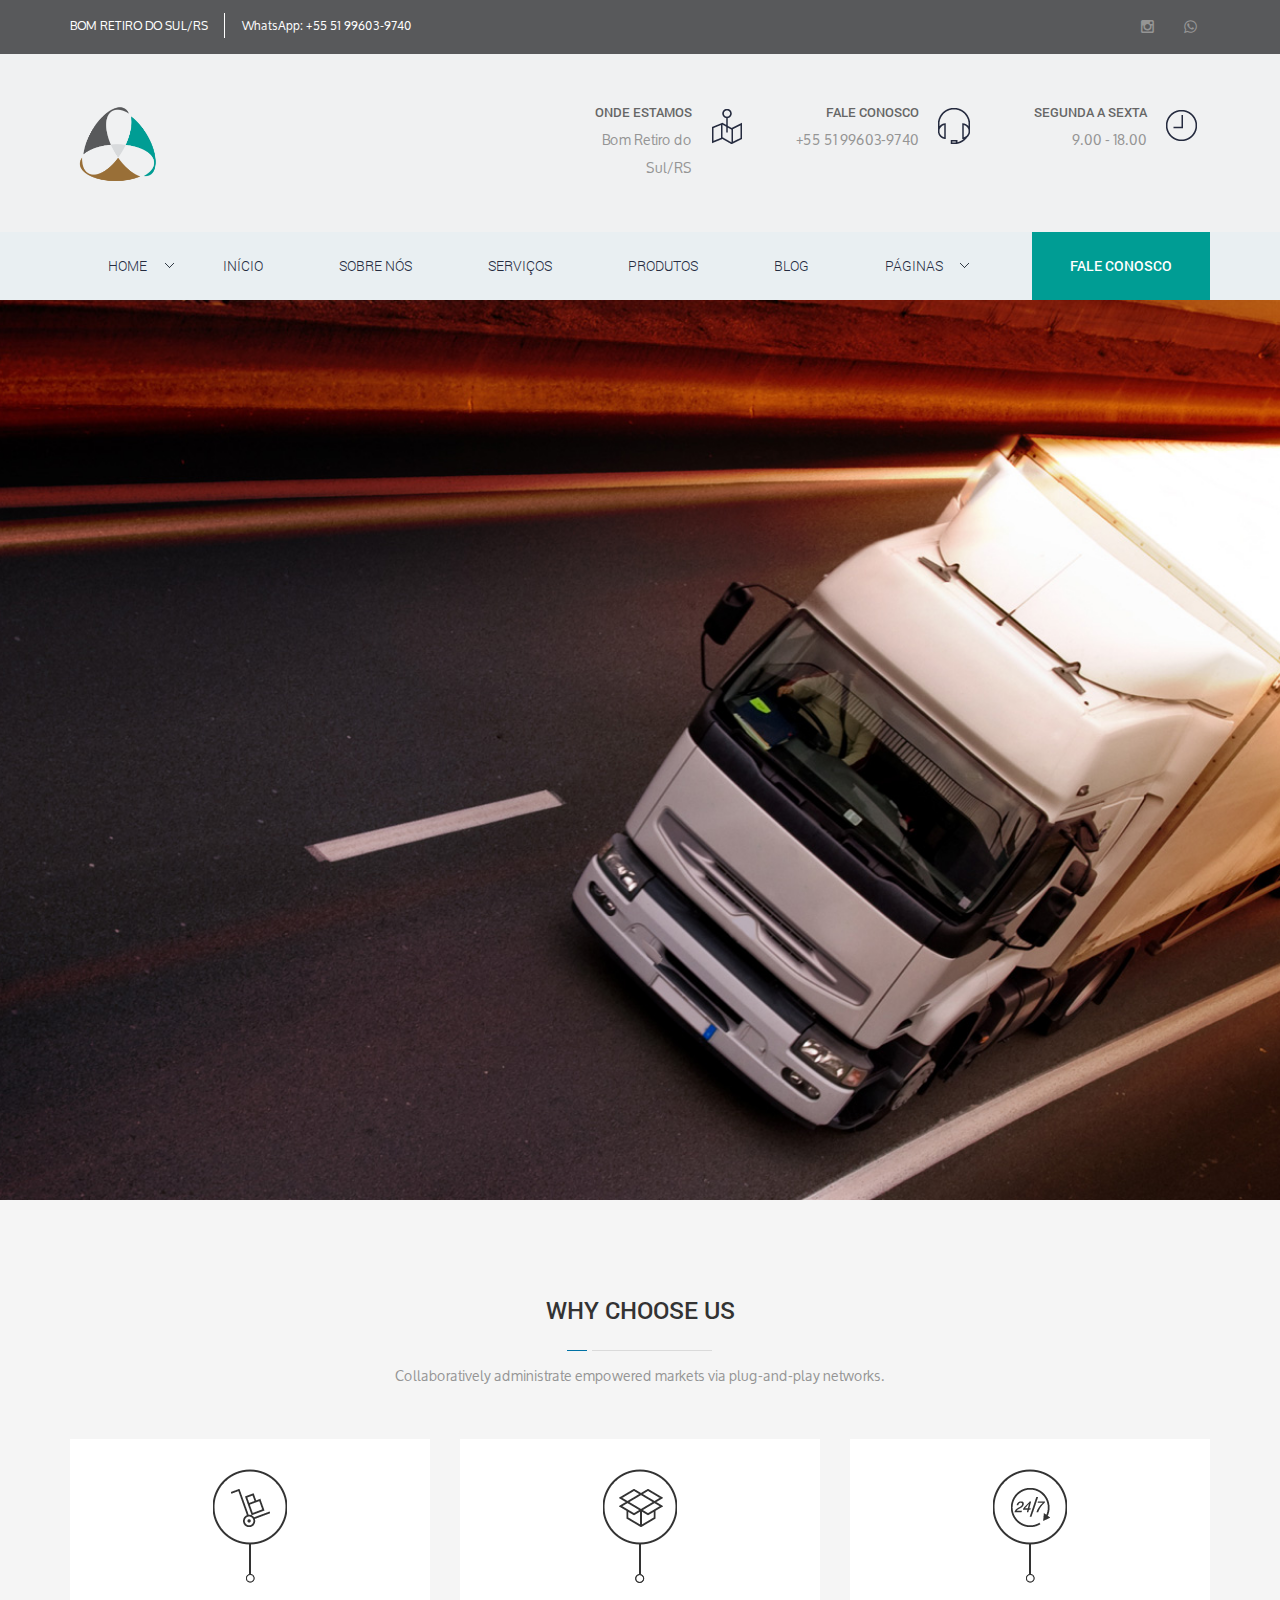
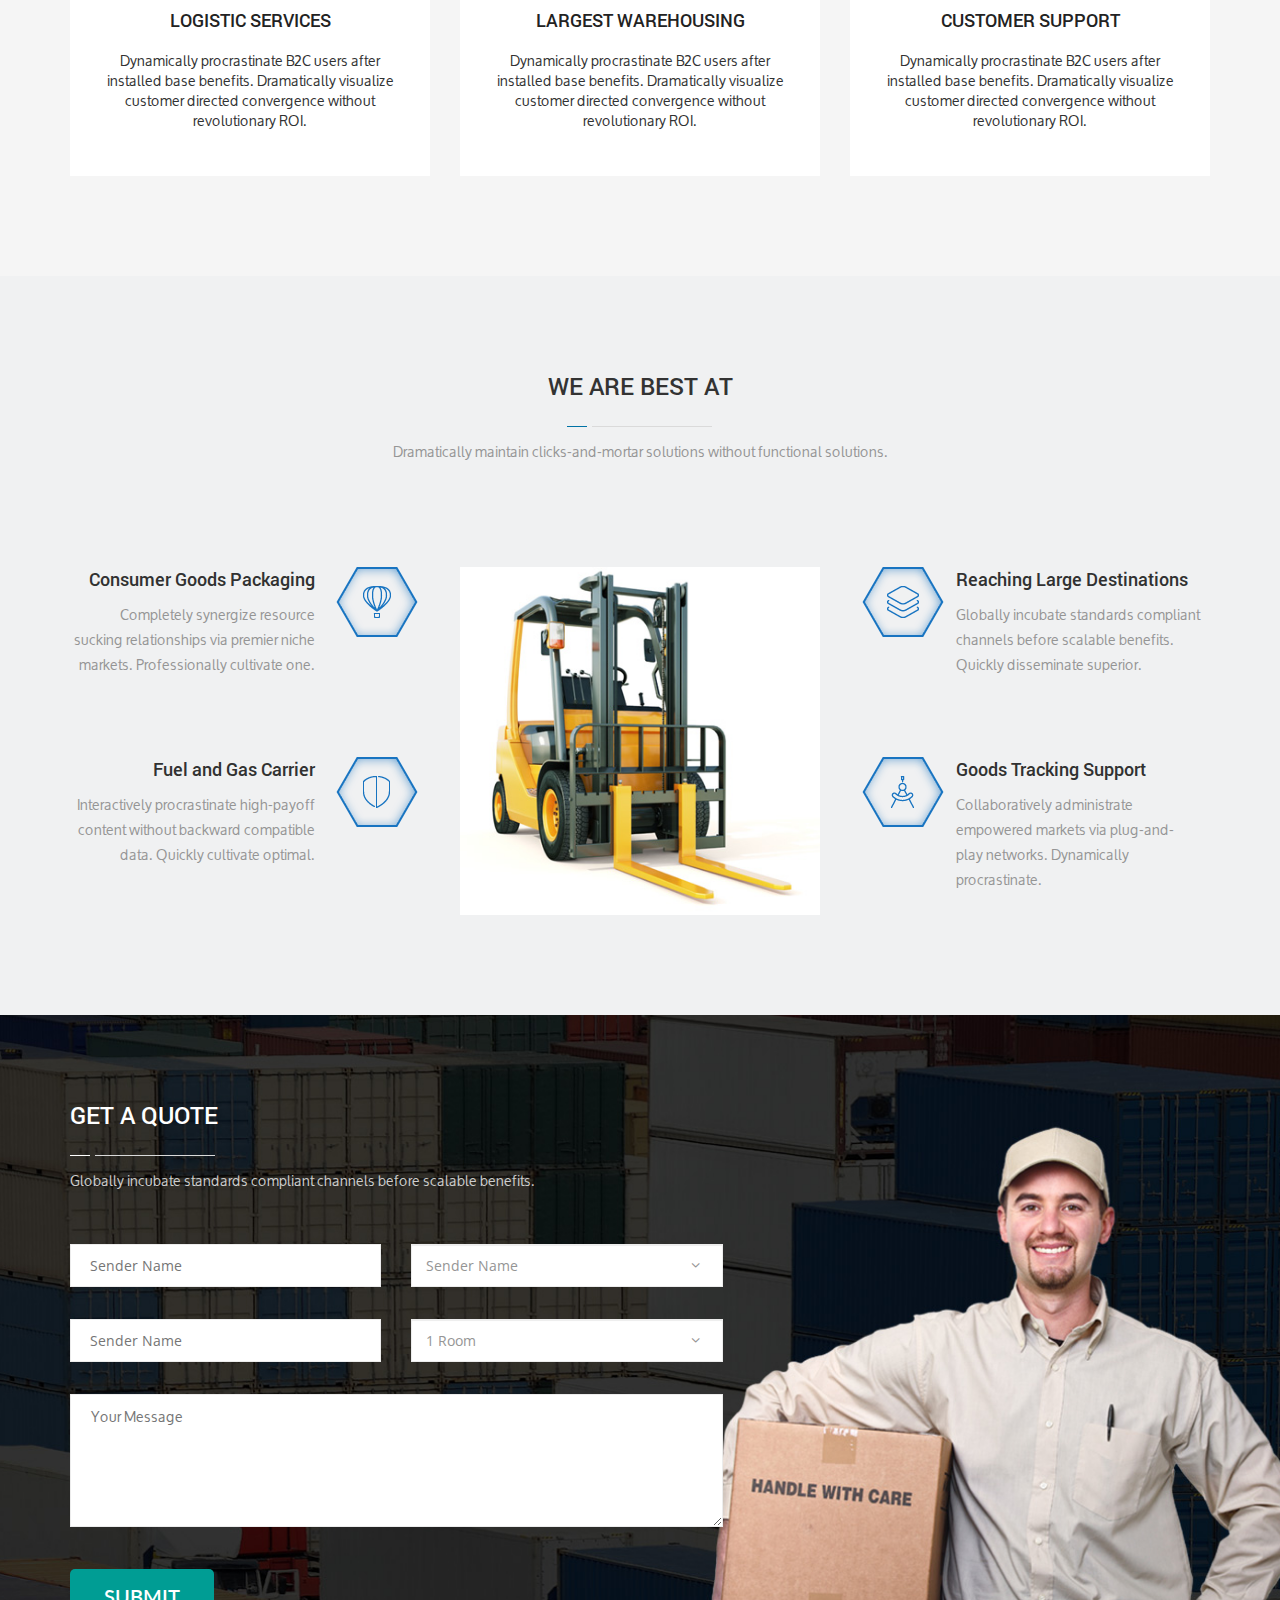
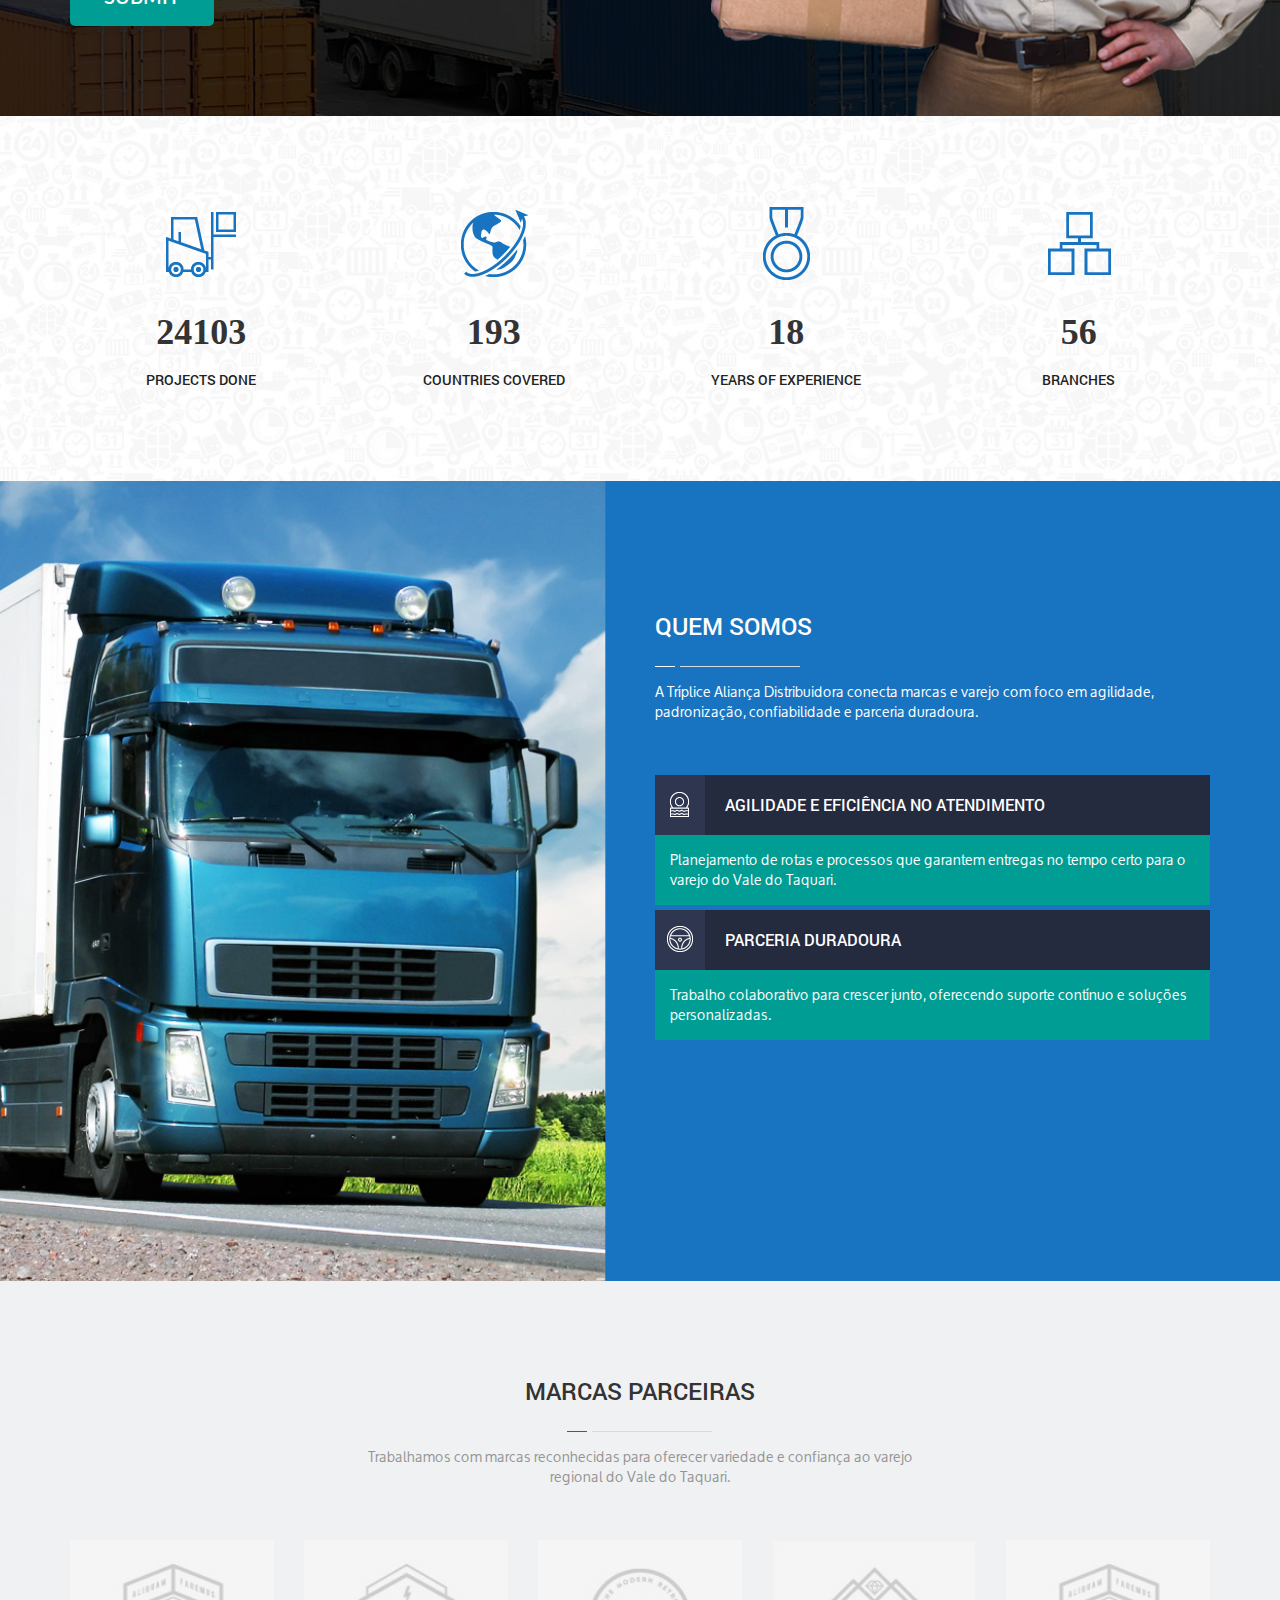
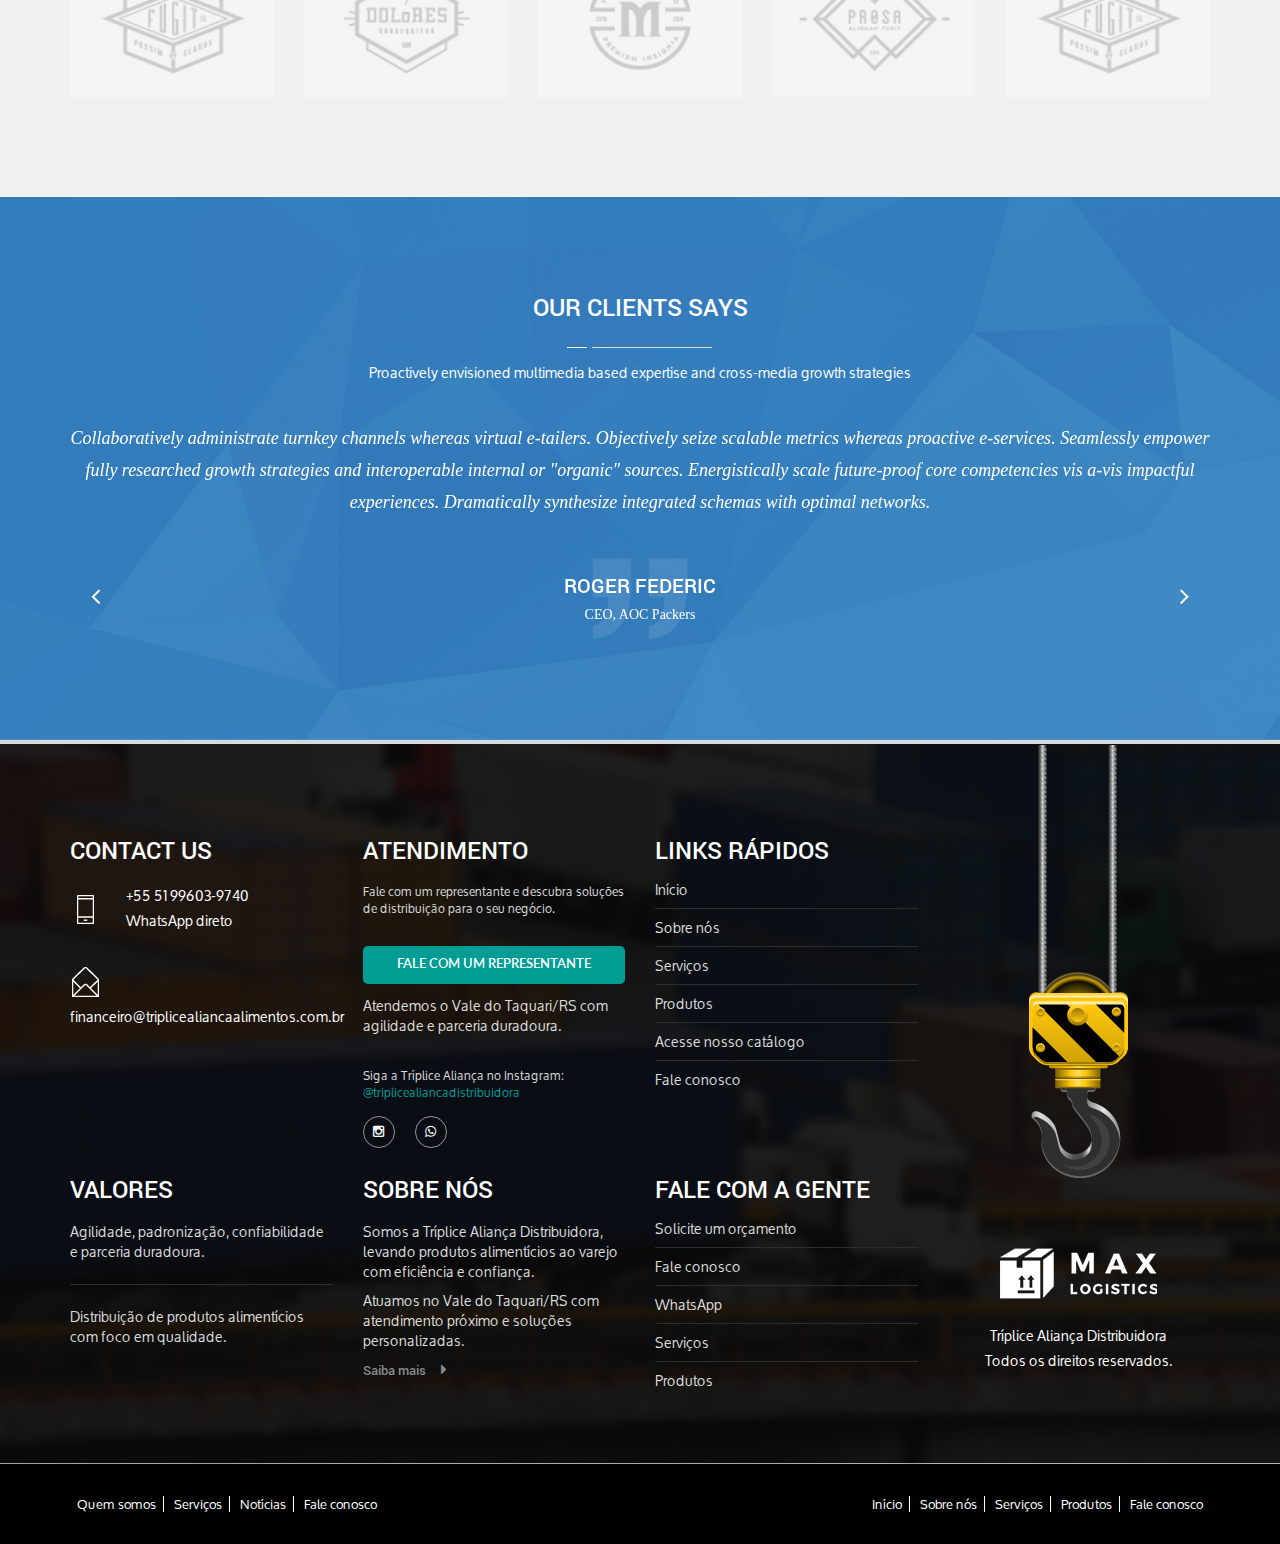
<file: index.html>
<!DOCTYPE html>
<!--[if IE]><![endif]-->
<!--[if lt IE 7 ]> <html lang="en" class="ie6">    <![endif]-->
<!--[if IE 7 ]>    <html lang="en" class="ie7">    <![endif]-->
<!--[if IE 8 ]>    <html lang="en" class="ie8">    <![endif]-->
<!--[if IE 9 ]>    <html lang="en" class="ie9">    <![endif]-->
<!--[if (gt IE 9)|!(IE)]><!-->
<html lang="en"><!--<![endif]-->
 	<head>
	    <meta charset="utf-8">
	    <meta http-equiv="X-UA-Compatible" content="IE=edge">
	    <meta name="viewport" content="width=device-width, initial-scale=1">
	    <title>Tríplice Aliança Distribuidora</title>
		<meta name="description" content="Tríplice Aliança Distribuidora: distribuição de sorvetes, massas, cereais, leguminosas e alimentos congelados com agilidade, padronização e parceria no Vale do Taquari/RS.">
		<!-- fonts files -->
		<link href='http://fonts.googleapis.com/css?family=Open+Sans:400,300,600,700,800' rel='stylesheet' type='text/css'>
		<link rel="stylesheet" href="fonts/fonts.css">
		<!-- CSS files -->

	    <!-- Bootstrap css -->
	    <link rel="stylesheet" href="css/bootstrap.min.css">
	    <!-- UIkit CSS -->
	    <link rel="stylesheet" href="css/uikit.min.css">

	    <!-- Owl carousel 2 css -->
	    <link rel="stylesheet" href="css/owl.carousel.css">

	    <!-- SLIDER REVOLUTION 4.x CSS SETTINGS -->
	    <link rel="stylesheet" type="text/css" href="js/rs-plugin/css/extralayers.css" media="screen" />	
		<link rel="stylesheet" type="text/css" href="js/rs-plugin/css/settings.css" media="screen" />

	    <!-- Theme -->
        <link rel="stylesheet" href="css/reset.css">

	    <!-- Custom css -->
	    <link rel="stylesheet" href="style.css">

	    <!-- Favicons -->
	    <link rel="apple-touch-icon-precomposed" href="images/apple-touch-icon-precomposed.png">
	    <link rel="shortcut icon" type="image/png" href="images/favicon.ico"/>

	    <!-- HTML5 shim and Respond.js for IE8 support of HTML5 elements and media queries -->
	    <!-- WARNING: Respond.js doesn't work if you view the page via file:// -->
	    <!--[if lt IE 9]>
	      <script src="js/html5shiv.min.js"></script>
	      <script src="js/respond.min.js"></script>
	    <![endif]-->

	</head>
  	<body id="home_one">


		<!-- Start Header Area -->
		<header class="header_area">
			<div class="header_top_area">
				<div class="container">
					<div class="row">
						<div class="header_top clearfix">
							<div class="col-md-6 col-sm-6">
								<nav class="header_top_menu">
									<ul class="menu">
										<li><a href="#">Bom Retiro do Sul/RS</a></li>
										<li><a href="https://wa.me/5551996039740" target="_blank" rel="noopener">WhatsApp: +55 51 99603-9740</a></li>
									</ul>
								</nav>
							</div>
							<div class="col-md-6 col-sm-6">
								<div class="header_top_social floatright">
									<ul class="menu">
										<li><a href="https://www.instagram.com/triplicealiancadistribuidora/" target="_blank" rel="noopener" aria-label="Instagram"><i class="fa fa-instagram"></i></a></li>
								<li><a href="https://wa.me/5551996039740" target="_blank" rel="noopener" aria-label="WhatsApp"><i class="fa fa-whatsapp"></i></a></li>
									</ul>
								</div>
							</div>
						</div>
					</div>
				</div>
			</div>
			<div class="header_logo_area">
				<div class="container">
					<div class="row">
						<div class="header_logo clearfix">
							<div class="col-md-5 col-sm-3">
								<div class="site_logo">
									<a href="index.html"><img src="images/logotriplice.png" alt="Logo da Tríplice Aliança Distribuidora"></a>
								</div>
							</div>
							<div class="col-md-7 col-sm-9">
								<div class="row">
									<div class="header_top_service clearfix">
										<div class="col-md-4 col-sm-4">
											<div class="header_we_are clearfix">
												<dl>
													<dt>Onde estamos</dt>
													<dd>Bom Retiro do Sul/RS</dd>
												</dl>
												<i><img src="images/we-are-here.png" alt=""></i>
											</div>
										</div>
										<div class="col-md-4 col-sm-4">
											<div class="header_we_are clearfix">
												<dl>
													<dt>Fale conosco</dt>
													<dd><a href="tel:+5551996039740">+55 51 99603-9740</a></dd>
												</dl>
												<i><img src="images/call-us-on.png" alt=""></i>
											</div>
										</div>
										<div class="col-md-4 col-sm-4">
											<div class="header_we_are clearfix">
												<dl>
													<dt>SEGUNDA A SEXTA</dt>
													<dd>9.00 -  18.00 </dd>
												</dl>
												<i><img src="images/we-are-open.png" alt=""></i>
											</div>
										</div>
									</div>
								</div>
							</div>
						</div>
					</div>
				</div>
			</div>
			<div class="header_bottom_area">
				<div class="container">
					<div class="row">
						<div class="main_menu">
				            <nav class="navbar navbar-default">
				                <!-- Brand and toggle get grouped for better mobile display -->
				                <div class="navbar-header">
				                  <button type="button" class="navbar-toggle collapsed" data-toggle="collapse" data-target="#bs-example-navbar-collapse-1">
				                    <span class="sr-only">Toggle navigation</span>
				                    <span class="icon-bar"></span>
				                    <span class="icon-bar"></span>
				                    <span class="icon-bar"></span>
				                  </button>
				                  <!-- <a class="navbar-brand" href="#"><img src="img/logo-seven.png" alt=""></a> -->
				                </div>

				                <!-- Collect the nav links, forms, and other content for toggling -->
				                <div class="collapse navbar-collapse" id="bs-example-navbar-collapse-1">
				                  <ul class="nav navbar-nav">
				                    <li role="presentation" class="dropdown">
                                        <a id="drop1" href="#" class="dropdown-toggle" data-toggle="dropdown" aria-haspopup="true" role="button" aria-expanded="false">
                                          Home
                                        </a>
										<ul id="menu1" class="dropdown-menu" role="menu">
                                          <li role="presentation"><a role="menuitem" tabindex="-1" href="index.html">Home Version One</a></li>
                                          <li role="presentation"><a role="menuitem" tabindex="-1" href="index-two.html">Home Version Two</a></li>
                                        </ul>
				                    </li>
				                      <li><a href="index.html">Início</a></li>
				                    <li><a href="about-us.html">Sobre nós</a></li>
				                    <li><a href="services.html">Serviços</a></li>
				                    <li><a href="on-parking.html">Produtos</a></li>
				                    <li><a href="blog.html">Blog</a></li>
				                    <li role="presentation" class="dropdown">
                                        <a id="drop2" href="#" class="dropdown-toggle" data-toggle="dropdown" aria-haspopup="true" role="button" aria-expanded="false">
                                          Páginas
                                        </a>
                                        <ul id="menu2" class="dropdown-menu" role="menu">
                                         <li role="presentation"><a role="menuitem" tabindex="-1" href="about-us.html">Quem somos</a></li>
                                          <li role="presentation"><a role="menuitem" tabindex="-1" href="services.html">Serviços</a></li>
                                          <li role="presentation"><a role="menuitem" tabindex="-1" href="on-parking.html">Produtos</a></li>
                                          <li role="presentation"><a role="menuitem" tabindex="-1" href="blog.html">Blog</a></li>
                                          <li role="presentation"><a role="menuitem" tabindex="-1" href="contact.html">Fale conosco</a></li>
                                        </ul>
                                    </li>
				        
				                    <li><a href="contact.html">Fale conosco</a></li>
				                  </ul>
				                </div><!-- /.navbar-collapse -->
				            </nav>
				        </div>
					</div>
				</div>
			</div>
		</header>
		<!-- End Header Area -->


		<!-- Start Mail Slider Area -->
		<div class="main_slider_area">
			<div class="tp-banner-container">
				<div class="tp-banner" >
						<ul>
							<!-- 1st SLIDE Start -->
							<li data-transition="zoomin" data-slotamount="1" data-masterspeed="500" data-thumb="images/main-slider-one.jpg" data-saveperformance="off" data-title="Welcome To Max Logistic">
								<!-- MAIN IMAGE -->
								<img src="images/main-slider-one.jpg" alt="kenburns6"  data-bgposition="center top" data-bgfit="cover" data-bgrepeat="no-repeat">

								<!-- LAYERS -->

								<!-- LAYER NR. 1 -->
								<div class="tp-caption black_heavy_70 sfl randomrotateout tp-resizeme"
									data-x="0"
									data-y="200"
									data-speed="500"
									data-start="1000"
									data-easing="Power3.easeInOut"
									data-splitin="none"
									data-splitout="none"
									data-elementdelay="0.3"
									data-endelementdelay="0.1"
									style="z-index: 1; max-width: auto; max-height: auto; white-space: nowrap; color: #fff; font-family: 'Oxygen'; font-size: 58px; letter-spacing: 1px;">Website for Transport
								</div>

								<!-- LAYER NR. 2 -->
								<div class="tp-caption black_heavy_70 lft customin randomrotateout tp-resizeme"
									data-x="0"
									data-y="263"
									data-customin="x:0;y:100;z:0;rotationX:0;rotationY:0;rotationZ:0;scaleX:1;scaleY:3;skewX:0;skewY:0;opacity:0;transformPerspective:600;transformOrigin:0% 0%;"
									data-speed="550"
									data-start="1400"
									data-easing="Power3.easeInOut"
									data-splitin="none"
									data-splitout="none"
									data-elementdelay="0.5"
									data-endelementdelay="0.1"
									style="z-index: 2; max-width: auto; max-height: auto; white-space: nowrap; color: #fff; font-family: 'Oxygen'; font-size: 58px; letter-spacing: 1px;">and Logistics
								</div>

								<!-- LAYER NR. 3 -->
								<div class="tp-caption black_heavy_70 customin randomrotateout tp-resizeme"
									data-x="0"
									data-y="342"
									data-customin="x:0;y:100;z:0;rotationX:0;rotationY:0;rotationZ:0;scaleX:1;scaleY:3;skewX:0;skewY:0;opacity:0;transformPerspective:600;transformOrigin:0% 0%;"
									data-speed="600"
									data-start="1800"
									data-easing="Power3.easeInOut"
									data-splitin="none"
									data-splitout="none"
									data-elementdelay="0.2"
									data-endelementdelay="0.1"
									style="z-index: 3; max-width: auto; max-height: auto; white-space: nowrap; color: #2789c6; font-family: 'Oxygen'; font-size: 30px; letter-spacing: 1px;">Transport PSD Template
								</div>

								<!-- LAYER NR. 4 -->
								<div class="tp-caption customin tp-resizeme"
									data-x="0"
									data-y="430"
									data-customin="x:0;y:0;z:0;rotationX:0;rotationY:0;rotationZ:0;scaleX:0;scaleY:0;skewX:0;skewY:0;opacity:0;transformPerspective:600;transformOrigin:50% 50%;"
									data-speed="500"
									data-start="2300"
									data-easing="Power3.easeInOut"
									data-splitin="none"
									data-splitout="none"
									data-elementdelay="0.2"
									data-endelementdelay="0.2"
									data-linktoslide="next"
									style="z-index: 4; max-width: auto; max-height: auto; white-space: nowrap;"><a href='#' class='largeredbtn' style="padding: 15px 30px; background: #017cc0; font-family: 'RobotoMedium'; font-size: 14px; text-transform: uppercase; font-weight: 400;" >See More</a>
								</div>

								<!-- LAYER NR. 5 -->
								<div class="tp-caption customin tp-resizeme"
									data-x="140"
									data-y="430" 
									data-customin="x:0;y:0;z:0;rotationX:0;rotationY:0;rotationZ:0;scaleX:0;scaleY:0;skewX:0;skewY:0;opacity:0;transformPerspective:600;transformOrigin:50% 50%;"
									data-speed="500"
									data-start="2600"
									data-easing="Power3.easeInOut"
									data-splitin="none"
									data-splitout="none"
									data-elementdelay="0.1"
									data-endelementdelay="0.1"
									data-linktoslide="next"
									style="z-index: 5; max-width: auto; max-height: auto; white-space: nowrap;"><a href='#' class='largeredbtn' style="padding: 15px 30px; background: #fff; font-family: 'RobotoMedium'; font-size: 14px; text-transform: uppercase; font-weight: 400; color: #017cc0 !important" >purchase</a>
								</div>
								
							</li>
							<!-- 1st SLIDE End -->

							<!-- 2nd SLIDE Start -->
							<li data-transition="slideup" data-slotamount="1" data-masterspeed="1500" data-thumb="images/main-slider-two.jpg" data-delay="15000"  data-saveperformance="off"  data-title="Welcome To Max Logistic">
								<!-- MAIN IMAGE -->
								<img src="images/main-slider-two.jpg" alt="kenburns6"  data-bgposition="center top" data-bgfit="cover" data-bgrepeat="no-repeat">

								<!-- LAYERS -->
								<!-- LAYER NR. 1 -->
								<div class="tp-caption black_heavy_70 sfr customin randomrotateout tp-resizeme"
									data-x="0"
									data-y="200"
									data-customin="x:0;y:100;z:0;rotationX:0;rotationY:0;rotationZ:0;scaleX:1;scaleY:3;skewX:0;skewY:0;opacity:0;transformPerspective:600;transformOrigin:0% 0%;"
									data-speed="500"
									data-start="1200"
									data-easing="Power3.easeInOut"
									data-splitin="none"
									data-splitout="none"
									data-elementdelay="0.3"
									data-endelementdelay="0.1"
									style="z-index: 1; max-width: auto; max-height: auto; white-space: nowrap; color: #000; font-family: 'Oxygen'; font-size: 58px; letter-spacing: 1px;">Trucking Services To
								</div>

								<!-- LAYER NR. 2 -->
								<div class="tp-caption black_heavy_70 skewfromleft customin randomrotateout tp-resizeme"
									data-x="0"
									data-y="263"
									data-customin="x:0;y:100;z:0;rotationX:0;rotationY:0;rotationZ:0;scaleX:1;scaleY:3;skewX:0;skewY:0;opacity:0;transformPerspective:600;transformOrigin:0% 0%;"
									data-speed="550"
									data-start="1600"
									data-easing="Power3.easeInOut"
									data-splitin="none"
									data-splitout="none"
									data-elementdelay="0.1"
									data-endelementdelay="0.1"
									style="z-index: 2; max-width: auto; max-height: auto; white-space: nowrap; color: #000; font-family: 'Oxygen'; font-size: 58px; letter-spacing: 1px;">any Destination
								</div>

								<!-- LAYER NR. 3 -->
								<div class="tp-caption black_heavy_70 sfb customin randomrotateout tp-resizeme"
									data-x="0"
									data-y="342"
									data-customin="x:0;y:100;z:0;rotationX:0;rotationY:0;rotationZ:0;scaleX:1;scaleY:3;skewX:0;skewY:0;opacity:0;transformPerspective:600;transformOrigin:0% 0%;"
									data-speed="600"
									data-start="2000"
									data-easing="Power3.easeInOut"
									data-splitin="none"
									data-splitout="none"
									data-elementdelay="0.2"
									data-endelementdelay="0.1"
									style="z-index: 3; max-width: auto; max-height: auto; white-space: nowrap; color: #2789c6; font-family: 'Oxygen'; font-size: 30px; letter-spacing: 1px;">MAX Logistics and Transport Service
								</div>

								<!-- LAYER NR. 4 -->
								<div class="tp-caption customin tp-resizeme lft"
									data-x="0"
									data-y="430"
									data-customin="x:0;y:0;z:0;rotationX:0;rotationY:0;rotationZ:0;scaleX:0;scaleY:0;skewX:0;skewY:0;opacity:0;transformPerspective:600;transformOrigin:50% 50%;"
									data-speed="500"
									data-start="2400"
									data-easing="Power3.easeInOut"
									data-splitin="none"
									data-splitout="none"
									data-elementdelay="0.2"
									data-endelementdelay="0.2"
									data-linktoslide="next"
									style="z-index: 4; max-width: auto; max-height: auto; white-space: nowrap;"><a href='#' class='largeredbtn' style="padding: 15px 30px; background: #017cc0; font-family: 'RobotoMedium'; font-size: 14px; text-transform: uppercase; font-weight: 400;" >See More</a>
								</div>

								<!-- LAYER NR. 5 -->
								<div class="tp-caption customin tp-resizeme fade"
									data-x="140"
									data-y="430" 
									data-customin="x:0;y:0;z:0;rotationX:0;rotationY:0;rotationZ:0;scaleX:0;scaleY:0;skewX:0;skewY:0;opacity:0;transformPerspective:600;transformOrigin:50% 50%;"
									data-speed="500"
									data-start="2900"
									data-easing="Power3.easeInOut"
									data-splitin="none"
									data-splitout="none"
									data-elementdelay="0.1"
									data-endelementdelay="0.1"
									data-linktoslide="next"
									style="z-index: 5; max-width: auto; max-height: auto; white-space: nowrap;"><a href='#' class='largeredbtn' style="padding: 15px 30px; background: #fff; font-family: 'RobotoMedium'; font-size: 14px; text-transform: uppercase; font-weight: 400; color: #017cc0 !important" >purchase</a>
								</div>
								
							</li>
							<!-- 2nd SLIDE End -->
							<!-- 3rd Slide Start -->
							<li data-transition="fade" data-slotamount="1" data-masterspeed="1500" data-thumb="images/main-slider-three.jpg" data-delay="15000"  data-saveperformance="off" data-title="Bem-vindo à Tríplice Aliança Distribuidora">
								<!-- MAIN IMAGE -->
								<img src="images/main-slider-three.jpg" alt="Parceria com varejo"  data-bgposition="center top" data-bgfit="cover" data-bgrepeat="no-repeat">

								<!-- LAYERS -->
								<!-- LAYER NR. 1 -->
								<div class="tp-caption black_heavy_70 skewfromleft customin randomrotateout tp-resizeme"
									data-x="680"
									data-y="200"
									data-customin="x:0;y:100;z:0;rotationX:0;rotationY:0;rotationZ:0;scaleX:1;scaleY:3;skewX:0;skewY:0;opacity:0;transformPerspective:600;transformOrigin:0% 0%;"
									data-speed="500"
									data-start="1000"
									data-easing="Power3.easeInOut"
									data-splitin="none"
									data-splitout="none"
									data-elementdelay="0.3"
									data-endelementdelay="0.1"
									style="z-index: 1; max-width: auto; max-height: auto; white-space: nowrap; color: #0b1f3a; font-family: 'Oxygen'; font-size: 58px; letter-spacing: 1px;">Parceria duradoura
								</div>

								<!-- LAYER NR. 2 -->
								<div class="tp-caption black_heavy_70 customin fade randomrotateout tp-resizeme"
									data-x="680"
									data-y="263"
									data-customin="x:0;y:100;z:0;rotationX:0;rotationY:0;rotationZ:0;scaleX:1;scaleY:3;skewX:0;skewY:0;opacity:0;transformPerspective:600;transformOrigin:0% 0%;"
									data-speed="550"
									data-start="1500"
									data-easing="Power3.easeInOut"
									data-splitin="none"
									data-splitout="none"
									data-elementdelay="0.1"
									data-endelementdelay="0.1"
									style="z-index: 2; max-width: auto; max-height: auto; white-space: nowrap; color: #000; font-family: 'Oxygen'; font-size: 58px; letter-spacing: 1px;">Transport Network
								</div>

								<!-- LAYER NR. 3 -->
								<div class="tp-caption black_heavy_70 customin lfl randomrotateout tp-resizeme"
									data-x="680"
									data-y="342"
									data-customin="x:0;y:100;z:0;rotationX:0;rotationY:0;rotationZ:0;scaleX:1;scaleY:3;skewX:0;skewY:0;opacity:0;transformPerspective:600;transformOrigin:0% 0%;"
									data-speed="600"
									data-start="2000"
									data-easing="Power3.easeInOut"
									data-splitin="none"
									data-splitout="none"
									data-elementdelay="0.2"
									data-endelementdelay="0.1"
									style="z-index: 3; max-width: auto; max-height: auto; white-space: nowrap; color: #000; font-family: 'Oxygen'; font-size: 30px; letter-spacing: 1px;">MAX Transport and Logistics
								</div>

								<!-- LAYER NR. 4 -->
								<div class="tp-caption customin tp-resizeme sfb"
									data-x="680"
									data-y="430"
									data-customin="x:0;y:0;z:0;rotationX:0;rotationY:0;rotationZ:0;scaleX:0;scaleY:0;skewX:0;skewY:0;opacity:0;transformPerspective:600;transformOrigin:50% 50%;"
									data-speed="500"
									data-start="2500"
									data-easing="Power3.easeInOut"
									data-splitin="none"
									data-splitout="none"
									data-elementdelay="0.2"
									data-endelementdelay="0.2"
									data-linktoslide="next"
									style="z-index: 4; max-width: auto; max-height: auto; white-space: nowrap;"><a href='#' class='largeredbtn' style="padding: 15px 30px; background: #017cc0; font-family: 'RobotoMedium'; font-size: 14px; text-transform: uppercase; font-weight: 400;" >See More</a>
								</div>

								<!-- LAYER NR. 5 -->
								<div class="tp-caption customin tp-resizeme skewfromleft"
									data-x="820"
									data-y="430"
									data-customin="x:0;y:0;z:0;rotationX:0;rotationY:0;rotationZ:0;scaleX:0;scaleY:0;skewX:0;skewY:0;opacity:0;transformPerspective:600;transformOrigin:50% 50%;"
									data-speed="500"
									data-start="2600"
									data-easing="Power3.easeInOut"
									data-splitin="none"
									data-splitout="none"
									data-elementdelay="0.1"
									data-endelementdelay="0.1"
									data-linktoslide="next"
									style="z-index: 5; max-width: auto; max-height: auto; white-space: nowrap;"><a href='#' class='largeredbtn' style="padding: 15px 30px; background: #fff; font-family: 'RobotoMedium'; font-size: 14px; text-transform: uppercase; font-weight: 400; color: #017cc0 !important" >purchase</a>
								</div>
							</li>
							<!-- 3rd Slide End -->
						</ul>
						<div class="tp-bannertimer"></div>
				</div>
			</div>
		</div>
		<!-- End Mail Slider Area -->
		
		<!-- start why us area -->
		<section class="why_us_area section-padding content-center whitesmoke-bg">
			<div class="container">
				<div class="row">
					<div class="col-md-6 col-md-offset-3">
						<div class="section_title nice_title">
							<h4>Why Choose Us</h4>
							<p>
								Collaboratively administrate empowered markets via plug-and-play networks.
							</p>
						</div>
					</div>
				</div>
				<div class="row">
					<div class="section_content clearfix">
						<div class="col-md-4 col-sm-4">
							<div class="single_why_us">
								<div class="single_why_hover"></div>
								<div class="icon_one">
								</div>
								<h5>Logistic Services</h5>
								<p>
									Dynamically procrastinate B2C users after installed base benefits. Dramatically visualize customer directed convergence without revolutionary ROI.
								</p>
							</div>
						</div>
						<div class="col-md-4 col-sm-4">
							<div class="single_why_us">
								<div class="single_why_hover"></div>
								<div class="icon_two">
								</div>
								<h5>largest warehousing</h5>
								<p>
									Dynamically procrastinate B2C users after installed base benefits. Dramatically visualize customer directed convergence without revolutionary ROI.
								</p>
							</div>
						</div>
						<div class="col-md-4 col-sm-4">
							<div class="single_why_us">
								<div class="single_why_hover"></div>
								<div class="icon_three">
								</div>
								<h5>customer support</h5>
								<p>
									Dynamically procrastinate B2C users after installed base benefits. Dramatically visualize customer directed convergence without revolutionary ROI.
								</p>
							</div>
						</div>
					</div>
				</div>
			</div>
		</section>
		<!-- End why us area -->

		<!-- start Weare Best Area -->
		<section class="weare_best_area section-padding content-center">
			<div class="container">
				<div class="row">
					<div class="col-md-6 col-md-offset-3">
						<div class="section_title nice_title">
							<h4>We are Best AT</h4>
							<p>
								Dramatically maintain clicks-and-mortar solutions without functional solutions.
							</p>
						</div>
					</div>
				</div>
				<div class="row">
					<div class="section_content clearfix">
						<div class="col-md-4">
							<div class="weare_best_left_service">
								<div class="row">
									<div class="col-md-12">
										<div class="single_weare_best clearfix margin-bottom-80">
											<dl>
												<dt>Consumer Goods Packaging</dt>
												<dd>
													Completely synergize resource sucking relationships via premier niche markets. Professionally cultivate one.
												</dd>
											</dl>
											<i><img alt="" src="images/weare-best-one.png"></i>
										</div>
									</div>
								</div>
								<div class="row">
									<div class="col-md-12">
										<div class="single_weare_best clearfix">
											<dl>
												<dt>Fuel and Gas Carrier</dt>
												<dd>Interactively procrastinate high-payoff content without backward compatible data. Quickly cultivate optimal.</dd>
											</dl>
											<i><img alt="" src="images/weare-best-two.png"></i>
										</div>
									</div>
								</div>
							</div>
						</div>
						<div class="col-md-4">
							<div class="weare_best_img_service">
								<img src="images/weare_best_img.png" alt="">
							</div>
						</div>
						<div class="col-md-4">
							<div class="weare_best_right_service">
								<div class="row">
									<div class="col-md-12">
										<div class="single_weare_best clearfix margin-bottom-80">
											<dl>
												<dt>Reaching Large Destinations</dt>
												<dd>Globally incubate standards compliant channels before scalable benefits. Quickly disseminate superior.</dd>
											</dl>
											<i><img alt="" src="images/weare-best-three.png"></i>
										</div>
									</div>
								</div>
								<div class="row">
									<div class="col-md-12">
										<div class="single_weare_best clearfix">
											<dl>
												<dt>Goods Tracking Support</dt>
												<dd>Collaboratively administrate empowered markets via plug-and-play networks. Dynamically procrastinate.</dd>
											</dl>
											<i><img alt="" src="images/weare-best-four.png"></i>
										</div>
									</div>
								</div>
							</div>
						</div>
					</div>
				</div>
			</div>
		</section>
		<!-- End Weare Best Area -->


		<!-- Start Get A Quote Area -->
		<section class="get_quote_area content-left">
			<div class="container">
				<div class="row">
					<div class="col-md-6">
						<div class="section_title nice_title_white_left">
							<h4>Get A Quote</h4>
							<p>
								Globally incubate standards compliant channels before scalable benefits.
							</p>
						</div>
					</div>
				</div>
				<div class="row">
					<div class="section_content">
						<div class="col-md-7">
							<div class="row">
								<form action="index.html">
									<div class="form-group col-md-6 col-sm-6">
		                                <div class="input-group">
		                                    <input type="text" placeholder="Sender Name">
		                                </div>
		                            </div>
									<div class="form-group col-md-6 icon_arrow col-sm-6">
		                                <div class="input-group">
		                                    <select class="form-control" name="room">
		                                      <option selected="selected" disabled="disabled">Sender Name</option>
		                                      <option value="Single">1</option>
		                                      <option value="Double">2</option>
		                                      <option value="Deluxe">3</option>
		                                    </select>               
		                                </div>
		                            </div>
									<div class="form-group col-md-6 col-sm-6">
		                                <div class="input-group">
		                                    <input type="text" placeholder="Sender Name">
		                                </div>
		                            </div>
		                            <div class="form-group col-md-6 icon_arrow col-sm-6">
		                                <div class="input-group">
		                                    <select class="form-control" name="room">
		                                      <option selected="selected" disabled="disabled">1 Room</option>
		                                      <option value="Single">1 Room</option>
		                                      <option value="Double">2 Room</option>
		                                      <option value="Deluxe">3 Room</option>
		                                    </select>               
		                                </div>
		                            </div>
		                            <div class="form-group col-md-12 col-sm-12">
		                            	<textarea cols="30" rows="10" placeholder="Your Message"></textarea>
		                            </div>
		                            <div class="form-group submit col-md-3 col-sm-3">
		                            	<input class="btn" type="submit" value="Submit">
		                            </div>
								</form>
							</div>
						</div>
					</div>
				</div>
			</div>
		</section>
		<!-- End Get A Quote Area -->


		<!-- Start Counter -->
		<section class="logistic_counter_area">
            <div class="container">
                <div class="row">
                	<div class="logistic_counter clearfix">
	                    <div class="col-md-3 col-sm-6">
	                        <div class="single-counter">
	                            <img src="images/project-done.png" alt="project-done">
	                            <span class="counter">24103</span>
	                            <h4>Projects Done</h4>
	                        </div>
	                    </div>
	                    <div class="col-md-3 col-sm-6">
	                        <div class="single-counter">
	                            <img src="images/countries-covered.png" alt="project-done">
	                            <span class="counter">193</span>
	                            <h4>Countries Covered</h4>
	                        </div>
	                    </div>
	                    <div class="col-md-3 col-sm-6">
	                        <div class="single-counter">
	                            <img src="images/years-of-experience.png" alt="project-done">
	                            <span class="counter">18</span>
	                            <h4>Years Of Experience</h4>
	                        </div>
	                    </div>
	                    <div class="col-md-3 col-sm-6">
	                        <div class="single-counter">
	                            <img src="images/brances.png" alt="project-done">
	                            <span class="counter">56</span>
	                            <h4>Branches</h4>
	                        </div>
	                    </div>
                	</div>
                </div>
            </div>
        </section>
        <!-- End Counter -->
		
		<!-- Start Transport Features Area -->
        <section class="transport_features_area">
            <div class="container">
                <div class="row">
                    <div class="col-sm-offset-6 col-sm-6">
                    	<div class="transport_features">
	                        <div class="section_title nice_title_white_left">
	                              <h4>Quem somos</h4>
	                            <p>
	                            	A Tríplice Aliança Distribuidora conecta marcas e varejo com foco em agilidade, padronização, confiabilidade e parceria duradoura.
	                            </p>
	                        </div>
	                        <div class="section-content">
	                        	<div class="panel-group" id="accordion" role="tablist" aria-multiselectable="true">
								  <div class="panel panel-default">
								    <div class="panel-heading" role="tab" id="headingOne">
								      <h4 class="panel-title">
								        <a role="button" data-toggle="collapse" data-parent="#accordion" href="#collapseOne" aria-expanded="true" aria-controls="collapseOne">
								          Agilidade e eficiência no atendimento
								          <span></span>
								        </a>
								      </h4>
								    </div>
								    <div id="collapseOne" class="panel-collapse collapse in" role="tabpanel" aria-labelledby="headingOne">
								      <div class="panel-body">
								        Planejamento de rotas e processos que garantem entregas no tempo certo para o varejo do Vale do Taquari.

								      </div>
								    </div>
								  </div>
								  <div class="panel panel-default">
								    <div class="panel-heading" role="tab" id="headingFour">
								      <h4 class="panel-title">
								        <a class="collapsed" role="button" data-toggle="collapse" data-parent="#accordion" href="#collapseFour" aria-expanded="false" aria-controls="collapseFour">
								          Parceria duradoura
										  
								          <span></span>
								        </a>
								      </h4>
									    <div class="panel-body">
								        Trabalho colaborativo para crescer junto, oferecendo suporte contínuo e soluções personalizadas.
								      </div>
								    </div>
								    <div id="collapseFour" class="panel-collapse collapse" role="tabpanel" aria-labelledby="headingFour">
								      <div class="panel-body">
								        Trabalho colaborativo para crescer junto, oferecendo suporte contínuo e soluções personalizadas.
								      </div>
								    </div>
								  </div>
								</div>
	                        </div>
                    	</div>
                    </div>
                </div>
            </div>
        </section>
        <!-- End Transport Features Area -->


		<!-- Start Our Clients Area -->
		<section class="our_clients_area section-padding content-center">
			<div class="container">
				<div class="row">
					<div class="col-md-6 col-md-offset-3">
						<div class="section_title nice_title">
							<h4> MARCAS PARCEIRAS </h4>
							<p>
								Trabalhamos com marcas reconhecidas para oferecer variedade e confiança ao varejo regional do Vale do Taquari.
							</p>
						</div>
					</div>
				</div>
				<div class="row">
					<div class="col-md-12 col-sm-12 col-xs-12">
						<div class="logo_caro">
							<div class="client-carousel">
								<div class="item">
									<a href=""><img src="images/client-logo-one.jpg" alt="Logo Image" /></a>
								</div>
								<div class="item">
									<a href=""><img src="images/client-logo-two.jpg" alt="Logo Image" /></a>
								</div>
								<div class="item">
									<a href=""><img src="images/client-logo-three.jpg" alt="Logo Image" /></a>
								</div>
								<div class="item">
									<a href=""><img src="images/client-logo-four.jpg" alt="Logo Image" /></a>
								</div>
								<div class="item">
									<a href=""><img src="images/client-logo-one.jpg" alt="Logo Image" /></a>
								</div>
								<div class="item">
									<a href=""><img src="images/client-logo-two.jpg" alt="Logo Image" /></a>
								</div>
								<div class="item">
									<a href=""><img src="images/client-logo-three.jpg" alt="Logo Image" /></a>
								</div>
								<div class="item">
									<a href=""><img src="images/client-logo-four.jpg" alt="Logo Image" /></a>
								</div>
							</div>
						</div>
					</div>
				</div>
			</div>
		</section>
		<!-- End Our Clients Area -->

		<!-- Start Client Says Area -->
		<section class="all_testimonial_area  section-padding content-center">
			<div class="container">
				<div class="all_testimonial_container">
					<div class="row">
						<div class="col-md-6 col-md-offset-3">
							<div class="section_title nice_title_white">
								<h4>Our Clients Says</h4>
								<p>
									Proactively envisioned multimedia based expertise and cross-media growth strategies
								</p>
							</div>
						</div>
					</div>
					<div class="row">
						<div class="container">
							<div class="all_testimonial">
		                        <div class="single_testi_slider">
		                            <div class="testi_studient_txt">
		                                <p>Collaboratively administrate turnkey channels whereas virtual e-tailers. Objectively seize scalable metrics whereas proactive e-services. Seamlessly empower fully researched growth strategies and interoperable internal or "organic" sources. Energistically scale future-proof core competencies vis a-vis impactful experiences. Dramatically synthesize integrated schemas with optimal networks.</p>
		                                <h3>Roger Federic</h3>
		                                <span>CEO, AOC Packers</span>
		                            </div>
		                        </div>
		                        <div class="single_testi_slider">
		                            <div class="testi_studient_txt">
		                                <p>Collaboratively administrate turnkey channels whereas virtual e-tailers. Objectively seize scalable metrics whereas proactive e-services. Seamlessly empower fully researched growth strategies and interoperable internal or "organic" sources. Energistically scale future-proof core competencies vis a-vis impactful experiences. Dramatically synthesize integrated schemas with optimal networks.</p>
		                                <h3>Dojorenit Federic</h3>
		                                <span>CEO, BBC Group</span>
		                            </div>
		                        </div>
		                    </div>
							<div class="testi_slider_nav">
				                <i class="fa fa-angle-left testi_prev"></i>
				                <i class="fa fa-angle-right testi_next"></i>
				            </div>
						</div>
					</div>
				</div>
			</div>
		</section>
		<!-- End Client Says Area -->


		
		
		<!-- Start Footer -->
		<footer class="footer_area">
			<div class="footer_top_area">
				<div class="container">
					<div class="footer_top_up">
						<div class="row">
							<div class="footer_widgets">
								<div class="col-md-3 col-sm-6">
									<div class="single_footer_widgets margin-top-95">
										<h4 class="widget_title">contact Us</h4>
										<ul class="address_list">
										
											<li>
												<i><img src="images/mobile-icon.png" alt=""></i>
												<dl>
												<dt>+55 51 99603-9740</dt>
													<dd><a href="https://wa.me/5551996039740" target="_blank" rel="noopener">WhatsApp direto</a></dd>
												</dl>
											</li>
											<li>
												<i><img src="images/message-icon.png" alt=""></i>
												<dl>
													<dd><a href="mailto:financeiro@triplicealiancaalimentos.com.br">financeiro@triplicealiancaalimentos.com.br</a></dd>
												</dl>
											</li>
										</ul>
									</div>
								</div>
								<div class="col-md-3 hidden-sm">
									<div class="single_footer_widgets margin-top-95">
										<h4 class="widget_title">Atendimento</h4>
										<p>
											Fale com um representante e descubra soluções de distribuição para o seu negócio.
										</p>
										<a class="btn" href="contact.html">Fale com um representante</a>
	                                    <span>
	                                    	Atendemos o Vale do Taquari/RS com agilidade e parceria duradoura.
	                                    </span>
										<p class="footer_instagram_cta">
											Siga a Tríplice Aliança no Instagram:
											<a href="https://www.instagram.com/triplicealiancadistribuidora/" target="_blank" rel="noopener">@triplicealiancadistribuidora</a>
										</p>
	                                    <ul class="footer_social_icons">
	                                    	<li><a href="https://www.instagram.com/triplicealiancadistribuidora/" target="_blank" rel="noopener"><i class="fa fa-instagram"></i></a></li>
	                                    	<li><a href="https://wa.me/5551996039740" target="_blank" rel="noopener"><i class="fa fa-whatsapp"></i></a></li>

	                                    </ul>
									</div>
								</div>
							</div>
							<div class="col-md-3 col-sm-6">
								<div class="single_footer_widgets margin-top-95">
									<h4 class="widget_title">Links rápidos</h4>
									<ul class="industry_support">
										<li><a href="index.html">Início</a></li>
										<li><a href="about-us.html">Sobre nós</a></li>
										<li><a href="services.html">Serviços</a></li>
										<li><a href="on-parking.html">Produtos</a></li>
										<li><a href="../CatalogoTriplice.pdf" target="_blank" rel="noopener">Acesse nosso catálogo</a></li>
										<li><a href="contact.html">Fale conosco</a></li>
									</ul>
								</div>
							</div>
							<div class="col-md-3 hidden-sm hidden-xs">
								<div class="single_footer_widgets">
									<div class="footer_fixed_img">
										<img src="images/footer_fixed_img.png" alt="">
									</div>
								</div>
							</div>
						</div>
					</div>
					<div class="footer_top_bottom">
						<div class="row">
							<div class="col-md-3 hidden-sm">
								<div class="single_footer_widgets margin-bottom-65">
									<h4 class="widget_title">Valores</h4>
									<ul class="our_twitter">
										<li>
											Agilidade, padronização, confiabilidade e parceria duradoura.
										</li>
										<li>
											Distribuição de produtos alimentícios com foco em qualidade.
										</li>
									</ul>
								</div>
							</div>
							<div class="col-md-3 col-sm-6">
								<div class="single_footer_widgets margin-bottom-65">
										<h4 class="widget_title">Sobre nós</h4>
									<ul class="about_us">
										<li>
											Somos a Tríplice Aliança Distribuidora, levando produtos alimentícios ao varejo com eficiência e confiança.
										</li>
										<li>
											Atuamos no Vale do Taquari/RS com atendimento próximo e soluções personalizadas.
										</li>
										<li><a href="about-us.html">Saiba mais <i class="fa fa-caret-right"></i></a></li>
									</ul>
								</div>
							</div>
							<div class="col-md-3 col-sm-6">
								<div class="single_footer_widgets margin-bottom-65">
									<h4 class="widget_title">Fale com a gente</h4>
									<ul class="industry_support">
										<li><a href="#orcamento">Solicite um orçamento</a></li>
										<li><a href="contact.html">Fale conosco</a></li>
										<li><a href="https://wa.me/5551996039740" target="_blank" rel="noopener">WhatsApp</a></li>
										<li><a href="services.html">Serviços</a></li>
										<li><a href="on-parking.html">Produtos</a></li>
									</ul>
								</div>
							</div>
							<div class="col-md-3 hidden-sm">
								<div class="single_footer_widgets margin-bottom-65">
									<img src="images/footer-logo.png" alt="footer logo">
									<ul class="footer_copyright">
									<li>Tríplice Aliança Distribuidora</li>
										<li>Todos os direitos reservados.</li>
									</ul>
								</div>
							</div>
						</div>
					</div>
				</div>
			</div>
			<div class="footer_bottom_area">
				<div class="container">
					<div class="row">
						<div class="col-md-6 col-sm-6">
							<div class="footer_bottom_left">
								<nav>
										<ul>
										<li><a href="about-us.html">Quem somos</a></li>
										<li><a href="services.html">Serviços</a></li>
										<li><a href="blog.html">Notícias</a></li>
										<li><a href="contact.html">Fale conosco</a></li>
									</ul>
								</nav>
							</div>
						</div>
						<div class="col-md-6 col-sm-6">
							<div class="footer_bottom_right floatright">
								<nav>
									<ul>
										<li><a href="index.html">Início</a></li>
										<li><a href="about-us.html">Sobre nós</a></li>
										<li><a href="services.html">Serviços</a></li>
										<li><a href="on-parking.html">Produtos</a></li>
										<li><a href="contact.html">Fale conosco</a></li>
									</ul>
								</nav>
							</div>
						</div>
					</div>
				</div>
			</div>
		</footer>
		<!-- End Footer -->


	
		<!-- jQuery Latest version -->
        <script src="js/vendor/jquery-1.11.3.min.js"></script>

        <!-- Bootstrap JS -->
        <script src="js/bootstrap.min.js"></script>
        <!-- UIKIT JS -->
        <script src="js/uikit.min.js"></script>

        <!-- revolution slider js -->
        <script src="js/rs-plugin/js/jquery.themepunch.plugins.min.js"></script>
		<script src="js/rs-plugin/js/jquery.themepunch.revolution.min.js"></script>

        <!-- jQuery Counterup -->
        <script src="js/jquery.counterup.min.js"></script>
		
		<!-- jQuery Waypoints -->
        <script src="js/waypoints.min.js"></script>

        <!-- jQuery owl carousel -->
        <script src="js/owl.carousel.min.js"></script>

        <!-- jQuery VenoBox -->
        <script src="js/venobox.min.js"></script>

        <!-- WOW Animation -->
        <script src="js/wow.js"></script>
           
        <!--Activating WOW Animation only for modern browser-->
        <!--[if !IE]><!-->
            <script type="text/javascript">new WOW().init();</script>
        <!--<![endif]-->

        <!--Oh Yes, IE 9+ Supports animation, lets activate for IE 9+-->
        <!--[if gte IE 9]>
            <script type="text/javascript">new WOW().init();</script>
        <![endif]-->		 

        <!--Opacity & Other IE fix for older browser-->
        <!--[if lte IE 8]>
            <script type="text/javascript" src="js/ie-opacity-polyfill.js"></script>
        <![endif]-->	    

        <!-- jQuery main script -->
        <script src="js/main.js"></script>
  </body>
</html>
</file>
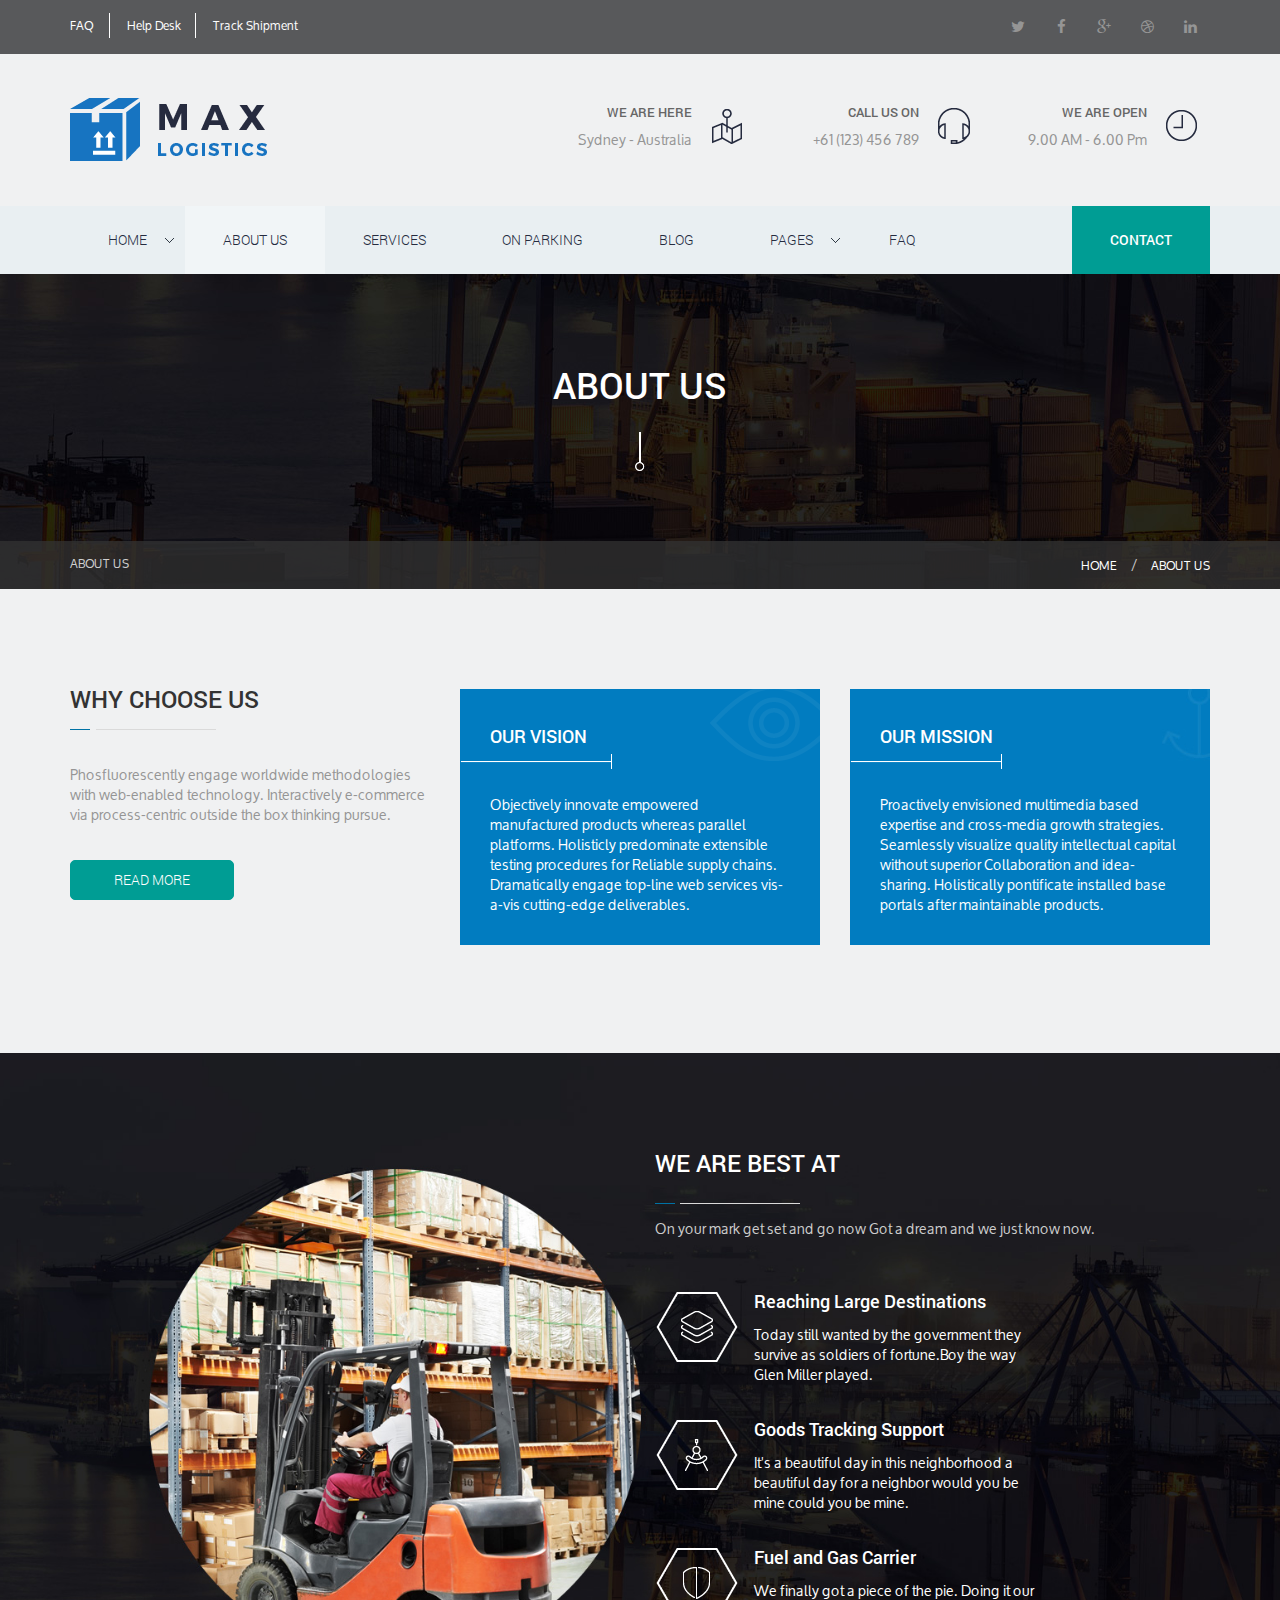
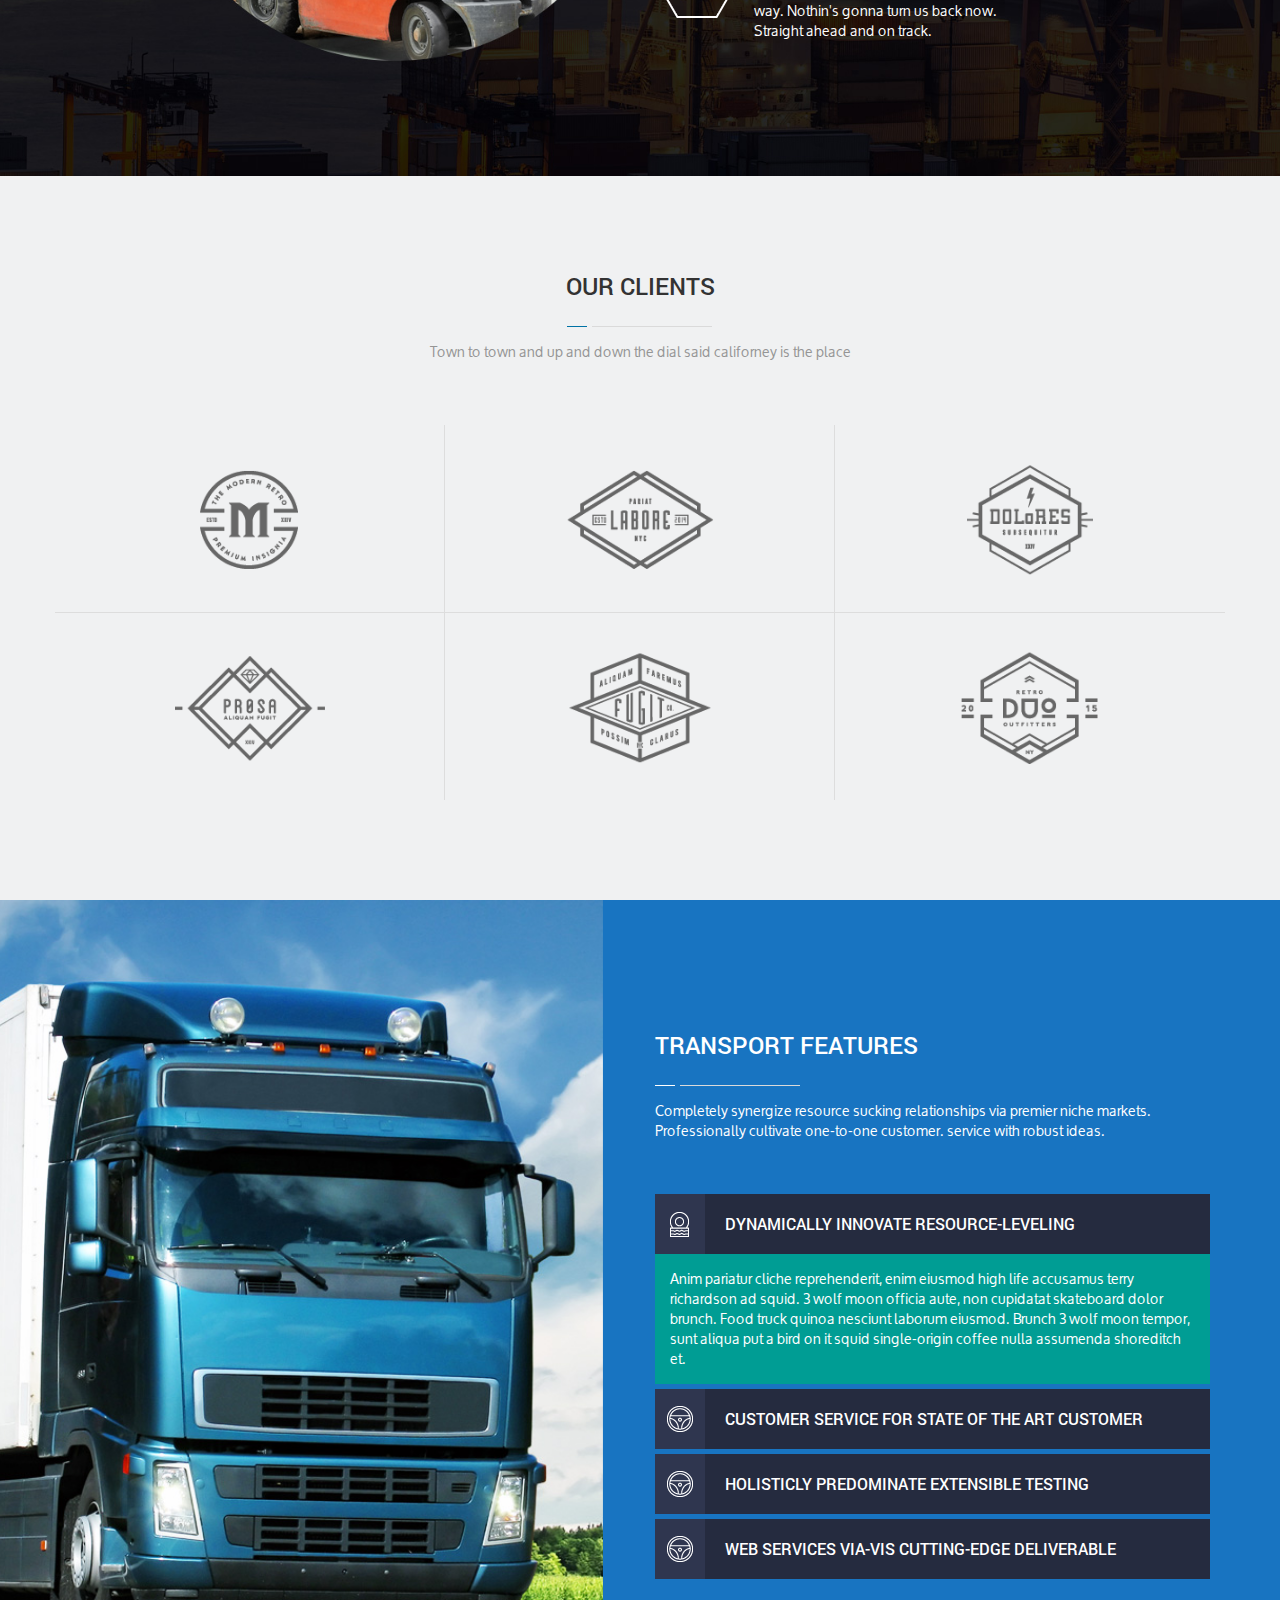
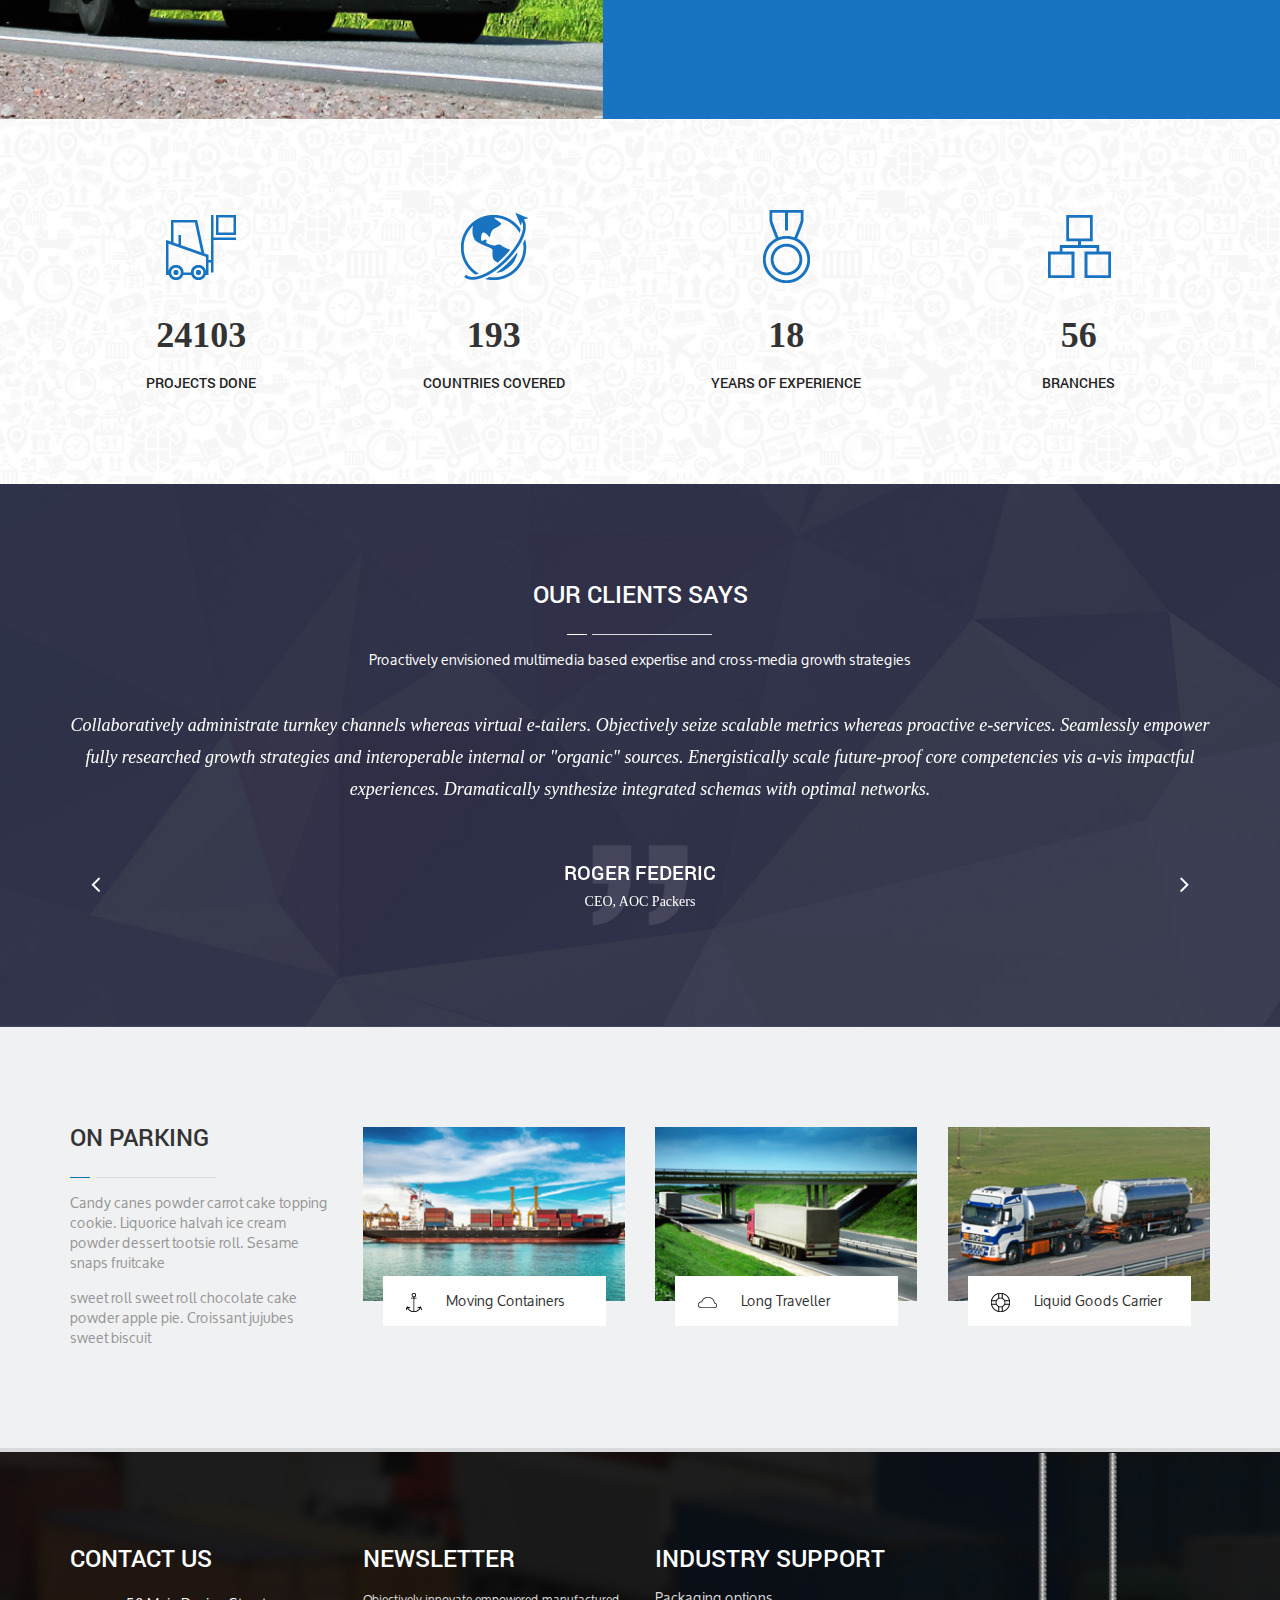
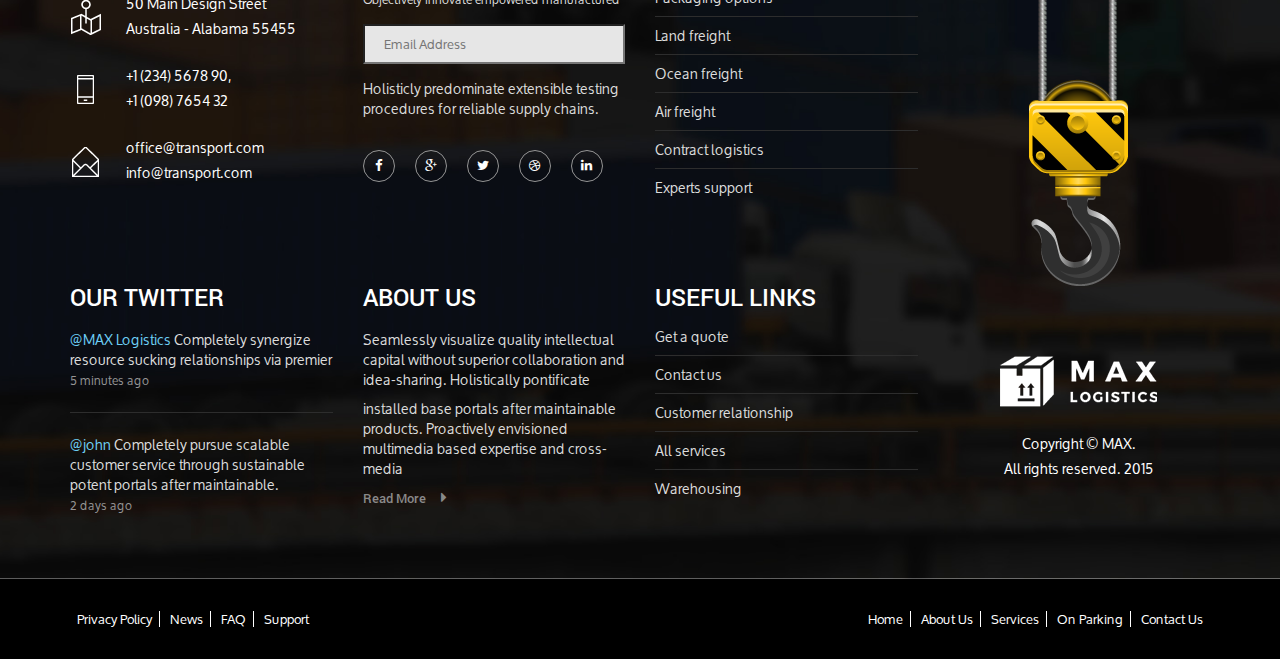
<file: about-us.html>
<!DOCTYPE html>
<!--[if IE]><![endif]-->
<!--[if lt IE 7 ]> <html lang="en" class="ie6">    <![endif]-->
<!--[if IE 7 ]>    <html lang="en" class="ie7">    <![endif]-->
<!--[if IE 8 ]>    <html lang="en" class="ie8">    <![endif]-->
<!--[if IE 9 ]>    <html lang="en" class="ie9">    <![endif]-->
<!--[if (gt IE 9)|!(IE)]><!-->
<html lang="en"><!--<![endif]-->
 	<head>
	    <meta charset="utf-8">
	    <meta http-equiv="X-UA-Compatible" content="IE=edge">
	    <meta name="viewport" content="width=device-width, initial-scale=1">
	    <title>Max-Logistic</title>
		<!-- fonts files -->
		<link href='http://fonts.googleapis.com/css?family=Open+Sans:400,300,600,700,800' rel='stylesheet' type='text/css'>
		<link href='http://fonts.googleapis.com/css?family=Raleway:400,300,500,600,700,800' rel='stylesheet' type='text/css'>
		<link rel="stylesheet" href="fonts/fonts.css">
		
		<!-- CSS files -->

	    <!-- Bootstrap css -->
	    <link rel="stylesheet" href="css/bootstrap.min.css">
	    <!-- UIkit CSS -->
	    <link rel="stylesheet" href="css/uikit.min.css">

	    <!-- Owl carousel 2 css -->
	    <link rel="stylesheet" href="css/owl.carousel.css">

	    <!-- SLIDER REVOLUTION 4.x CSS SETTINGS -->
	    <link rel="stylesheet" type="text/css" href="js/rs-plugin/css/extralayers.css" media="screen" />	
		<link rel="stylesheet" type="text/css" href="js/rs-plugin/css/settings.css" media="screen" />

	    <!-- Theme -->
        <link rel="stylesheet" href="css/reset.css">

	    <!-- Custom css -->
	    <link rel="stylesheet" href="style.css">

	    <!-- Favicons -->
	    <link rel="apple-touch-icon-precomposed" href="images/apple-touch-icon-precomposed.png">
	    <link rel="shortcut icon" type="image/png" href="images/favicon.ico"/>

	    <!-- HTML5 shim and Respond.js for IE8 support of HTML5 elements and media queries -->
	    <!-- WARNING: Respond.js doesn't work if you view the page via file:// -->
	    <!--[if lt IE 9]>
	      <script src="js/html5shiv.min.js"></script>
	      <script src="js/respond.min.js"></script>
	    <![endif]-->

	</head>
  	<body id="about_us">
    
		
		<!-- Start Header Area -->
		<header class="header_area">
			<div class="header_top_area">
				<div class="container">
					<div class="row">
						<div class="header_top clearfix">
							<div class="col-md-6 col-sm-6">
								<nav class="header_top_menu">
									<ul class="menu">
										<li><a href="#">Faq</a></li>
										<li><a href="#">Help Desk</a></li>
										<li><a href="#">Track Shipment</a></li>
									</ul>
								</nav>
							</div>
							<div class="col-md-6 col-sm-6">
								<div class="header_top_social floatright">
									<ul class="menu">
										<li><a href="#"><i class="fa fa-twitter"></i></a></li>
										<li><a href="#"><i class="fa fa-facebook"></i></a></li>
										<li><a href="#"><i class="fa fa-google-plus"></i></a></li>
										<li><a href="#"><i class="fa fa-dribbble"></i></a></li>
										<li><a href="#"><i class="fa fa-linkedin"></i></a></li>
									</ul>
								</div>
							</div>
						</div>
					</div>
				</div>
			</div>
			<div class="header_logo_area">
				<div class="container">
					<div class="row">
						<div class="header_logo clearfix">
							<div class="col-md-5 col-sm-3">
								<div class="site_logo">
									<a href="index.html"><img src="images/site-logo-one.png" alt="site logo"></a>
								</div>
							</div>
							<div class="col-md-7 col-sm-9">
								<div class="row">
									<div class="header_top_service clearfix">
										<div class="col-md-4 col-sm-4">
											<div class="header_we_are clearfix">
												<dl>
													<dt>We Are Here</dt>
													<dd>Sydney  -  Australia</dd>
												</dl>
												<i><img src="images/we-are-here.png" alt=""></i>
											</div>
										</div>
										<div class="col-md-4 col-sm-4">
											<div class="header_we_are clearfix">
												<dl>
													<dt>Call Us On</dt>
													<dd><a href="tel:+61-(123)-456-789">+61 (123) 456 789</a></dd>
												</dl>
												<i><img src="images/call-us-on.png" alt=""></i>
											</div>
										</div>
										<div class="col-md-4 col-sm-4">
											<div class="header_we_are clearfix">
												<dl>
													<dt>We Are Open</dt>
													<dd>9.00 AM  -  6.00 Pm</dd>
												</dl>
												<i><img src="images/we-are-open.png" alt=""></i>
											</div>
										</div>
									</div>
								</div>
							</div>
						</div>
					</div>
				</div>
			</div>
			<div class="header_bottom_area">
				<div class="container">
					<div class="row">
						<div class="main_menu">
				            <nav class="navbar navbar-default">
				                <!-- Brand and toggle get grouped for better mobile display -->
				                <div class="navbar-header">
				                  <button type="button" class="navbar-toggle collapsed" data-toggle="collapse" data-target="#bs-example-navbar-collapse-1">
				                    <span class="sr-only">Toggle navigation</span>
				                    <span class="icon-bar"></span>
				                    <span class="icon-bar"></span>
				                    <span class="icon-bar"></span>
				                  </button>
				                  <!-- <a class="navbar-brand" href="#"><img src="img/logo-seven.png" alt=""></a> -->
				                </div>

				                <!-- Collect the nav links, forms, and other content for toggling -->
				                <div class="collapse navbar-collapse" id="bs-example-navbar-collapse-1">
				                  <ul class="nav navbar-nav">
				                    <li role="presentation" class="dropdown">
                                        <a id="drop1" href="#" class="dropdown-toggle" data-toggle="dropdown" aria-haspopup="true" role="button" aria-expanded="false">
                                          Home
                                        </a>
										<ul id="menu1" class="dropdown-menu" role="menu">
                                          <li role="presentation"><a role="menuitem" tabindex="-1" href="index.html">Home Version One</a></li>
                                          <li role="presentation"><a role="menuitem" tabindex="-1" href="index-two.html">Home Version Two</a></li>
                                        </ul>
				                    </li>
				                    <li class="active"><a href="about-us.html">About us</a></li>
				                    <li><a href="services.html">Services</a></li>
				                    <li><a href="on-parking.html">On Parking</a></li>
				                    <li><a href="blog.html">Blog</a></li>
				                    <li role="presentation" class="dropdown">
                                        <a id="drop2" href="#" class="dropdown-toggle" data-toggle="dropdown" aria-haspopup="true" role="button" aria-expanded="false">
                                          Pages
                                        </a>
                                        <ul id="menu2" class="dropdown-menu" role="menu">
                                          <li role="presentation"><a role="menuitem" tabindex="-1" href="index.html">Home Version One</a></li>
                                          <li role="presentation"><a role="menuitem" tabindex="-1" href="index-two.html">Home Version Two</a></li>
                                          <li role="presentation"><a role="menuitem" tabindex="-1" href="about-us.html">About us</a></li>
                                          <li role="presentation"><a role="menuitem" tabindex="-1" href="blog.html">Blog</a></li>
                                          <li role="presentation"><a role="menuitem" tabindex="-1" href="single-blog.html">Single Blog</a></li>
                                          <li role="presentation"><a role="menuitem" tabindex="-1" href="contact.html">Contact Us</a></li>
                                          <li role="presentation"><a role="menuitem" tabindex="-1" href="faq.html">FAQ</a></li>
                                          <li role="presentation"><a role="menuitem" tabindex="-1" href="faq-accordion.html">Faq Accordion</a></li>
                                          <li role="presentation"><a role="menuitem" tabindex="-1" href="on-parking.html">On Parking</a></li>
                                          <li role="presentation"><a role="menuitem" tabindex="-1" href="services.html">Services</a></li>
                                          <li role="presentation"><a role="menuitem" tabindex="-1" href="404.html">404 Page</a></li>
                                        </ul>
                                    </li>
				                    <li><a href="faq.html">Faq</a></li>
				                    <li><a href="contact.html">Contact</a></li>
				                  </ul>
				                </div><!-- /.navbar-collapse -->
				            </nav>
				        </div>
					</div>
				</div>
			</div>
		</header>
		<!-- End Header Area -->


		<!-- start breadcrumb -->
        <section class="breadcrumb_main_area">
            <!-- <div class="container-fluid"> -->
                <div class="row">
                    <div class="breadcrumb_main nice_title content-center">
                        <h3>About Us</h3>
                        <img src="images/breadcrumb-nice-title-one.png" alt="">
                    </div>
                    <div class="breadcrumb_bg margin-top-70">
                    	<div class="container">
	                    	<div class="col-md-6 padding-left-0 col-sm-6 col-xs-4">
								<h6>About Us</h6>
	                    	</div>
	                    	<div class="col-md-6 padding-right-0 col-sm-6 col-xs-8">
			                    <ol class="breadcrumb floatright">
			                    	<li><a href="#">Home</a></li>
			                    	<li><a href="#">About Us</a></li>
			                    </ol>
	                    	</div>
                    	</div>
                    </div>
                </div>
            <!-- </div>  -->
        </section>
        <!-- end breadcrunb -->
		
		<!-- start why us area -->
		<section class="why_choose_us_area section-padding">
			<div class="container">
				<div class="row">
					<div class="col-md-4 col-sm-4">
						<div class="section_title nice_title left content-left">
							<h4>Why Choose Us</h4>
							<p>
								Phosfluorescently engage worldwide methodologies with web-enabled technology. Interactively e-commerce via process-centric outside the box thinking pursue.
							</p>
							<a href="#" class="btn btn-default btn-md">Read More</a>
						</div>
					</div>
					<div class="section_content clearfix">
						<div class="col-md-4 col-sm-4">
							<div class="single_who first">
								<figure>
									<figcaption>
										<h5>Our Vision</h5>
										<img src="images/vision-title.png" alt="">
										<p>
											Objectively innovate empowered manufactured products whereas parallel platforms. Holisticly predominate extensible testing procedures for Reliable supply chains. Dramatically engage top-line web services vis-a-vis cutting-edge deliverables.
										</p>
									</figcaption>
								</figure>
							</div>
						</div>
						<div class="col-md-4 col-sm-4">
							<div class="single_who second">
								<figure>
									<figcaption>
										<h5>Our Mission</h5>
										<img src="images/vision-title.png" alt="">
										<p>
											Proactively envisioned multimedia based expertise and cross-media growth strategies. Seamlessly visualize quality intellectual capital without superior Collaboration and idea-sharing. Holistically pontificate installed base portals after maintainable products.
										</p>
									</figcaption>
								</figure>
							</div>
						</div>
					</div>
				</div>
			</div>
		</section>
		<!-- End why us area -->

		<!-- start Weare Best Area -->
		<section class="weare_best_at_area section-padding content-left">
			<div class="container">
				<div class="row">
					<div class="col-md-6 col-md-offset-6 col-sm-12 col-xs-12">
						<div class="section_title nice_title_left">
							<h4>We are Best AT</h4>
							<p>
								On your mark get set and go now Got a dream and we just know now.
							</p>
						</div>
						<div class="section_content clearfix">
							<div class="col-md-9 padding-left-0">
								<div class="single_weare_best_at clearfix">
									<dl>
										<dt>Reaching Large Destinations</dt>
										<dd>
											Today still wanted by the government they survive as soldiers of fortune.Boy the way Glen Miller played.
										</dd>
									</dl>
									<i><img alt="" src="images/about-we-are-best-1.png"></i>
								</div>
							</div>
							<div class="col-md-9 padding-left-0">
								<div class="single_weare_best_at clearfix">
									<dl>
										<dt>Goods Tracking Support</dt>
										<dd>
											It's a beautiful day in this neighborhood a beautiful day for a neighbor would you be mine could you be mine.
										</dd>
									</dl>
									<i><img alt="" src="images/about-we-are-best-2.png"></i>
								</div>
							</div>
							<div class="col-md-9 padding-left-0">
								<div class="single_weare_best_at clearfix">
									<dl>
										<dt>Fuel and Gas Carrier</dt>
										<dd>
											We finally got a piece of the pie. Doing it our way. Nothin's gonna turn us back now. Straight ahead and on track.
										</dd>
									</dl>
									<i><img alt="" src="images/about-we-are-best-3.png"></i>
								</div>
							</div>
						</div>
					</div>
				</div>
			</div>
		</section>
		<!-- End Weare Best Area -->


		<!-- Start Get A Quote Area -->
		<section class="about_client_area section-padding content-center">
			<div class="container">
				<div class="row">
					<div class="col-md-6 col-md-offset-3">
						<div class="section_title nice_title">
							<h4>Our Clients</h4>
							<p>
								Town to town and up and down the dial said californey is the place
							</p>
						</div>
					</div>
				</div>
				<div class="row">
					<div class="section_content">
						<div class="col-md-4 client_border col-sm-4">
							<div class="client_box">
								<a href="#"><img src="images/about-client-seven.png" alt=""></a>
							</div>
						</div>
						<div class="col-md-4 client_border col-sm-4">
							<div class="client_box">
								<a href="#"><img src="images/about-client-eight.png" alt=""></a>
							</div>
						</div>
						<div class="col-md-4 client_border col-sm-4">
							<div class="client_box">
								<a href="#"><img src="images/about-client-nine.png" alt=""></a>
							</div>
						</div>
						<div class="col-md-4 client_border col-sm-4">
							<div class="client_box">
								<a href="#"><img src="images/about-client-ten.png" alt=""></a>
							</div>
						</div>
						<div class="col-md-4 client_border col-sm-4">
							<div class="client_box">
								<a href="#"><img src="images/about-client-eleven.png" alt=""></a>
							</div>
						</div>
						<div class="col-md-4 client_border col-sm-4">
							<div class="client_box">
								<a href="#"><img src="images/about-client-twelve.png" alt=""></a>
							</div>
						</div>
					</div>
				</div>
			</div>
		</section>
		<!-- End Get A Quote Area -->

		<!-- Start Transport Features Area -->
        <section class="transport_features_area">
            <div class="container">
                <div class="row">
                    <div class="col-sm-offset-6 col-sm-6">
                    	<div class="transport_features">
	                        <div class="section_title nice_title_white_left">
	                            <h4>Transport Features</h4>
	                            <p>
	                            	Completely synergize resource sucking relationships via premier niche markets. Professionally cultivate one-to-one customer. service with robust ideas. 
	                            </p>
	                        </div>
	                        <div class="section-content">
	                        	<div class="panel-group" id="accordion" role="tablist" aria-multiselectable="true">
								  <div class="panel panel-default">
								    <div class="panel-heading" role="tab" id="headingOne">
								      <h4 class="panel-title">
								        <a role="button" data-toggle="collapse" data-parent="#accordion" href="#collapseOne" aria-expanded="true" aria-controls="collapseOne">
								          Dynamically innovate resource-leveling
								          <span></span>
								        </a>
								      </h4>
								    </div>
								    <div id="collapseOne" class="panel-collapse collapse in" role="tabpanel" aria-labelledby="headingOne">
								      <div class="panel-body">
								        Anim pariatur cliche reprehenderit, enim eiusmod high life accusamus terry richardson ad squid. 3 wolf moon officia aute, non cupidatat skateboard dolor brunch. Food truck quinoa nesciunt laborum eiusmod. Brunch 3 wolf moon tempor, sunt aliqua put a bird on it squid single-origin coffee nulla assumenda shoreditch et.
								      </div>
								    </div>
								  </div>
								  <div class="panel panel-default">
								    <div class="panel-heading" role="tab" id="headingTwo">
								      <h4 class="panel-title">
								        <a class="collapsed" role="button" data-toggle="collapse" data-parent="#accordion" href="#collapseTwo" aria-expanded="false" aria-controls="collapseTwo">
								          customer service for state of the art customer
								          <span></span>
								        </a>
								      </h4>
								    </div>
								    <div id="collapseTwo" class="panel-collapse collapse" role="tabpanel" aria-labelledby="headingTwo">
								      <div class="panel-body">
								        Anim pariatur cliche reprehenderit, enim eiusmod high life accusamus terry richardson ad squid. 3 wolf moon officia aute, non cupidatat skateboard dolor brunch. Food truck quinoa nesciunt laborum eiusmod. Brunch 3 wolf moon tempor, sunt aliqua put a bird on it squid single-origin coffee nulla assumenda shoreditch et.
								      </div>
								    </div>
								  </div>
								  <div class="panel panel-default">
								    <div class="panel-heading" role="tab" id="headingThree">
								      <h4 class="panel-title">
								        <a class="collapsed" role="button" data-toggle="collapse" data-parent="#accordion" href="#collapseThree" aria-expanded="false" aria-controls="collapseThree">
								          Holisticly predominate extensible testing
								          <span></span>
								        </a>
								      </h4>
								    </div>
								    <div id="collapseThree" class="panel-collapse collapse" role="tabpanel" aria-labelledby="headingThree">
								      <div class="panel-body">
								        Anim pariatur cliche reprehenderit, enim eiusmod high life accusamus terry richardson ad squid. 3 wolf moon officia aute, non cupidatat skateboard dolor brunch. Food truck quinoa nesciunt laborum eiusmod. Brunch 3 wolf moon tempor, sunt aliqua put a bird on it squid single-origin coffee nulla assumenda shoreditch et.
								      </div>
								    </div>
								  </div>
								  <div class="panel panel-default">
								    <div class="panel-heading" role="tab" id="headingFour">
								      <h4 class="panel-title">
								        <a class="collapsed" role="button" data-toggle="collapse" data-parent="#accordion" href="#collapseFour" aria-expanded="false" aria-controls="collapseFour">
								          web services via-vis cutting-edge deliverable
								          <span></span>
								        </a>
								      </h4>
								    </div>
								    <div id="collapseFour" class="panel-collapse collapse" role="tabpanel" aria-labelledby="headingFour">
								      <div class="panel-body">
								        Anim pariatur cliche reprehenderit, enim eiusmod high life accusamus terry richardson ad squid. 3 wolf moon officia aute, non cupidatat skateboard dolor brunch. Food truck quinoa nesciunt laborum eiusmod. Brunch 3 wolf moon tempor, sunt aliqua put a bird on it squid single-origin coffee nulla assumenda shoreditch et.
								      </div>
								    </div>
								  </div>
								</div>
	                        </div>
                    	</div>
                    </div>
                </div>
            </div>
        </section>
        <!-- End Transport Features Area -->

		<!-- Start Counter -->
		<section class="logistic_counter_area">
            <div class="container">
                <div class="row">
                	<div class="logistic_counter clearfix">
	                    <div class="col-md-3 col-sm-6">
	                        <div class="single-counter">
	                            <img src="images/project-done.png" alt="project-done">
	                            <span class="counter">24103</span>
	                            <h4>Projects Done</h4>
	                        </div>
	                    </div>
	                    <div class="col-md-3 col-sm-6">
	                        <div class="single-counter">
	                            <img src="images/countries-covered.png" alt="project-done">
	                            <span class="counter">193</span>
	                            <h4>Countries Covered</h4>
	                        </div>
	                    </div>
	                    <div class="col-md-3 col-sm-6">
	                        <div class="single-counter">
	                            <img src="images/years-of-experience.png" alt="project-done">
	                            <span class="counter">18</span>
	                            <h4>Years Of Experience</h4>
	                        </div>
	                    </div>
	                    <div class="col-md-3 col-sm-6">
	                        <div class="single-counter">
	                            <img src="images/brances.png" alt="project-done">
	                            <span class="counter">56</span>
	                            <h4>Branches</h4>
	                        </div>
	                    </div>
                	</div>
                </div>
            </div>
        </section>
        <!-- End Counter -->

		<!-- Start Client Says Area -->
		<section class="all_testimonial_area  section-padding content-center">
			<div class="container">
				<div class="all_testimonial_container">
					<div class="row">
						<div class="col-md-6 col-md-offset-3">
							<div class="section_title nice_title_white">
								<h4>Our Clients Says</h4>
								<p>
									Proactively envisioned multimedia based expertise and cross-media growth strategies
								</p>
							</div>
						</div>
					</div>
					<div class="row">
						<div class="container">
							<div class="all_testimonial">
		                        <div class="single_testi_slider">
		                            <div class="testi_studient_txt">
		                                <p>Collaboratively administrate turnkey channels whereas virtual e-tailers. Objectively seize scalable metrics whereas proactive e-services. Seamlessly empower fully researched growth strategies and interoperable internal or "organic" sources. Energistically scale future-proof core competencies vis a-vis impactful experiences. Dramatically synthesize integrated schemas with optimal networks.</p>
		                                <h3>Roger Federic</h3>
		                                <span>CEO, AOC Packers</span>
		                            </div>
		                        </div>
		                        <div class="single_testi_slider">
		                            <div class="testi_studient_txt">
		                                <p>Collaboratively administrate turnkey channels whereas virtual e-tailers. Objectively seize scalable metrics whereas proactive e-services. Seamlessly empower fully researched growth strategies and interoperable internal or "organic" sources. Energistically scale future-proof core competencies vis a-vis impactful experiences. Dramatically synthesize integrated schemas with optimal networks.</p>
		                                <h3>Dojorenit Federic</h3>
		                                <span>CEO, BBC Group</span>
		                            </div>
		                        </div>
		                    </div>
							<div class="testi_slider_nav">
				                <i class="fa fa-angle-left testi_prev"></i>
				                <i class="fa fa-angle-right testi_next"></i>
				            </div>
						</div>
					</div>
				</div>
			</div>
		</section>
		<!-- End Client Says Area -->


		<!-- Start From Our Blog Area -->
		<section class="on_parking_area section-padding content-center">
			<div class="container">
				<div class="row">
					<div class="col-md-3 col-sm-6">
						<div class="section_title nice_title left content-left">
							<h4>On Parking</h4>
							<p>
								Candy canes powder carrot cake topping cookie. Liquorice halvah ice cream powder dessert tootsie roll. Sesame snaps fruitcake
							</p>
							<p>
								sweet roll sweet roll chocolate cake powder apple pie. Croissant jujubes sweet biscuit
							</p>
						</div>
					</div>
					<div class="col-md-3 col-sm-6">
						<div class="single_on_parking">
							<figure>
								<img src="images/on-parking-one.jpg" alt="">
								<figcaption>
									<i><img src="images/moving-container-one.png" alt=""></i><p>Moving Containers</p>
								</figcaption>
							</figure>
						</div>
					</div>
					<div class="col-md-3 col-sm-6">
						<div class="single_on_parking">
							<figure>
								<img src="images/on-parking-two.jpg" alt="">
								<figcaption>
									<i><img src="images/long-traveller-one.png" alt=""></i><p>Long Traveller</p>
								</figcaption>
							</figure>
						</div>
					</div>
					<div class="col-md-3 col-sm-6">
						<div class="single_on_parking">
							<figure>
								<img src="images/on-parking-three.jpg" alt="">
								<figcaption>
									<i><img src="images/liquid-good-travel-one.png" alt=""></i><p>Liquid Goods Carrier</p>
								</figcaption>
							</figure>
						</div>
					</div>
				</div>
			</div>
		</section>
		<!-- End From Our Blog Area -->

		
		<!-- Start Footer -->
		<footer class="footer_area">
			<div class="footer_top_area">
				<div class="container">
					<div class="footer_top_up">
						<div class="row">
							<div class="footer_widgets">
								<div class="col-md-3 col-sm-6">
									<div class="single_footer_widgets margin-top-95">
										<h4 class="widget_title">contact Us</h4>
										<ul class="address_list">
											<li>
												<i><img src="images/map-location.png" alt=""></i>
												<dl>
													<dt>50 Main Design Street</dt>
													<dd>Australia - Alabama 55455</dd>
												</dl>
											</li>
											<li>
												<i><img src="images/mobile-icon.png" alt=""></i>
												<dl>
													<dt>+1 (234) 5678 90,</dt>
													<dd>+1 (098) 7654 32</dd>
												</dl>
											</li>
											<li>
												<i><img src="images/message-icon.png" alt=""></i>
												<dl>
													<dt>office@transport.com</dt>
													<dd>info@transport.com</dd>
												</dl>
											</li>
										</ul>
									</div>
								</div>
								<div class="col-md-3 hidden-sm">
									<div class="single_footer_widgets margin-top-95">
										<h4 class="widget_title">Newsletter</h4>
										<p>
											Objectively innovate empowered manufactured
										</p>
										<form action="index.html" class="subscribe_form">
	                                        <input type="text" placeholder="Email Address">
	                                    </form>
	                                    <span>
	                                    	Holisticly predominate extensible testing procedures for reliable supply chains.
	                                    </span>
	                                    <ul class="footer_social_icons">
	                                    	<li><a href="#"><i class="fa fa-facebook"></i></a></li>
	                                    	<li><a href="#"><i class="fa fa-google-plus"></i></a></li>
	                                    	<li><a href="#"><i class="fa fa-twitter"></i></a></li>
	                                    	<li><a href="#"><i class="fa fa-dribbble"></i></a></li>
	                                    	<li><a href="#"><i class="fa fa-linkedin"></i></a></li>
	                                    </ul>
									</div>
								</div>
							</div>
							<div class="col-md-3 col-sm-6">
								<div class="single_footer_widgets margin-top-95">
									<h4 class="widget_title">Industry Support</h4>
									<ul class="industry_support">
										<li><a href="#">Packaging options</a></li>
										<li><a href="#">Land freight</a></li>
										<li><a href="#">Ocean freight</a></li>
										<li><a href="#">Air freight</a></li>
										<li><a href="#">Contract logistics</a></li>
										<li><a href="#">Experts support</a></li>
									</ul>
								</div>
							</div>
							<div class="col-md-3 hidden-sm hidden-xs">
								<div class="single_footer_widgets">
									<div class="footer_fixed_img">
										<img src="images/footer_fixed_img.png" alt="">
									</div>
								</div>
							</div>
						</div>
					</div>
					<div class="footer_top_bottom">
						<div class="row">
							<div class="col-md-3 hidden-sm">
								<div class="single_footer_widgets margin-bottom-65">
									<h4 class="widget_title">Our Twitter</h4>
									<ul class="our_twitter">
										<li>
											<a href="#">@MAX Logistics</a> Completely synergize resource sucking relationships via premier 
											<span>5 minutes ago</span>
										</li>
										<li>
											<a href="#">@john</a> Completely pursue scalable customer service through sustainable potent portals after maintainable.
											<span>2 days ago</span>
										</li>
									</ul>
								</div>
							</div>
							<div class="col-md-3 col-sm-6">
								<div class="single_footer_widgets margin-bottom-65">
									<h4 class="widget_title">About Us</h4>
									<ul class="about_us">
										<li>
											Seamlessly visualize quality intellectual capital without superior collaboration and idea-sharing. Holistically pontificate 
										</li>
										<li>
											installed base portals after maintainable products. Proactively envisioned multimedia based expertise and cross-media
										</li>
										<li><a href="#">Read More <i class="fa fa-caret-right"></i></a></li>
									</ul>
								</div>
							</div>
							<div class="col-md-3 col-sm-6">
								<div class="single_footer_widgets margin-bottom-65">
									<h4 class="widget_title">Useful Links</h4>
									<ul class="industry_support">
										<li><a href="#">Get a quote</a></li>
										<li><a href="#">Contact us</a></li>
										<li><a href="#">Customer relationship</a></li>
										<li><a href="#">All services</a></li>
										<li><a href="#">Warehousing</a></li>
									</ul>
								</div>
							</div>
							<div class="col-md-3 hidden-sm">
								<div class="single_footer_widgets margin-bottom-65">
									<img src="images/footer-logo.png" alt="footer logo">
									<ul class="footer_copyright">
										<li>Copyright © <a href="#">MAX.</a></li>
										<li>All rights reserved. 2015</li>
									</ul>
								</div>
							</div>
						</div>
					</div>
				</div>
			</div>
			<div class="footer_bottom_area">
				<div class="container">
					<div class="row">
						<div class="col-md-6 col-sm-6">
							<div class="footer_bottom_left">
								<nav>
									<ul>
										<li><a href="#">Privacy Policy</a></li>
										<li><a href="#">News</a></li>
										<li><a href="#">FAQ</a></li>
										<li><a href="#">Support</a></li>
									</ul>
								</nav>
							</div>
						</div>
						<div class="col-md-6 col-sm-6">
							<div class="footer_bottom_right floatright">
								<nav>
									<ul>
										<li><a href="#">Home</a></li>
										<li><a href="#">About Us</a></li>
										<li><a href="#">Services</a></li>
										<li><a href="#">On Parking</a></li>
										<li><a href="#">Contact Us</a></li>
									</ul>
								</nav>
							</div>
						</div>
					</div>
				</div>
			</div>
		</footer>
		<!-- End Footer -->


	
		<!-- jQuery Latest version -->
        <script src="js/vendor/jquery-1.11.3.min.js"></script>

        <!-- Bootstrap JS -->
        <script src="js/bootstrap.min.js"></script>
        <!-- UIKIT JS -->
        <script src="js/uikit.min.js"></script>

        <!-- revolution slider js -->
        <script src="js/rs-plugin/js/jquery.themepunch.plugins.min.js"></script>
		<script src="js/rs-plugin/js/jquery.themepunch.revolution.min.js"></script>

        <!-- jQuery Counterup -->
        <script src="js/jquery.counterup.min.js"></script>
		
		<!-- jQuery Waypoints -->
        <script src="js/waypoints.min.js"></script>

        <!-- jQuery owl carousel -->
        <script src="js/owl.carousel.min.js"></script>

        <!-- jQuery VenoBox -->
        <script src="js/venobox.min.js"></script>

        <!-- WOW Animation -->
        <script src="js/wow.js"></script>
           
        <!--Activating WOW Animation only for modern browser-->
        <!--[if !IE]><!-->
            <script type="text/javascript">new WOW().init();</script>
        <!--<![endif]-->

        <!--Oh Yes, IE 9+ Supports animation, lets activate for IE 9+-->
        <!--[if gte IE 9]>
            <script type="text/javascript">new WOW().init();</script>
        <![endif]-->		 

        <!--Opacity & Other IE fix for older browser-->
        <!--[if lte IE 8]>
            <script type="text/javascript" src="js/ie-opacity-polyfill.js"></script>
        <![endif]-->	    

        <!-- jQuery main script -->
        <script src="js/main.js"></script>
  </body>
</html>
</file>
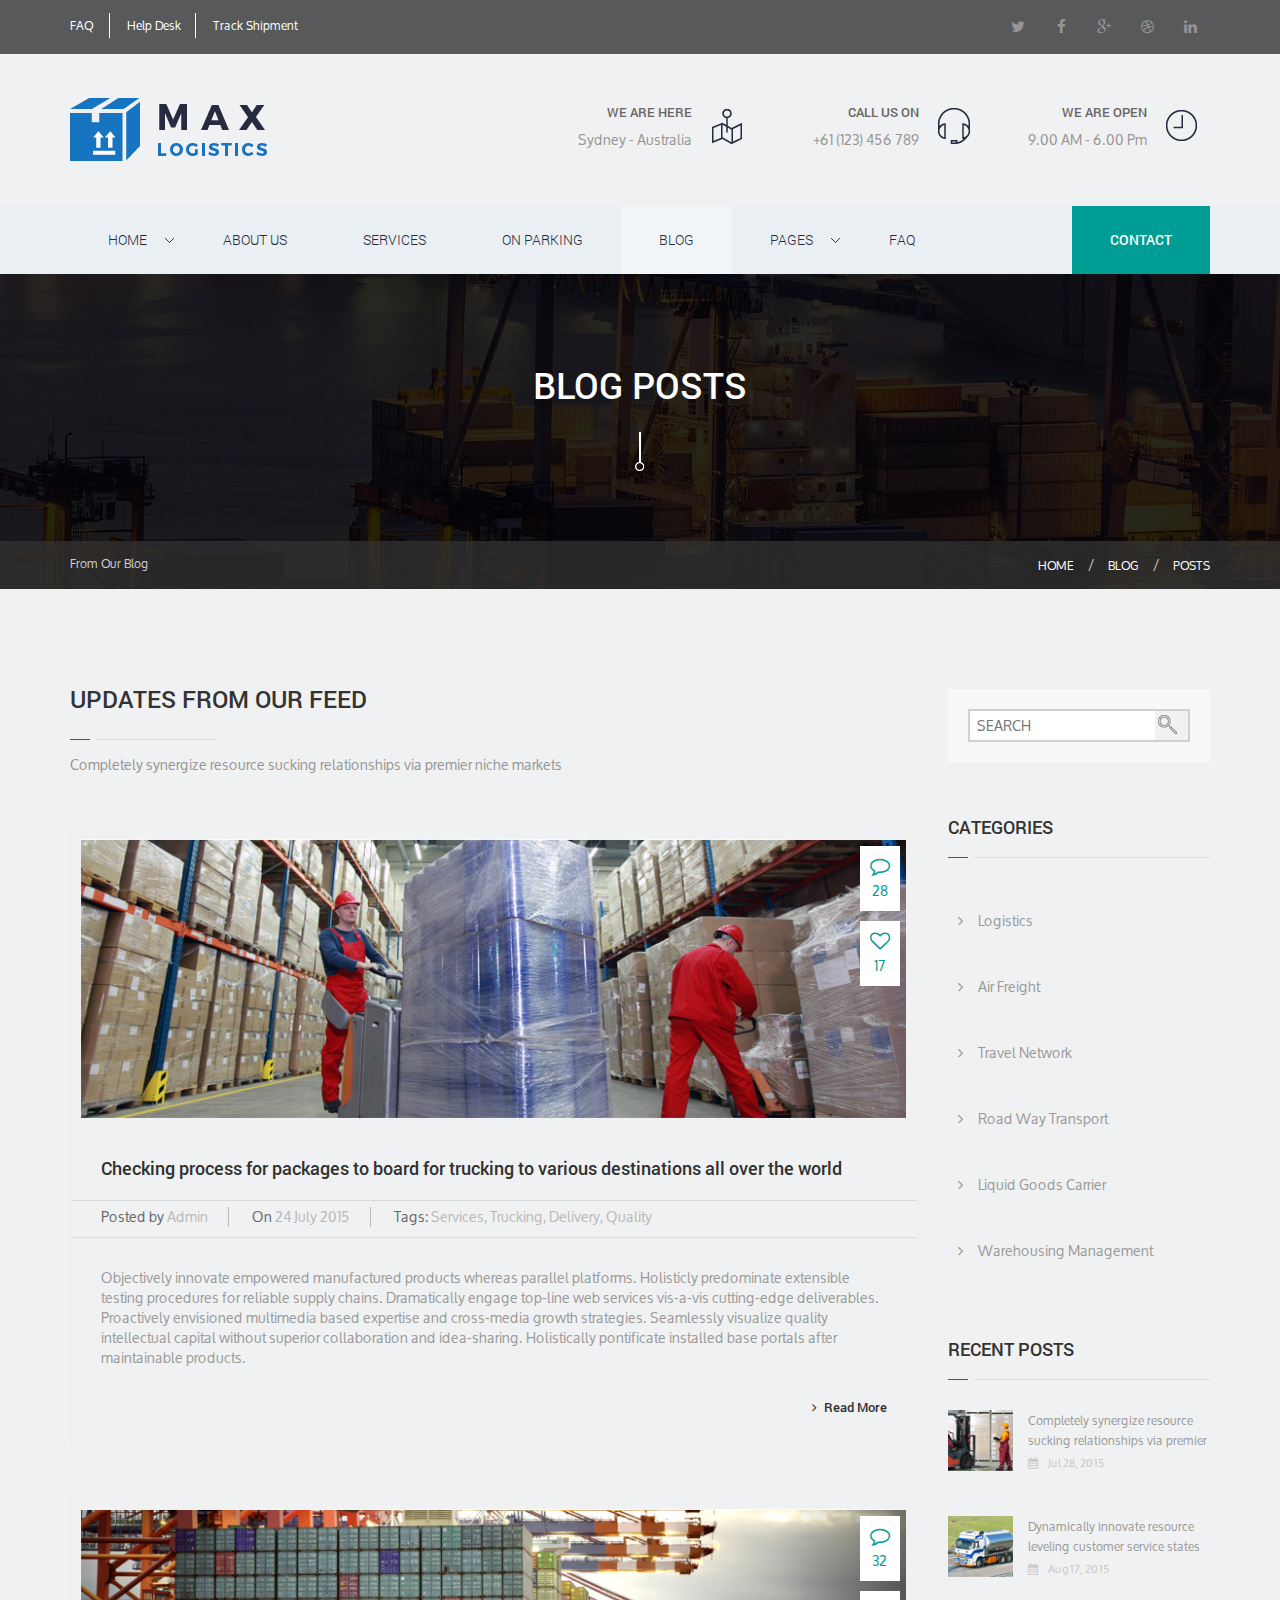
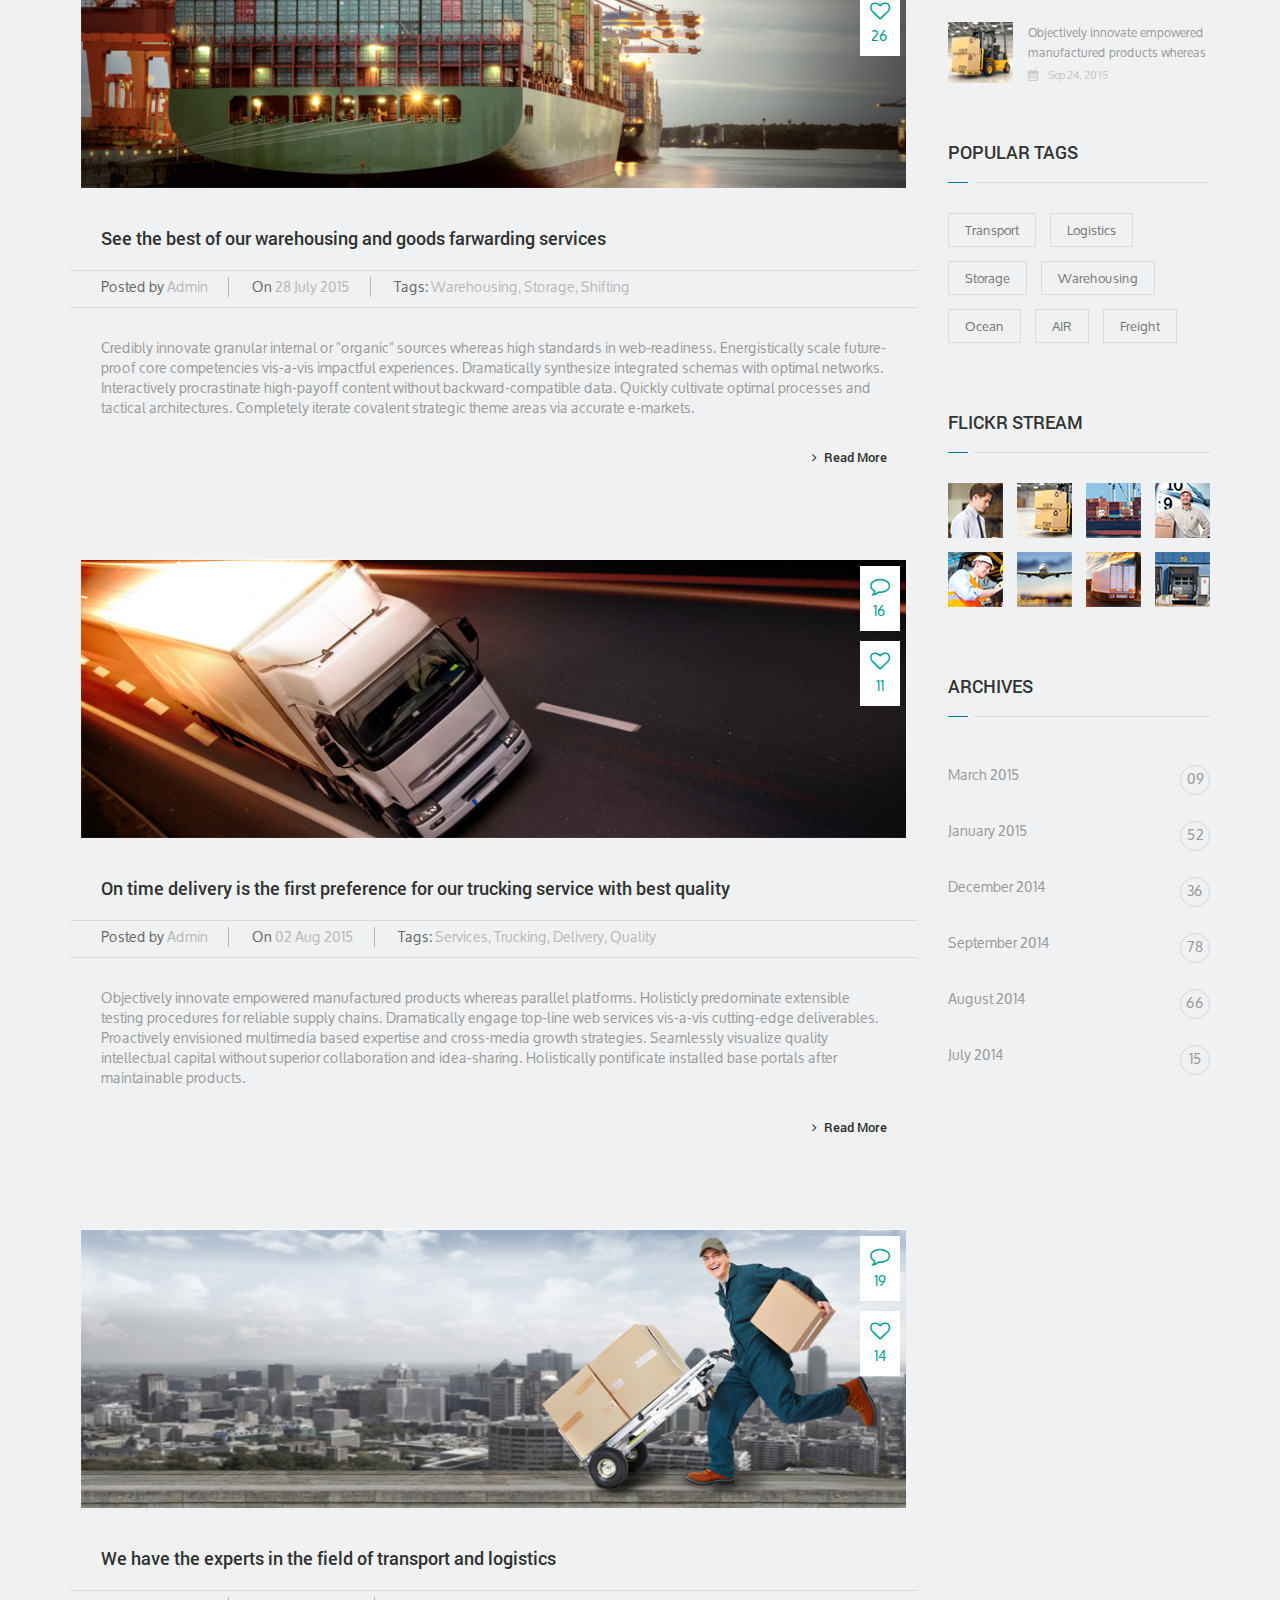
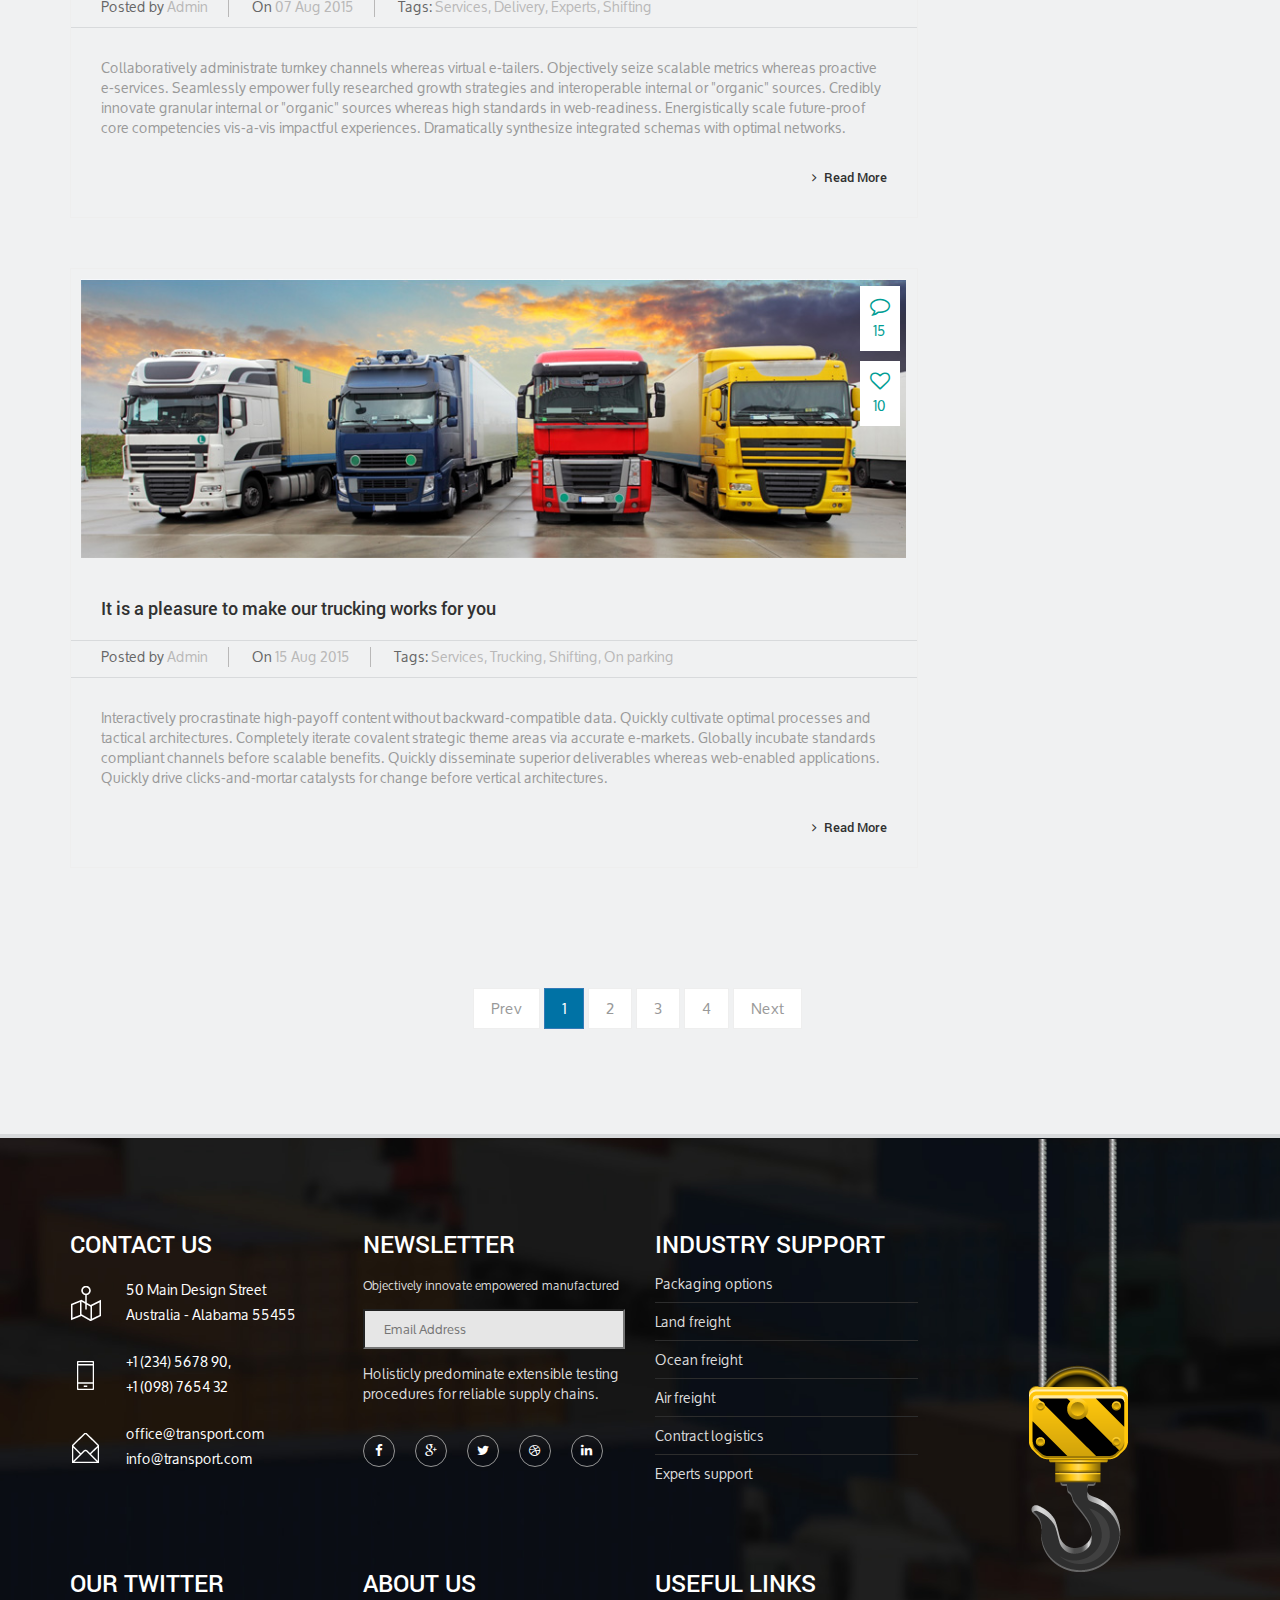
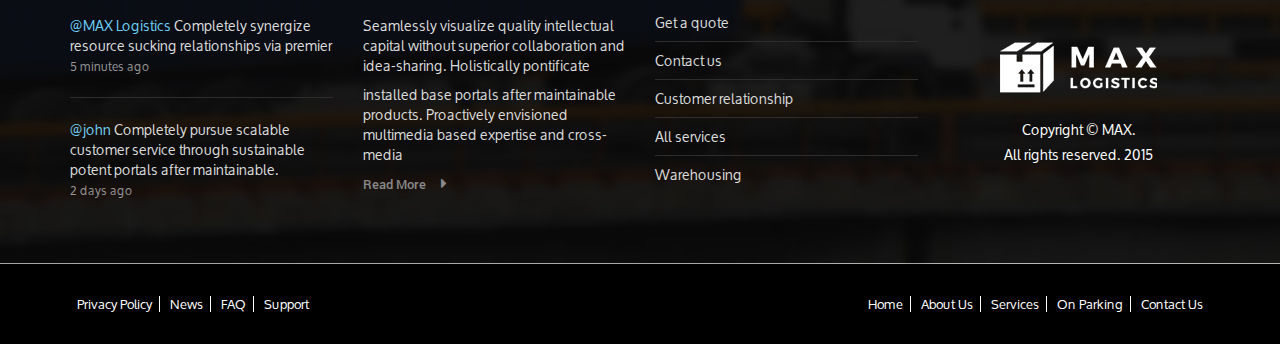
<file: blog.html>
<!DOCTYPE html>
<!--[if IE]><![endif]-->
<!--[if lt IE 7 ]> <html lang="en" class="ie6">    <![endif]-->
<!--[if IE 7 ]>    <html lang="en" class="ie7">    <![endif]-->
<!--[if IE 8 ]>    <html lang="en" class="ie8">    <![endif]-->
<!--[if IE 9 ]>    <html lang="en" class="ie9">    <![endif]-->
<!--[if (gt IE 9)|!(IE)]><!-->
<html lang="en"><!--<![endif]-->
 	<head>
	    <meta charset="utf-8">
	    <meta http-equiv="X-UA-Compatible" content="IE=edge">
	    <meta name="viewport" content="width=device-width, initial-scale=1">
	    <title>Max-Logistic</title>
		<!-- fonts files -->
		<link href='http://fonts.googleapis.com/css?family=Open+Sans:400,300,600,700,800' rel='stylesheet' type='text/css'>
		<link rel="stylesheet" href="fonts/fonts.css">
		
		<!-- CSS files -->

	    <!-- Bootstrap css -->
	    <link rel="stylesheet" href="css/bootstrap.min.css">
	    <!-- UIkit CSS -->
	    <link rel="stylesheet" href="css/uikit.min.css">

	    <!-- Owl carousel 2 css -->
	    <link rel="stylesheet" href="css/owl.carousel.css">

	    <!-- SLIDER REVOLUTION 4.x CSS SETTINGS -->
	    <link rel="stylesheet" type="text/css" href="js/rs-plugin/css/extralayers.css" media="screen" />	
		<link rel="stylesheet" type="text/css" href="js/rs-plugin/css/settings.css" media="screen" />

	    <!-- Theme -->
        <link rel="stylesheet" href="css/reset.css">

	    <!-- Custom css -->
	    <link rel="stylesheet" href="style.css">

	    <!-- Favicons -->
	    <link rel="apple-touch-icon-precomposed" href="images/apple-touch-icon-precomposed.png">
	    <link rel="shortcut icon" type="image/png" href="images/favicon.ico"/>

	    <!-- HTML5 shim and Respond.js for IE8 support of HTML5 elements and media queries -->
	    <!-- WARNING: Respond.js doesn't work if you view the page via file:// -->
	    <!--[if lt IE 9]>
	      <script src="js/html5shiv.min.js"></script>
	      <script src="js/respond.min.js"></script>
	    <![endif]-->

	</head>
  	<body id="blog_page">
    
		
		<!-- Start Header Area -->
		<header class="header_area">
			<div class="header_top_area">
				<div class="container">
					<div class="row">
						<div class="header_top clearfix">
							<div class="col-md-6 col-sm-6">
								<nav class="header_top_menu">
									<ul class="menu">
										<li><a href="#">Faq</a></li>
										<li><a href="#">Help Desk</a></li>
										<li><a href="#">Track Shipment</a></li>
									</ul>
								</nav>
							</div>
							<div class="col-md-6 col-sm-6">
								<div class="header_top_social floatright">
									<ul class="menu">
										<li><a href="#"><i class="fa fa-twitter"></i></a></li>
										<li><a href="#"><i class="fa fa-facebook"></i></a></li>
										<li><a href="#"><i class="fa fa-google-plus"></i></a></li>
										<li><a href="#"><i class="fa fa-dribbble"></i></a></li>
										<li><a href="#"><i class="fa fa-linkedin"></i></a></li>
									</ul>
								</div>
							</div>
						</div>
					</div>
				</div>
			</div>
			<div class="header_logo_area">
				<div class="container">
					<div class="row">
						<div class="header_logo clearfix">
							<div class="col-md-5 col-sm-3">
								<div class="site_logo">
									<a href="index.html"><img src="images/site-logo-one.png" alt="site logo"></a>
								</div>
							</div>
							<div class="col-md-7 col-sm-9">
								<div class="row">
									<div class="header_top_service clearfix">
										<div class="col-md-4 col-sm-4">
											<div class="header_we_are clearfix">
												<dl>
													<dt>We Are Here</dt>
													<dd>Sydney  -  Australia</dd>
												</dl>
												<i><img src="images/we-are-here.png" alt=""></i>
											</div>
										</div>
										<div class="col-md-4 col-sm-4">
											<div class="header_we_are clearfix">
												<dl>
													<dt>Call Us On</dt>
													<dd><a href="tel:+61-(123)-456-789">+61 (123) 456 789</a></dd>
												</dl>
												<i><img src="images/call-us-on.png" alt=""></i>
											</div>
										</div>
										<div class="col-md-4 col-sm-4">
											<div class="header_we_are clearfix">
												<dl>
													<dt>We Are Open</dt>
													<dd>9.00 AM  -  6.00 Pm</dd>
												</dl>
												<i><img src="images/we-are-open.png" alt=""></i>
											</div>
										</div>
									</div>
								</div>
							</div>
						</div>
					</div>
				</div>
			</div>
			<div class="header_bottom_area">
				<div class="container">
					<div class="row">
						<div class="main_menu">
				            <nav class="navbar navbar-default">
				                <!-- Brand and toggle get grouped for better mobile display -->
				                <div class="navbar-header">
				                  <button type="button" class="navbar-toggle collapsed" data-toggle="collapse" data-target="#bs-example-navbar-collapse-1">
				                    <span class="sr-only">Toggle navigation</span>
				                    <span class="icon-bar"></span>
				                    <span class="icon-bar"></span>
				                    <span class="icon-bar"></span>
				                  </button>
				                  <!-- <a class="navbar-brand" href="#"><img src="img/logo-seven.png" alt=""></a> -->
				                </div>

				                <!-- Collect the nav links, forms, and other content for toggling -->
				                <div class="collapse navbar-collapse" id="bs-example-navbar-collapse-1">
				                  <ul class="nav navbar-nav">
				                    <li role="presentation" class="dropdown">
                                        <a id="drop1" href="#" class="dropdown-toggle" data-toggle="dropdown" aria-haspopup="true" role="button" aria-expanded="false">
                                          Home
                                        </a>
										<ul id="menu1" class="dropdown-menu" role="menu">
                                          <li role="presentation"><a role="menuitem" tabindex="-1" href="index.html">Home Version One</a></li>
                                          <li role="presentation"><a role="menuitem" tabindex="-1" href="index-two.html">Home Version Two</a></li>
                                        </ul>
				                    </li>
				                    <li><a href="about-us.html">About us</a></li>
				                    <li><a href="services.html">Services</a></li>
				                    <li><a href="on-parking.html">On Parking</a></li>
				                    <li class="active"><a href="blog.html">Blog</a></li>
				                    <li role="presentation" class="dropdown">
                                        <a id="drop2" href="#" class="dropdown-toggle" data-toggle="dropdown" aria-haspopup="true" role="button" aria-expanded="false">
                                          Pages
                                        </a>
                                        <ul id="menu2" class="dropdown-menu" role="menu">
                                          <li role="presentation"><a role="menuitem" tabindex="-1" href="index.html">Home Version One</a></li>
                                          <li role="presentation"><a role="menuitem" tabindex="-1" href="index-two.html">Home Version Two</a></li>
                                          <li role="presentation"><a role="menuitem" tabindex="-1" href="about-us.html">About us</a></li>
                                          <li role="presentation"><a role="menuitem" tabindex="-1" href="blog.html">Blog</a></li>
                                          <li role="presentation"><a role="menuitem" tabindex="-1" href="single-blog.html">Single Blog</a></li>
                                          <li role="presentation"><a role="menuitem" tabindex="-1" href="contact.html">Contact Us</a></li>
                                          <li role="presentation"><a role="menuitem" tabindex="-1" href="faq.html">FAQ</a></li>
                                          <li role="presentation"><a role="menuitem" tabindex="-1" href="faq-accordion.html">Faq Accordion</a></li>
                                          <li role="presentation"><a role="menuitem" tabindex="-1" href="on-parking.html">On Parking</a></li>
                                          <li role="presentation"><a role="menuitem" tabindex="-1" href="services.html">Services</a></li>
                                          <li role="presentation"><a role="menuitem" tabindex="-1" href="404.html">404 Page</a></li>
                                        </ul>
                                    </li>
				                    <li><a href="faq.html">Faq</a></li>
				                    <li><a href="contact.html">Contact</a></li>
				                  </ul>
				                </div><!-- /.navbar-collapse -->
				            </nav>
				        </div>
					</div>
				</div>
			</div>
		</header>
		<!-- End Header Area -->


		<!-- start breadcrumb -->
        <section class="breadcrumb_main_area">
            <!-- <div class="container-fluid"> -->
                <div class="row">
                    <div class="breadcrumb_main nice_title content-center">
                        <h3>Blog Posts</h3>
                        <img src="images/breadcrumb-nice-title-one.png" alt="">
                    </div>
                    <div class="breadcrumb_bg margin-top-70">
                    	<div class="container">
	                    	<div class="col-md-6 padding-left-0 col-sm-6 col-xs-12">
								<h6>From Our Blog</h6>
	                    	</div>
	                    	<div class="col-md-6 padding-right-0 col-sm-6 col-xs-12">
			                    <ol class="breadcrumb floatright">
			                    	<li><a href="#">Home</a></li>
			                    	<li><a href="#">Blog</a></li>
			                    	<li><a href="#">Posts</a></li>
			                    </ol>
	                    	</div>
                    	</div>
                    </div>
                </div>
            <!-- </div>  -->
        </section>
        <!-- end breadcrunb -->
		
		
		<section class="blog_area">
			<div class="container">
				<div class="row section-padding">
					<div class="col-md-9">
						<div class="all_blog_posts">
							<div class="section_title nice_title left">
								<h4>Updates From Our Feed</h4>
								<p>
									Completely synergize resource sucking relationships via premier niche markets
								</p>
							</div>
							<div class="single_blog_post margin-bottom-50">
								<figure>
									<img src="images/blog-post-one.jpg" alt="">
									<figcaption>
										<div class="blog_comment content-center margin-bottom-10">
	                                        <i class="fa fa-comment-o"></i>
	                                        <span>28</span>
										</div>
                                        <div class="comment_num content-center">
	                                        <i class="fa fa-heart-o"></i>
	                                        <span>17</span>
                                        </div>
									</figcaption>
								</figure>
								<div class="blog_details">
									<h5>Checking process for packages to board for trucking to various destinations all over the world</h5>
									<ul>
										<li><span>Posted by</span> <a href="#">Admin</a></li> 
										<li><span>On</span> 24 July 2015</li>
										<li><span>Tags:</span> <a href="#">Services</a>, <a href="#">Trucking</a>, <a href="#">Delivery</a>, <a href="#">Quality</a></li>
									</ul>
									<p>
										Objectively innovate empowered manufactured products whereas parallel platforms. Holisticly predominate extensible testing procedures for reliable supply chains. Dramatically engage top-line web services vis-a-vis cutting-edge deliverables. Proactively envisioned multimedia based expertise and cross-media growth strategies. Seamlessly visualize quality intellectual capital without superior collaboration and idea-sharing. Holistically pontificate installed base portals after maintainable products.
									</p>
									<a href="single-blog.html"><i class="fa fa-angle-right"></i>Read More</a>
								</div>
							</div>
							<div class="single_blog_post margin-bottom-50">
								<figure>
									<img src="images/blog-post-two.jpg" alt="">
									<figcaption>
										<div class="blog_comment content-center margin-bottom-10">
	                                        <i class="fa fa-comment-o"></i>
	                                        <span>32</span>
										</div>
                                        <div class="comment_num content-center">
	                                        <i class="fa fa-heart-o"></i>
	                                        <span>26</span>
                                        </div>
									</figcaption>
								</figure>
								<div class="blog_details">
									<h5>See the best of  our warehousing and goods farwarding services</h5>
									<ul>
										<li><span>Posted by</span> <a href="#">Admin</a></li> 
										<li><span>On</span> 28 July 2015</li>
										<li><span>Tags:</span> <a href="#">Warehousing</a>, <a href="#">Storage</a>, <a href="#">Shifting</a></li>
									</ul>
									<p>
										Credibly innovate granular internal or "organic" sources whereas high standards in web-readiness. Energistically scale future-proof core competencies vis-a-vis impactful experiences. Dramatically synthesize integrated schemas with optimal networks. Interactively procrastinate high-payoff content without backward-compatible data. Quickly cultivate optimal processes and tactical architectures. Completely iterate covalent strategic theme areas via accurate e-markets.
									</p>
									<a href="single-blog.html"><i class="fa fa-angle-right"></i>Read More</a>
								</div>
							</div>
							<div class="single_blog_post margin-bottom-50">
								<figure>
									<img src="images/blog-post-three.jpg" alt="">
									<figcaption>
										<div class="blog_comment content-center margin-bottom-10">
	                                        <i class="fa fa-comment-o"></i>
	                                        <span>16</span>
										</div>
                                        <div class="comment_num content-center">
	                                        <i class="fa fa-heart-o"></i>
	                                        <span>11</span>
                                        </div>
									</figcaption>
								</figure>
								<div class="blog_details">
									<h5>On time delivery is the first preference for our trucking service with best quality</h5>
									<ul>
										<li><span>Posted by</span> <a href="#">Admin</a></li> 
										<li><span>On</span> 02 Aug 2015</li>
										<li><span>Tags:</span> <a href="#">Services</a>, <a href="#">Trucking</a>, <a href="#">Delivery</a>, <a href="#">Quality</a></li>
									</ul>
									<p>
										Objectively innovate empowered manufactured products whereas parallel platforms. Holisticly predominate extensible testing procedures for reliable supply chains. Dramatically engage top-line web services vis-a-vis cutting-edge deliverables. Proactively envisioned multimedia based expertise and cross-media growth strategies. Seamlessly visualize quality intellectual capital without superior collaboration and idea-sharing. Holistically pontificate installed base portals after maintainable products.
									</p>
									<a href="single-blog.html"><i class="fa fa-angle-right"></i>Read More</a>
								</div>
							</div>
							<div class="single_blog_post margin-bottom-50">
								<figure>
									<img src="images/blog-post-four.jpg" alt="">
									<figcaption>
										<div class="blog_comment content-center margin-bottom-10">
	                                        <i class="fa fa-comment-o"></i>
	                                        <span>19</span>
										</div>
                                        <div class="comment_num content-center">
	                                        <i class="fa fa-heart-o"></i>
	                                        <span>14</span>
                                        </div>
									</figcaption>
								</figure>
								<div class="blog_details">
									<h5>We have the experts in the field of transport and logistics</h5>
									<ul>
										<li><span>Posted by</span> <a href="#">Admin</a></li> 
										<li><span>On</span> 07 Aug 2015</li>
										<li><span>Tags:</span> <a href="#">Services</a>, <a href="#">Delivery</a>, <a href="#">Experts</a>, <a href="#">Shifting</a></li>
									</ul>
									<p>
										Collaboratively administrate turnkey channels whereas virtual e-tailers. Objectively seize scalable metrics whereas proactive e-services. Seamlessly empower fully researched growth strategies and interoperable internal or "organic" sources. Credibly innovate granular internal or "organic" sources whereas high standards in web-readiness. Energistically scale future-proof core competencies vis-a-vis impactful experiences. Dramatically synthesize integrated schemas with optimal networks.
									</p>
									<a href="single-blog.html"><i class="fa fa-angle-right"></i>Read More</a>
								</div>
							</div>
							<div class="single_blog_post margin-bottom-50">
								<figure>
									<img src="images/blog-post-five.jpg" alt="">
									<figcaption>
										<div class="blog_comment content-center margin-bottom-10">
	                                        <i class="fa fa-comment-o"></i>
	                                        <span>15</span>
										</div>
                                        <div class="comment_num content-center">
	                                        <i class="fa fa-heart-o"></i>
	                                        <span>10</span>
                                        </div>
									</figcaption>
								</figure>
								<div class="blog_details">
									<h5>It is a pleasure to make our trucking works for you</h5>
									<ul>
										<li><span>Posted by</span> <a href="#">Admin</a></li> 
										<li><span>On</span> 15 Aug 2015</li>
										<li><span>Tags:</span> <a href="#">Services</a>, <a href="#">Trucking</a>, <a href="#">Shifting</a>, <a href="#">On parking</a></li>
									</ul>
									<p>
										Interactively procrastinate high-payoff content without backward-compatible data. Quickly cultivate optimal processes and tactical architectures. Completely iterate covalent strategic theme areas via accurate e-markets. Globally incubate standards compliant channels before scalable benefits. Quickly disseminate superior deliverables whereas web-enabled applications. Quickly drive clicks-and-mortar catalysts for change before vertical architectures.
									</p>
									<a href="single-blog.html"><i class="fa fa-angle-right"></i>Read More</a>
								</div>
							</div>
						</div>
					</div>
					<div class="col-md-3 col-sm-12">
						<div class="row">
							<aside class="right_sidebar">
								<!-- Single Widget Start -->
								<div class="col-md-12 col-sm-6 hidden-sm">
		                            <div class="single_widget">
		                                <div class="search_wid">
		                                    <form action="#">
		                                        <input type="text" placeholder="SEARCH">
		                                        <a href="#"><img src="images/widget-search-bg.png" alt=""></a>
		                                    </form>
		                                </div>
		                            </div>
								</div>
		                        <!-- Single Widget End -->
								<!-- Single Widget Start -->
								<div class="col-md-12 col-sm-6">
									<div class="single_widget">
										<div class="section_title nice_title left full">
		                                	<h4>Categories</h4>
										</div>
		                                <div class="category_wid">
		                                    <ul>
		                                        <li><a href="#"><i class="fa fa-angle-right"></i>Logistics</a></li>
		                                        <li class="current-cat"><a href="#"><i class="fa fa-angle-right"></i>Air Freight</a></li>
		                                        <li><a href="#"><i class="fa fa-angle-right"></i>Travel Network</a></li>
		                                        <li><a href="#"><i class="fa fa-angle-right"></i>Road Way Transport</a></li>
		                                        <li><a href="#"><i class="fa fa-angle-right"></i>Liquid Goods Carrier</a></li>
		                                        <li><a href="#"><i class="fa fa-angle-right"></i>Warehousing Management</a></li>
		                                    </ul>
		                                </div>
		                            </div>
								</div>
								<!-- Single Widget End -->
								<!-- Single Widget Start -->
								<div class="col-md-12 col-sm-6">
									<div class="single_widget">
										<div class="section_title nice_title left full">
		                                	<h4>Recent Posts</h4>
										</div>
		                                <div class="recent_posts_wid">
		                                    <ul>
		                                        <li class="clearfix">
		                                            <div class="col-xs-3 no-padding">
		                                                <a href="images/recent-post-wid-one.jpg" class="lightbox vbox-item" data-gall="gall-room"><img src="images/recent-post-wid-one.jpg" alt=""></a>
		                                            </div>
		                                            <div class="col-xs-9 padding-right-0">
		                                                <h6><a href="single-blog.html">Completely synergize resource sucking relationships via premier</a></h6>
		                                                <p><i class="fa fa-calendar"></i>Jul 28, 2015</p>
		                                            </div>
		                                        </li>
		                                        <li class="clearfix">
		                                            <div class="col-xs-3 no-padding">
		                                                <a href="images/recent-post-wid-two.jpg" class="lightbox vbox-item" data-gall="gall-room"><img src="images/recent-post-wid-two.jpg" alt=""></a>
		                                            </div>
		                                            <div class="col-xs-9 padding-right-0">
		                                                <h6><a href="single-blog.html">Dynamically innovate resource leveling customer service states</a></h6>
		                                                <p><i class="fa fa-calendar"></i>Aug 17, 2015</p>
		                                            </div>
		                                        </li>
		                                        <li class="clearfix">
		                                            <div class="col-xs-3 no-padding">
		                                                <a href="images/recent-post-wid-three.jpg" class="lightbox vbox-item" data-gall="gall-room"><img src="images/recent-post-wid-three.jpg" alt=""></a>
		                                            </div>
		                                            <div class="col-xs-9 padding-right-0">
		                                                <h6><a href="single-blog.html">Objectively innovate empowered manufactured products whereas</a></h6>
		                                                <p><i class="fa fa-calendar"></i>Sep 24, 2015</p>
		                                            </div>
		                                        </li>
		                                    </ul>
		                                </div>
		                            </div>
								</div>
								<!-- Single Widget End -->
								<!-- Single Widget Start -->
								<div class="col-md-12 col-sm-6">
									<div class="single_widget">
										<div class="section_title nice_title left full">
		                                	<h4>Popular Tags</h4>
										</div>
		                                <div class="popular_tag_wid">
		                                    <ul class="">
		                                        <li><a href="#">Transport</a></li>
		                                        <li><a href="#">Logistics</a></li>
		                                        <li><a href="#">Storage</a></li>
		                                        <li><a href="#">Warehousing</a></li>
		                                        <li><a href="#">Ocean</a></li>
		                                        <li><a href="#">AIR</a></li>
		                                        <li><a href="#">Freight</a></li>
		                                    </ul>
		                                </div>
		                            </div>
	                            </div>
								<!-- Single Widget End -->
								<!-- Single Widget Start -->
								<div class="col-md-12 col-sm-6">
									<div class="single_widget">
										<div class="section_title nice_title left full">
		                                	<h4>Flickr Stream</h4>
										</div>
		                                <div class="flickr_stream_wid">
		                                    <ul class="">
		                                        <li><a href="#"><img src="images/flickr-nine.jpg" alt=""></a></li>
		                                        <li><a href="#"><img src="images/flickr-ten.jpg" alt=""></a></li>
		                                        <li><a href="#"><img src="images/flickr-eleven.jpg" alt=""></a></li>
		                                        <li><a href="#"><img src="images/flickr-twelve.jpg" alt=""></a></li>
		                                        <li><a href="#"><img src="images/flickr-thirteen.jpg" alt=""></a></li>
		                                        <li><a href="#"><img src="images/flickr-fifteen.jpg" alt=""></a></li>
		                                        <li><a href="#"><img src="images/flickr-sixteen.jpg" alt=""></a></li>
		                                        <li><a href="#"><img src="images/flickr-fourteen.jpg" alt=""></a></li>
		                                    </ul>
		                                </div>
		                            </div>
	                            </div>
								<!-- Single Widget End -->
								<!-- Single Widget Start -->
								<div class="col-md-12 col-sm-6">
									<div class="single_widget">
										<div class="section_title nice_title left full">
		                                	<h4>Archives</h4>
										</div>
		                                <div class="archives_wid">
		                                    <ul class="">
		                                        <li><a href="#">March 2015 <span>09</span></a></li>
		                                        <li><a href="#">January 2015 <span>52</span></a></li>
		                                        <li><a href="#">December 2014 <span>36</span></a></li>
		                                        <li><a href="#">September 2014 <span>78</span></a></li>
		                                        <li><a href="#">August 2014 <span>66</span></a></li>
		                                        <li><a href="#">July 2014 <span>15</span></a></li>
		                                    </ul>
		                                </div>
		                            </div>
	                            </div>
								<!-- Single Widget End -->
							</aside>
						</div>
					</div>
					<div class="row">
						<div class="col-md-12 col-sm-12">
							<div class="pagination_number">
								<nav class="content-center margin-top-70">
								  <ul class="pagination">
								    <li>
								      <a href="#" aria-label="Previous">
								        <span aria-hidden="true">Prev</span>
								      </a>
								    </li>
								    <li  class="active"><a href="#">1</a></li>
								    <li><a href="#">2</a></li>
								    <li><a href="#">3</a></li>
								    <li><a href="#">4</a></li>
								    <li>
								      <a href="#" aria-label="Next">
								        <span aria-hidden="true">Next</span>
								      </a>
								    </li>
								  </ul>
								</nav>
							</div>
						</div>
					</div>
				</div>
			</div>
		</section>

		
		<!-- Start Footer -->
		<footer class="footer_area">
			<div class="footer_top_area">
				<div class="container">
					<div class="footer_top_up">
						<div class="row">
							<div class="footer_widgets">
								<div class="col-md-3 col-sm-6">
									<div class="single_footer_widgets margin-top-95">
										<h4 class="widget_title">contact Us</h4>
										<ul class="address_list">
											<li>
												<i><img src="images/map-location.png" alt=""></i>
												<dl>
													<dt>50 Main Design Street</dt>
													<dd>Australia - Alabama 55455</dd>
												</dl>
											</li>
											<li>
												<i><img src="images/mobile-icon.png" alt=""></i>
												<dl>
													<dt>+1 (234) 5678 90,</dt>
													<dd>+1 (098) 7654 32</dd>
												</dl>
											</li>
											<li>
												<i><img src="images/message-icon.png" alt=""></i>
												<dl>
													<dt>office@transport.com</dt>
													<dd>info@transport.com</dd>
												</dl>
											</li>
										</ul>
									</div>
								</div>
								<div class="col-md-3 hidden-sm">
									<div class="single_footer_widgets margin-top-95">
										<h4 class="widget_title">Newsletter</h4>
										<p>
											Objectively innovate empowered manufactured
										</p>
										<form action="index.html" class="subscribe_form">
	                                        <input type="text" placeholder="Email Address">
	                                    </form>
	                                    <span>
	                                    	Holisticly predominate extensible testing procedures for reliable supply chains.
	                                    </span>
	                                    <ul class="footer_social_icons">
	                                    	<li><a href="#"><i class="fa fa-facebook"></i></a></li>
	                                    	<li><a href="#"><i class="fa fa-google-plus"></i></a></li>
	                                    	<li><a href="#"><i class="fa fa-twitter"></i></a></li>
	                                    	<li><a href="#"><i class="fa fa-dribbble"></i></a></li>
	                                    	<li><a href="#"><i class="fa fa-linkedin"></i></a></li>
	                                    </ul>
									</div>
								</div>
							</div>
							<div class="col-md-3 col-sm-6">
								<div class="single_footer_widgets margin-top-95">
									<h4 class="widget_title">Industry Support</h4>
									<ul class="industry_support">
										<li><a href="#">Packaging options</a></li>
										<li><a href="#">Land freight</a></li>
										<li><a href="#">Ocean freight</a></li>
										<li><a href="#">Air freight</a></li>
										<li><a href="#">Contract logistics</a></li>
										<li><a href="#">Experts support</a></li>
									</ul>
								</div>
							</div>
							<div class="col-md-3 hidden-sm hidden-xs">
								<div class="single_footer_widgets">
									<div class="footer_fixed_img">
										<img src="images/footer_fixed_img.png" alt="">
									</div>
								</div>
							</div>
						</div>
					</div>
					<div class="footer_top_bottom">
						<div class="row">
							<div class="col-md-3 hidden-sm">
								<div class="single_footer_widgets margin-bottom-65">
									<h4 class="widget_title">Our Twitter</h4>
									<ul class="our_twitter">
										<li>
											<a href="#">@MAX Logistics</a> Completely synergize resource sucking relationships via premier 
											<span>5 minutes ago</span>
										</li>
										<li>
											<a href="#">@john</a> Completely pursue scalable customer service through sustainable potent portals after maintainable.
											<span>2 days ago</span>
										</li>
									</ul>
								</div>
							</div>
							<div class="col-md-3 col-sm-6">
								<div class="single_footer_widgets margin-bottom-65">
									<h4 class="widget_title">About Us</h4>
									<ul class="about_us">
										<li>
											Seamlessly visualize quality intellectual capital without superior collaboration and idea-sharing. Holistically pontificate 
										</li>
										<li>
											installed base portals after maintainable products. Proactively envisioned multimedia based expertise and cross-media
										</li>
										<li><a href="#">Read More <i class="fa fa-caret-right"></i></a></li>
									</ul>
								</div>
							</div>
							<div class="col-md-3 col-sm-6">
								<div class="single_footer_widgets margin-bottom-65">
									<h4 class="widget_title">Useful Links</h4>
									<ul class="industry_support">
										<li><a href="#">Get a quote</a></li>
										<li><a href="#">Contact us</a></li>
										<li><a href="#">Customer relationship</a></li>
										<li><a href="#">All services</a></li>
										<li><a href="#">Warehousing</a></li>
									</ul>
								</div>
							</div>
							<div class="col-md-3 hidden-sm">
								<div class="single_footer_widgets margin-bottom-65">
									<img src="images/footer-logo.png" alt="footer logo">
									<ul class="footer_copyright">
										<li>Copyright © <a href="#">MAX.</a></li>
										<li>All rights reserved. 2015</li>
									</ul>
								</div>
							</div>
						</div>
					</div>
				</div>
			</div>
			<div class="footer_bottom_area">
				<div class="container">
					<div class="row">
						<div class="col-md-6 col-sm-6">
							<div class="footer_bottom_left">
								<nav>
									<ul>
										<li><a href="#">Privacy Policy</a></li>
										<li><a href="#">News</a></li>
										<li><a href="#">FAQ</a></li>
										<li><a href="#">Support</a></li>
									</ul>
								</nav>
							</div>
						</div>
						<div class="col-md-6 col-sm-6">
							<div class="footer_bottom_right floatright">
								<nav>
									<ul>
										<li><a href="#">Home</a></li>
										<li><a href="#">About Us</a></li>
										<li><a href="#">Services</a></li>
										<li><a href="#">On Parking</a></li>
										<li><a href="#">Contact Us</a></li>
									</ul>
								</nav>
							</div>
						</div>
					</div>
				</div>
			</div>
		</footer>
		<!-- End Footer -->


	
		<!-- jQuery Latest version -->
        <script src="js/vendor/jquery-1.11.3.min.js"></script>

        <!-- Bootstrap JS -->
        <script src="js/bootstrap.min.js"></script>
        <!-- UIKIT JS -->
        <script src="js/uikit.min.js"></script>

        <!-- revolution slider js -->
        <script src="js/rs-plugin/js/jquery.themepunch.plugins.min.js"></script>
		<script src="js/rs-plugin/js/jquery.themepunch.revolution.min.js"></script>

        <!-- jQuery Counterup -->
        <script src="js/jquery.counterup.min.js"></script>
		
		<!-- jQuery Waypoints -->
        <script src="js/waypoints.min.js"></script>

        <!-- jQuery owl carousel -->
        <script src="js/owl.carousel.min.js"></script>

        <!-- jQuery VenoBox -->
        <script src="js/venobox.min.js"></script>

        <!-- WOW Animation -->
        <script src="js/wow.js"></script>
           
        <!--Activating WOW Animation only for modern browser-->
        <!--[if !IE]><!-->
            <script type="text/javascript">new WOW().init();</script>
        <!--<![endif]-->

        <!--Oh Yes, IE 9+ Supports animation, lets activate for IE 9+-->
        <!--[if gte IE 9]>
            <script type="text/javascript">new WOW().init();</script>
        <![endif]-->		 

        <!--Opacity & Other IE fix for older browser-->
        <!--[if lte IE 8]>
            <script type="text/javascript" src="js/ie-opacity-polyfill.js"></script>
        <![endif]-->	    

        <!-- jQuery main script -->
        <script src="js/main.js"></script>
  </body>
</html>
</file>
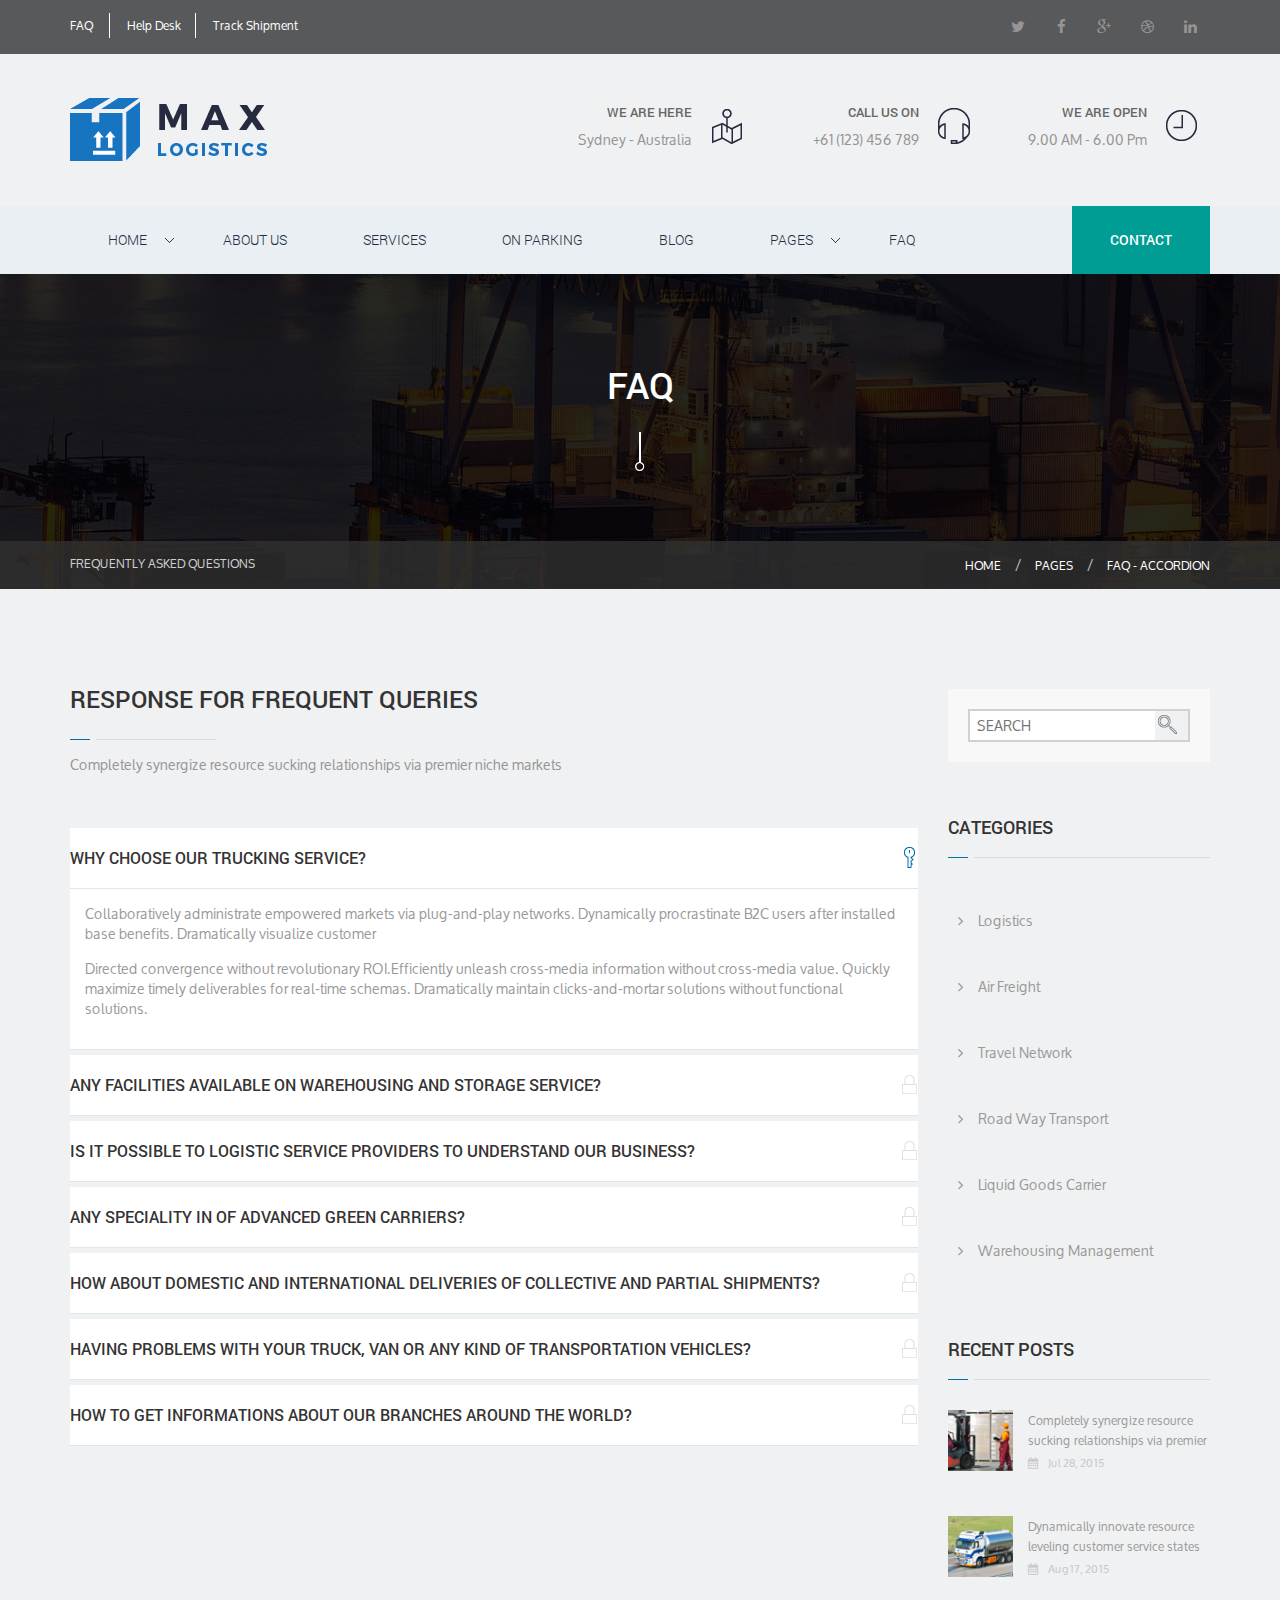
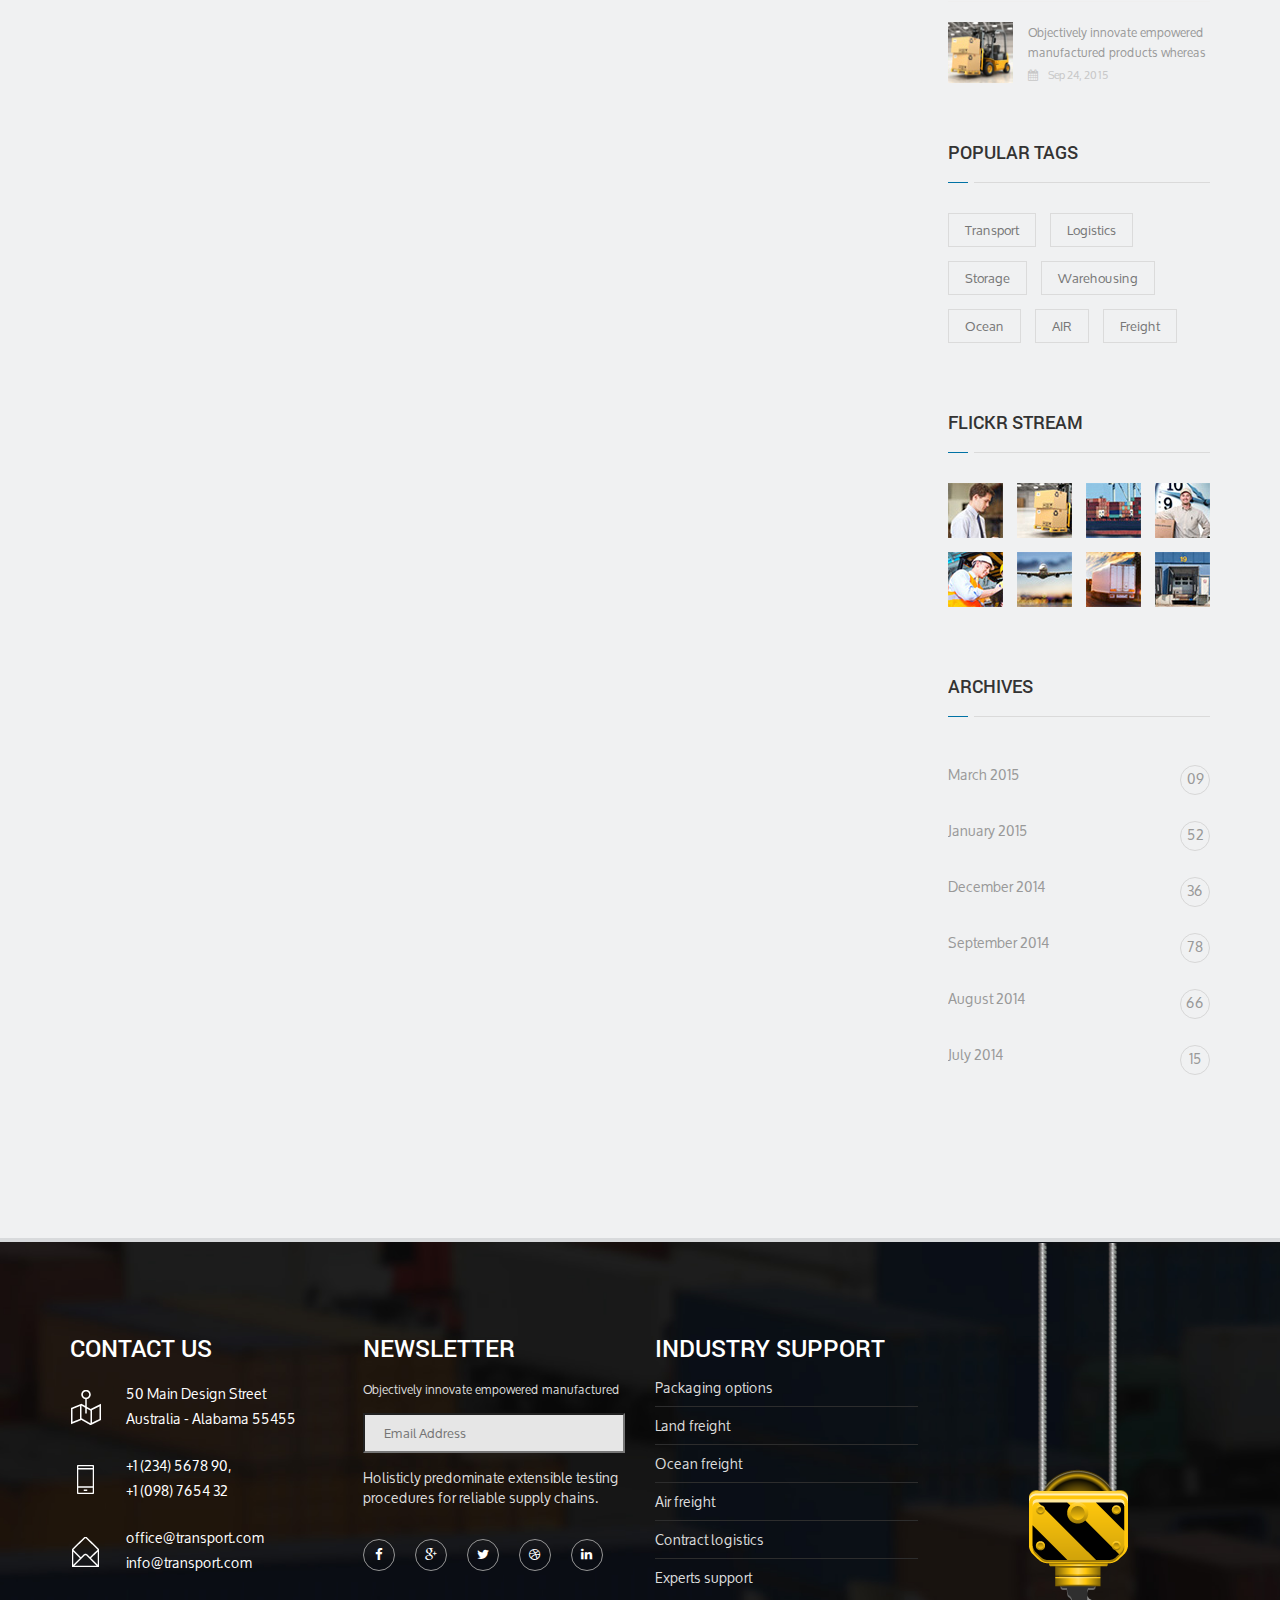
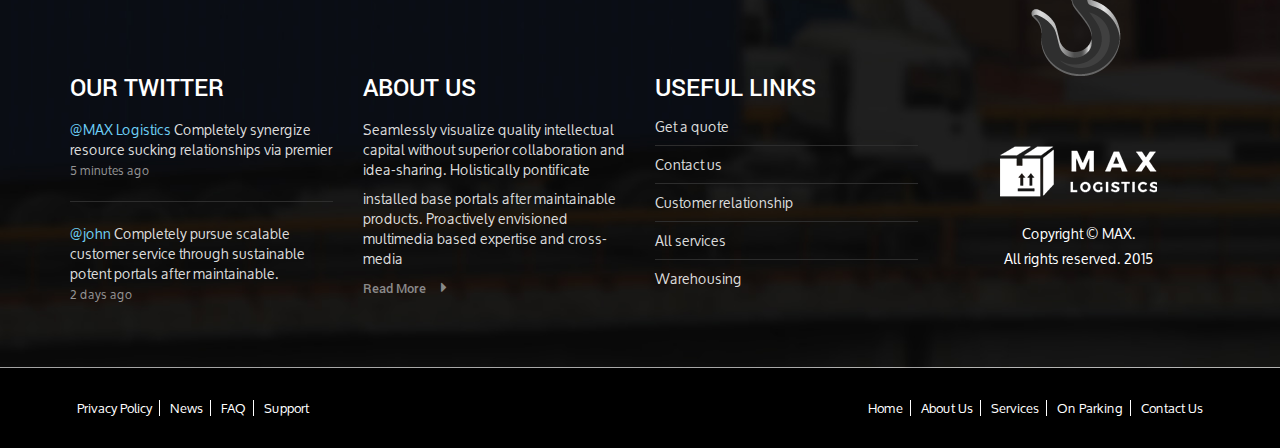
<file: faq-accordion.html>
<!DOCTYPE html>
<!--[if IE]><![endif]-->
<!--[if lt IE 7 ]> <html lang="en" class="ie6">    <![endif]-->
<!--[if IE 7 ]>    <html lang="en" class="ie7">    <![endif]-->
<!--[if IE 8 ]>    <html lang="en" class="ie8">    <![endif]-->
<!--[if IE 9 ]>    <html lang="en" class="ie9">    <![endif]-->
<!--[if (gt IE 9)|!(IE)]><!-->
<html lang="en"><!--<![endif]-->
 	<head>
	    <meta charset="utf-8">
	    <meta http-equiv="X-UA-Compatible" content="IE=edge">
	    <meta name="viewport" content="width=device-width, initial-scale=1">
	    <title>Max-Logistic</title>
		<!-- fonts files -->
		<link href='http://fonts.googleapis.com/css?family=Open+Sans:400,300,600,700,800' rel='stylesheet' type='text/css'>
		<link rel="stylesheet" href="fonts/fonts.css">
		
		<!-- CSS files -->

	    <!-- Bootstrap css -->
	    <link rel="stylesheet" href="css/bootstrap.min.css">
	    <!-- UIkit CSS -->
	    <link rel="stylesheet" href="css/uikit.min.css">

	    <!-- Owl carousel 2 css -->
	    <link rel="stylesheet" href="css/owl.carousel.css">

	    <!-- SLIDER REVOLUTION 4.x CSS SETTINGS -->
	    <link rel="stylesheet" type="text/css" href="js/rs-plugin/css/extralayers.css" media="screen" />	
		<link rel="stylesheet" type="text/css" href="js/rs-plugin/css/settings.css" media="screen" />

	    <!-- Theme -->
        <link rel="stylesheet" href="css/reset.css">

	    <!-- Custom css -->
	    <link rel="stylesheet" href="style.css">

	    <!-- Favicons -->
	    <link rel="apple-touch-icon-precomposed" href="images/apple-touch-icon-precomposed.png">
	    <link rel="shortcut icon" type="image/png" href="images/favicon.ico"/>

	    <!-- HTML5 shim and Respond.js for IE8 support of HTML5 elements and media queries -->
	    <!-- WARNING: Respond.js doesn't work if you view the page via file:// -->
	    <!--[if lt IE 9]>
	      <script src="js/html5shiv.min.js"></script>
	      <script src="js/respond.min.js"></script>
	    <![endif]-->

	</head>
  	<body id="faq_accordion_page">
    
		
		<!-- Start Header Area -->
		<header class="header_area">
			<div class="header_top_area">
				<div class="container">
					<div class="row">
						<div class="header_top clearfix">
							<div class="col-md-6 col-sm-6">
								<nav class="header_top_menu">
									<ul class="menu">
										<li><a href="#">Faq</a></li>
										<li><a href="#">Help Desk</a></li>
										<li><a href="#">Track Shipment</a></li>
									</ul>
								</nav>
							</div>
							<div class="col-md-6 col-sm-6">
								<div class="header_top_social floatright">
									<ul class="menu">
										<li><a href="#"><i class="fa fa-twitter"></i></a></li>
										<li><a href="#"><i class="fa fa-facebook"></i></a></li>
										<li><a href="#"><i class="fa fa-google-plus"></i></a></li>
										<li><a href="#"><i class="fa fa-dribbble"></i></a></li>
										<li><a href="#"><i class="fa fa-linkedin"></i></a></li>
									</ul>
								</div>
							</div>
						</div>
					</div>
				</div>
			</div>
			<div class="header_logo_area">
				<div class="container">
					<div class="row">
						<div class="header_logo clearfix">
							<div class="col-md-5 col-sm-3">
								<div class="site_logo">
									<a href="index.html"><img src="images/site-logo-one.png" alt="site logo"></a>
								</div>
							</div>
							<div class="col-md-7 col-sm-9">
								<div class="row">
									<div class="header_top_service clearfix">
										<div class="col-md-4 col-sm-4">
											<div class="header_we_are clearfix">
												<dl>
													<dt>We Are Here</dt>
													<dd>Sydney  -  Australia</dd>
												</dl>
												<i><img src="images/we-are-here.png" alt=""></i>
											</div>
										</div>
										<div class="col-md-4 col-sm-4">
											<div class="header_we_are clearfix">
												<dl>
													<dt>Call Us On</dt>
													<dd><a href="tel:+61-(123)-456-789">+61 (123) 456 789</a></dd>
												</dl>
												<i><img src="images/call-us-on.png" alt=""></i>
											</div>
										</div>
										<div class="col-md-4 col-sm-4">
											<div class="header_we_are clearfix">
												<dl>
													<dt>We Are Open</dt>
													<dd>9.00 AM  -  6.00 Pm</dd>
												</dl>
												<i><img src="images/we-are-open.png" alt=""></i>
											</div>
										</div>
									</div>
								</div>
							</div>
						</div>
					</div>
				</div>
			</div>
			<div class="header_bottom_area">
				<div class="container">
					<div class="row">
						<div class="main_menu">
				            <nav class="navbar navbar-default">
				                <!-- Brand and toggle get grouped for better mobile display -->
				                <div class="navbar-header">
				                  <button type="button" class="navbar-toggle collapsed" data-toggle="collapse" data-target="#bs-example-navbar-collapse-1">
				                    <span class="sr-only">Toggle navigation</span>
				                    <span class="icon-bar"></span>
				                    <span class="icon-bar"></span>
				                    <span class="icon-bar"></span>
				                  </button>
				                  <!-- <a class="navbar-brand" href="#"><img src="img/logo-seven.png" alt=""></a> -->
				                </div>

				                <!-- Collect the nav links, forms, and other content for toggling -->
				                <div class="collapse navbar-collapse" id="bs-example-navbar-collapse-1">
				                  <ul class="nav navbar-nav">
				                    <li role="presentation" class="dropdown">
                                        <a id="drop1" href="#" class="dropdown-toggle" data-toggle="dropdown" aria-haspopup="true" role="button" aria-expanded="false">
                                          Home
                                        </a>
										<ul id="menu1" class="dropdown-menu" role="menu">
                                          <li role="presentation"><a role="menuitem" tabindex="-1" href="index.html">Home Version One</a></li>
                                          <li role="presentation"><a role="menuitem" tabindex="-1" href="index-two.html">Home Version Two</a></li>
                                        </ul>
				                    </li>
				                    <li><a href="about-us.html">About us</a></li>
				                    <li><a href="services.html">Services</a></li>
				                    <li><a href="on-parking.html">On Parking</a></li>
				                    <li><a href="blog.html">Blog</a></li>
				                    <li role="presentation" class="dropdown">
                                        <a id="drop2" href="#" class="dropdown-toggle" data-toggle="dropdown" aria-haspopup="true" role="button" aria-expanded="false">
                                          Pages
                                        </a>
                                        <ul id="menu2" class="dropdown-menu" role="menu">
                                          <li role="presentation"><a role="menuitem" tabindex="-1" href="index.html">Home Version One</a></li>
                                          <li role="presentation"><a role="menuitem" tabindex="-1" href="index-two.html">Home Version Two</a></li>
                                          <li role="presentation"><a role="menuitem" tabindex="-1" href="about-us.html">About us</a></li>
                                          <li role="presentation"><a role="menuitem" tabindex="-1" href="blog.html">Blog</a></li>
                                          <li role="presentation"><a role="menuitem" tabindex="-1" href="single-blog.html">Single Blog</a></li>
                                          <li role="presentation"><a role="menuitem" tabindex="-1" href="contact.html">Contact Us</a></li>
                                          <li role="presentation"><a role="menuitem" tabindex="-1" href="faq.html">FAQ</a></li>
                                          <li role="presentation"><a role="menuitem" tabindex="-1" href="faq-accordion.html">Faq Accordion</a></li>
                                          <li role="presentation"><a role="menuitem" tabindex="-1" href="on-parking.html">On Parking</a></li>
                                          <li role="presentation"><a role="menuitem" tabindex="-1" href="services.html">Services</a></li>
                                          <li role="presentation"><a role="menuitem" tabindex="-1" href="404.html">404 Page</a></li>
                                        </ul>
                                    </li>
				                    <li><a href="faq.html">Faq</a></li>
				                    <li><a href="contact.html">Contact</a></li>
				                  </ul>
				                </div><!-- /.navbar-collapse -->
				            </nav>
				        </div>
					</div>
				</div>
			</div>
		</header>
		<!-- End Header Area -->


		<!-- start breadcrumb -->
        <section class="breadcrumb_main_area">
            <!-- <div class="container-fluid"> -->
            <div class="row">
                <div class="breadcrumb_main nice_title content-center">
                    <h3>Faq</h3>
                    <img src="images/breadcrumb-nice-title-one.png" alt="">
                </div>
                <div class="breadcrumb_bg margin-top-70">
                	<div class="container">
                    	<div class="col-md-6 padding-left-0 col-sm-6">
							<h6>Frequently Asked Questions</h6>
                    	</div>
                    	<div class="col-md-6 padding-right-0 col-sm-6">
		                    <ol class="breadcrumb floatright">
		                    	<li><a href="#">Home</a></li>
		                    	<li><a href="#">Pages</a></li>
		                    	<li><a href="#">Faq - Accordion</a></li>
		                    </ol>
                    	</div>
                	</div>
                </div>
            </div>
            <!-- </div>  -->
        </section>
        <!-- end breadcrunb -->
		
		<!-- Starting Query Accordion Area -->
		<section class="query_accordion_area">
			<div class="container">
				<div class="row section-padding">
					<div class="col-md-9">
						<div class="all_query_accordion_posts">
							<div class="section_title nice_title left">
								<h4>Response for Frequent Queries</h4>
								<p>
									Completely synergize resource sucking relationships via premier niche markets
								</p>
							</div>
							<div class="frequent_accordion_queries">
								<div class="all_frequent_accordion_queries">
									<div class="panel-group" id="accordion" role="tablist" aria-multiselectable="true">
									  <div class="panel panel-default">
									    <div class="panel-heading" role="tab" id="headingOne">
									      <h4 class="panel-title">
									        <a role="button" data-toggle="collapse" data-parent="#accordion" href="#collapseOne" aria-expanded="true" aria-controls="collapseOne">
									          Why choose our trucking service?
									          <span></span>
									        </a>
									      </h4>
									    </div>
									    <div id="collapseOne" class="panel-collapse collapse in" role="tabpanel" aria-labelledby="headingOne">
									      <div class="panel-body">
									        <p>
												Collaboratively administrate empowered markets via plug-and-play networks. Dynamically procrastinate B2C users after installed base benefits. Dramatically visualize customer 
											</p>
											<p>
												Directed convergence without revolutionary ROI.Efficiently unleash cross-media information without cross-media value. Quickly maximize timely deliverables for real-time schemas. Dramatically maintain clicks-and-mortar solutions without functional solutions.
											</p>
									      </div>
									    </div>
									  </div>
									  <div class="panel panel-default">
									    <div class="panel-heading" role="tab" id="headingTwo">
									      <h4 class="panel-title">
									        <a class="collapsed" role="button" data-toggle="collapse" data-parent="#accordion" href="#collapseTwo" aria-expanded="false" aria-controls="collapseTwo">
									          Any facilities available on warehousing and storage service?
									          <span></span>
									        </a>
									      </h4>
									    </div>
									    <div id="collapseTwo" class="panel-collapse collapse" role="tabpanel" aria-labelledby="headingTwo">
									      <div class="panel-body">
									        <p>
												Completely synergize resource sucking relationships via premier niche markets. Professionally cultivate one-to-one customer service with robust ideas dynamically innovate resource
											</p>
											<p>
												Leveling customer service for state of the art customer service.Objectively innovate empowered manufactured products whereas parallel platforms. Holisticly predominate extensible testing procedures for reliable supply chains. Dramatically engage top-line web services vis-a-vis 
											</p>
									      </div>
									    </div>
									  </div>
									  <div class="panel panel-default">
									    <div class="panel-heading" role="tab" id="headingThree">
									      <h4 class="panel-title">
									        <a class="collapsed" role="button" data-toggle="collapse" data-parent="#accordion" href="#collapseThree" aria-expanded="false" aria-controls="collapseThree">
									          Is it possible to Logistic service providers to understand our business?
									          <span></span>
									        </a>
									      </h4>
									    </div>
									    <div id="collapseThree" class="panel-collapse collapse" role="tabpanel" aria-labelledby="headingThree">
									      <div class="panel-body">
									        <p>
												Proactively envisioned multimedia based expertise and cross-media growth strategies. Seamlessly visualize quality intellectual capital without superior collaboration and idea-sharing.
											</p>
											<p>
												Holistically pontificate installed base portals after maintainable products.Phosfluorescently engage worldwide methodologies with web-enabled technology. Interactively coordinate proactive e-commerce via process-centric "outside the box" thinking. Completely pursue scalable customer 
											</p>
									      </div>
									    </div>
									  </div>
									  <div class="panel panel-default">
									    <div class="panel-heading" role="tab" id="headingFour">
									      <h4 class="panel-title">
									        <a class="collapsed" role="button" data-toggle="collapse" data-parent="#accordion" href="#collapseFour" aria-expanded="false" aria-controls="collapseFour">
									          Any speciality in of advanced green carriers?
									          <span></span>
									        </a>
									      </h4>
									    </div>
									    <div id="collapseFour" class="panel-collapse collapse" role="tabpanel" aria-labelledby="headingFour">
									      <div class="panel-body">
									        <p>
												Collaboratively administrate turnkey channels whereas virtual e-tailers. Objectively seize scalable metrics whereas proactive e-services. Seamlessly empower fully researched growth
											</p>
											<p>
												Strategies and interoperable internal or "organic" sources.Credibly innovate granular internal or "organic" sources whereas high standards in web-readiness. Energistically scale future-proof core competencies vis-a-vis impactful experiences. Dramatically synthesize integrated schemas
											</p>
									      </div>
									    </div>
									  </div>
									  <div class="panel panel-default">
									    <div class="panel-heading" role="tab" id="headingFive">
									      <h4 class="panel-title">
									        <a class="collapsed" role="button" data-toggle="collapse" data-parent="#accordion" href="#collapseFive" aria-expanded="false" aria-controls="collapseFive">
									          How about domestic and international deliveries of collective and partial shipments?
									          <span></span>
									        </a>
									      </h4>
									    </div>
									    <div id="collapseFive" class="panel-collapse collapse" role="tabpanel" aria-labelledby="headingFive">
									      <div class="panel-body">
									        <p>
												Interactively procrastinate high-payoff content without backward-compatible data. Quickly cultivate optimal processes and tactical architectures. Completely iterate covalent strategic theme
											</p>
											<p>
												Areas via accurate e-markets. Globally incubate standards compliant channels before scalable benefits. Quickly disseminate superior deliverables whereas web-enabled applications. Quickly drive clicks-and-mortar catalysts for change before vertical architectures.
											</p>
									      </div>
									    </div>
									  </div>
									  <div class="panel panel-default">
									    <div class="panel-heading" role="tab" id="headingSix">
									      <h4 class="panel-title">
									        <a class="collapsed" role="button" data-toggle="collapse" data-parent="#accordion" href="#collapseSix" aria-expanded="false" aria-controls="collapseSix">
									          Having problems with your Truck, Van or any kind of transportation vehicles?
									          <span></span>
									        </a>
									      </h4>
									    </div>
									    <div id="collapseSix" class="panel-collapse collapse" role="tabpanel" aria-labelledby="headingSix">
									      <div class="panel-body">
									        <p>
												Credibly reintermediate backend ideas for cross-platform models. Continually reintermediate integrated processes through technically sound intellectual capital holistically foster
											</p>
											<p>
												superior methodologies without market-driven best practices.Distinctively exploit optimal alignments for intuitive bandwidth. Quickly coordinate e-business applications through revolutionary catalysts for change. Seamlessly underwhelm optimal testing procedures whereas bricks-and-clicks 
											</p>
									      </div>
									    </div>
									  </div>
									  <div class="panel panel-default">
									    <div class="panel-heading" role="tab" id="headingSeven">
									      <h4 class="panel-title">
									        <a class="collapsed" role="button" data-toggle="collapse" data-parent="#accordion" href="#collapseSeven" aria-expanded="false" aria-controls="collapseSeven">
									          How to get Informations about our branches around the world?
									          <span></span>
									        </a>
									      </h4>
									    </div>
									    <div id="collapseSeven" class="panel-collapse collapse" role="tabpanel" aria-labelledby="headingSeven">
									      <div class="panel-body">
									        <p>
												I must explain to you how all this mistaken idea of denouncing pleasure and praising pain was born and I will give you a complete account of the system, and expound the actual teachings of the great explorer of the truth, the master-builder of human happiness.
											</p>
											<p>
												No one rejects, dislikes, or avoids pleasure itself, because it is pleasure, but because those who do not know how to pursue pleasure rationally encounter consequences that.
											</p>
									      </div>
									    </div>
									  </div>
									</div>
									<!-- <ul>
										<li><a href="#">Why choose our trucking service?</a></li>
										<li><a href="#">Any facilities available on warehousing and storage service?</a></li>
										<li><a href="#">Is it possible to Logistic service providers to understand our business?</a></li>
										<li><a href="#">Any speciality in of advanced green carriers?</a></li>
										<li><a href="#">How about domestic and international deliveries of collective and partial shipments?</a></li>
										<li><a href="#">Having problems with your Truck, Van or any kind of transportation vehicles?</a></li>
										<li><a href="#">How to get Informations about our branches around the world?</a></li>
										<li><a href="#">Any consulting facilities available for logistic requirements?</a></li>
									</ul>
									<div class="why_chose_truck">
										<div class="single_why_chose_truck clearfix margin-bottom-80">
											<h4>Why choose our trucking service?</h4>
											<p>
												Collaboratively administrate empowered markets via plug-and-play networks. Dynamically procrastinate B2C users after installed base benefits. Dramatically visualize customer 
											</p>
											<p>
												Directed convergence without revolutionary ROI.Efficiently unleash cross-media information without cross-media value. Quickly maximize timely deliverables for real-time schemas. Dramatically maintain clicks-and-mortar solutions without functional solutions.
											</p>
											<a href="#">Back to top <i class="fa fa-angle-up"></i></a>
										</div>
										<div class="single_why_chose_truck clearfix margin-bottom-80">
											<h4>Any facilities available on warehousing and storage service?</h4>
											<p>
												Completely synergize resource sucking relationships via premier niche markets. Professionally cultivate one-to-one customer service with robust ideas dynamically innovate resource
											</p>
											<p>
												Leveling customer service for state of the art customer service.Objectively innovate empowered manufactured products whereas parallel platforms. Holisticly predominate extensible testing procedures for reliable supply chains. Dramatically engage top-line web services vis-a-vis 
											</p>
											<a href="#">Back to top <i class="fa fa-angle-up"></i></a>
										</div>
										<div class="single_why_chose_truck clearfix margin-bottom-80">
											<h4>Is it possible to Logistic service providers to understand our business?</h4>
											<p>
												Proactively envisioned multimedia based expertise and cross-media growth strategies. Seamlessly visualize quality intellectual capital without superior collaboration and idea-sharing.
											</p>
											<p>
												Holistically pontificate installed base portals after maintainable products.Phosfluorescently engage worldwide methodologies with web-enabled technology. Interactively coordinate proactive e-commerce via process-centric "outside the box" thinking. Completely pursue scalable customer 
											</p>
											<a href="#">Back to top <i class="fa fa-angle-up"></i></a>
										</div>
										<div class="single_why_chose_truck clearfix margin-bottom-80">
											<h4>Any speciality in of advanced green carriers?</h4>
											<p>
												Collaboratively administrate turnkey channels whereas virtual e-tailers. Objectively seize scalable metrics whereas proactive e-services. Seamlessly empower fully researched growth
											</p>
											<p>
												Strategies and interoperable internal or "organic" sources.Credibly innovate granular internal or "organic" sources whereas high standards in web-readiness. Energistically scale future-proof core competencies vis-a-vis impactful experiences. Dramatically synthesize integrated schemas
											</p>
											<a href="#">Back to top <i class="fa fa-angle-up"></i></a>
										</div>
										<div class="single_why_chose_truck clearfix margin-bottom-80">
											<h4>How about domestic and international deliveries of collective and partial shipments?</h4>
											<p>
												Interactively procrastinate high-payoff content without backward-compatible data. Quickly cultivate optimal processes and tactical architectures. Completely iterate covalent strategic theme
											</p>
											<p>
												Areas via accurate e-markets. Globally incubate standards compliant channels before scalable benefits. Quickly disseminate superior deliverables whereas web-enabled applications. Quickly drive clicks-and-mortar catalysts for change before vertical architectures.
											</p>
											<a href="#">Back to top <i class="fa fa-angle-up"></i></a>
										</div>
										<div class="single_why_chose_truck clearfix margin-bottom-80">
											<h4>Having problems with your Truck, Van or any kind of transportation vehicles?</h4>
											<p>
												Credibly reintermediate backend ideas for cross-platform models. Continually reintermediate integrated processes through technically sound intellectual capital holistically foster
											</p>
											<p>
												superior methodologies without market-driven best practices.Distinctively exploit optimal alignments for intuitive bandwidth. Quickly coordinate e-business applications through revolutionary catalysts for change. Seamlessly underwhelm optimal testing procedures whereas bricks-and-clicks 
											</p>
											<a href="#">Back to top <i class="fa fa-angle-up"></i></a>
										</div>
										<div class="single_why_chose_truck clearfix margin-bottom-80">
											<h4>How to get Informations about our branches around the world?</h4>
											<p>
												I must explain to you how all this mistaken idea of denouncing pleasure and praising pain was born and I will give you a complete account of the system, and expound the actual teachings of the great explorer of the truth, the master-builder of human happiness.
											</p>
											<p>
												No one rejects, dislikes, or avoids pleasure itself, because it is pleasure, but because those who do not know how to pursue pleasure rationally encounter consequences that.
											</p>
											<a href="#">Back to top <i class="fa fa-angle-up"></i></a>
										</div>
										<div class="single_why_chose_truck clearfix">
											<h4>Any consulting facilities available for logistic requirements?</h4>
											<p>
												Synergistically evolve 2.0 technologies rather than just in time initiatives. Quickly deploy strategic networks with compelling e-business. Credibly pontificate highly efficient manufactured
											</p>
											<p>
												Products and enabled data.Dynamically target high-payoff intellectual capital for customized technologies. Objectively integrate emerging core competencies before process-centric communities. Dramatically evisculate holistic innovation rather than client-centric data.
											</p>
											<a href="#">Back to top <i class="fa fa-angle-up"></i></a>
										</div>
									</div> -->
								</div>
							</div>
						</div>
					</div>
					<div class="col-md-3 col-sm-12">
						<div class="row">
							<aside class="right_sidebar">
								<!-- Single Widget Start -->
								<div class="col-md-12 col-sm-6 hidden-sm">
		                            <div class="single_widget">
		                                <div class="search_wid">
		                                    <form action="#">
		                                        <input type="text" placeholder="SEARCH">
		                                        <a href="#"><img src="images/widget-search-bg.png" alt=""></a>
		                                    </form>
		                                </div>
		                            </div>
								</div>
		                        <!-- Single Widget End -->
								<!-- Single Widget Start -->
								<div class="col-md-12 col-sm-6">
									<div class="single_widget">
										<div class="section_title nice_title left full">
		                                	<h4>Categories</h4>
										</div>
		                                <div class="category_wid">
		                                    <ul>
		                                        <li><a href="#"><i class="fa fa-angle-right"></i>Logistics</a></li>
		                                        <li class="current-cat"><a href="#"><i class="fa fa-angle-right"></i>Air Freight</a></li>
		                                        <li><a href="#"><i class="fa fa-angle-right"></i>Travel Network</a></li>
		                                        <li><a href="#"><i class="fa fa-angle-right"></i>Road Way Transport</a></li>
		                                        <li><a href="#"><i class="fa fa-angle-right"></i>Liquid Goods Carrier</a></li>
		                                        <li><a href="#"><i class="fa fa-angle-right"></i>Warehousing Management</a></li>
		                                    </ul>
		                                </div>
		                            </div>
								</div>
								<!-- Single Widget End -->
								<!-- Single Widget Start -->
								<div class="col-md-12 col-sm-6">
									<div class="single_widget">
										<div class="section_title nice_title left full">
		                                	<h4>Recent Posts</h4>
										</div>
		                                <div class="recent_posts_wid">
		                                    <ul>
		                                        <li class="clearfix">
		                                            <div class="col-xs-3 no-padding">
		                                                <a href="images/recent-post-wid-one.jpg" class="lightbox vbox-item" data-gall="gall-room"><img src="images/recent-post-wid-one.jpg" alt=""></a>
		                                            </div>
		                                            <div class="col-xs-9 padding-right-0">
		                                                <h6><a href="single-blog.html">Completely synergize resource sucking relationships via premier</a></h6>
		                                                <p><i class="fa fa-calendar"></i>Jul 28, 2015</p>
		                                            </div>
		                                        </li>
		                                        <li class="clearfix">
		                                            <div class="col-xs-3 no-padding">
		                                                <a href="images/recent-post-wid-two.jpg" class="lightbox vbox-item" data-gall="gall-room"><img src="images/recent-post-wid-two.jpg" alt=""></a>
		                                            </div>
		                                            <div class="col-xs-9 padding-right-0">
		                                                <h6><a href="single-blog.html">Dynamically innovate resource leveling customer service states</a></h6>
		                                                <p><i class="fa fa-calendar"></i>Aug 17, 2015</p>
		                                            </div>
		                                        </li>
		                                        <li class="clearfix">
		                                            <div class="col-xs-3 no-padding">
		                                                <a href="images/recent-post-wid-three.jpg" class="lightbox vbox-item" data-gall="gall-room"><img src="images/recent-post-wid-three.jpg" alt=""></a>
		                                            </div>
		                                            <div class="col-xs-9 padding-right-0">
		                                                <h6><a href="single-blog.html">Objectively innovate empowered manufactured products whereas</a></h6>
		                                                <p><i class="fa fa-calendar"></i>Sep 24, 2015</p>
		                                            </div>
		                                        </li>
		                                    </ul>
		                                </div>
		                            </div>
								</div>
								<!-- Single Widget End -->
								<!-- Single Widget Start -->
								<div class="col-md-12 col-sm-6">
									<div class="single_widget">
										<div class="section_title nice_title left full">
		                                	<h4>Popular Tags</h4>
										</div>
		                                <div class="popular_tag_wid">
		                                    <ul class="">
		                                        <li><a href="#">Transport</a></li>
		                                        <li><a href="#">Logistics</a></li>
		                                        <li><a href="#">Storage</a></li>
		                                        <li><a href="#">Warehousing</a></li>
		                                        <li><a href="#">Ocean</a></li>
		                                        <li><a href="#">AIR</a></li>
		                                        <li><a href="#">Freight</a></li>
		                                    </ul>
		                                </div>
		                            </div>
	                            </div>
								<!-- Single Widget End -->
								<!-- Single Widget Start -->
								<div class="col-md-12 col-sm-6">
									<div class="single_widget">
										<div class="section_title nice_title left full">
		                                	<h4>Flickr Stream</h4>
										</div>
		                                <div class="flickr_stream_wid">
		                                    <ul class="">
		                                        <li><a href="#"><img src="images/flickr-nine.jpg" alt=""></a></li>
		                                        <li><a href="#"><img src="images/flickr-ten.jpg" alt=""></a></li>
		                                        <li><a href="#"><img src="images/flickr-eleven.jpg" alt=""></a></li>
		                                        <li><a href="#"><img src="images/flickr-twelve.jpg" alt=""></a></li>
		                                        <li><a href="#"><img src="images/flickr-thirteen.jpg" alt=""></a></li>
		                                        <li><a href="#"><img src="images/flickr-fifteen.jpg" alt=""></a></li>
		                                        <li><a href="#"><img src="images/flickr-sixteen.jpg" alt=""></a></li>
		                                        <li><a href="#"><img src="images/flickr-fourteen.jpg" alt=""></a></li>
		                                    </ul>
		                                </div>
		                            </div>
	                            </div>
								<!-- Single Widget End -->
								<!-- Single Widget Start -->
								<div class="col-md-12 col-sm-6">
									<div class="single_widget">
										<div class="section_title nice_title left full">
		                                	<h4>Archives</h4>
										</div>
		                                <div class="archives_wid">
		                                    <ul class="">
		                                        <li><a href="#">March 2015 <span>09</span></a></li>
		                                        <li><a href="#">January 2015 <span>52</span></a></li>
		                                        <li><a href="#">December 2014 <span>36</span></a></li>
		                                        <li><a href="#">September 2014 <span>78</span></a></li>
		                                        <li><a href="#">August 2014 <span>66</span></a></li>
		                                        <li><a href="#">July 2014 <span>15</span></a></li>
		                                    </ul>
		                                </div>
		                            </div>
	                            </div>
								<!-- Single Widget End -->
							</aside>
						</div>
					</div>
				</div>
			</div>
		</section>
		<!-- End Query Accordion Area -->

		
		<!-- Start Footer -->
		<footer class="footer_area">
			<div class="footer_top_area">
				<div class="container">
					<div class="footer_top_up">
						<div class="row">
							<div class="footer_widgets">
								<div class="col-md-3 col-sm-6">
									<div class="single_footer_widgets margin-top-95">
										<h4 class="widget_title">contact Us</h4>
										<ul class="address_list">
											<li>
												<i><img src="images/map-location.png" alt=""></i>
												<dl>
													<dt>50 Main Design Street</dt>
													<dd>Australia - Alabama 55455</dd>
												</dl>
											</li>
											<li>
												<i><img src="images/mobile-icon.png" alt=""></i>
												<dl>
													<dt>+1 (234) 5678 90,</dt>
													<dd>+1 (098) 7654 32</dd>
												</dl>
											</li>
											<li>
												<i><img src="images/message-icon.png" alt=""></i>
												<dl>
													<dt>office@transport.com</dt>
													<dd>info@transport.com</dd>
												</dl>
											</li>
										</ul>
									</div>
								</div>
								<div class="col-md-3 hidden-sm">
									<div class="single_footer_widgets margin-top-95">
										<h4 class="widget_title">Newsletter</h4>
										<p>
											Objectively innovate empowered manufactured
										</p>
										<form action="index.html" class="subscribe_form">
	                                        <input type="text" placeholder="Email Address">
	                                    </form>
	                                    <span>
	                                    	Holisticly predominate extensible testing procedures for reliable supply chains.
	                                    </span>
	                                    <ul class="footer_social_icons">
	                                    	<li><a href="#"><i class="fa fa-facebook"></i></a></li>
	                                    	<li><a href="#"><i class="fa fa-google-plus"></i></a></li>
	                                    	<li><a href="#"><i class="fa fa-twitter"></i></a></li>
	                                    	<li><a href="#"><i class="fa fa-dribbble"></i></a></li>
	                                    	<li><a href="#"><i class="fa fa-linkedin"></i></a></li>
	                                    </ul>
									</div>
								</div>
							</div>
							<div class="col-md-3 col-sm-6">
								<div class="single_footer_widgets margin-top-95">
									<h4 class="widget_title">Industry Support</h4>
									<ul class="industry_support">
										<li><a href="#">Packaging options</a></li>
										<li><a href="#">Land freight</a></li>
										<li><a href="#">Ocean freight</a></li>
										<li><a href="#">Air freight</a></li>
										<li><a href="#">Contract logistics</a></li>
										<li><a href="#">Experts support</a></li>
									</ul>
								</div>
							</div>
							<div class="col-md-3 hidden-sm hidden-xs">
								<div class="single_footer_widgets">
									<div class="footer_fixed_img">
										<img src="images/footer_fixed_img.png" alt="">
									</div>
								</div>
							</div>
						</div>
					</div>
					<div class="footer_top_bottom">
						<div class="row">
							<div class="col-md-3 hidden-sm">
								<div class="single_footer_widgets margin-bottom-65">
									<h4 class="widget_title">Our Twitter</h4>
									<ul class="our_twitter">
										<li>
											<a href="#">@MAX Logistics</a> Completely synergize resource sucking relationships via premier 
											<span>5 minutes ago</span>
										</li>
										<li>
											<a href="#">@john</a> Completely pursue scalable customer service through sustainable potent portals after maintainable.
											<span>2 days ago</span>
										</li>
									</ul>
								</div>
							</div>
							<div class="col-md-3 col-sm-6">
								<div class="single_footer_widgets margin-bottom-65">
									<h4 class="widget_title">About Us</h4>
									<ul class="about_us">
										<li>
											Seamlessly visualize quality intellectual capital without superior collaboration and idea-sharing. Holistically pontificate 
										</li>
										<li>
											installed base portals after maintainable products. Proactively envisioned multimedia based expertise and cross-media
										</li>
										<li><a href="#">Read More <i class="fa fa-caret-right"></i></a></li>
									</ul>
								</div>
							</div>
							<div class="col-md-3 col-sm-6">
								<div class="single_footer_widgets margin-bottom-65">
									<h4 class="widget_title">Useful Links</h4>
									<ul class="industry_support">
										<li><a href="#">Get a quote</a></li>
										<li><a href="#">Contact us</a></li>
										<li><a href="#">Customer relationship</a></li>
										<li><a href="#">All services</a></li>
										<li><a href="#">Warehousing</a></li>
									</ul>
								</div>
							</div>
							<div class="col-md-3 hidden-sm">
								<div class="single_footer_widgets margin-bottom-65">
									<img src="images/footer-logo.png" alt="footer logo">
									<ul class="footer_copyright">
										<li>Copyright © <a href="#">MAX.</a></li>
										<li>All rights reserved. 2015</li>
									</ul>
								</div>
							</div>
						</div>
					</div>
				</div>
			</div>
			<div class="footer_bottom_area">
				<div class="container">
					<div class="row">
						<div class="col-md-6 col-sm-6">
							<div class="footer_bottom_left">
								<nav>
									<ul>
										<li><a href="#">Privacy Policy</a></li>
										<li><a href="#">News</a></li>
										<li><a href="#">FAQ</a></li>
										<li><a href="#">Support</a></li>
									</ul>
								</nav>
							</div>
						</div>
						<div class="col-md-6 col-sm-6">
							<div class="footer_bottom_right floatright">
								<nav>
									<ul>
										<li><a href="#">Home</a></li>
										<li><a href="#">About Us</a></li>
										<li><a href="#">Services</a></li>
										<li><a href="#">On Parking</a></li>
										<li><a href="#">Contact Us</a></li>
									</ul>
								</nav>
							</div>
						</div>
					</div>
				</div>
			</div>
		</footer>
		<!-- End Footer -->


	
		<!-- jQuery Latest version -->
        <script src="js/vendor/jquery-1.11.3.min.js"></script>

        <!-- Bootstrap JS -->
        <script src="js/bootstrap.min.js"></script>
        <!-- UIKIT JS -->
        <script src="js/uikit.min.js"></script>

        <!-- revolution slider js -->
        <script src="js/rs-plugin/js/jquery.themepunch.plugins.min.js"></script>
		<script src="js/rs-plugin/js/jquery.themepunch.revolution.min.js"></script>

        <!-- jQuery Counterup -->
        <script src="js/jquery.counterup.min.js"></script>
		
		<!-- jQuery Waypoints -->
        <script src="js/waypoints.min.js"></script>

        <!-- jQuery owl carousel -->
        <script src="js/owl.carousel.min.js"></script>

        <!-- jQuery VenoBox -->
        <script src="js/venobox.min.js"></script>

        <!-- WOW Animation -->
        <script src="js/wow.js"></script>
           
        <!--Activating WOW Animation only for modern browser-->
        <!--[if !IE]><!-->
            <script type="text/javascript">new WOW().init();</script>
        <!--<![endif]-->

        <!--Oh Yes, IE 9+ Supports animation, lets activate for IE 9+-->
        <!--[if gte IE 9]>
            <script type="text/javascript">new WOW().init();</script>
        <![endif]-->		 

        <!--Opacity & Other IE fix for older browser-->
        <!--[if lte IE 8]>
            <script type="text/javascript" src="js/ie-opacity-polyfill.js"></script>
        <![endif]-->	    

        <!-- jQuery main script -->
        <script src="js/main.js"></script>
  </body>
</html>
</file>
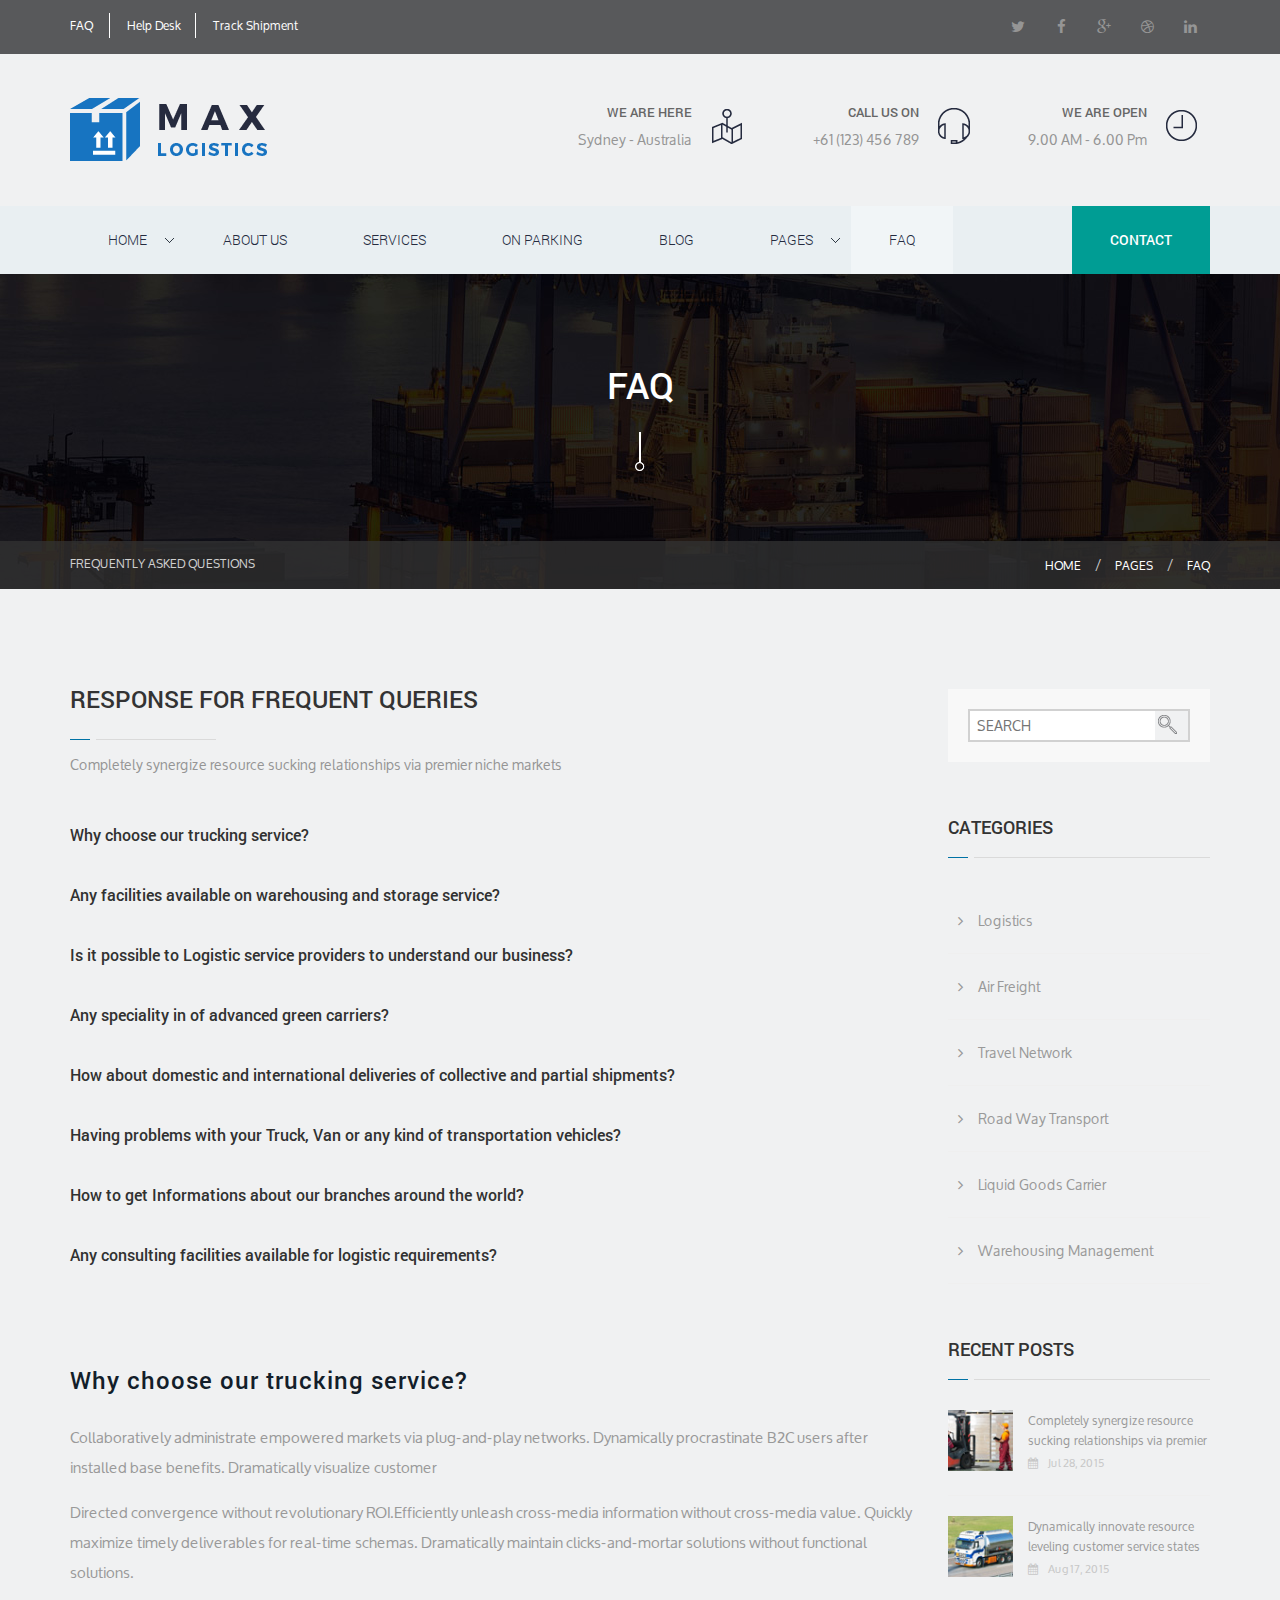
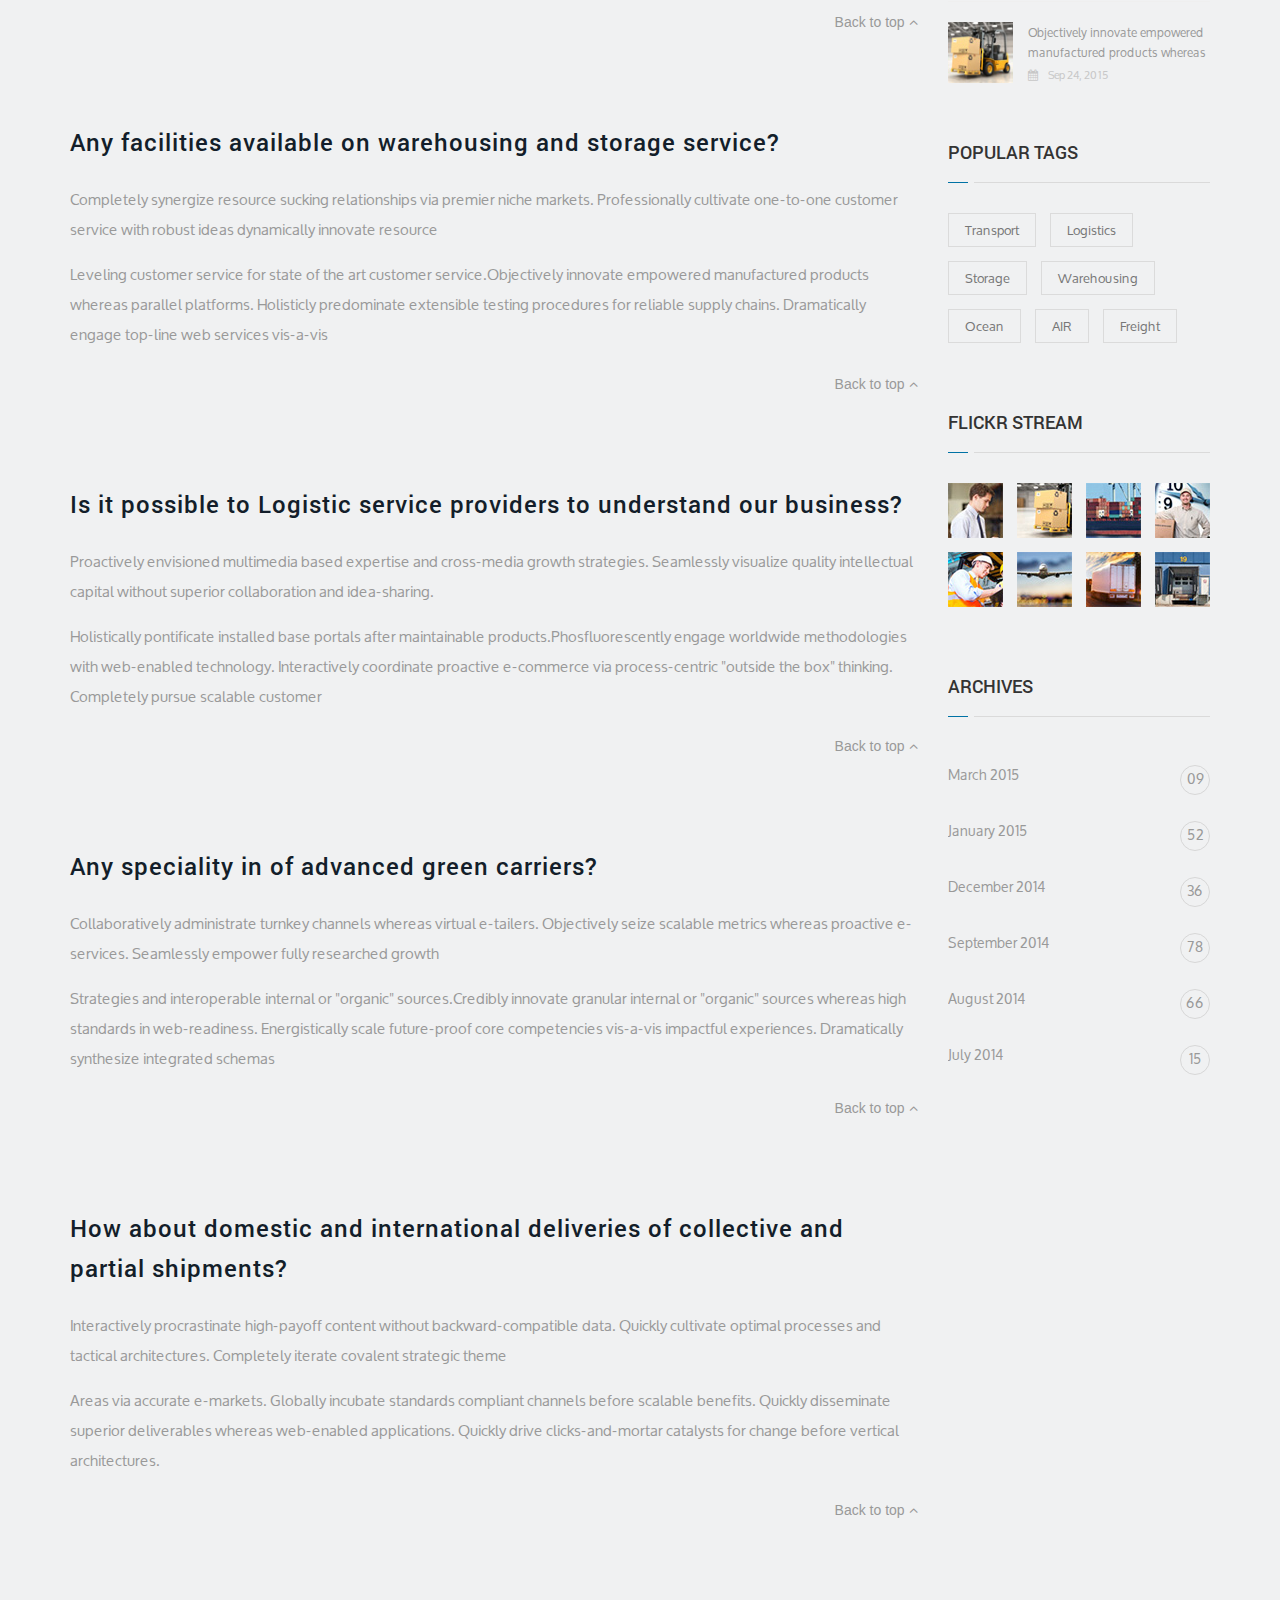
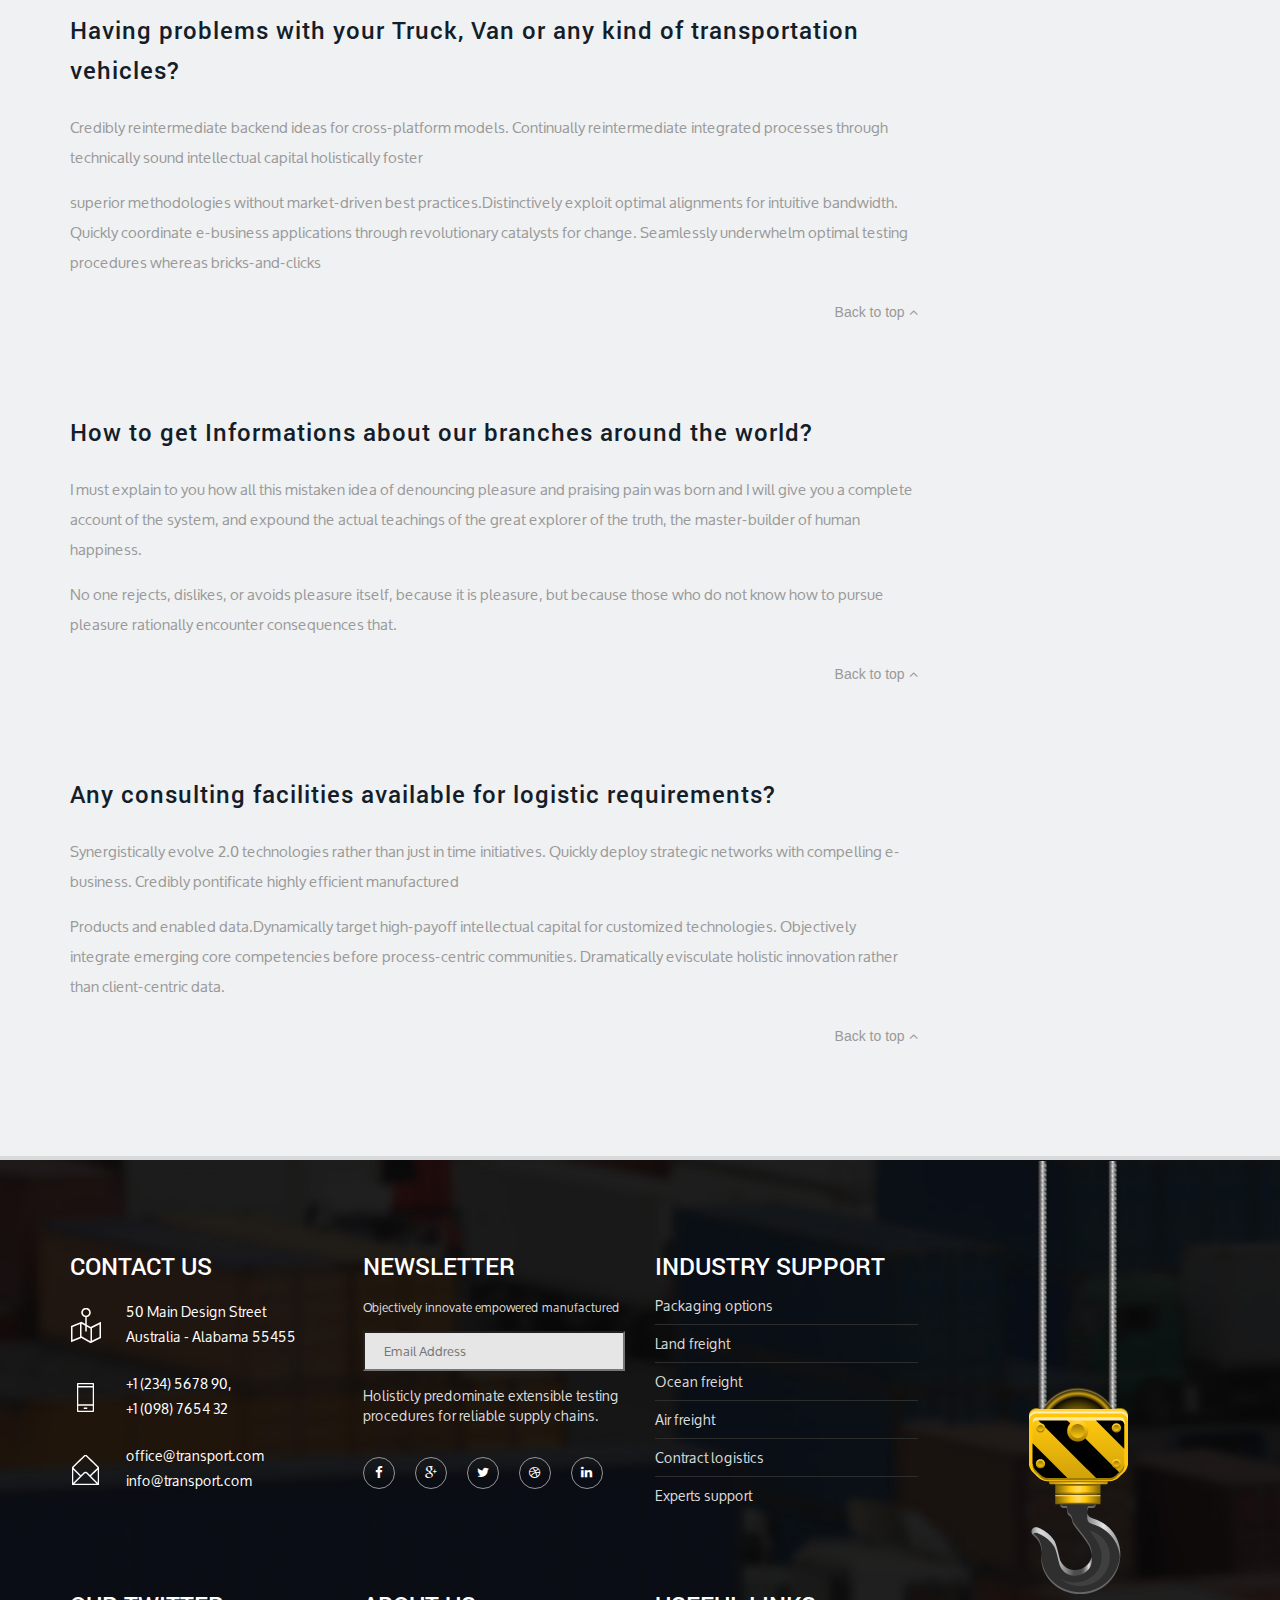
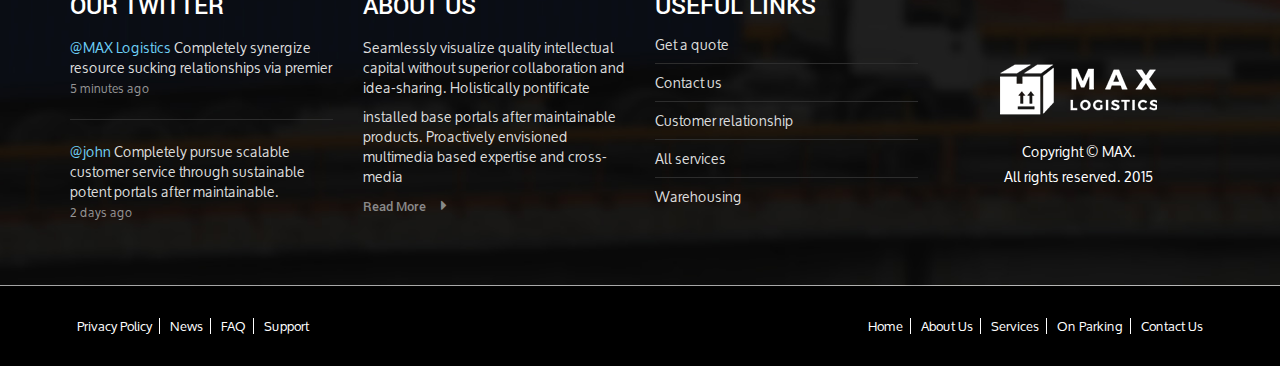
<file: faq.html>
<!DOCTYPE html>
<!--[if IE]><![endif]-->
<!--[if lt IE 7 ]> <html lang="en" class="ie6">    <![endif]-->
<!--[if IE 7 ]>    <html lang="en" class="ie7">    <![endif]-->
<!--[if IE 8 ]>    <html lang="en" class="ie8">    <![endif]-->
<!--[if IE 9 ]>    <html lang="en" class="ie9">    <![endif]-->
<!--[if (gt IE 9)|!(IE)]><!-->
<html lang="en"><!--<![endif]-->
 	<head>
	    <meta charset="utf-8">
	    <meta http-equiv="X-UA-Compatible" content="IE=edge">
	    <meta name="viewport" content="width=device-width, initial-scale=1">
	    <title>Max-Logistic</title>
		<!-- fonts files -->
		<link href='http://fonts.googleapis.com/css?family=Open+Sans:400,300,600,700,800' rel='stylesheet' type='text/css'>
		<link rel="stylesheet" href="fonts/fonts.css">
		
		<!-- CSS files -->

	    <!-- Bootstrap css -->
	    <link rel="stylesheet" href="css/bootstrap.min.css">
	    <!-- UIkit CSS -->
	    <link rel="stylesheet" href="css/uikit.min.css">

	    <!-- Owl carousel 2 css -->
	    <link rel="stylesheet" href="css/owl.carousel.css">

	    <!-- SLIDER REVOLUTION 4.x CSS SETTINGS -->
	    <link rel="stylesheet" type="text/css" href="js/rs-plugin/css/extralayers.css" media="screen" />	
		<link rel="stylesheet" type="text/css" href="js/rs-plugin/css/settings.css" media="screen" />

	    <!-- Theme -->
        <link rel="stylesheet" href="css/reset.css">

	    <!-- Custom css -->
	    <link rel="stylesheet" href="style.css">

	    <!-- Favicons -->
	    <link rel="apple-touch-icon-precomposed" href="images/apple-touch-icon-precomposed.png">
	    <link rel="shortcut icon" type="image/png" href="images/favicon.ico"/>

	    <!-- HTML5 shim and Respond.js for IE8 support of HTML5 elements and media queries -->
	    <!-- WARNING: Respond.js doesn't work if you view the page via file:// -->
	    <!--[if lt IE 9]>
	      <script src="js/html5shiv.min.js"></script>
	      <script src="js/respond.min.js"></script>
	    <![endif]-->

	</head>
  	<body id="faq_main_page">
    
		
		<!-- Start Header Area -->
		<header class="header_area">
			<div class="header_top_area">
				<div class="container">
					<div class="row">
						<div class="header_top clearfix">
							<div class="col-md-6 col-sm-6">
								<nav class="header_top_menu">
									<ul class="menu">
										<li><a href="#">Faq</a></li>
										<li><a href="#">Help Desk</a></li>
										<li><a href="#">Track Shipment</a></li>
									</ul>
								</nav>
							</div>
							<div class="col-md-6 col-sm-6">
								<div class="header_top_social floatright">
									<ul class="menu">
										<li><a href="#"><i class="fa fa-twitter"></i></a></li>
										<li><a href="#"><i class="fa fa-facebook"></i></a></li>
										<li><a href="#"><i class="fa fa-google-plus"></i></a></li>
										<li><a href="#"><i class="fa fa-dribbble"></i></a></li>
										<li><a href="#"><i class="fa fa-linkedin"></i></a></li>
									</ul>
								</div>
							</div>
						</div>
					</div>
				</div>
			</div>
			<div class="header_logo_area">
				<div class="container">
					<div class="row">
						<div class="header_logo clearfix">
							<div class="col-md-5 col-sm-3">
								<div class="site_logo">
									<a href="index.html"><img src="images/site-logo-one.png" alt="site logo"></a>
								</div>
							</div>
							<div class="col-md-7 col-sm-9">
								<div class="row">
									<div class="header_top_service clearfix">
										<div class="col-md-4 col-sm-4">
											<div class="header_we_are clearfix">
												<dl>
													<dt>We Are Here</dt>
													<dd>Sydney  -  Australia</dd>
												</dl>
												<i><img src="images/we-are-here.png" alt=""></i>
											</div>
										</div>
										<div class="col-md-4 col-sm-4">
											<div class="header_we_are clearfix">
												<dl>
													<dt>Call Us On</dt>
													<dd><a href="tel:+61-(123)-456-789">+61 (123) 456 789</a></dd>
												</dl>
												<i><img src="images/call-us-on.png" alt=""></i>
											</div>
										</div>
										<div class="col-md-4 col-sm-4">
											<div class="header_we_are clearfix">
												<dl>
													<dt>We Are Open</dt>
													<dd>9.00 AM  -  6.00 Pm</dd>
												</dl>
												<i><img src="images/we-are-open.png" alt=""></i>
											</div>
										</div>
									</div>
								</div>
							</div>
						</div>
					</div>
				</div>
			</div>
			<div class="header_bottom_area">
				<div class="container">
					<div class="row">
						<div class="main_menu">
				            <nav class="navbar navbar-default">
				                <!-- Brand and toggle get grouped for better mobile display -->
				                <div class="navbar-header">
				                  <button type="button" class="navbar-toggle collapsed" data-toggle="collapse" data-target="#bs-example-navbar-collapse-1">
				                    <span class="sr-only">Toggle navigation</span>
				                    <span class="icon-bar"></span>
				                    <span class="icon-bar"></span>
				                    <span class="icon-bar"></span>
				                  </button>
				                  <!-- <a class="navbar-brand" href="#"><img src="img/logo-seven.png" alt=""></a> -->
				                </div>

				                <!-- Collect the nav links, forms, and other content for toggling -->
				                <div class="collapse navbar-collapse" id="bs-example-navbar-collapse-1">
				                  <ul class="nav navbar-nav">
				                    <li role="presentation" class="dropdown">
                                        <a id="drop1" href="#" class="dropdown-toggle" data-toggle="dropdown" aria-haspopup="true" role="button" aria-expanded="false">
                                          Home
                                        </a>
										<ul id="menu1" class="dropdown-menu" role="menu">
                                          <li role="presentation"><a role="menuitem" tabindex="-1" href="index.html">Home Version One</a></li>
                                          <li role="presentation"><a role="menuitem" tabindex="-1" href="index-two.html">Home Version Two</a></li>
                                        </ul>
				                    </li>
				                    <li><a href="about-us.html">About us</a></li>
				                    <li><a href="services.html">Services</a></li>
				                    <li><a href="on-parking.html">On Parking</a></li>
				                    <li><a href="blog.html">Blog</a></li>
				                    <li role="presentation" class="dropdown">
                                        <a id="drop2" href="#" class="dropdown-toggle" data-toggle="dropdown" aria-haspopup="true" role="button" aria-expanded="false">
                                          Pages
                                        </a>
                                        <ul id="menu2" class="dropdown-menu" role="menu">
                                          <li role="presentation"><a role="menuitem" tabindex="-1" href="index.html">Home Version One</a></li>
                                          <li role="presentation"><a role="menuitem" tabindex="-1" href="index-two.html">Home Version Two</a></li>
                                          <li role="presentation"><a role="menuitem" tabindex="-1" href="about-us.html">About us</a></li>
                                          <li role="presentation"><a role="menuitem" tabindex="-1" href="blog.html">Blog</a></li>
                                          <li role="presentation"><a role="menuitem" tabindex="-1" href="single-blog.html">Single Blog</a></li>
                                          <li role="presentation"><a role="menuitem" tabindex="-1" href="contact.html">Contact Us</a></li>
                                          <li role="presentation"><a role="menuitem" tabindex="-1" href="faq.html">FAQ</a></li>
                                          <li role="presentation"><a role="menuitem" tabindex="-1" href="faq-accordion.html">Faq Accordion</a></li>
                                          <li role="presentation"><a role="menuitem" tabindex="-1" href="on-parking.html">On Parking</a></li>
                                          <li role="presentation"><a role="menuitem" tabindex="-1" href="services.html">Services</a></li>
                                          <li role="presentation"><a role="menuitem" tabindex="-1" href="404.html">404 Page</a></li>
                                        </ul>
                                    </li>
				                    <li class="active"><a href="faq.html">Faq</a></li>
				                    <li><a href="contact.html">Contact</a></li>
				                  </ul>
				                </div><!-- /.navbar-collapse -->
				            </nav>
				        </div>
					</div>
				</div>
			</div>
		</header>
		<!-- End Header Area -->


		<!-- start breadcrumb -->
        <section class="breadcrumb_main_area">
            <!-- <div class="container-fluid"> -->
                <div class="row">
                    <div class="breadcrumb_main nice_title content-center">
                        <h3>Faq</h3>
                        <img src="images/breadcrumb-nice-title-one.png" alt="">
                    </div>
                    <div class="breadcrumb_bg margin-top-70">
                    	<div class="container">
	                    	<div class="col-md-6 padding-left-0 col-sm-6 col-xs-12">
								<h6>Frequently Asked Questions</h6>
	                    	</div>
	                    	<div class="col-md-6 padding-right-0 col-sm-6 col-xs-12">
			                    <ol class="breadcrumb floatright">
			                    	<li><a href="#">Home</a></li>
			                    	<li><a href="#">Pages</a></li>
			                    	<li><a href="#">Faq</a></li>
			                    </ol>
	                    	</div>
                    	</div>
                    </div>
                </div>
            <!-- </div>  -->
        </section>
        <!-- end breadcrunb -->
		
		<!-- Start Query Area -->
		<section class="query_area">
			<div class="container">
				<div class="row section-padding">
					<div class="col-md-9">
						<div class="all_query_posts" id="all_query_posts_id">
							<div class="section_title nice_title left">
								<h4>Response for Frequent Queries</h4>
								<p>
									Completely synergize resource sucking relationships via premier niche markets
								</p>
							</div>
							<div class="frequent_queries">
								<div class="all_frequent_queries">
									<ul>
										<li><a href="faq-accordion.html">Why choose our trucking service?</a></li>
										<li><a href="faq-accordion.html">Any facilities available on warehousing and storage service?</a></li>
										<li><a href="faq-accordion.html">Is it possible to Logistic service providers to understand our business?</a></li>
										<li><a href="faq-accordion.html">Any speciality in of advanced green carriers?</a></li>
										<li><a href="faq-accordion.html">How about domestic and international deliveries of collective and partial shipments?</a></li>
										<li><a href="faq-accordion.html">Having problems with your Truck, Van or any kind of transportation vehicles?</a></li>
										<li><a href="faq-accordion.html">How to get Informations about our branches around the world?</a></li>
										<li><a href="faq-accordion.html">Any consulting facilities available for logistic requirements?</a></li>
									</ul>
									<div class="why_chose_truck">
										<div class="single_why_chose_truck clearfix margin-bottom-80">
											<h4>Why choose our trucking service?</h4>
											<p>
												Collaboratively administrate empowered markets via plug-and-play networks. Dynamically procrastinate B2C users after installed base benefits. Dramatically visualize customer 
											</p>
											<p>
												Directed convergence without revolutionary ROI.Efficiently unleash cross-media information without cross-media value. Quickly maximize timely deliverables for real-time schemas. Dramatically maintain clicks-and-mortar solutions without functional solutions.
											</p>
											<a class="scrl_top page-scroll" href="#all_query_posts_id">Back to top <i class="fa fa-angle-up"></i></a>
										</div>
										<div class="single_why_chose_truck clearfix margin-bottom-80">
											<h4>Any facilities available on warehousing and storage service?</h4>
											<p>
												Completely synergize resource sucking relationships via premier niche markets. Professionally cultivate one-to-one customer service with robust ideas dynamically innovate resource
											</p>
											<p>
												Leveling customer service for state of the art customer service.Objectively innovate empowered manufactured products whereas parallel platforms. Holisticly predominate extensible testing procedures for reliable supply chains. Dramatically engage top-line web services vis-a-vis 
											</p>
											<a class="scrl_top page-scroll" href="#all_query_posts_id">Back to top <i class="fa fa-angle-up"></i></a>
										</div>
										<div class="single_why_chose_truck clearfix margin-bottom-80">
											<h4>Is it possible to Logistic service providers to understand our business?</h4>
											<p>
												Proactively envisioned multimedia based expertise and cross-media growth strategies. Seamlessly visualize quality intellectual capital without superior collaboration and idea-sharing.
											</p>
											<p>
												Holistically pontificate installed base portals after maintainable products.Phosfluorescently engage worldwide methodologies with web-enabled technology. Interactively coordinate proactive e-commerce via process-centric "outside the box" thinking. Completely pursue scalable customer 
											</p>
											<a class="scrl_top page-scroll" href="#all_query_posts_id">Back to top <i class="fa fa-angle-up"></i></a>
										</div>
										<div class="single_why_chose_truck clearfix margin-bottom-80">
											<h4>Any speciality in of advanced green carriers?</h4>
											<p>
												Collaboratively administrate turnkey channels whereas virtual e-tailers. Objectively seize scalable metrics whereas proactive e-services. Seamlessly empower fully researched growth
											</p>
											<p>
												Strategies and interoperable internal or "organic" sources.Credibly innovate granular internal or "organic" sources whereas high standards in web-readiness. Energistically scale future-proof core competencies vis-a-vis impactful experiences. Dramatically synthesize integrated schemas
											</p>
											<a class="scrl_top page-scroll" href="#all_query_posts_id">Back to top <i class="fa fa-angle-up"></i></a>
										</div>
										<div class="single_why_chose_truck clearfix margin-bottom-80">
											<h4>How about domestic and international deliveries of collective and partial shipments?</h4>
											<p>
												Interactively procrastinate high-payoff content without backward-compatible data. Quickly cultivate optimal processes and tactical architectures. Completely iterate covalent strategic theme
											</p>
											<p>
												Areas via accurate e-markets. Globally incubate standards compliant channels before scalable benefits. Quickly disseminate superior deliverables whereas web-enabled applications. Quickly drive clicks-and-mortar catalysts for change before vertical architectures.
											</p>
											<a class="scrl_top page-scroll" href="#all_query_posts_id">Back to top <i class="fa fa-angle-up"></i></a>
										</div>
										<div class="single_why_chose_truck clearfix margin-bottom-80">
											<h4>Having problems with your Truck, Van or any kind of transportation vehicles?</h4>
											<p>
												Credibly reintermediate backend ideas for cross-platform models. Continually reintermediate integrated processes through technically sound intellectual capital holistically foster
											</p>
											<p>
												superior methodologies without market-driven best practices.Distinctively exploit optimal alignments for intuitive bandwidth. Quickly coordinate e-business applications through revolutionary catalysts for change. Seamlessly underwhelm optimal testing procedures whereas bricks-and-clicks 
											</p>
											<a class="scrl_top page-scroll" href="#all_query_posts_id">Back to top <i class="fa fa-angle-up"></i></a>
										</div>
										<div class="single_why_chose_truck clearfix margin-bottom-80">
											<h4>How to get Informations about our branches around the world?</h4>
											<p>
												I must explain to you how all this mistaken idea of denouncing pleasure and praising pain was born and I will give you a complete account of the system, and expound the actual teachings of the great explorer of the truth, the master-builder of human happiness.
											</p>
											<p>
												No one rejects, dislikes, or avoids pleasure itself, because it is pleasure, but because those who do not know how to pursue pleasure rationally encounter consequences that.
											</p>
											<a class="scrl_top page-scroll" href="#all_query_posts_id">Back to top <i class="fa fa-angle-up"></i></a>
										</div>
										<div class="single_why_chose_truck clearfix">
											<h4>Any consulting facilities available for logistic requirements?</h4>
											<p>
												Synergistically evolve 2.0 technologies rather than just in time initiatives. Quickly deploy strategic networks with compelling e-business. Credibly pontificate highly efficient manufactured
											</p>
											<p>
												Products and enabled data.Dynamically target high-payoff intellectual capital for customized technologies. Objectively integrate emerging core competencies before process-centric communities. Dramatically evisculate holistic innovation rather than client-centric data.
											</p>
											<a class="scrl_top page-scroll" href="#all_query_posts_id">Back to top <i class="fa fa-angle-up"></i></a>
										</div>
									</div>
								</div>
							</div>
						</div>
					</div>
					<div class="col-md-3 col-sm-12">
						<div class="row">
							<aside class="right_sidebar">
								<!-- Single Widget Start -->
								<div class="col-md-12 col-sm-6 hidden-sm">
		                            <div class="single_widget">
		                                <div class="search_wid">
		                                    <form action="#">
		                                        <input type="text" placeholder="SEARCH">
		                                        <a href="#"><img src="images/widget-search-bg.png" alt=""></a>
		                                    </form>
		                                </div>
		                            </div>
								</div>
		                        <!-- Single Widget End -->
								<!-- Single Widget Start -->
								<div class="col-md-12 col-sm-6">
									<div class="single_widget">
										<div class="section_title nice_title left full">
		                                	<h4>Categories</h4>
										</div>
		                                <div class="category_wid">
		                                    <ul>
		                                        <li><a href="#"><i class="fa fa-angle-right"></i>Logistics</a></li>
		                                        <li class="current-cat"><a href="#"><i class="fa fa-angle-right"></i>Air Freight</a></li>
		                                        <li><a href="#"><i class="fa fa-angle-right"></i>Travel Network</a></li>
		                                        <li><a href="#"><i class="fa fa-angle-right"></i>Road Way Transport</a></li>
		                                        <li><a href="#"><i class="fa fa-angle-right"></i>Liquid Goods Carrier</a></li>
		                                        <li><a href="#"><i class="fa fa-angle-right"></i>Warehousing Management</a></li>
		                                    </ul>
		                                </div>
		                            </div>
								</div>
								<!-- Single Widget End -->
								<!-- Single Widget Start -->
								<div class="col-md-12 col-sm-6">
									<div class="single_widget">
										<div class="section_title nice_title left full">
		                                	<h4>Recent Posts</h4>
										</div>
		                                <div class="recent_posts_wid">
		                                    <ul>
		                                        <li class="clearfix">
		                                            <div class="col-xs-3 no-padding">
		                                                <a href="images/recent-post-wid-one.jpg" class="lightbox vbox-item" data-gall="gall-room"><img src="images/recent-post-wid-one.jpg" alt=""></a>
		                                            </div>
		                                            <div class="col-xs-9 padding-right-0">
		                                                <h6><a href="single-blog.html">Completely synergize resource sucking relationships via premier</a></h6>
		                                                <p><i class="fa fa-calendar"></i>Jul 28, 2015</p>
		                                            </div>
		                                        </li>
		                                        <li class="clearfix">
		                                            <div class="col-xs-3 no-padding">
		                                                <a href="images/recent-post-wid-two.jpg" class="lightbox vbox-item" data-gall="gall-room"><img src="images/recent-post-wid-two.jpg" alt=""></a>
		                                            </div>
		                                            <div class="col-xs-9 padding-right-0">
		                                                <h6><a href="single-blog.html">Dynamically innovate resource leveling customer service states</a></h6>
		                                                <p><i class="fa fa-calendar"></i>Aug 17, 2015</p>
		                                            </div>
		                                        </li>
		                                        <li class="clearfix">
		                                            <div class="col-xs-3 no-padding">
		                                                <a href="images/recent-post-wid-three.jpg" class="lightbox vbox-item" data-gall="gall-room"><img src="images/recent-post-wid-three.jpg" alt=""></a>
		                                            </div>
		                                            <div class="col-xs-9 padding-right-0">
		                                                <h6><a href="single-blog.html">Objectively innovate empowered manufactured products whereas</a></h6>
		                                                <p><i class="fa fa-calendar"></i>Sep 24, 2015</p>
		                                            </div>
		                                        </li>
		                                    </ul>
		                                </div>
		                            </div>
								</div>
								<!-- Single Widget End -->
								<!-- Single Widget Start -->
								<div class="col-md-12 col-sm-6">
									<div class="single_widget">
										<div class="section_title nice_title left full">
		                                	<h4>Popular Tags</h4>
										</div>
		                                <div class="popular_tag_wid">
		                                    <ul class="">
		                                        <li><a href="#">Transport</a></li>
		                                        <li><a href="#">Logistics</a></li>
		                                        <li><a href="#">Storage</a></li>
		                                        <li><a href="#">Warehousing</a></li>
		                                        <li><a href="#">Ocean</a></li>
		                                        <li><a href="#">AIR</a></li>
		                                        <li><a href="#">Freight</a></li>
		                                    </ul>
		                                </div>
		                            </div>
	                            </div>
								<!-- Single Widget End -->
								<!-- Single Widget Start -->
								<div class="col-md-12 col-sm-6">
									<div class="single_widget">
										<div class="section_title nice_title left full">
		                                	<h4>Flickr Stream</h4>
										</div>
		                                <div class="flickr_stream_wid">
		                                    <ul class="">
		                                        <li><a href="#"><img src="images/flickr-nine.jpg" alt=""></a></li>
		                                        <li><a href="#"><img src="images/flickr-ten.jpg" alt=""></a></li>
		                                        <li><a href="#"><img src="images/flickr-eleven.jpg" alt=""></a></li>
		                                        <li><a href="#"><img src="images/flickr-twelve.jpg" alt=""></a></li>
		                                        <li><a href="#"><img src="images/flickr-thirteen.jpg" alt=""></a></li>
		                                        <li><a href="#"><img src="images/flickr-fifteen.jpg" alt=""></a></li>
		                                        <li><a href="#"><img src="images/flickr-sixteen.jpg" alt=""></a></li>
		                                        <li><a href="#"><img src="images/flickr-fourteen.jpg" alt=""></a></li>
		                                    </ul>
		                                </div>
		                            </div>
	                            </div>
								<!-- Single Widget End -->
								<!-- Single Widget Start -->
								<div class="col-md-12 col-sm-6">
									<div class="single_widget">
										<div class="section_title nice_title left full">
		                                	<h4>Archives</h4>
										</div>
		                                <div class="archives_wid">
		                                    <ul class="">
		                                        <li><a href="#">March 2015 <span>09</span></a></li>
		                                        <li><a href="#">January 2015 <span>52</span></a></li>
		                                        <li><a href="#">December 2014 <span>36</span></a></li>
		                                        <li><a href="#">September 2014 <span>78</span></a></li>
		                                        <li><a href="#">August 2014 <span>66</span></a></li>
		                                        <li><a href="#">July 2014 <span>15</span></a></li>
		                                    </ul>
		                                </div>
		                            </div>
	                            </div>
								<!-- Single Widget End -->
							</aside>
						</div>
					</div>
				</div>
			</div>
		</section>
		<!-- End Query Area -->

		
		<!-- Start Footer -->
		<footer class="footer_area">
			<div class="footer_top_area">
				<div class="container">
					<div class="footer_top_up">
						<div class="row">
							<div class="footer_widgets">
								<div class="col-md-3 col-sm-6">
									<div class="single_footer_widgets margin-top-95">
										<h4 class="widget_title">contact Us</h4>
										<ul class="address_list">
											<li>
												<i><img src="images/map-location.png" alt=""></i>
												<dl>
													<dt>50 Main Design Street</dt>
													<dd>Australia - Alabama 55455</dd>
												</dl>
											</li>
											<li>
												<i><img src="images/mobile-icon.png" alt=""></i>
												<dl>
													<dt>+1 (234) 5678 90,</dt>
													<dd>+1 (098) 7654 32</dd>
												</dl>
											</li>
											<li>
												<i><img src="images/message-icon.png" alt=""></i>
												<dl>
													<dt>office@transport.com</dt>
													<dd>info@transport.com</dd>
												</dl>
											</li>
										</ul>
									</div>
								</div>
								<div class="col-md-3 hidden-sm">
									<div class="single_footer_widgets margin-top-95">
										<h4 class="widget_title">Newsletter</h4>
										<p>
											Objectively innovate empowered manufactured
										</p>
										<form action="index.html" class="subscribe_form">
	                                        <input type="text" placeholder="Email Address">
	                                    </form>
	                                    <span>
	                                    	Holisticly predominate extensible testing procedures for reliable supply chains.
	                                    </span>
	                                    <ul class="footer_social_icons">
	                                    	<li><a href="#"><i class="fa fa-facebook"></i></a></li>
	                                    	<li><a href="#"><i class="fa fa-google-plus"></i></a></li>
	                                    	<li><a href="#"><i class="fa fa-twitter"></i></a></li>
	                                    	<li><a href="#"><i class="fa fa-dribbble"></i></a></li>
	                                    	<li><a href="#"><i class="fa fa-linkedin"></i></a></li>
	                                    </ul>
									</div>
								</div>
							</div>
							<div class="col-md-3 col-sm-6">
								<div class="single_footer_widgets margin-top-95">
									<h4 class="widget_title">Industry Support</h4>
									<ul class="industry_support">
										<li><a href="#">Packaging options</a></li>
										<li><a href="#">Land freight</a></li>
										<li><a href="#">Ocean freight</a></li>
										<li><a href="#">Air freight</a></li>
										<li><a href="#">Contract logistics</a></li>
										<li><a href="#">Experts support</a></li>
									</ul>
								</div>
							</div>
							<div class="col-md-3 hidden-sm hidden-xs">
								<div class="single_footer_widgets">
									<div class="footer_fixed_img">
										<img src="images/footer_fixed_img.png" alt="">
									</div>
								</div>
							</div>
						</div>
					</div>
					<div class="footer_top_bottom">
						<div class="row">
							<div class="col-md-3 hidden-sm">
								<div class="single_footer_widgets margin-bottom-65">
									<h4 class="widget_title">Our Twitter</h4>
									<ul class="our_twitter">
										<li>
											<a href="#">@MAX Logistics</a> Completely synergize resource sucking relationships via premier 
											<span>5 minutes ago</span>
										</li>
										<li>
											<a href="#">@john</a> Completely pursue scalable customer service through sustainable potent portals after maintainable.
											<span>2 days ago</span>
										</li>
									</ul>
								</div>
							</div>
							<div class="col-md-3 col-sm-6">
								<div class="single_footer_widgets margin-bottom-65">
									<h4 class="widget_title">About Us</h4>
									<ul class="about_us">
										<li>
											Seamlessly visualize quality intellectual capital without superior collaboration and idea-sharing. Holistically pontificate 
										</li>
										<li>
											installed base portals after maintainable products. Proactively envisioned multimedia based expertise and cross-media
										</li>
										<li><a href="#">Read More <i class="fa fa-caret-right"></i></a></li>
									</ul>
								</div>
							</div>
							<div class="col-md-3 col-sm-6">
								<div class="single_footer_widgets margin-bottom-65">
									<h4 class="widget_title">Useful Links</h4>
									<ul class="industry_support">
										<li><a href="#">Get a quote</a></li>
										<li><a href="#">Contact us</a></li>
										<li><a href="#">Customer relationship</a></li>
										<li><a href="#">All services</a></li>
										<li><a href="#">Warehousing</a></li>
									</ul>
								</div>
							</div>
							<div class="col-md-3 hidden-sm">
								<div class="single_footer_widgets margin-bottom-65">
									<img src="images/footer-logo.png" alt="footer logo">
									<ul class="footer_copyright">
										<li>Copyright © <a href="#">MAX.</a></li>
										<li>All rights reserved. 2015</li>
									</ul>
								</div>
							</div>
						</div>
					</div>
				</div>
			</div>
			<div class="footer_bottom_area">
				<div class="container">
					<div class="row">
						<div class="col-md-6 col-sm-6">
							<div class="footer_bottom_left">
								<nav>
									<ul>
										<li><a href="#">Privacy Policy</a></li>
										<li><a href="#">News</a></li>
										<li><a href="#">FAQ</a></li>
										<li><a href="#">Support</a></li>
									</ul>
								</nav>
							</div>
						</div>
						<div class="col-md-6 col-sm-6">
							<div class="footer_bottom_right floatright">
								<nav>
									<ul>
										<li><a href="#">Home</a></li>
										<li><a href="#">About Us</a></li>
										<li><a href="#">Services</a></li>
										<li><a href="#">On Parking</a></li>
										<li><a href="#">Contact Us</a></li>
									</ul>
								</nav>
							</div>
						</div>
					</div>
				</div>
			</div>
		</footer>
		<!-- End Footer -->


	
		<!-- jQuery Latest version -->
        <script src="js/vendor/jquery-1.11.3.min.js"></script>

        <!-- Bootstrap JS -->
        <script src="js/bootstrap.min.js"></script>
        <!-- UIKIT JS -->
        <script src="js/uikit.min.js"></script>

        <!-- revolution slider js -->
        <script src="js/rs-plugin/js/jquery.themepunch.plugins.min.js"></script>
		<script src="js/rs-plugin/js/jquery.themepunch.revolution.min.js"></script>

        <!-- jQuery Counterup -->
        <script src="js/jquery.counterup.min.js"></script>
		
		<!-- jQuery Waypoints -->
        <script src="js/waypoints.min.js"></script>

		<!-- jQuery easing -->
        <script src="js/jquery.easing.1.3.min.js"></script>
        <!-- jQuery owl carousel -->
        <script src="js/owl.carousel.min.js"></script>

        <!-- jQuery VenoBox -->
        <script src="js/venobox.min.js"></script>

        <!-- WOW Animation -->
        <script src="js/wow.js"></script>
           
        <!--Activating WOW Animation only for modern browser-->
        <!--[if !IE]><!-->
            <script type="text/javascript">new WOW().init();</script>
        <!--<![endif]-->

        <!--Oh Yes, IE 9+ Supports animation, lets activate for IE 9+-->
        <!--[if gte IE 9]>
            <script type="text/javascript">new WOW().init();</script>
        <![endif]-->		 

        <!--Opacity & Other IE fix for older browser-->
        <!--[if lte IE 8]>
            <script type="text/javascript" src="js/ie-opacity-polyfill.js"></script>
        <![endif]-->	    

        <!-- jQuery main script -->
        <script src="js/main.js"></script>
  </body>
</html>
</file>
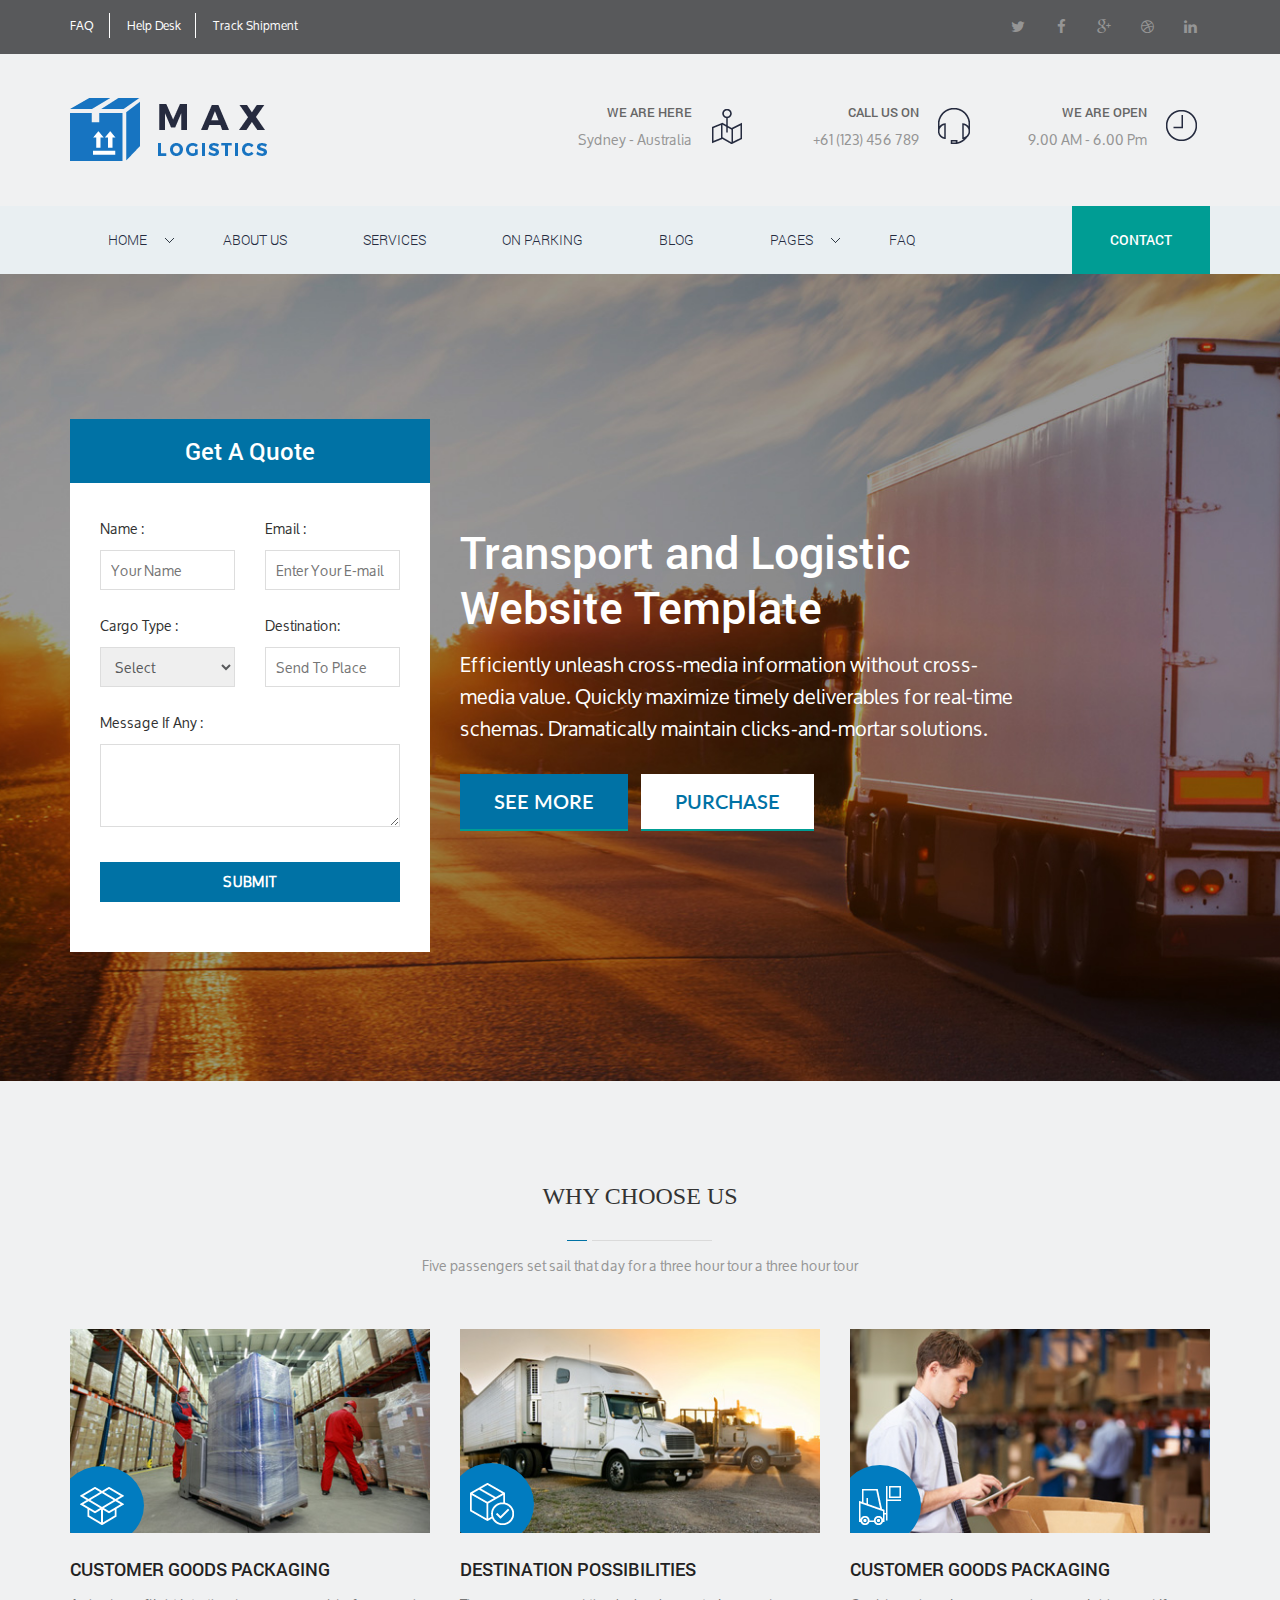
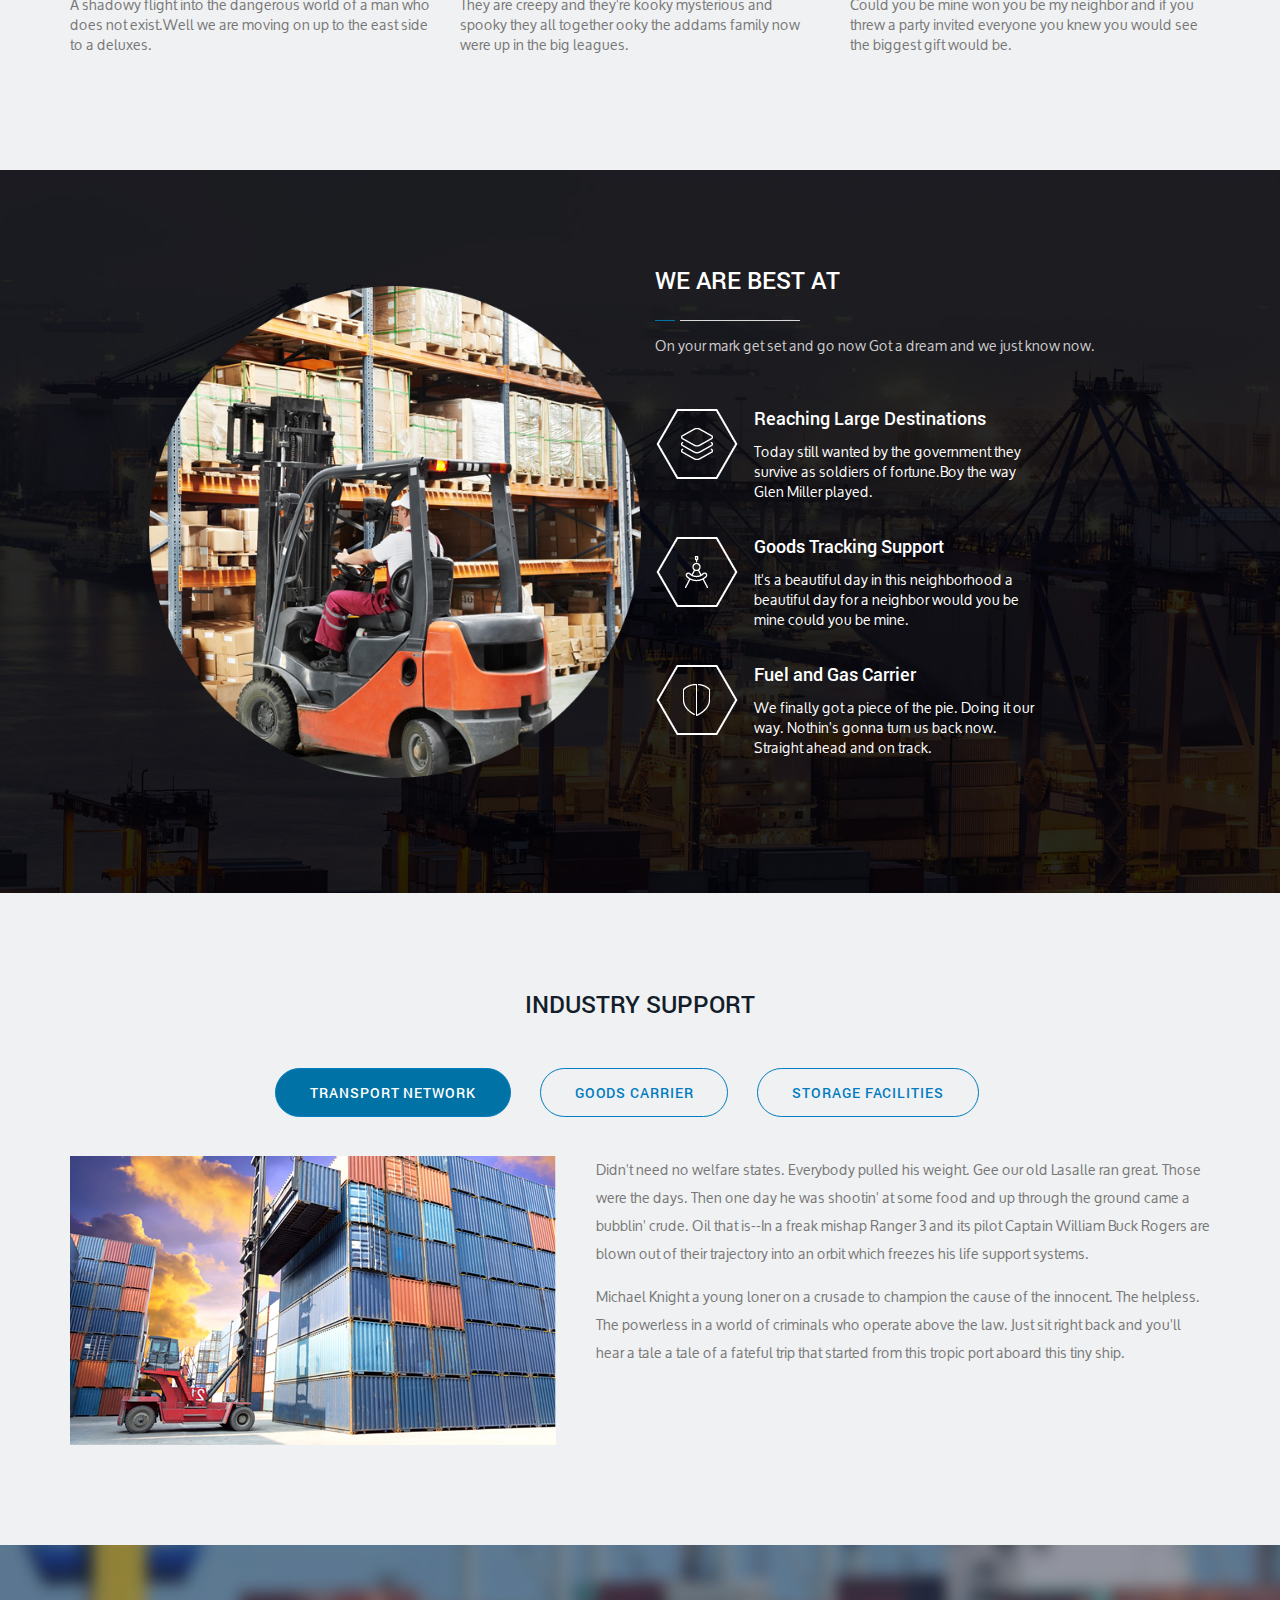
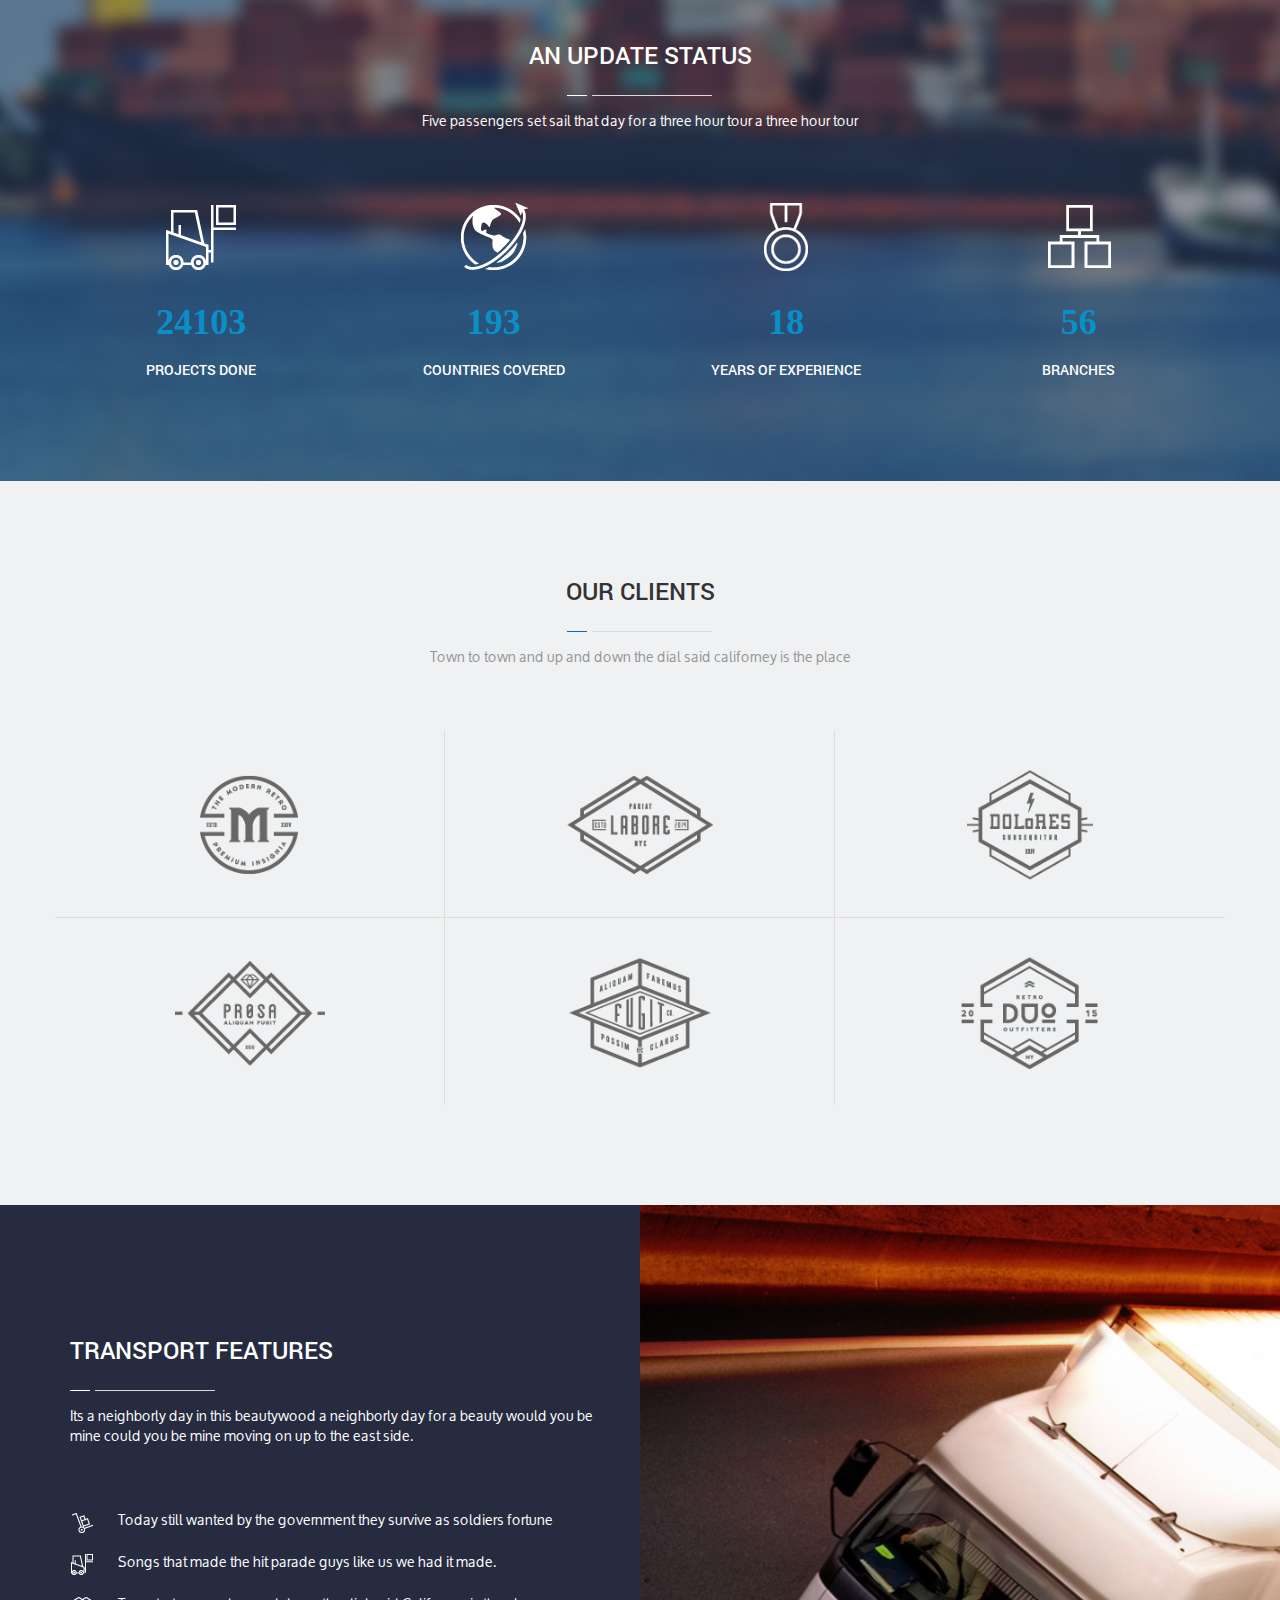
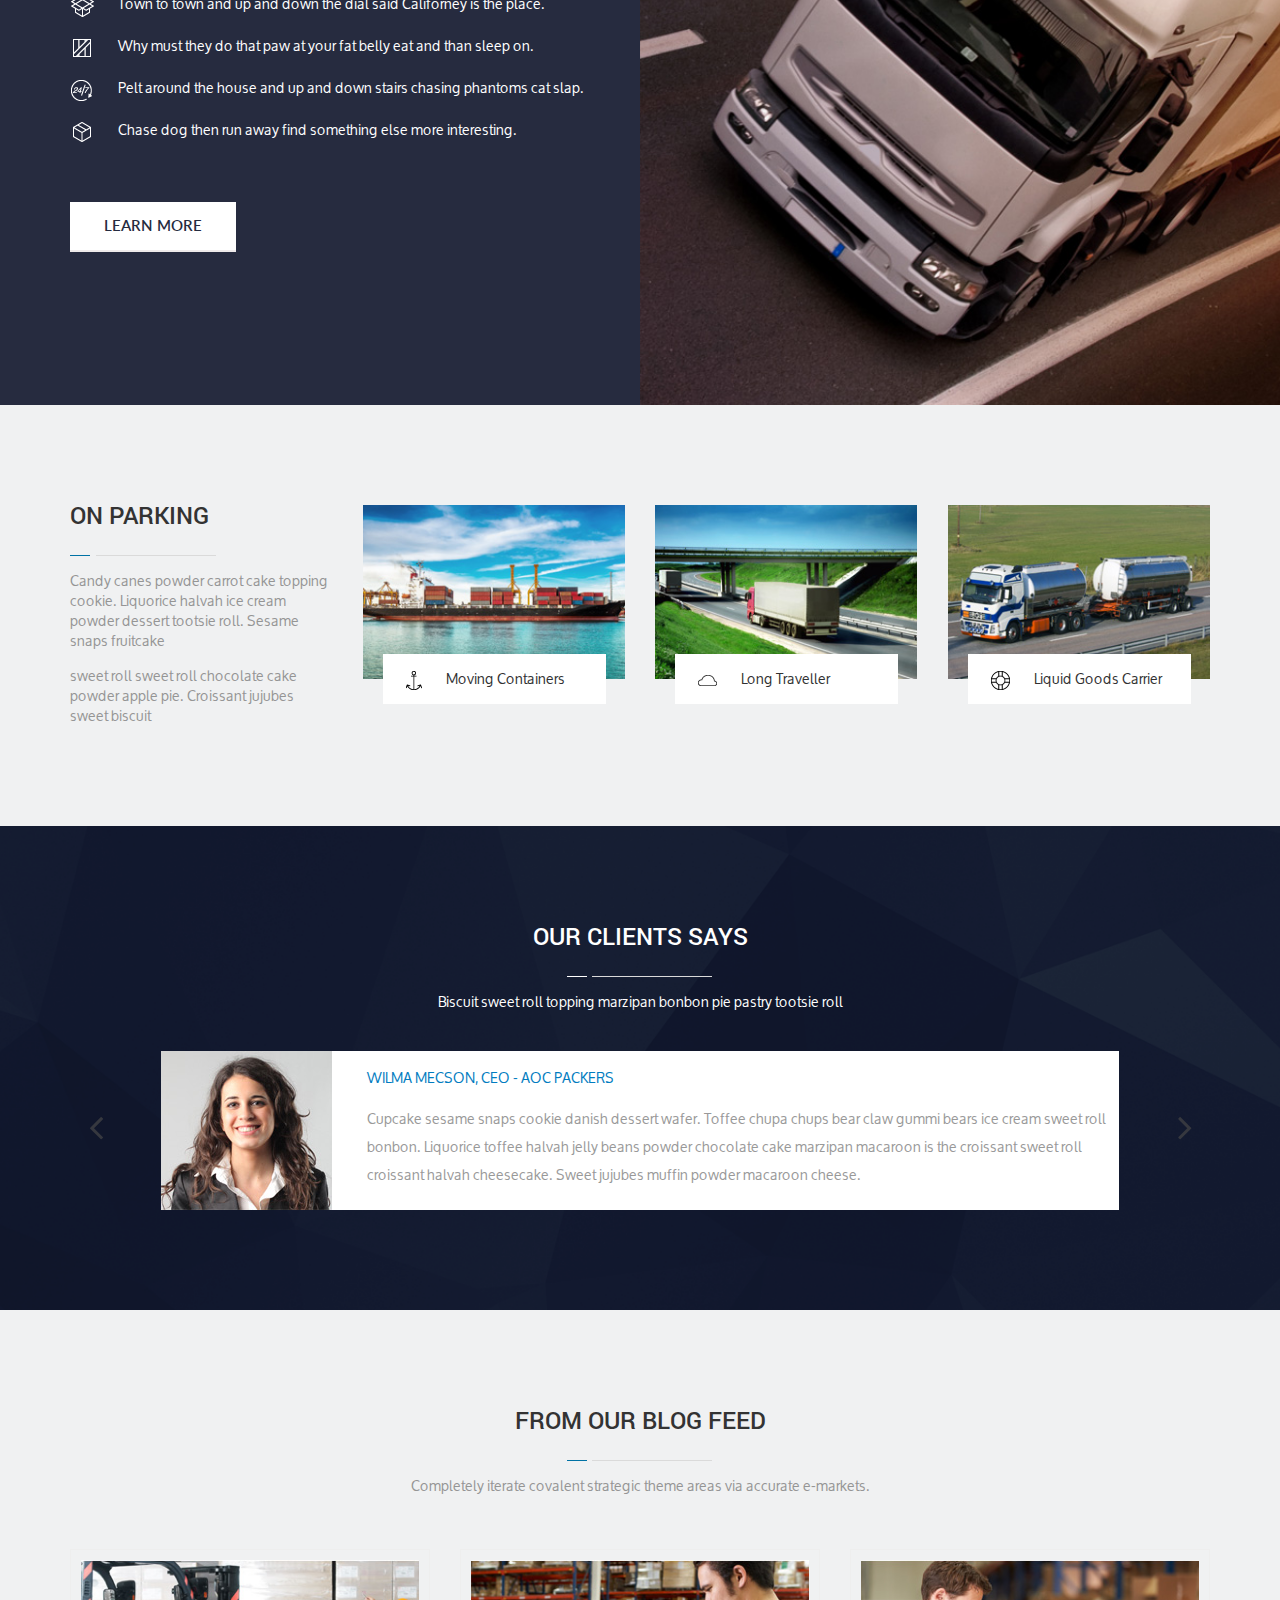
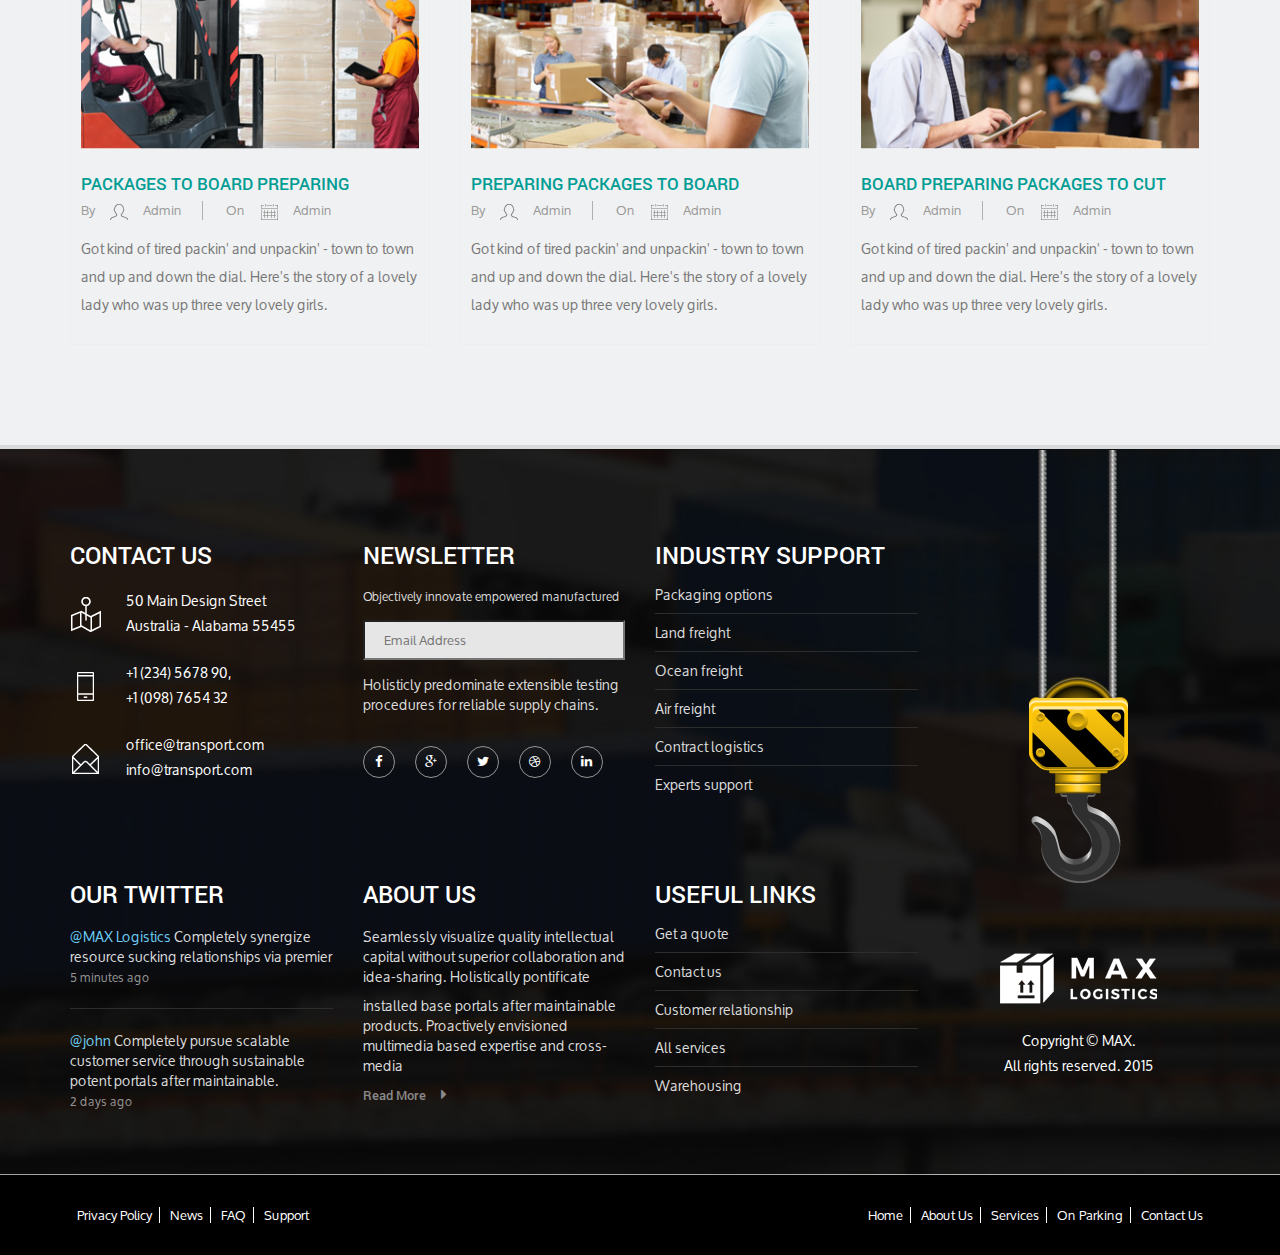
<file: index-two.html>
<!DOCTYPE html>
<!--[if IE]><![endif]-->
<!--[if lt IE 7 ]> <html lang="en" class="ie6">    <![endif]-->
<!--[if IE 7 ]>    <html lang="en" class="ie7">    <![endif]-->
<!--[if IE 8 ]>    <html lang="en" class="ie8">    <![endif]-->
<!--[if IE 9 ]>    <html lang="en" class="ie9">    <![endif]-->
<!--[if (gt IE 9)|!(IE)]><!-->
<html lang="en"><!--<![endif]-->
 	<head>
	    <meta charset="utf-8">
	    <meta http-equiv="X-UA-Compatible" content="IE=edge">
	    <meta name="viewport" content="width=device-width, initial-scale=1">
	    <title>Max-Logistic</title>
		<!-- fonts files -->
		<link href='http://fonts.googleapis.com/css?family=Open+Sans:400,300,600,700,800' rel='stylesheet' type='text/css'>
		<link rel="stylesheet" href="fonts/fonts.css">
		
		<!-- CSS files -->

	    <!-- Bootstrap css -->
	    <link rel="stylesheet" href="css/bootstrap.min.css">
	    <!-- UIkit CSS -->
	    <link rel="stylesheet" href="css/uikit.min.css">

	    <!-- Owl carousel 2 css -->
	    <link rel="stylesheet" href="css/owl.carousel.css">

	    <!-- SLIDER REVOLUTION 4.x CSS SETTINGS -->
	    <link rel="stylesheet" type="text/css" href="js/rs-plugin/css/extralayers.css" media="screen" />	
		<link rel="stylesheet" type="text/css" href="js/rs-plugin/css/settings.css" media="screen" />

	    <!-- Theme -->
        <link rel="stylesheet" href="css/reset.css">

	    <!-- Custom css -->
	    <link rel="stylesheet" href="style.css">

	    <!-- Favicons -->
	    <link rel="apple-touch-icon-precomposed" href="images/apple-touch-icon-precomposed.png">
	    <link rel="shortcut icon" type="image/png" href="images/favicon.ico"/>

	    <!-- HTML5 shim and Respond.js for IE8 support of HTML5 elements and media queries -->
	    <!-- WARNING: Respond.js doesn't work if you view the page via file:// -->
	    <!--[if lt IE 9]>
	      <script src="js/html5shiv.min.js"></script>
	      <script src="js/respond.min.js"></script>
	    <![endif]-->

	</head>
  	<body id="home_two">
    
		
		<!-- Start Header Area -->
		<header class="header_area">
			<div class="header_top_area">
				<div class="container">
					<div class="row">
						<div class="header_top clearfix">
							<div class="col-md-6 col-sm-6">
								<nav class="header_top_menu">
									<ul class="menu">
										<li><a href="#">Faq</a></li>
										<li><a href="#">Help Desk</a></li>
										<li><a href="#">Track Shipment</a></li>
									</ul>
								</nav>
							</div>
							<div class="col-md-6 col-sm-6">
								<div class="header_top_social floatright">
									<ul class="menu">
										<li><a href="#"><i class="fa fa-twitter"></i></a></li>
										<li><a href="#"><i class="fa fa-facebook"></i></a></li>
										<li><a href="#"><i class="fa fa-google-plus"></i></a></li>
										<li><a href="#"><i class="fa fa-dribbble"></i></a></li>
										<li><a href="#"><i class="fa fa-linkedin"></i></a></li>
									</ul>
								</div>
							</div>
						</div>
					</div>
				</div>
			</div>
			<div class="header_logo_area">
				<div class="container">
					<div class="row">
						<div class="header_logo clearfix">
							<div class="col-md-5 col-sm-3">
								<div class="site_logo">
									<a href="index.html"><img src="images/site-logo-one.png" alt="site logo"></a>
								</div>
							</div>
							<div class="col-md-7 col-sm-9">
								<div class="row">
									<div class="header_top_service clearfix">
										<div class="col-md-4 col-sm-4">
											<div class="header_we_are clearfix">
												<dl>
													<dt>We Are Here</dt>
													<dd>Sydney  -  Australia</dd>
												</dl>
												<i><img src="images/we-are-here.png" alt=""></i>
											</div>
										</div>
										<div class="col-md-4 col-sm-4">
											<div class="header_we_are clearfix">
												<dl>
													<dt>Call Us On</dt>
													<dd><a href="tel:+61-(123)-456-789">+61 (123) 456 789</a></dd>
												</dl>
												<i><img src="images/call-us-on.png" alt=""></i>
											</div>
										</div>
										<div class="col-md-4 col-sm-4">
											<div class="header_we_are clearfix">
												<dl>
													<dt>We Are Open</dt>
													<dd>9.00 AM  -  6.00 Pm</dd>
												</dl>
												<i><img src="images/we-are-open.png" alt=""></i>
											</div>
										</div>
									</div>
								</div>
							</div>
						</div>
					</div>
				</div>
			</div>
			<div class="header_bottom_area">
				<div class="container">
					<div class="row">
						<div class="main_menu">
				            <nav class="navbar navbar-default">
				                <!-- Brand and toggle get grouped for better mobile display -->
				                <div class="navbar-header">
				                  <button type="button" class="navbar-toggle collapsed" data-toggle="collapse" data-target="#bs-example-navbar-collapse-1">
				                    <span class="sr-only">Toggle navigation</span>
				                    <span class="icon-bar"></span>
				                    <span class="icon-bar"></span>
				                    <span class="icon-bar"></span>
				                  </button>
				                  <!-- <a class="navbar-brand" href="#"><img src="img/logo-seven.png" alt=""></a> -->
				                </div>

				                <!-- Collect the nav links, forms, and other content for toggling -->
				                <div class="collapse navbar-collapse" id="bs-example-navbar-collapse-1">
				                  <ul class="nav navbar-nav">
				                    <li role="presentation" class="dropdown">
                                        <a id="drop1" href="#" class="dropdown-toggle" data-toggle="dropdown" aria-haspopup="true" role="button" aria-expanded="false">
                                          Home
                                        </a>
										<ul id="menu1" class="dropdown-menu" role="menu">
                                          <li role="presentation"><a role="menuitem" tabindex="-1" href="index.html">Home Version One</a></li>
                                          <li role="presentation"><a role="menuitem" tabindex="-1" href="index-two.html">Home Version Two</a></li>
                                        </ul>
				                    </li>
				                    <li><a href="about-us.html">About us</a></li>
				                    <li><a href="services.html">Services</a></li>
				                    <li><a href="on-parking.html">On Parking</a></li>
				                    <li><a href="blog.html">Blog</a></li>
				                    <li role="presentation" class="dropdown">
                                        <a id="drop2" href="#" class="dropdown-toggle" data-toggle="dropdown" aria-haspopup="true" role="button" aria-expanded="false">
                                          Pages
                                        </a>
                                        <ul id="menu2" class="dropdown-menu" role="menu">
                                          <li role="presentation"><a role="menuitem" tabindex="-1" href="index.html">Home Version One</a></li>
                                          <li role="presentation"><a role="menuitem" tabindex="-1" href="index-two.html">Home Version Two</a></li>
                                          <li role="presentation"><a role="menuitem" tabindex="-1" href="about-us.html">About us</a></li>
                                          <li role="presentation"><a role="menuitem" tabindex="-1" href="blog.html">Blog</a></li>
                                          <li role="presentation"><a role="menuitem" tabindex="-1" href="single-blog.html">Single Blog</a></li>
                                          <li role="presentation"><a role="menuitem" tabindex="-1" href="contact.html">Contact Us</a></li>
                                          <li role="presentation"><a role="menuitem" tabindex="-1" href="faq.html">FAQ</a></li>
                                          <li role="presentation"><a role="menuitem" tabindex="-1" href="faq-accordion.html">Faq Accordion</a></li>
                                          <li role="presentation"><a role="menuitem" tabindex="-1" href="on-parking.html">On Parking</a></li>
                                          <li role="presentation"><a role="menuitem" tabindex="-1" href="services.html">Services</a></li>
                                          <li role="presentation"><a role="menuitem" tabindex="-1" href="404.html">404 Page</a></li>
                                        </ul>
                                    </li>
				                    <li><a href="faq.html">Faq</a></li>
				                    <li><a href="contact.html">Contact</a></li>
				                  </ul>
				                </div><!-- /.navbar-collapse -->
				            </nav>
				        </div>
					</div>
				</div>
			</div>
		</header>
		<!-- End Header Area -->


		<!-- Start Mail Slider Area -->
		<section class="main_two_slider_area">
			<div class="container">
				<div class="row">
					<div class="col-md-4 header-form-top col-sm-6">							
						<h2 class="header-contact-title">Get A Quote</h2>							
						<div class="header-contact">
							<form action="#">
								<div class="header-form-left">
									<div class="form-h-name">
									   <p>Name :</p>
									   <input type="text" placeholder="Your Name" />
									</div>
									<div class="form-h-select">
										<p>Cargo Type :</p>
										<select name="orderby" class="orderby">
										   <option value="menu_order" selected="selected">Select</option>
										   <option value="popularity">Option 1</option>
										   <option value="rating">Option 2</option>
										   <option value="date">Option 3</option>
										   <option value="price">Option 4</option>
										   <option value="price-desc">Option 5</option> 
										</select>
									</div>
								</div>
								<div class="header-form-right">
									<div class="form-h-name">
									   <p>Email :</p>
									   <input type="text" placeholder="Enter Your E-mail" />
									</div>
									<div class="form-h-name">
									   <p>Destination:</p>
									   <input type="text" placeholder="Send To Place" />
									</div>
								</div>
								<div class="clearfix"></div>
								<div class="text-area-h">
									<p>Message If Any :</p>
									<textarea name="message" id="message-h" cols="30" rows="10" ></textarea>
									<input type="submit" value="Submit"/>
								</div>
							</form>
						</div>
					</div>
					<div class="col-md-6 col-sm-6">
						<div class="about_transport margin-tb-250">
							<h1>Transport and Logistic Website Template</h1>
							<p>
								Efficiently unleash cross-media information without cross-media value. Quickly maximize timely deliverables for real-time schemas. Dramatically maintain clicks-and-mortar solutions. 
							</p>
							<a href="#" class="btn btn-see">see more</a>
							<a href="#" class="btn btn-see btn-white">purchase</a>
						</div>
					</div>
				</div>
			</div>
		</section>
		<!-- End Mail Slider Area -->
		
		<!-- start why us area -->
		<section class="why_choose_home_two section-padding">
			<div class="container">
				<div class="row">
					<div class="col-md-6 col-md-offset-3">
						<div class="section_title nice_title content-center">
							<h4>Why Choose Us</h4>
							<p>
								Five passengers set sail that day for a three hour tour a three hour tour
							</p>
						</div>
					</div>
				</div>
				<div class="row">
					<div class="section_content clearfix">
						<div class="col-md-4 col-sm-4">
							<div class="single_why_home_two">
								<div class="single_whyhome_two_img">
									<figure>
										<img src="images/single-why-choose-1.jpg" alt="">
										<figcaption>
											<img src="images/why-choose-hover-1.png" alt="">
										</figcaption>
									</figure>
									<h5>Customer Goods Packaging</h5>
									<p>
										A shadowy flight into the dangerous world of a man who does not exist.Well we are moving on up to the east side to a deluxes.
									</p>
								</div>
							</div>
						</div>
						<div class="col-md-4 col-sm-4">
							<div class="single_why_home_two">
								<div class="single_whyhome_two_img">
									<figure>
										<img src="images/single-why-choose-2.jpg" alt="">
										<figcaption>
											<img src="images/why-choose-hover-2.png" alt="">
										</figcaption>
									</figure>
									<h5>Destination Possibilities</h5>
									<p>
										They are creepy and they're kooky mysterious and spooky they all together ooky the addams family now were up in the big leagues.
									</p>
								</div>
							</div>
						</div>
						<div class="col-md-4 col-sm-4">
							<div class="single_why_home_two">
								<div class="single_whyhome_two_img">
									<figure>
										<img src="images/single-why-choose-3.jpg" alt="">
										<figcaption>
											<img src="images/why-choose-hover-3.png" alt="">
										</figcaption>
									</figure>
									<h5>Customer Goods Packaging</h5>
									<p>
										Could you be mine won you be my neighbor and if you threw a party invited everyone you knew you would see the biggest gift would be.
									</p>
								</div>
							</div>
						</div>
					</div>
				</div>
			</div>
		</section>
		<!-- End why us area -->

		<!-- start Weare Best Area -->
		<section class="weare_best_at_area section-padding content-left">
			<div class="container">
				<div class="row">
					<div class="col-md-6 col-md-offset-6 col-sm-12 col-xs-12">
						<div class="section_title nice_title_left">
							<h4>We are Best AT</h4>
							<p>
								On your mark get set and go now Got a dream and we just know now.
							</p>
						</div>
						<div class="section_content clearfix">
							<div class="col-md-9 padding-left-0">
								<div class="single_weare_best_at clearfix">
									<dl>
										<dt>Reaching Large Destinations</dt>
										<dd>
											Today still wanted by the government they survive as soldiers of fortune.Boy the way Glen Miller played.
										</dd>
									</dl>
									<i><img alt="" src="images/about-we-are-best-1.png"></i>
								</div>
							</div>
							<div class="col-md-9 padding-left-0">
								<div class="single_weare_best_at clearfix">
									<dl>
										<dt>Goods Tracking Support</dt>
										<dd>
											It's a beautiful day in this neighborhood a beautiful day for a neighbor would you be mine could you be mine.
										</dd>
									</dl>
									<i><img alt="" src="images/about-we-are-best-2.png"></i>
								</div>
							</div>
							<div class="col-md-9 padding-left-0">
								<div class="single_weare_best_at clearfix">
									<dl>
										<dt>Fuel and Gas Carrier</dt>
										<dd>
											We finally got a piece of the pie. Doing it our way. Nothin's gonna turn us back now. Straight ahead and on track.
										</dd>
									</dl>
									<i><img alt="" src="images/about-we-are-best-3.png"></i>
								</div>
							</div>
						</div>
					</div>
				</div>
			</div>
		</section>
		<!-- End Weare Best Area -->

		<!-- start Industry Support area -->
		<section class="industry_support_area section-padding">
			<div class="container">
				<div class="row">
					<div class="col-md-6 col-md-offset-3">
						<div class="section_title content-center">
							<h4>Industry Support</h4>
						</div>
					</div>
				</div>
				<div class="row">
					<div class="section_content clearfix content-left">
						<div class="col-md-12">

						  <!-- Nav tabs -->
						  <ul class="nav nav-tabs" role="tablist">
						    <li role="presentation" class="active"><a href="#transport_network" aria-controls="transport_network" role="tab" data-toggle="tab">Transport Network</a></li>
						    <li role="presentation"><a href="#goods_carrier" aria-controls="goods_carrier" role="tab" data-toggle="tab">Goods Carrier</a></li>
						    <li role="presentation"><a href="#storage_facilities" aria-controls="storage_facilities" role="tab" data-toggle="tab">Storage Facilities</a></li>
						  </ul>

						  <!-- Tab panes -->
						  <div class="tab-content">
						    <div role="tabpanel" class="tab-pane active" id="transport_network">
						    	<img src="images/transport-network.jpg" alt="">
						    	<p>
						    		Didn't need no welfare states. Everybody pulled his weight. Gee our old Lasalle ran great. Those were the days. Then one day he was shootin' at some food and up through the ground came a bubblin' crude. Oil that is--In a freak mishap Ranger 3 and its pilot Captain William Buck Rogers are blown out of their trajectory into an orbit which freezes his life support systems.
						    	</p>
						    	<p>
						    		Michael Knight a young loner on a crusade to champion the cause of the innocent. The helpless. The powerless in a world of criminals who operate above the law. Just sit right back and you'll hear a tale a tale of a fateful trip that started from this tropic port aboard this tiny ship.
						    	</p>
						    </div>
						    <div role="tabpanel" class="tab-pane" id="goods_carrier">
						    	<img src="images/goods-carrier.jpg" alt="">
						    	<p>
						    		Michael Knight a young loner on a crusade to champion the cause of the innocent. The helpless. The powerless in a world of criminals who operate above the law. Just sit right back and you'll hear a tale a tale of a fateful trip that started from this tropic port aboard this tiny ship.
						    	</p>
						    	<p>
						    		Didn't need no welfare states. Everybody pulled his weight. Gee our old Lasalle ran great. Those were the days. Then one day he was shootin' at some food and up through the ground came a bubblin' crude. Oil that is--In a freak mishap Ranger 3 and its pilot Captain William Buck Rogers are blown out of their trajectory into an orbit which freezes his life support systems.
						    	</p>
						    </div>
						    <div role="tabpanel" class="tab-pane" id="storage_facilities">
						    	<img src="images/storage-facilities.jpg" alt="">
						    	<p>
						    		Didn't need no welfare states. Everybody pulled his weight. Gee our old Lasalle ran great. Those were the days. Then one day he was shootin' at some food and up through the ground came a bubblin' crude. Oil that is--In a freak mishap Ranger 3 and its pilot Captain William Buck Rogers are blown out of their trajectory into an orbit which freezes his life support systems.
						    	</p>
						    	<p>
						    		Michael Knight a young loner on a crusade to champion the cause of the innocent. The helpless. The powerless in a world of criminals who operate above the law. Just sit right back and you'll hear a tale a tale of a fateful trip that started from this tropic port aboard this tiny ship.
						    	</p>
						    </div>
						  </div>
						</div>
					</div>
				</div>
			</div>
		</section>
		<!-- End Industry Support area -->

		<!-- Start Counter -->
		<section class="logistic_counter_area section-padding">
            <div class="container">
            	<div class="row">
					<div class="col-md-6 col-md-offset-3">
						<div class="section_title nice_title_white content-center">
							<h4>AN Update Status</h4>
							<p>
								Five passengers set sail that day for a three hour tour a three hour tour
							</p>
						</div>
					</div>
				</div>
                <div class="row">
                	<div class="logistic_counter clearfix">
	                    <div class="col-md-3 col-sm-6">
	                        <div class="single-counter">
	                            <img src="images/home_two_counter1.png" alt="project-done">
	                            <span class="counter">24103</span>
	                            <h4>Projects Done</h4>
	                        </div>
	                    </div>
	                    <div class="col-md-3 col-sm-6">
	                        <div class="single-counter">
	                            <img src="images/home_two_counter2.png" alt="project-done">
	                            <span class="counter">193</span>
	                            <h4>Countries Covered</h4>
	                        </div>
	                    </div>
	                    <div class="col-md-3 col-sm-6">
	                        <div class="single-counter">
	                            <img src="images/home_two_counter3.png" alt="project-done">
	                            <span class="counter">18</span>
	                            <h4>Years Of Experience</h4>
	                        </div>
	                    </div>
	                    <div class="col-md-3 col-sm-6">
	                        <div class="single-counter">
	                            <img src="images/home_two_counter4.png" alt="project-done">
	                            <span class="counter">56</span>
	                            <h4>Branches</h4>
	                        </div>
	                    </div>
                	</div>
                </div>
            </div>
        </section>
        <!-- End Counter -->

        <!-- Start Get A Quote Area -->
		<section class="about_client_area section-padding content-center">
			<div class="container">
				<div class="row">
					<div class="col-md-6 col-md-offset-3">
						<div class="section_title nice_title">
							<h4>Our Clients</h4>
							<p>
								Town to town and up and down the dial said californey is the place
							</p>
						</div>
					</div>
				</div>
				<div class="row">
					<div class="section_content">
						<div class="col-md-4 client_border col-sm-4">
							<div class="client_box">
								<a href="#"><img src="images/about-client-seven.png" alt=""></a>
							</div>
						</div>
						<div class="col-md-4 client_border col-sm-4">
							<div class="client_box">
								<a href="#"><img src="images/about-client-eight.png" alt=""></a>
							</div>
						</div>
						<div class="col-md-4 client_border col-sm-4">
							<div class="client_box">
								<a href="#"><img src="images/about-client-nine.png" alt=""></a>
							</div>
						</div>
						<div class="col-md-4 client_border col-sm-4">
							<div class="client_box">
								<a href="#"><img src="images/about-client-ten.png" alt=""></a>
							</div>
						</div>
						<div class="col-md-4 client_border col-sm-4">
							<div class="client_box">
								<a href="#"><img src="images/about-client-eleven.png" alt=""></a>
							</div>
						</div>
						<div class="col-md-4 client_border col-sm-4">
							<div class="client_box">
								<a href="#"><img src="images/about-client-twelve.png" alt=""></a>
							</div>
						</div>
					</div>
				</div>
			</div>
		</section>
		<!-- End Get A Quote Area -->

		<!-- Start Transport Features Area -->
        <section class="transport_features_area">
            <div class="container">
                <div class="row">
                    <div class="col-sm-6">
                    	<div class="transport_features">
	                        <div class="section_title nice_title_white_left">
	                            <h4>Transport Features</h4>
	                            <p>
	                            	Its a neighborly day in this beautywood a neighborly day for a beauty would you be mine could you be mine moving on up to the east side.
	                            </p>
	                        </div>
	                        <div class="section-content">
	                        	<ul>
	                        		<li><img src="images/transport-features-icon1.png" alt="">Today still wanted by the government they survive as soldiers fortune </li>
	                        		<li><img src="images/transport-features-icon2.png" alt="">Songs that made the hit parade guys like us we had it made.</li>
	                        		<li><img src="images/transport-features-icon3.png" alt="">Town to town and up and down the dial said Californey is the place.</li>
	                        		<li><img src="images/transport-features-icon4.png" alt="">Why must they do that paw at your fat belly eat and than sleep on.</li>
	                        		<li><img src="images/transport-features-icon5.png" alt="">Pelt around the house and up and down stairs chasing phantoms cat slap. </li>
	                        		<li><img src="images/transport-features-icon6.png" alt="">Chase dog then run away find something else more interesting.</li>
	                        	</ul>
	                        	<a href="#" class="btn">Learn More</a>
	                        </div>
                    	</div>
                    </div>
                </div>
            </div>
        </section>
        <!-- End Transport Features Area -->


		<!-- Start From Our Blog Area -->
		<section class="on_parking_area section-padding content-center">
			<div class="container">
				<div class="row">
					<div class="col-md-3 col-sm-6">
						<div class="section_title nice_title left content-left">
							<h4>On Parking</h4>
							<p>
								Candy canes powder carrot cake topping cookie. Liquorice halvah ice cream powder dessert tootsie roll. Sesame snaps fruitcake
							</p>
							<p>
								sweet roll sweet roll chocolate cake powder apple pie. Croissant jujubes sweet biscuit
							</p>
						</div>
					</div>
					<div class="col-md-3 col-sm-6">
						<div class="single_on_parking">
							<figure>
								<img src="images/on-parking-one.jpg" alt="">
								<figcaption>
									<i><img src="images/moving-container-one.png" alt=""></i><p>Moving Containers</p>
								</figcaption>
							</figure>
						</div>
					</div>
					<div class="col-md-3 col-sm-6">
						<div class="single_on_parking">
							<figure>
								<img src="images/on-parking-two.jpg" alt="">
								<figcaption>
									<i><img src="images/long-traveller-one.png" alt=""></i><p>Long Traveller</p>
								</figcaption>
							</figure>
						</div>
					</div>
					<div class="col-md-3 col-sm-6">
						<div class="single_on_parking">
							<figure>
								<img src="images/on-parking-three.jpg" alt="">
								<figcaption>
									<i><img src="images/liquid-good-travel-one.png" alt=""></i><p>Liquid Goods Carrier</p>
								</figcaption>
							</figure>
						</div>
					</div>
				</div>
			</div>
		</section>
		<!-- End From Our Blog Area -->

		<!-- Start Client Says Area -->
		<section class="all_testimonial_area  section-padding content-center">
			<div class="container">
				<div class="all_testimonial_container">
					<div class="row">
						<div class="col-md-6 col-md-offset-3">
							<div class="section_title nice_title_white">
								<h4>Our Clients Says</h4>
								<p>
									Biscuit sweet roll topping marzipan bonbon pie pastry tootsie roll
								</p>
							</div>
						</div>
					</div>
					<div class="row">
						<div class="container">
							<div class="all_testimonial">
		                        <div class="single_testi_slider">
		                            <div class="client_home_two_txt content-left">
		                            	<img src="images/client-says-client-1.jpg" alt="">
		                                <h3>Wilma Mecson, Ceo - Aoc Packers</h3>
		                                <p>Cupcake sesame snaps cookie danish dessert wafer. Toffee chupa chups bear claw gummi bears ice cream sweet roll bonbon. Liquorice toffee halvah jelly beans powder chocolate cake marzipan macaroon is the croissant sweet roll croissant halvah cheesecake. Sweet jujubes muffin powder macaroon cheese.</p>
		                            </div>
		                        </div>
		                        <div class="single_testi_slider">
		                            <div class="client_home_two_txt content-left">
		                                <img src="images/client-says-client-2.jpg" alt="">
		                                <h3>Mecson Wilma, Ceo - Pac Packers</h3>
		                                <p>Cupcake sesame snaps cookie danish dessert wafer. Toffee chupa chups bear claw gummi bears ice cream sweet roll bonbon. Liquorice toffee halvah jelly beans powder chocolate cake marzipan macaroon is the croissant sweet roll croissant halvah cheesecake. Sweet jujubes muffin powder macaroon cheese.</p>
		                            </div>
		                        </div>
		                    </div>
							<div class="testi_slider_nav">
				                <i class="fa fa-angle-left testi_prev"></i>
				                <i class="fa fa-angle-right testi_next"></i>
				            </div>
						</div>
					</div>
				</div>
			</div>
		</section>
		<!-- End Client Says Area -->


		<!-- Start From Our Blog Area -->
		<section class="from_our_blog_two section-padding content-center">
			<div class="container">
				<div class="row">
					<div class="col-md-6 col-md-offset-3">
						<div class="section_title nice_title">
							<h4>From Our Blog Feed</h4>
							<p>
								Completely iterate covalent strategic theme areas via accurate e-markets.
							</p>
						</div>
					</div>
				</div>
				<div class="row">
					<div class="section_content content-left">
						<div class="col-md-4 col-sm-6">
							<div class="blog_feed_home">
								<img src="images/from-our-blog-5.jpg" alt="">
								<h6><a href="single-blog.html">Packages to Board Preparing</a></h6>
								<ul>
									<li>By<img src="images/from_our_blog_two_admin.png" alt="">Admin</li>
									<li>On<img src="images/from_our_blog_two_calender.png" alt="">Admin</li>
								</ul>
								<p>
									Got kind of tired packin' and unpackin' - town to town and up and down the dial. Here's the story of a lovely lady who was up three very lovely girls.
								</p>
							</div>
						</div>
						<div class="col-md-4 col-sm-6">
							<div class="blog_feed_home">
								<img src="images/from-our-blog-6.jpg" alt="">
								<h6><a href="single-blog.html">Preparing Packages to Board</a></h6>
								<ul>
									<li>By<img src="images/from_our_blog_two_admin.png" alt="">Admin</li>
									<li>On<img src="images/from_our_blog_two_calender.png" alt="">Admin</li>
								</ul>
								<p>
									Got kind of tired packin' and unpackin' - town to town and up and down the dial. Here's the story of a lovely lady who was up three very lovely girls.
								</p>
							</div>
						</div>
						<div class="col-md-4 col-sm-6">
							<div class="blog_feed_home">
								<img src="images/from-our-blog-7.jpg" alt="">
								<h6><a href="single-blog.html">Board Preparing Packages to cut</a></h6>
								<ul>
									<li>By<img src="images/from_our_blog_two_admin.png" alt="">Admin</li>
									<li>On<img src="images/from_our_blog_two_calender.png" alt="">Admin</li>
								</ul>
								<p>
									Got kind of tired packin' and unpackin' - town to town and up and down the dial. Here's the story of a lovely lady who was up three very lovely girls.
								</p>
							</div>
						</div>
					</div>
				</div>
			</div>
		</section>
		<!-- End From Our Blog Area -->

		
		<!-- Start Footer -->
		<footer class="footer_area">
			<div class="footer_top_area">
				<div class="container">
					<div class="footer_top_up">
						<div class="row">
							<div class="footer_widgets">
								<div class="col-md-3 col-sm-6">
									<div class="single_footer_widgets margin-top-95">
										<h4 class="widget_title">contact Us</h4>
										<ul class="address_list">
											<li>
												<i><img src="images/map-location.png" alt=""></i>
												<dl>
													<dt>50 Main Design Street</dt>
													<dd>Australia - Alabama 55455</dd>
												</dl>
											</li>
											<li>
												<i><img src="images/mobile-icon.png" alt=""></i>
												<dl>
													<dt>+1 (234) 5678 90,</dt>
													<dd>+1 (098) 7654 32</dd>
												</dl>
											</li>
											<li>
												<i><img src="images/message-icon.png" alt=""></i>
												<dl>
													<dt>office@transport.com</dt>
													<dd>info@transport.com</dd>
												</dl>
											</li>
										</ul>
									</div>
								</div>
								<div class="col-md-3 hidden-sm">
									<div class="single_footer_widgets margin-top-95">
										<h4 class="widget_title">Newsletter</h4>
										<p>
											Objectively innovate empowered manufactured
										</p>
										<form action="index.html" class="subscribe_form">
	                                        <input type="text" placeholder="Email Address">
	                                    </form>
	                                    <span>
	                                    	Holisticly predominate extensible testing procedures for reliable supply chains.
	                                    </span>
	                                    <ul class="footer_social_icons">
	                                    	<li><a href="#"><i class="fa fa-facebook"></i></a></li>
	                                    	<li><a href="#"><i class="fa fa-google-plus"></i></a></li>
	                                    	<li><a href="#"><i class="fa fa-twitter"></i></a></li>
	                                    	<li><a href="#"><i class="fa fa-dribbble"></i></a></li>
	                                    	<li><a href="#"><i class="fa fa-linkedin"></i></a></li>
	                                    </ul>
									</div>
								</div>
							</div>
							<div class="col-md-3 col-sm-6">
								<div class="single_footer_widgets margin-top-95">
									<h4 class="widget_title">Industry Support</h4>
									<ul class="industry_support">
										<li><a href="#">Packaging options</a></li>
										<li><a href="#">Land freight</a></li>
										<li><a href="#">Ocean freight</a></li>
										<li><a href="#">Air freight</a></li>
										<li><a href="#">Contract logistics</a></li>
										<li><a href="#">Experts support</a></li>
									</ul>
								</div>
							</div>
							<div class="col-md-3 hidden-sm hidden-xs">
								<div class="single_footer_widgets">
									<div class="footer_fixed_img">
										<img src="images/footer_fixed_img.png" alt="">
									</div>
								</div>
							</div>
						</div>
					</div>
					<div class="footer_top_bottom">
						<div class="row">
							<div class="col-md-3 hidden-sm">
								<div class="single_footer_widgets margin-bottom-65">
									<h4 class="widget_title">Our Twitter</h4>
									<ul class="our_twitter">
										<li>
											<a href="#">@MAX Logistics</a> Completely synergize resource sucking relationships via premier 
											<span>5 minutes ago</span>
										</li>
										<li>
											<a href="#">@john</a> Completely pursue scalable customer service through sustainable potent portals after maintainable.
											<span>2 days ago</span>
										</li>
									</ul>
								</div>
							</div>
							<div class="col-md-3 col-sm-6">
								<div class="single_footer_widgets margin-bottom-65">
									<h4 class="widget_title">About Us</h4>
									<ul class="about_us">
										<li>
											Seamlessly visualize quality intellectual capital without superior collaboration and idea-sharing. Holistically pontificate 
										</li>
										<li>
											installed base portals after maintainable products. Proactively envisioned multimedia based expertise and cross-media
										</li>
										<li><a href="#">Read More <i class="fa fa-caret-right"></i></a></li>
									</ul>
								</div>
							</div>
							<div class="col-md-3 col-sm-6">
								<div class="single_footer_widgets margin-bottom-65">
									<h4 class="widget_title">Useful Links</h4>
									<ul class="industry_support">
										<li><a href="#">Get a quote</a></li>
										<li><a href="#">Contact us</a></li>
										<li><a href="#">Customer relationship</a></li>
										<li><a href="#">All services</a></li>
										<li><a href="#">Warehousing</a></li>
									</ul>
								</div>
							</div>
							<div class="col-md-3 hidden-sm">
								<div class="single_footer_widgets margin-bottom-65">
									<img src="images/footer-logo.png" alt="footer logo">
									<ul class="footer_copyright">
										<li>Copyright © <a href="#">MAX.</a></li>
										<li>All rights reserved. 2015</li>
									</ul>
								</div>
							</div>
						</div>
					</div>
				</div>
			</div>
			<div class="footer_bottom_area">
				<div class="container">
					<div class="row">
						<div class="col-md-6 col-sm-6">
							<div class="footer_bottom_left">
								<nav>
									<ul>
										<li><a href="#">Privacy Policy</a></li>
										<li><a href="#">News</a></li>
										<li><a href="#">FAQ</a></li>
										<li><a href="#">Support</a></li>
									</ul>
								</nav>
							</div>
						</div>
						<div class="col-md-6 col-sm-6">
							<div class="footer_bottom_right floatright">
								<nav>
									<ul>
										<li><a href="#">Home</a></li>
										<li><a href="#">About Us</a></li>
										<li><a href="#">Services</a></li>
										<li><a href="#">On Parking</a></li>
										<li><a href="#">Contact Us</a></li>
									</ul>
								</nav>
							</div>
						</div>
					</div>
				</div>
			</div>
		</footer>
		<!-- End Footer -->


	
		<!-- jQuery Latest version -->
        <script src="js/vendor/jquery-1.11.3.min.js"></script>

        <!-- Bootstrap JS -->
        <script src="js/bootstrap.min.js"></script>
        <!-- UIKIT JS -->
        <script src="js/uikit.min.js"></script>

        <!-- revolution slider js -->
        <script src="js/rs-plugin/js/jquery.themepunch.plugins.min.js"></script>
		<script src="js/rs-plugin/js/jquery.themepunch.revolution.min.js"></script>

        <!-- jQuery Counterup -->
        <script src="js/jquery.counterup.min.js"></script>
		
		<!-- jQuery Waypoints -->
        <script src="js/waypoints.min.js"></script>

        <!-- jQuery owl carousel -->
        <script src="js/owl.carousel.min.js"></script>

        <!-- jQuery VenoBox -->
        <script src="js/venobox.min.js"></script>

        <!-- WOW Animation -->
        <script src="js/wow.js"></script>
           
        <!--Activating WOW Animation only for modern browser-->
        <!--[if !IE]><!-->
            <script type="text/javascript">new WOW().init();</script>
        <!--<![endif]-->

        <!--Oh Yes, IE 9+ Supports animation, lets activate for IE 9+-->
        <!--[if gte IE 9]>
            <script type="text/javascript">new WOW().init();</script>
        <![endif]-->		 

        <!--Opacity & Other IE fix for older browser-->
        <!--[if lte IE 8]>
            <script type="text/javascript" src="js/ie-opacity-polyfill.js"></script>
        <![endif]-->	    

        <!-- jQuery main script -->
        <script src="js/main.js"></script>
  </body>
</html>
</file>
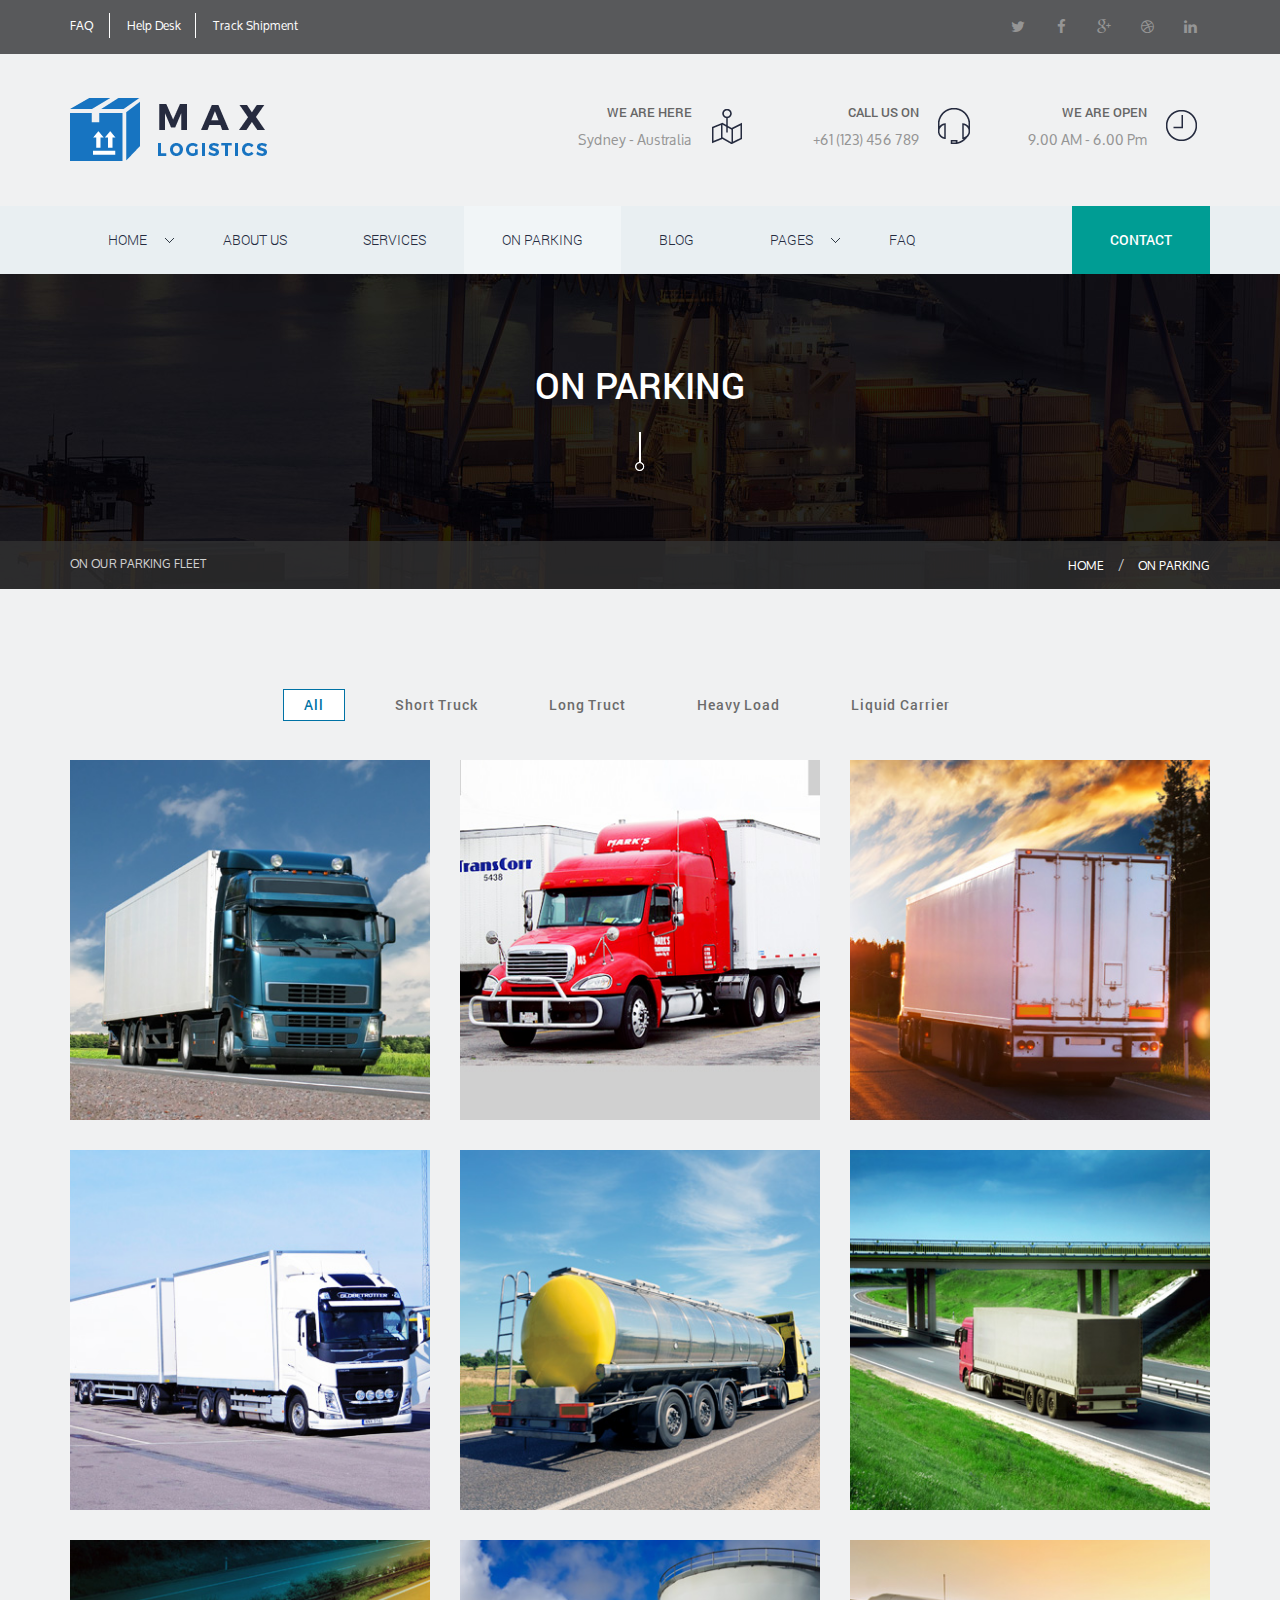
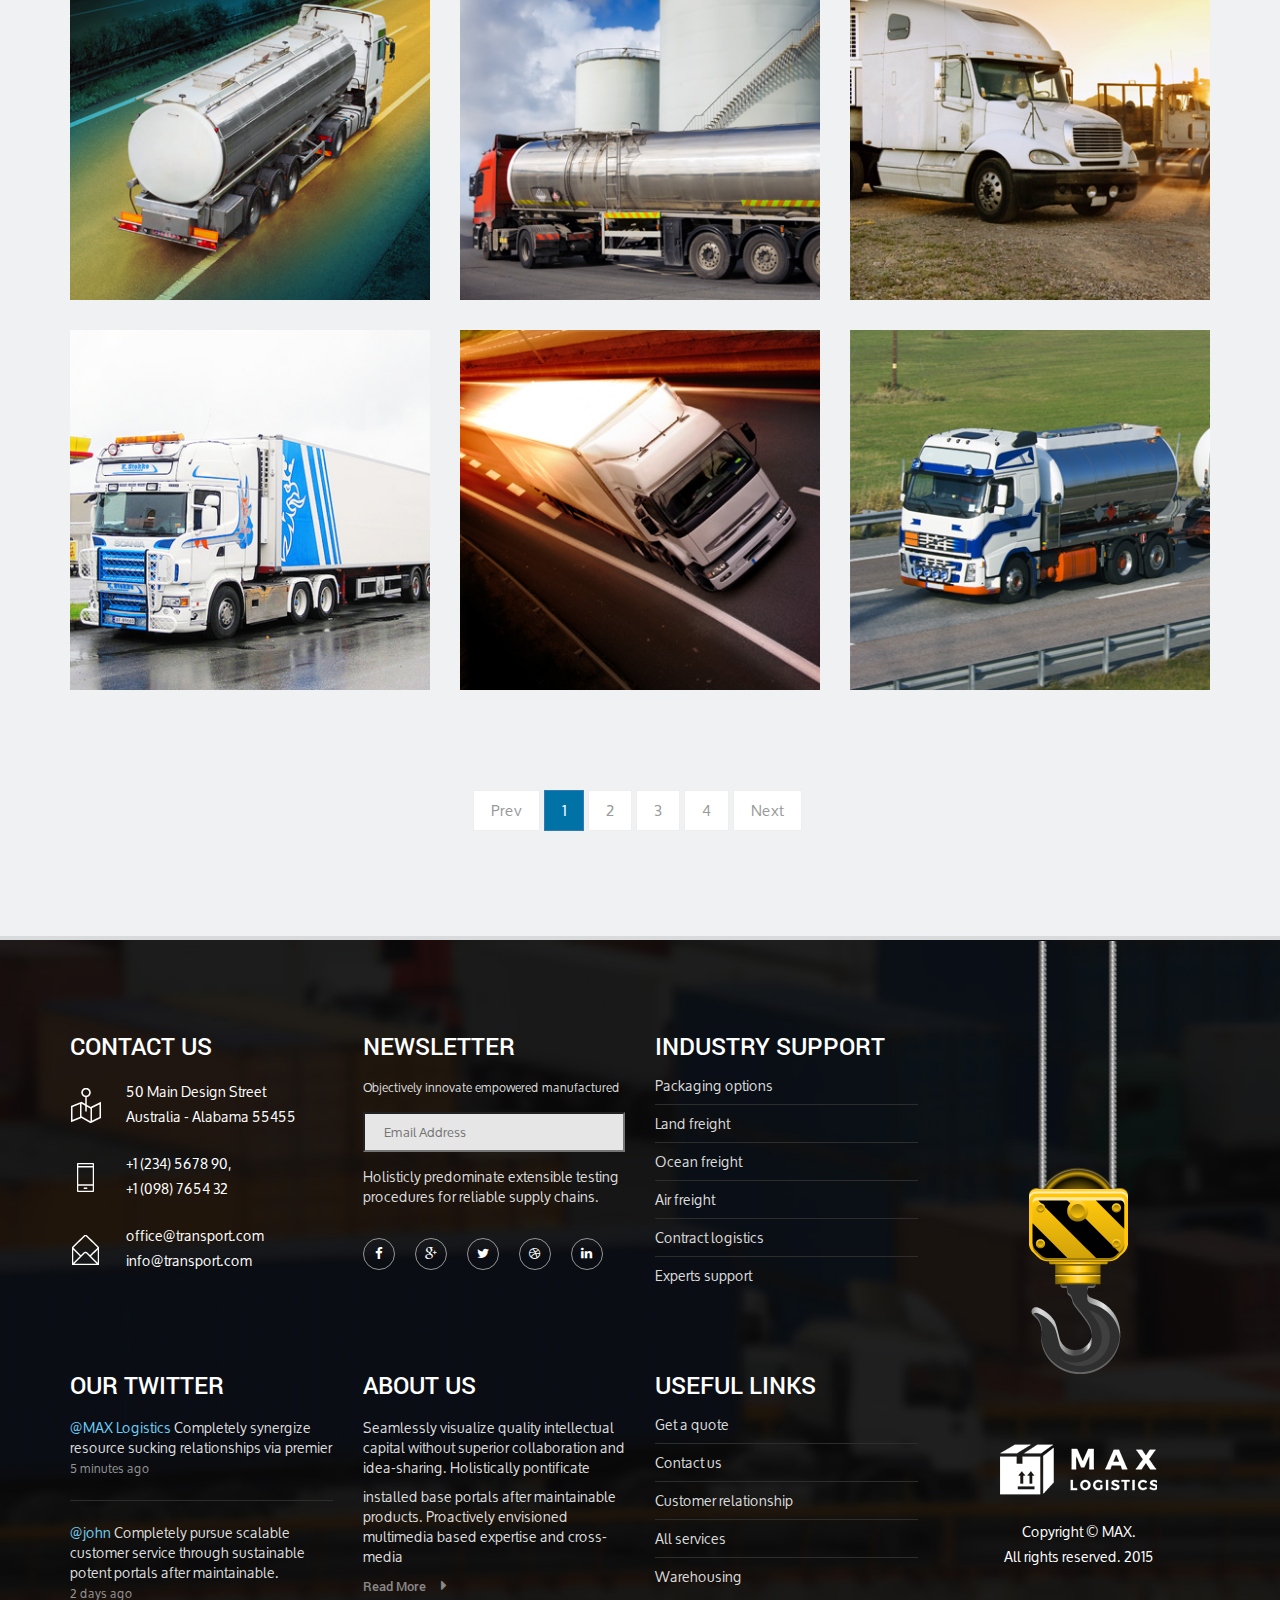
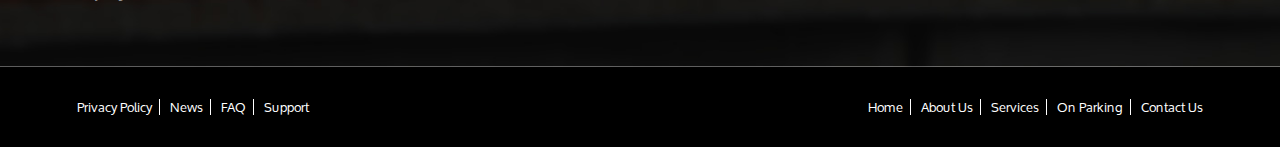
<file: on-parking.html>
<!DOCTYPE html>
<!--[if IE]><![endif]-->
<!--[if lt IE 7 ]> <html lang="en" class="ie6">    <![endif]-->
<!--[if IE 7 ]>    <html lang="en" class="ie7">    <![endif]-->
<!--[if IE 8 ]>    <html lang="en" class="ie8">    <![endif]-->
<!--[if IE 9 ]>    <html lang="en" class="ie9">    <![endif]-->
<!--[if (gt IE 9)|!(IE)]><!-->
<html lang="en"><!--<![endif]-->
 	<head>
	    <meta charset="utf-8">
	    <meta http-equiv="X-UA-Compatible" content="IE=edge">
	    <meta name="viewport" content="width=device-width, initial-scale=1">
	    <title>Max-Logistic</title>
		<!-- fonts files -->
		<link href='http://fonts.googleapis.com/css?family=Open+Sans:400,300,600,700,800' rel='stylesheet' type='text/css'>
		<link rel="stylesheet" href="fonts/fonts.css">
		
		<!-- CSS files -->

	    <!-- Bootstrap css -->
	    <link rel="stylesheet" href="css/bootstrap.min.css">
	    <!-- UIkit CSS -->
	    <link rel="stylesheet" href="css/uikit.min.css">

	    <!-- Owl carousel 2 css -->
	    <link rel="stylesheet" href="css/owl.carousel.css">

	    <!-- SLIDER REVOLUTION 4.x CSS SETTINGS -->
	    <link rel="stylesheet" type="text/css" href="js/rs-plugin/css/extralayers.css" media="screen" />	
		<link rel="stylesheet" type="text/css" href="js/rs-plugin/css/settings.css" media="screen" />

	    <!-- Theme -->
        <link rel="stylesheet" href="css/reset.css">

	    <!-- Custom css -->
	    <link rel="stylesheet" href="style.css">

	    <!-- Favicons -->
	    <link rel="apple-touch-icon-precomposed" href="images/apple-touch-icon-precomposed.png">
	    <link rel="shortcut icon" type="image/png" href="images/favicon.ico"/>

	    <!-- HTML5 shim and Respond.js for IE8 support of HTML5 elements and media queries -->
	    <!-- WARNING: Respond.js doesn't work if you view the page via file:// -->
	    <!--[if lt IE 9]>
	      <script src="js/html5shiv.min.js"></script>
	      <script src="js/respond.min.js"></script>
	    <![endif]-->

	</head>
  	<body id="on_parking_page">
    
		
		<!-- Start Header Area -->
		<header class="header_area">
			<div class="header_top_area">
				<div class="container">
					<div class="row">
						<div class="header_top clearfix">
							<div class="col-md-6 col-sm-6">
								<nav class="header_top_menu">
									<ul class="menu">
										<li><a href="#">Faq</a></li>
										<li><a href="#">Help Desk</a></li>
										<li><a href="#">Track Shipment</a></li>
									</ul>
								</nav>
							</div>
							<div class="col-md-6 col-sm-6">
								<div class="header_top_social floatright">
									<ul class="menu">
										<li><a href="#"><i class="fa fa-twitter"></i></a></li>
										<li><a href="#"><i class="fa fa-facebook"></i></a></li>
										<li><a href="#"><i class="fa fa-google-plus"></i></a></li>
										<li><a href="#"><i class="fa fa-dribbble"></i></a></li>
										<li><a href="#"><i class="fa fa-linkedin"></i></a></li>
									</ul>
								</div>
							</div>
						</div>
					</div>
				</div>
			</div>
			<div class="header_logo_area">
				<div class="container">
					<div class="row">
						<div class="header_logo clearfix">
							<div class="col-md-5 col-sm-3">
								<div class="site_logo">
									<a href="index.html"><img src="images/site-logo-one.png" alt="site logo"></a>
								</div>
							</div>
							<div class="col-md-7 col-sm-9">
								<div class="row">
									<div class="header_top_service clearfix">
										<div class="col-md-4 col-sm-4">
											<div class="header_we_are clearfix">
												<dl>
													<dt>We Are Here</dt>
													<dd>Sydney  -  Australia</dd>
												</dl>
												<i><img src="images/we-are-here.png" alt=""></i>
											</div>
										</div>
										<div class="col-md-4 col-sm-4">
											<div class="header_we_are clearfix">
												<dl>
													<dt>Call Us On</dt>
													<dd><a href="tel:+61-(123)-456-789">+61 (123) 456 789</a></dd>
												</dl>
												<i><img src="images/call-us-on.png" alt=""></i>
											</div>
										</div>
										<div class="col-md-4 col-sm-4">
											<div class="header_we_are clearfix">
												<dl>
													<dt>We Are Open</dt>
													<dd>9.00 AM  -  6.00 Pm</dd>
												</dl>
												<i><img src="images/we-are-open.png" alt=""></i>
											</div>
										</div>
									</div>
								</div>
							</div>
						</div>
					</div>
				</div>
			</div>
			<div class="header_bottom_area">
				<div class="container">
					<div class="row">
						<div class="main_menu">
				            <nav class="navbar navbar-default">
				                <!-- Brand and toggle get grouped for better mobile display -->
				                <div class="navbar-header">
				                  <button type="button" class="navbar-toggle collapsed" data-toggle="collapse" data-target="#bs-example-navbar-collapse-1">
				                    <span class="sr-only">Toggle navigation</span>
				                    <span class="icon-bar"></span>
				                    <span class="icon-bar"></span>
				                    <span class="icon-bar"></span>
				                  </button>
				                  <!-- <a class="navbar-brand" href="#"><img src="img/logo-seven.png" alt=""></a> -->
				                </div>

				                <!-- Collect the nav links, forms, and other content for toggling -->
				                <div class="collapse navbar-collapse" id="bs-example-navbar-collapse-1">
				                  <ul class="nav navbar-nav">
				                    <li role="presentation" class="dropdown">
                                        <a id="drop1" href="#" class="dropdown-toggle" data-toggle="dropdown" aria-haspopup="true" role="button" aria-expanded="false">
                                          Home
                                        </a>
										<ul id="menu1" class="dropdown-menu" role="menu">
                                          <li role="presentation"><a role="menuitem" tabindex="-1" href="index.html">Home Version One</a></li>
                                          <li role="presentation"><a role="menuitem" tabindex="-1" href="index-two.html">Home Version Two</a></li>
                                        </ul>
				                    </li>
				                    <li><a href="about-us.html">About us</a></li>
				                    <li><a href="services.html">Services</a></li>
				                    <li class="active"><a href="on-parking.html">On Parking</a></li>
				                    <li><a href="blog.html">Blog</a></li>
				                    <li role="presentation" class="dropdown">
                                        <a id="drop2" href="#" class="dropdown-toggle" data-toggle="dropdown" aria-haspopup="true" role="button" aria-expanded="false">
                                          Pages
                                        </a>
                                        <ul id="menu2" class="dropdown-menu" role="menu">
                                          <li role="presentation"><a role="menuitem" tabindex="-1" href="index.html">Home Version One</a></li>
                                          <li role="presentation"><a role="menuitem" tabindex="-1" href="index-two.html">Home Version Two</a></li>
                                          <li role="presentation"><a role="menuitem" tabindex="-1" href="about-us.html">About us</a></li>
                                          <li role="presentation"><a role="menuitem" tabindex="-1" href="blog.html">Blog</a></li>
                                          <li role="presentation"><a role="menuitem" tabindex="-1" href="single-blog.html">Single Blog</a></li>
                                          <li role="presentation"><a role="menuitem" tabindex="-1" href="contact.html">Contact Us</a></li>
                                          <li role="presentation"><a role="menuitem" tabindex="-1" href="faq.html">FAQ</a></li>
                                          <li role="presentation"><a role="menuitem" tabindex="-1" href="faq-accordion.html">Faq Accordion</a></li>
                                          <li role="presentation"><a role="menuitem" tabindex="-1" href="on-parking.html">On Parking</a></li>
                                          <li role="presentation"><a role="menuitem" tabindex="-1" href="services.html">Services</a></li>
                                          <li role="presentation"><a role="menuitem" tabindex="-1" href="404.html">404 Page</a></li>
                                        </ul>
                                    </li>
				                    <li><a href="faq.html">Faq</a></li>
				                    <li><a href="contact.html">Contact</a></li>
				                  </ul>
				                </div><!-- /.navbar-collapse -->
				            </nav>
				        </div>
					</div>
				</div>
			</div>
		</header>
		<!-- End Header Area -->


		<!-- start breadcrumb -->
        <section class="breadcrumb_main_area">
            <!-- <div class="container-fluid"> -->
                <div class="row">
                    <div class="breadcrumb_main nice_title content-center">
                        <h3>On Parking</h3>
                        <img src="images/breadcrumb-nice-title-one.png" alt="">
                    </div>
                    <div class="breadcrumb_bg margin-top-70">
                    	<div class="container">
	                    	<div class="col-md-6 padding-left-0 col-sm-6 col-xs-12">
								<h6>On Our Parking Fleet</h6>
	                    	</div>
	                    	<div class="col-md-6 padding-right-0 col-sm-6 col-xs-12">
			                    <ol class="breadcrumb floatright">
			                    	<li><a href="#">Home</a></li>
			                    	<li><a href="#">On Parking</a></li>
			                    </ol>
	                    	</div>
                    	</div>
                    </div>
                </div>
            <!-- </div>  -->
        </section>
        <!-- end breadcrunb -->
		
		
		<section class="all_parking_trucks_area">
			<div class="container">
				<div class="row section-padding">
					<div class="col-md-12">
						<div class="all_parking_trucks">
							<div>

							  <!-- Nav tabs -->
							  <ul class="nav nav-tabs" role="tablist">
							    <li role="presentation" class="active"><a href="#all" aria-controls="all" role="tab" data-toggle="tab">All</a></li>
							    <li role="presentation"><a href="#short-truck" aria-controls="short-truck" role="tab" data-toggle="tab">Short Truck</a></li>
							    <li role="presentation"><a href="#long-truct" aria-controls="long-truct" role="tab" data-toggle="tab">Long Truct</a></li>
							    <li role="presentation"><a href="#heavy-load" aria-controls="heavy-load" role="tab" data-toggle="tab">Heavy Load</a></li>
							    <li role="presentation"><a href="#liquid-carrier" aria-controls="liquid-carrier" role="tab" data-toggle="tab">Liquid Carrier</a></li>
							  </ul>

							  <!-- Tab panes -->
							  <div class="tab-content">
							    <div role="tabpanel" class="tab-pane active" id="all">
							    	<div class="row">
							    		<div class="col-md-4 col-sm-6 col-xs-12">
							    			<div class="single_truck">
								    			<figure>
								    				<a href="#"><img src="images/on-parking-img/on-parking-one.jpg" alt=""></a>
								    				<figcaption class="truck_photo_caption">
					                                    <a data-gall="gall-gallery" class="lightbox vbox-item" href="images/on-parking-img/on-parking-one.jpg"><i class="pe-7s-search"></i></a>
					                                    <span>Long Truck</span>
								    				</figcaption>
								    			</figure>
							    			</div>
							    		</div>
							    		<div class="col-md-4 col-sm-6 col-xs-12">
							    			<div class="single_truck">
								    			<figure>
								    				<a href="#"><img src="images/on-parking-img/on-parking-two.jpg" alt=""></a>
								    				<figcaption class="truck_photo_caption">
					                                    <a data-gall="gall-gallery" class="lightbox vbox-item" href="images/on-parking-img/on-parking-two.jpg"><i class="pe-7s-search"></i></a>
					                                    <span>Short Truck</span>
								    				</figcaption>
								    			</figure>
							    			</div>
							    		</div>
							    		<div class="col-md-4 col-sm-6 col-xs-12">
							    			<div class="single_truck">
								    			<figure>
								    				<a href="#"><img src="images/on-parking-img/on-parking-three.jpg" alt=""></a>
								    				<figcaption class="truck_photo_caption">
					                                    <a data-gall="gall-gallery" class="lightbox vbox-item" href="images/on-parking-img/on-parking-three.jpg"><i class="pe-7s-search"></i></a>
					                                    <span>Heavy Truck</span>
								    				</figcaption>
								    			</figure>
							    			</div>
							    		</div>
							    		<div class="col-md-4 col-sm-6 col-xs-12">
							    			<div class="single_truck">
								    			<figure>
								    				<a href="#"><img src="images/on-parking-img/on-parking-four.jpg" alt=""></a>
								    				<figcaption class="truck_photo_caption">
					                                    <a data-gall="gall-gallery" class="lightbox vbox-item" href="images/on-parking-img/on-parking-four.jpg"><i class="pe-7s-search"></i></a>
					                                    <span>Liquid Truck</span>
								    				</figcaption>
								    			</figure>
							    			</div>
							    		</div>
							    		<div class="col-md-4 col-sm-6 col-xs-12">
							    			<div class="single_truck">
								    			<figure>
								    				<a href="#"><img src="images/on-parking-img/on-parking-five.jpg" alt=""></a>
								    				<figcaption class="truck_photo_caption">
					                                    <a data-gall="gall-gallery" class="lightbox vbox-item" href="images/on-parking-img/on-parking-five.jpg"><i class="pe-7s-search"></i></a>
					                                    <span>Long Truck</span>
								    				</figcaption>
								    			</figure>
							    			</div>
							    		</div>
							    		<div class="col-md-4 col-sm-6 col-xs-12">
							    			<div class="single_truck">
								    			<figure>
								    				<a href="#"><img src="images/on-parking-img/on-parking-six.jpg" alt=""></a>
								    				<figcaption class="truck_photo_caption">
					                                    <a data-gall="gall-gallery" class="lightbox vbox-item" href="images/on-parking-img/on-parking-six.jpg"><i class="pe-7s-search"></i></a>
					                                    <span>Short Truck</span>
								    				</figcaption>
								    			</figure>
							    			</div>
							    		</div>
							    		<div class="col-md-4 col-sm-6 col-xs-12">
							    			<div class="single_truck">
								    			<figure>
								    				<a href="#"><img src="images/on-parking-img/on-parking-seven.jpg" alt=""></a>
								    				<figcaption class="truck_photo_caption">
					                                    <a data-gall="gall-gallery" class="lightbox vbox-item" href="images/on-parking-img/on-parking-seven.jpg"><i class="pe-7s-search"></i></a>
					                                    <span>Heavy Truck</span>
								    				</figcaption>
								    			</figure>
							    			</div>
							    		</div>
							    		<div class="col-md-4 col-sm-6 col-xs-12">
							    			<div class="single_truck">
								    			<figure>
								    				<a href="#"><img src="images/on-parking-img/on-parking-eight.jpg" alt=""></a>
								    				<figcaption class="truck_photo_caption">
					                                    <a data-gall="gall-gallery" class="lightbox vbox-item" href="images/on-parking-img/on-parking-eight.jpg"><i class="pe-7s-search"></i></a>
					                                    <span>Liquid Truck</span>
								    				</figcaption>
								    			</figure>
							    			</div>
							    		</div>
							    		<div class="col-md-4 col-sm-6 col-xs-12">
							    			<div class="single_truck">
								    			<figure>
								    				<a href="#"><img src="images/on-parking-img/on-parking-nine.jpg" alt=""></a>
								    				<figcaption class="truck_photo_caption">
					                                    <a data-gall="gall-gallery" class="lightbox vbox-item" href="images/on-parking-img/on-parking-nine.jpg"><i class="pe-7s-search"></i></a>
					                                    <span>Heavy Truck</span>
								    				</figcaption>
								    			</figure>
							    			</div>
							    		</div>
							    		<div class="col-md-4 col-sm-6 col-xs-12">
							    			<div class="single_truck">
								    			<figure>
								    				<a href="#"><img src="images/on-parking-img/on-parking-ten.jpg" alt=""></a>
								    				<figcaption class="truck_photo_caption">
					                                    <a data-gall="gall-gallery" class="lightbox vbox-item" href="images/on-parking-img/on-parking-ten.jpg"><i class="pe-7s-search"></i></a>
					                                    <span>Long Truck</span>
								    				</figcaption>
								    			</figure>
							    			</div>
							    		</div>
							    		<div class="col-md-4 col-sm-6 col-xs-12">
							    			<div class="single_truck">
								    			<figure>
								    				<a href="#"><img src="images/on-parking-img/on-parking-eleven.jpg" alt=""></a>
								    				<figcaption class="truck_photo_caption">
					                                    <a data-gall="gall-gallery" class="lightbox vbox-item" href="images/on-parking-img/on-parking-eleven.jpg"><i class="pe-7s-search"></i></a>
					                                    <span>Liquid Truck</span>
								    				</figcaption>
								    			</figure>
							    			</div>
							    		</div>
							    		<div class="col-md-4 col-sm-6 col-xs-12">
							    			<div class="single_truck">
								    			<figure>
								    				<a href="#"><img src="images/on-parking-img/on-parking-twelve.jpg" alt=""></a>
								    				<figcaption class="truck_photo_caption">
					                                    <a data-gall="gall-gallery" class="lightbox vbox-item" href="images/on-parking-img/on-parking-twelve.jpg"><i class="pe-7s-search"></i></a>
					                                    <span>Heavy Truck</span>
								    				</figcaption>
								    			</figure>
							    			</div>
							    		</div>
							    	</div>
							    </div>
							    <div role="tabpanel" class="tab-pane" id="short-truck">
							    	<div class="row">
							    		<div class="col-md-4 col-sm-6 col-xs-12">
							    			<div class="single_truck">
								    			<figure>
								    				<a href="#"><img src="images/on-parking-img/on-parking-two.jpg" alt=""></a>
								    				<figcaption class="truck_photo_caption">
					                                    <a data-gall="gall-gallery" class="lightbox vbox-item" href="images/on-parking-img/on-parking-two.jpg"><i class="pe-7s-search"></i></a>
					                                    <span>Short Truck</span>
								    				</figcaption>
								    			</figure>
							    			</div>
							    		</div>
							    		<div class="col-md-4 col-sm-6 col-xs-12">
							    			<div class="single_truck">
								    			<figure>
								    				<a href="#"><img src="images/on-parking-img/on-parking-six.jpg" alt=""></a>
								    				<figcaption class="truck_photo_caption">
					                                    <a data-gall="gall-gallery" class="lightbox vbox-item" href="images/on-parking-img/on-parking-six.jpg"><i class="pe-7s-search"></i></a>
					                                    <span>Short Truck</span>
								    				</figcaption>
								    			</figure>
							    			</div>
							    		</div>
							    		<div class="col-md-4 col-sm-6 col-xs-12">
							    			<div class="single_truck">
								    			<figure>
								    				<a href="#"><img src="images/on-parking-img/on-parking-twelve.jpg" alt=""></a>
								    				<figcaption class="truck_photo_caption">
					                                    <a data-gall="gall-gallery" class="lightbox vbox-item" href="images/on-parking-img/on-parking-twelve.jpg"><i class="pe-7s-search"></i></a>
					                                    <span>Short Truck</span>
								    				</figcaption>
								    			</figure>
							    			</div>
							    		</div>
							    	</div>
							    </div>
							    <div role="tabpanel" class="tab-pane" id="long-truct">
							    	<div class="row">
							    		<div class="col-md-4 col-sm-6 col-xs-12">
							    			<div class="single_truck">
								    			<figure>
								    				<a href="#"><img src="images/on-parking-img/on-parking-ten.jpg" alt=""></a>
								    				<figcaption class="truck_photo_caption">
					                                    <a data-gall="gall-gallery" class="lightbox vbox-item" href="images/on-parking-img/on-parking-ten.jpg"><i class="pe-7s-search"></i></a>
					                                    <span>Long Truck</span>
								    				</figcaption>
								    			</figure>
							    			</div>
							    		</div>
							    		<div class="col-md-4 col-sm-6 col-xs-12">
							    			<div class="single_truck">
								    			<figure>
								    				<a href="#"><img src="images/on-parking-img/on-parking-eleven.jpg" alt=""></a>
								    				<figcaption class="truck_photo_caption">
					                                    <a data-gall="gall-gallery" class="lightbox vbox-item" href="images/on-parking-img/on-parking-eleven.jpg"><i class="pe-7s-search"></i></a>
					                                    <span>Long Truck</span>
								    				</figcaption>
								    			</figure>
							    			</div>
							    		</div>
							    		<div class="col-md-4 col-sm-6 col-xs-12">
							    			<div class="single_truck">
								    			<figure>
								    				<a href="#"><img src="images/on-parking-img/on-parking-twelve.jpg" alt=""></a>
								    				<figcaption class="truck_photo_caption">
					                                    <a data-gall="gall-gallery" class="lightbox vbox-item" href="images/on-parking-img/on-parking-twelve.jpg"><i class="pe-7s-search"></i></a>
					                                    <span>Long Truck</span>
								    				</figcaption>
								    			</figure>
							    			</div>
							    		</div>
							    	</div>
							    </div>
							    <div role="tabpanel" class="tab-pane" id="heavy-load">
							    	<div class="row">
							    		<div class="col-md-4 col-sm-6 col-xs-12">
							    			<div class="single_truck">
								    			<figure>
								    				<a href="#"><img src="images/on-parking-img/on-parking-nine.jpg" alt=""></a>
								    				<figcaption class="truck_photo_caption">
					                                    <a data-gall="gall-gallery" class="lightbox vbox-item" href="images/on-parking-img/on-parking-nine.jpg"><i class="pe-7s-search"></i></a>
					                                    <span>Heavy Truck</span>
								    				</figcaption>
								    			</figure>
							    			</div>
							    		</div>
							    		<div class="col-md-4 col-sm-6 col-xs-12">
							    			<div class="single_truck">
								    			<figure>
								    				<a href="#"><img src="images/on-parking-img/on-parking-three.jpg" alt=""></a>
								    				<figcaption class="truck_photo_caption">
					                                    <a data-gall="gall-gallery" class="lightbox vbox-item" href="images/on-parking-img/on-parking-three.jpg"><i class="pe-7s-search"></i></a>
					                                    <span>Heavy Truck</span>
								    				</figcaption>
								    			</figure>
							    			</div>
							    		</div>
							    		<div class="col-md-4 col-sm-6 col-xs-12">
							    			<div class="single_truck">
								    			<figure>
								    				<a href="#"><img src="images/on-parking-img/on-parking-twelve.jpg" alt=""></a>
								    				<figcaption class="truck_photo_caption">
					                                    <a data-gall="gall-gallery" class="lightbox vbox-item" href="images/on-parking-img/on-parking-twelve.jpg"><i class="pe-7s-search"></i></a>
					                                    <span>Heavy Truck</span>
								    				</figcaption>
								    			</figure>
							    			</div>
							    		</div>
							    	</div>
							    </div>
							    <div role="tabpanel" class="tab-pane" id="liquid-carrier">
							    	<div class="row">
							    		<div class="col-md-4 col-sm-6 col-xs-12">
							    			<div class="single_truck">
								    			<figure>
								    				<a href="#"><img src="images/on-parking-img/on-parking-four.jpg" alt=""></a>
								    				<figcaption class="truck_photo_caption">
					                                    <a data-gall="gall-gallery" class="lightbox vbox-item" href="images/on-parking-img/on-parking-four.jpg"><i class="pe-7s-search"></i></a>
					                                    <span>Liquid Truck</span>
								    				</figcaption>
								    			</figure>
							    			</div>
							    		</div>
							    		<div class="col-md-4 col-sm-6 col-xs-12">
							    			<div class="single_truck">
								    			<figure>
								    				<a href="#"><img src="images/on-parking-img/on-parking-eleven.jpg" alt=""></a>
								    				<figcaption class="truck_photo_caption">
					                                    <a data-gall="gall-gallery" class="lightbox vbox-item" href="images/on-parking-img/on-parking-eleven.jpg"><i class="pe-7s-search"></i></a>
					                                    <span>Liquid Truck</span>
								    				</figcaption>
								    			</figure>
							    			</div>
							    		</div>
							    		<div class="col-md-4 col-sm-6 col-xs-12">
							    			<div class="single_truck">
								    			<figure>
								    				<a href="#"><img src="images/on-parking-img/on-parking-six.jpg" alt=""></a>
								    				<figcaption class="truck_photo_caption">
					                                    <a data-gall="gall-gallery" class="lightbox vbox-item" href="images/on-parking-img/on-parking-six.jpg"><i class="pe-7s-search"></i></a>
					                                    <span>Liquid Truck</span>
								    				</figcaption>
								    			</figure>
							    			</div>
							    		</div>
							    	</div>
							    </div>
							  </div>
							</div>
						</div>
					</div>
					<div class="col-md-12">
						<div class="pagination_number">
							<nav class="content-center margin-top-70">
							  <ul class="pagination">
							    <li>
							      <a href="#" aria-label="Previous">
							        <span aria-hidden="true">Prev</span>
							      </a>
							    </li>
							    <li  class="active"><a href="#">1</a></li>
							    <li><a href="#">2</a></li>
							    <li><a href="#">3</a></li>
							    <li><a href="#">4</a></li>
							    <li>
							      <a href="#" aria-label="Next">
							        <span aria-hidden="true">Next</span>
							      </a>
							    </li>
							  </ul>
							</nav>
						</div>
					</div>
				</div>
			</div>
		</section>

		
		<!-- Start Footer -->
		<footer class="footer_area">
			<div class="footer_top_area">
				<div class="container">
					<div class="footer_top_up">
						<div class="row">
							<div class="footer_widgets">
								<div class="col-md-3 col-sm-6">
									<div class="single_footer_widgets margin-top-95">
										<h4 class="widget_title">contact Us</h4>
										<ul class="address_list">
											<li>
												<i><img src="images/map-location.png" alt=""></i>
												<dl>
													<dt>50 Main Design Street</dt>
													<dd>Australia - Alabama 55455</dd>
												</dl>
											</li>
											<li>
												<i><img src="images/mobile-icon.png" alt=""></i>
												<dl>
													<dt>+1 (234) 5678 90,</dt>
													<dd>+1 (098) 7654 32</dd>
												</dl>
											</li>
											<li>
												<i><img src="images/message-icon.png" alt=""></i>
												<dl>
													<dt>office@transport.com</dt>
													<dd>info@transport.com</dd>
												</dl>
											</li>
										</ul>
									</div>
								</div>
								<div class="col-md-3 hidden-sm">
									<div class="single_footer_widgets margin-top-95">
										<h4 class="widget_title">Newsletter</h4>
										<p>
											Objectively innovate empowered manufactured
										</p>
										<form action="index.html" class="subscribe_form">
	                                        <input type="text" placeholder="Email Address">
	                                    </form>
	                                    <span>
	                                    	Holisticly predominate extensible testing procedures for reliable supply chains.
	                                    </span>
	                                    <ul class="footer_social_icons">
	                                    	<li><a href="#"><i class="fa fa-facebook"></i></a></li>
	                                    	<li><a href="#"><i class="fa fa-google-plus"></i></a></li>
	                                    	<li><a href="#"><i class="fa fa-twitter"></i></a></li>
	                                    	<li><a href="#"><i class="fa fa-dribbble"></i></a></li>
	                                    	<li><a href="#"><i class="fa fa-linkedin"></i></a></li>
	                                    </ul>
									</div>
								</div>
							</div>
							<div class="col-md-3 col-sm-6">
								<div class="single_footer_widgets margin-top-95">
									<h4 class="widget_title">Industry Support</h4>
									<ul class="industry_support">
										<li><a href="#">Packaging options</a></li>
										<li><a href="#">Land freight</a></li>
										<li><a href="#">Ocean freight</a></li>
										<li><a href="#">Air freight</a></li>
										<li><a href="#">Contract logistics</a></li>
										<li><a href="#">Experts support</a></li>
									</ul>
								</div>
							</div>
							<div class="col-md-3 hidden-sm hidden-xs">
								<div class="single_footer_widgets">
									<div class="footer_fixed_img">
										<img src="images/footer_fixed_img.png" alt="">
									</div>
								</div>
							</div>
						</div>
					</div>
					<div class="footer_top_bottom">
						<div class="row">
							<div class="col-md-3 hidden-sm">
								<div class="single_footer_widgets margin-bottom-65">
									<h4 class="widget_title">Our Twitter</h4>
									<ul class="our_twitter">
										<li>
											<a href="#">@MAX Logistics</a> Completely synergize resource sucking relationships via premier 
											<span>5 minutes ago</span>
										</li>
										<li>
											<a href="#">@john</a> Completely pursue scalable customer service through sustainable potent portals after maintainable.
											<span>2 days ago</span>
										</li>
									</ul>
								</div>
							</div>
							<div class="col-md-3 col-sm-6">
								<div class="single_footer_widgets margin-bottom-65">
									<h4 class="widget_title">About Us</h4>
									<ul class="about_us">
										<li>
											Seamlessly visualize quality intellectual capital without superior collaboration and idea-sharing. Holistically pontificate 
										</li>
										<li>
											installed base portals after maintainable products. Proactively envisioned multimedia based expertise and cross-media
										</li>
										<li><a href="#">Read More <i class="fa fa-caret-right"></i></a></li>
									</ul>
								</div>
							</div>
							<div class="col-md-3 col-sm-6">
								<div class="single_footer_widgets margin-bottom-65">
									<h4 class="widget_title">Useful Links</h4>
									<ul class="industry_support">
										<li><a href="#">Get a quote</a></li>
										<li><a href="#">Contact us</a></li>
										<li><a href="#">Customer relationship</a></li>
										<li><a href="#">All services</a></li>
										<li><a href="#">Warehousing</a></li>
									</ul>
								</div>
							</div>
							<div class="col-md-3 hidden-sm">
								<div class="single_footer_widgets margin-bottom-65">
									<img src="images/footer-logo.png" alt="footer logo">
									<ul class="footer_copyright">
										<li>Copyright © <a href="#">MAX.</a></li>
										<li>All rights reserved. 2015</li>
									</ul>
								</div>
							</div>
						</div>
					</div>
				</div>
			</div>
			<div class="footer_bottom_area">
				<div class="container">
					<div class="row">
						<div class="col-md-6 col-sm-6">
							<div class="footer_bottom_left">
								<nav>
									<ul>
										<li><a href="#">Privacy Policy</a></li>
										<li><a href="#">News</a></li>
										<li><a href="#">FAQ</a></li>
										<li><a href="#">Support</a></li>
									</ul>
								</nav>
							</div>
						</div>
						<div class="col-md-6 col-sm-6">
							<div class="footer_bottom_right floatright">
								<nav>
									<ul>
										<li><a href="#">Home</a></li>
										<li><a href="#">About Us</a></li>
										<li><a href="#">Services</a></li>
										<li><a href="#">On Parking</a></li>
										<li><a href="#">Contact Us</a></li>
									</ul>
								</nav>
							</div>
						</div>
					</div>
				</div>
			</div>
		</footer>
		<!-- End Footer -->


	
		<!-- jQuery Latest version -->
        <script src="js/vendor/jquery-1.11.3.min.js"></script>

        <!-- Bootstrap JS -->
        <script src="js/bootstrap.min.js"></script>
        <!-- UIKIT JS -->
        <script src="js/uikit.min.js"></script>

        <!-- revolution slider js -->
        <script src="js/rs-plugin/js/jquery.themepunch.plugins.min.js"></script>
		<script src="js/rs-plugin/js/jquery.themepunch.revolution.min.js"></script>

        <!-- jQuery Counterup -->
        <script src="js/jquery.counterup.min.js"></script>
		
		<!-- jQuery Waypoints -->
        <script src="js/waypoints.min.js"></script>

        <!-- jQuery owl carousel -->
        <script src="js/owl.carousel.min.js"></script>

        <!-- jQuery VenoBox -->
        <script src="js/venobox.min.js"></script>

        <!-- WOW Animation -->
        <script src="js/wow.js"></script>
           
        <!--Activating WOW Animation only for modern browser-->
        <!--[if !IE]><!-->
            <script type="text/javascript">new WOW().init();</script>
        <!--<![endif]-->

        <!--Oh Yes, IE 9+ Supports animation, lets activate for IE 9+-->
        <!--[if gte IE 9]>
            <script type="text/javascript">new WOW().init();</script>
        <![endif]-->		 

        <!--Opacity & Other IE fix for older browser-->
        <!--[if lte IE 8]>
            <script type="text/javascript" src="js/ie-opacity-polyfill.js"></script>
        <![endif]-->	    

        <!-- jQuery main script -->
        <script src="js/main.js"></script>
  </body>
</html>
</file>
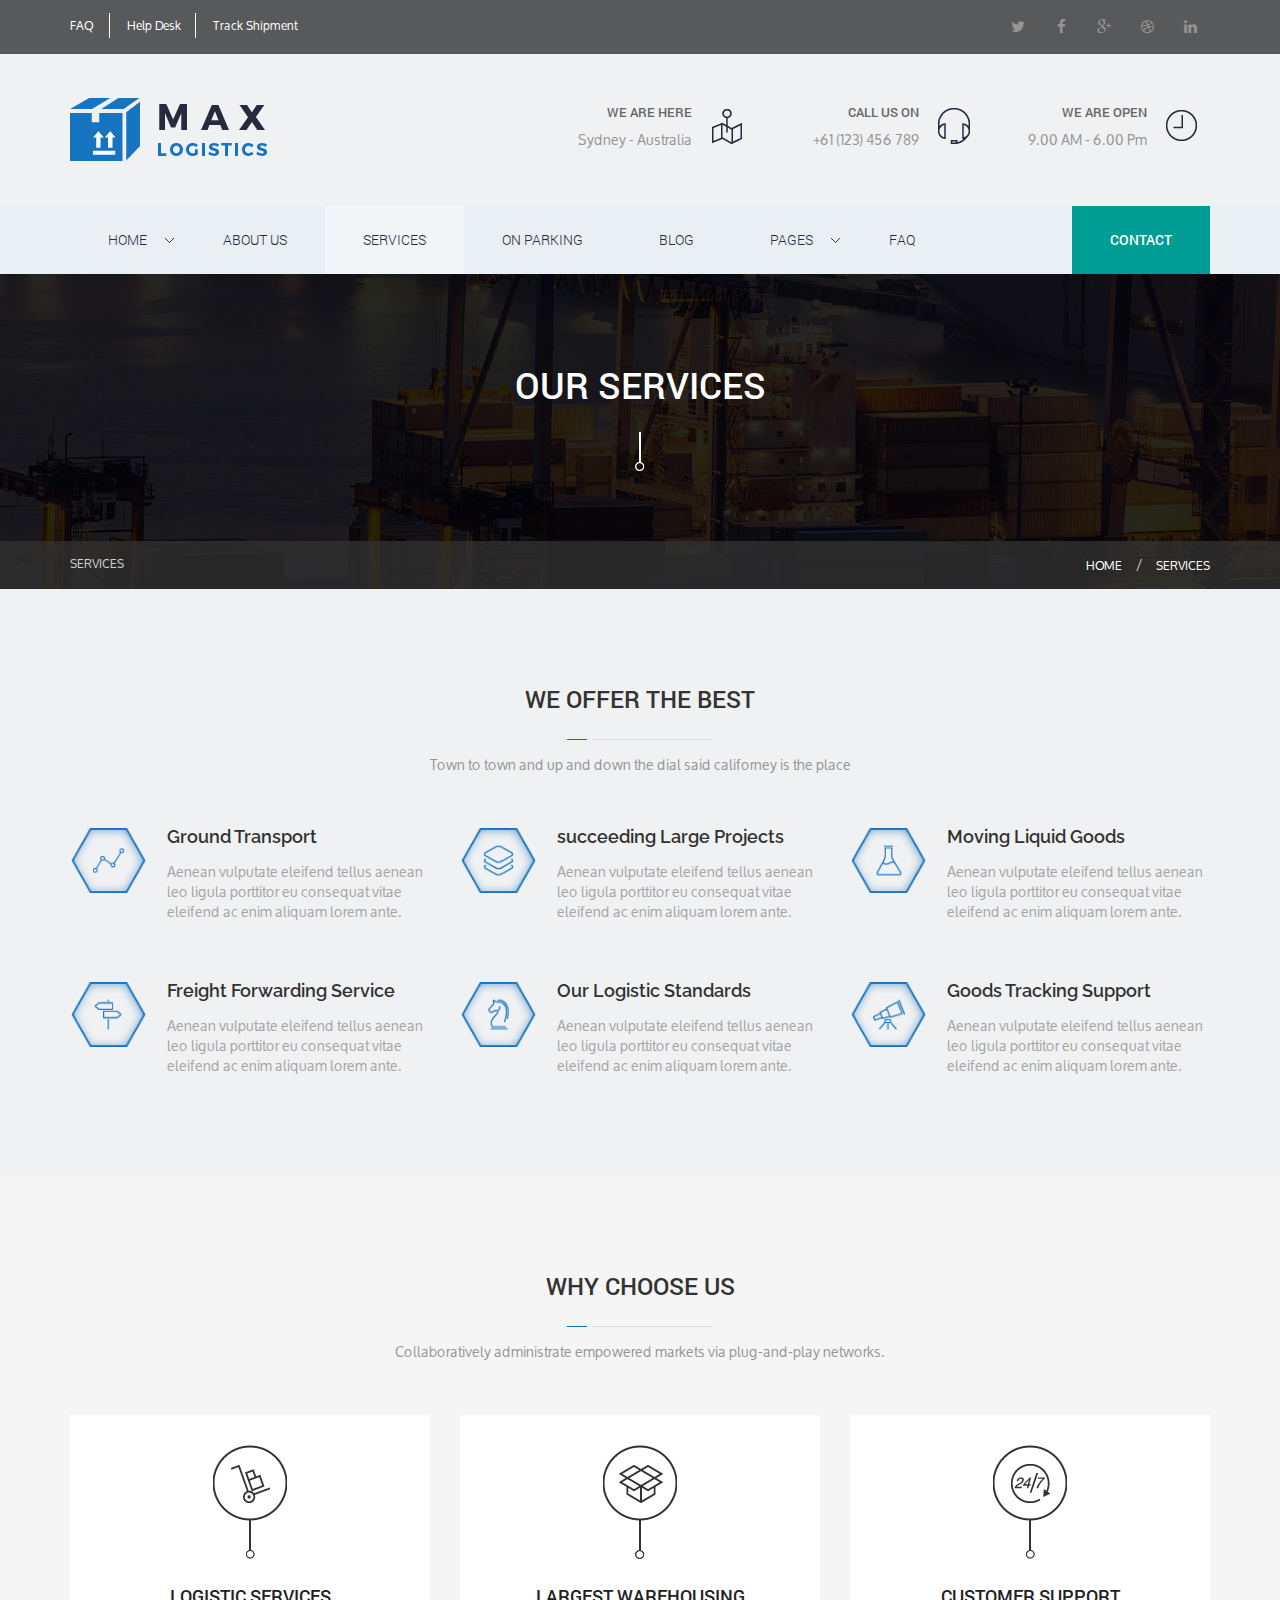
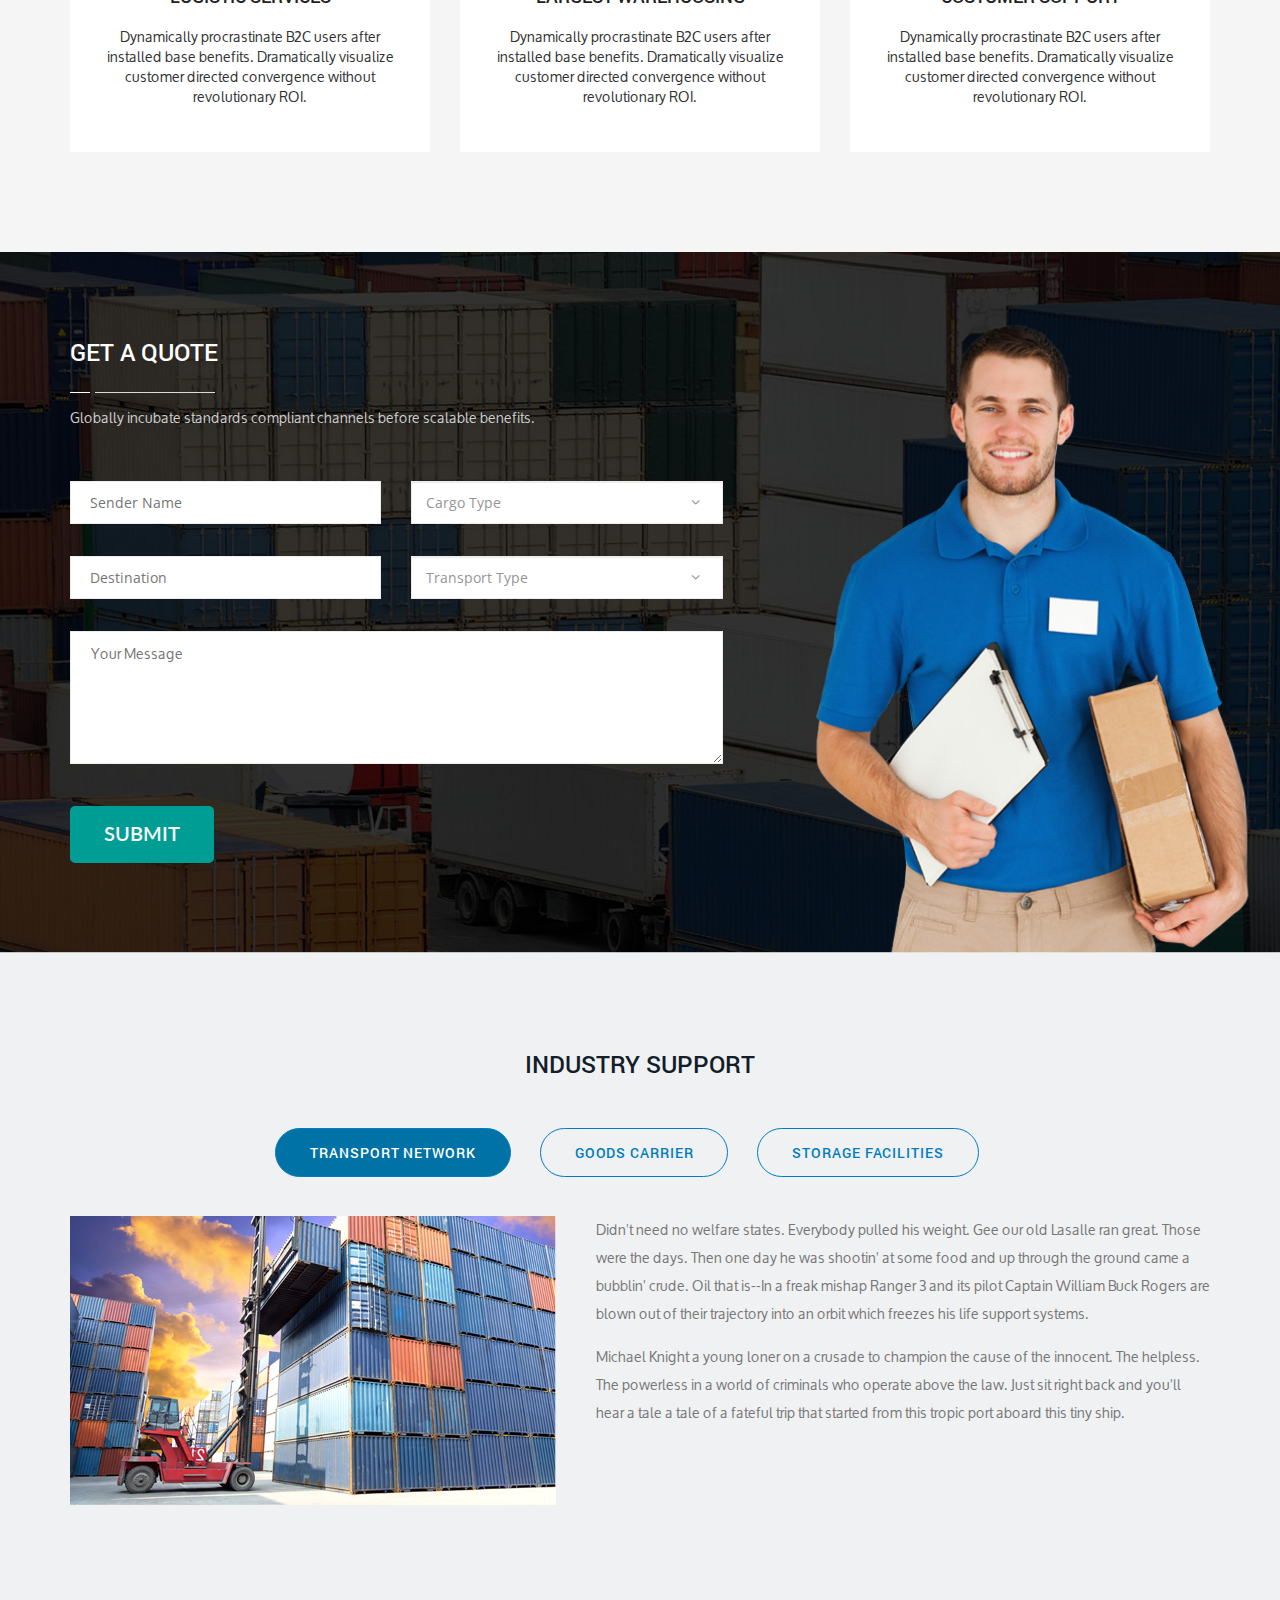
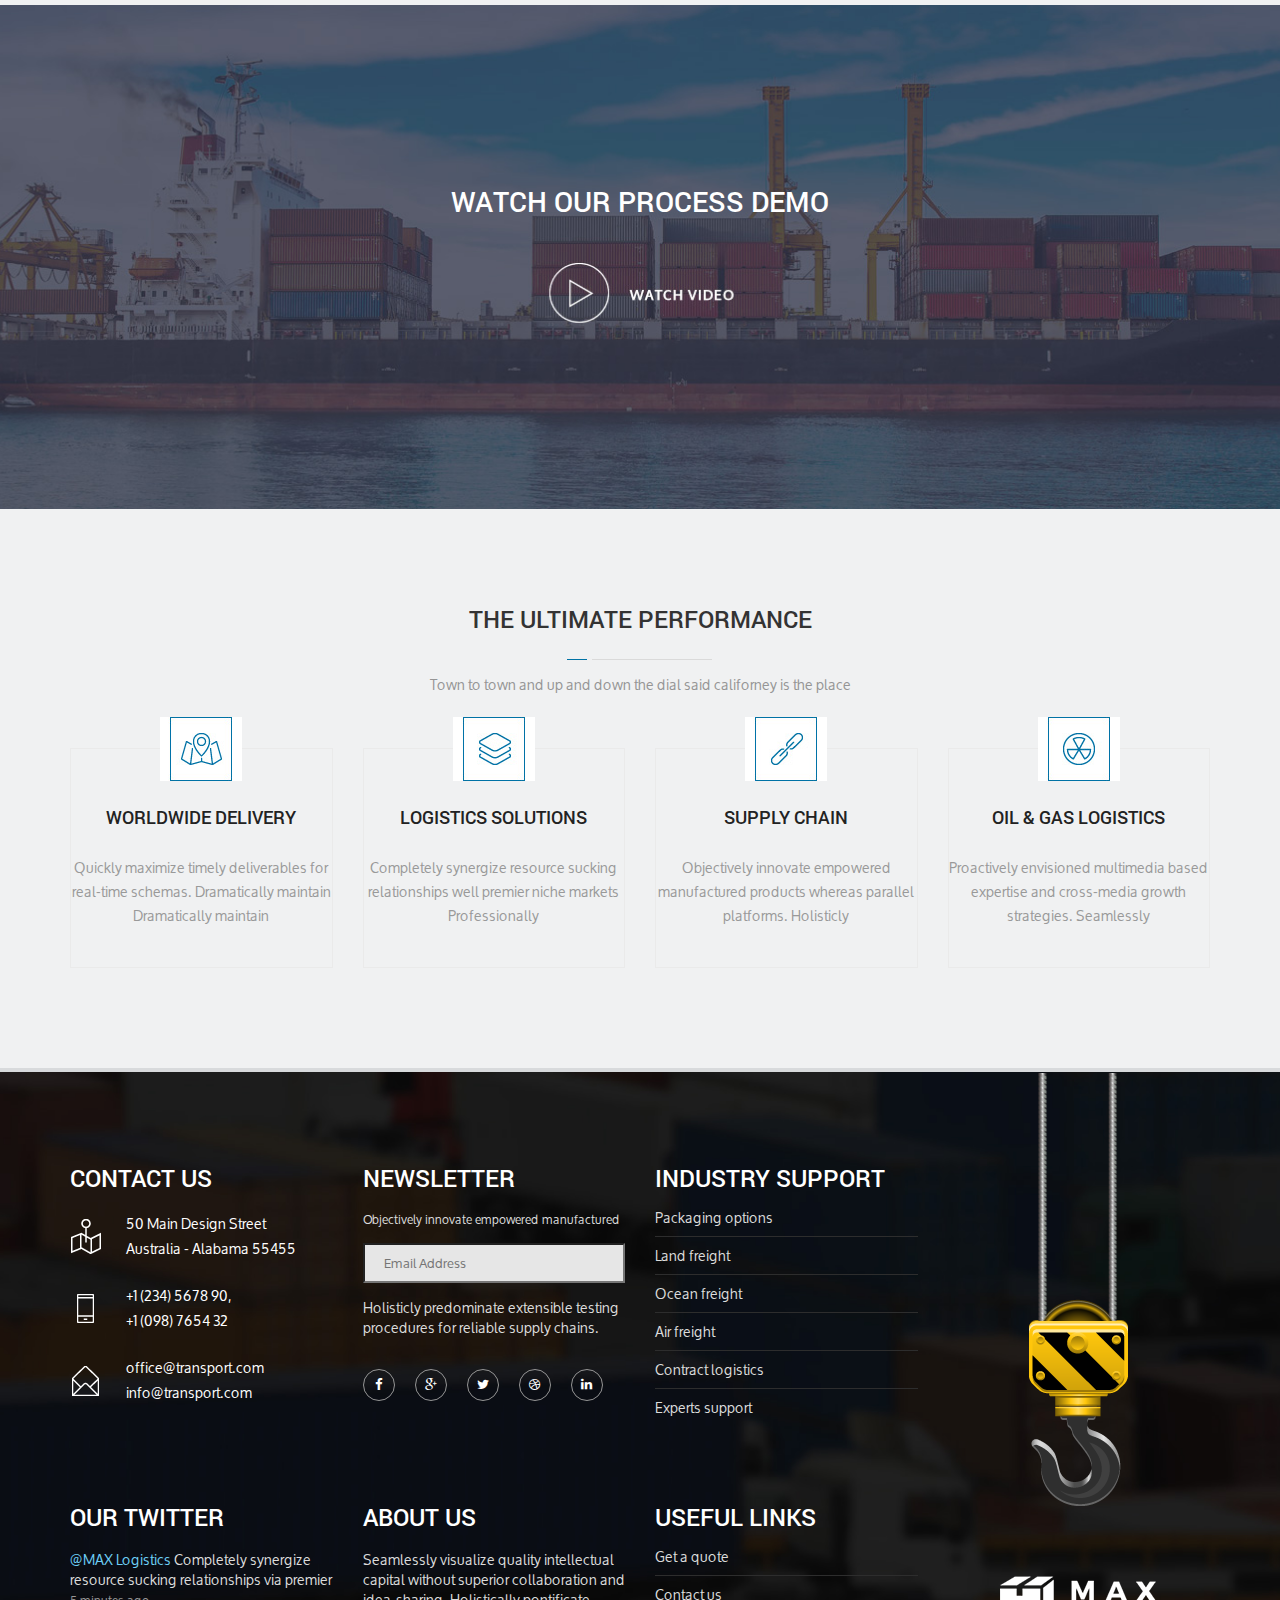
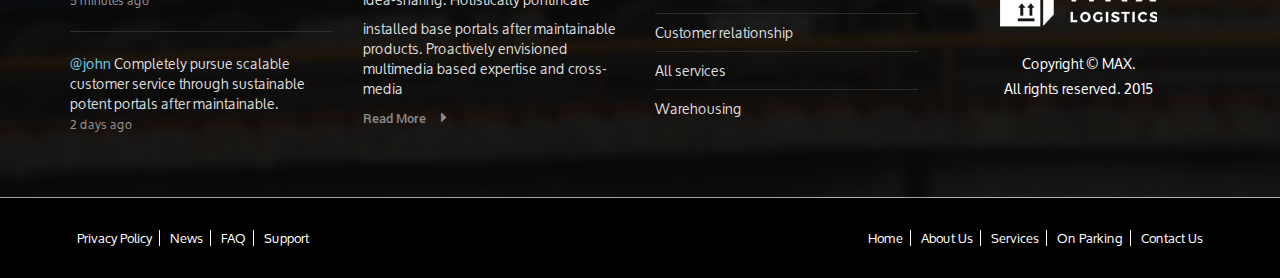
<file: services.html>
<!DOCTYPE html>
<!--[if IE]><![endif]-->
<!--[if lt IE 7 ]> <html lang="en" class="ie6">    <![endif]-->
<!--[if IE 7 ]>    <html lang="en" class="ie7">    <![endif]-->
<!--[if IE 8 ]>    <html lang="en" class="ie8">    <![endif]-->
<!--[if IE 9 ]>    <html lang="en" class="ie9">    <![endif]-->
<!--[if (gt IE 9)|!(IE)]><!-->
<html lang="en"><!--<![endif]-->
 	<head>
	    <meta charset="utf-8">
	    <meta http-equiv="X-UA-Compatible" content="IE=edge">
	    <meta name="viewport" content="width=device-width, initial-scale=1">
	    <title>Max-Logistic</title>
		<!-- fonts files -->
		<link href='http://fonts.googleapis.com/css?family=Open+Sans:400,300,600,700,800' rel='stylesheet' type='text/css'>
		<link href='http://fonts.googleapis.com/css?family=Raleway:400,300,500,600,700,800' rel='stylesheet' type='text/css'>
		<link rel="stylesheet" href="fonts/fonts.css">
		
		<!-- CSS files -->

	    <!-- Bootstrap css -->
	    <link rel="stylesheet" href="css/bootstrap.min.css">
	    <!-- UIkit CSS -->
	    <link rel="stylesheet" href="css/uikit.min.css">

	    <!-- Owl carousel 2 css -->
	    <link rel="stylesheet" href="css/owl.carousel.css">

	    <!-- SLIDER REVOLUTION 4.x CSS SETTINGS -->
	    <link rel="stylesheet" type="text/css" href="js/rs-plugin/css/extralayers.css" media="screen" />	
		<link rel="stylesheet" type="text/css" href="js/rs-plugin/css/settings.css" media="screen" />

	    <!-- Theme -->
        <link rel="stylesheet" href="css/reset.css">

	    <!-- Custom css -->
	    <link rel="stylesheet" href="style.css">

	    <!-- Favicons -->
	    <link rel="apple-touch-icon-precomposed" href="images/apple-touch-icon-precomposed.png">
	    <link rel="shortcut icon" type="image/png" href="images/favicon.ico"/>

	    <!-- HTML5 shim and Respond.js for IE8 support of HTML5 elements and media queries -->
	    <!-- WARNING: Respond.js doesn't work if you view the page via file:// -->
	    <!--[if lt IE 9]>
	      <script src="js/html5shiv.min.js"></script>
	      <script src="js/respond.min.js"></script>
	    <![endif]-->

	</head>
  	<body id="services_page">
    
		
		<!-- Start Header Area -->
		<header class="header_area">
			<div class="header_top_area">
				<div class="container">
					<div class="row">
						<div class="header_top clearfix">
							<div class="col-md-6 col-sm-6">
								<nav class="header_top_menu">
									<ul class="menu">
										<li><a href="#">Faq</a></li>
										<li><a href="#">Help Desk</a></li>
										<li><a href="#">Track Shipment</a></li>
									</ul>
								</nav>
							</div>
							<div class="col-md-6 col-sm-6">
								<div class="header_top_social floatright">
									<ul class="menu">
										<li><a href="#"><i class="fa fa-twitter"></i></a></li>
										<li><a href="#"><i class="fa fa-facebook"></i></a></li>
										<li><a href="#"><i class="fa fa-google-plus"></i></a></li>
										<li><a href="#"><i class="fa fa-dribbble"></i></a></li>
										<li><a href="#"><i class="fa fa-linkedin"></i></a></li>
									</ul>
								</div>
							</div>
						</div>
					</div>
				</div>
			</div>
			<div class="header_logo_area">
				<div class="container">
					<div class="row">
						<div class="header_logo clearfix">
							<div class="col-md-5 col-sm-3">
								<div class="site_logo">
									<a href="index.html"><img src="images/site-logo-one.png" alt="site logo"></a>
								</div>
							</div>
							<div class="col-md-7 col-sm-9">
								<div class="row">
									<div class="header_top_service clearfix">
										<div class="col-md-4 col-sm-4">
											<div class="header_we_are clearfix">
												<dl>
													<dt>We Are Here</dt>
													<dd>Sydney  -  Australia</dd>
												</dl>
												<i><img src="images/we-are-here.png" alt=""></i>
											</div>
										</div>
										<div class="col-md-4 col-sm-4">
											<div class="header_we_are clearfix">
												<dl>
													<dt>Call Us On</dt>
													<dd><a href="tel:+61-(123)-456-789">+61 (123) 456 789</a></dd>
												</dl>
												<i><img src="images/call-us-on.png" alt=""></i>
											</div>
										</div>
										<div class="col-md-4 col-sm-4">
											<div class="header_we_are clearfix">
												<dl>
													<dt>We Are Open</dt>
													<dd>9.00 AM  -  6.00 Pm</dd>
												</dl>
												<i><img src="images/we-are-open.png" alt=""></i>
											</div>
										</div>
									</div>
								</div>
							</div>
						</div>
					</div>
				</div>
			</div>
			<div class="header_bottom_area">
				<div class="container">
					<div class="row">
						<div class="main_menu">
				            <nav class="navbar navbar-default">
				                <!-- Brand and toggle get grouped for better mobile display -->
				                <div class="navbar-header">
				                  <button type="button" class="navbar-toggle collapsed" data-toggle="collapse" data-target="#bs-example-navbar-collapse-1">
				                    <span class="sr-only">Toggle navigation</span>
				                    <span class="icon-bar"></span>
				                    <span class="icon-bar"></span>
				                    <span class="icon-bar"></span>
				                  </button>
				                  <!-- <a class="navbar-brand" href="#"><img src="img/logo-seven.png" alt=""></a> -->
				                </div>

				                <!-- Collect the nav links, forms, and other content for toggling -->
				                <div class="collapse navbar-collapse" id="bs-example-navbar-collapse-1">
				                  <ul class="nav navbar-nav">
				                    <li role="presentation" class="dropdown">
                                        <a id="drop1" href="#" class="dropdown-toggle" data-toggle="dropdown" aria-haspopup="true" role="button" aria-expanded="false">
                                          Home
                                        </a>
										<ul id="menu1" class="dropdown-menu" role="menu">
                                          <li role="presentation"><a role="menuitem" tabindex="-1" href="index.html">Home Version One</a></li>
                                          <li role="presentation"><a role="menuitem" tabindex="-1" href="index-two.html">Home Version Two</a></li>
                                        </ul>
				                    </li>
				                    <li><a href="about-us.html">About us</a></li>
				                    <li class="active"><a href="services.html">Services</a></li>
				                    <li><a href="on-parking.html">On Parking</a></li>
				                    <li><a href="blog.html">Blog</a></li>
				                    <li role="presentation" class="dropdown">
                                        <a id="drop2" href="#" class="dropdown-toggle" data-toggle="dropdown" aria-haspopup="true" role="button" aria-expanded="false">
                                          Pages
                                        </a>
                                        <ul id="menu2" class="dropdown-menu" role="menu">
                                          <li role="presentation"><a role="menuitem" tabindex="-1" href="index.html">Home Version One</a></li>
                                          <li role="presentation"><a role="menuitem" tabindex="-1" href="index-two.html">Home Version Two</a></li>
                                          <li role="presentation"><a role="menuitem" tabindex="-1" href="about-us.html">About us</a></li>
                                          <li role="presentation"><a role="menuitem" tabindex="-1" href="blog.html">Blog</a></li>
                                          <li role="presentation"><a role="menuitem" tabindex="-1" href="single-blog.html">Single Blog</a></li>
                                          <li role="presentation"><a role="menuitem" tabindex="-1" href="contact.html">Contact Us</a></li>
                                          <li role="presentation"><a role="menuitem" tabindex="-1" href="faq.html">FAQ</a></li>
                                          <li role="presentation"><a role="menuitem" tabindex="-1" href="faq-accordion.html">Faq Accordion</a></li>
                                          <li role="presentation"><a role="menuitem" tabindex="-1" href="on-parking.html">On Parking</a></li>
                                          <li role="presentation"><a role="menuitem" tabindex="-1" href="services.html">Services</a></li>
                                          <li role="presentation"><a role="menuitem" tabindex="-1" href="404.html">404 Page</a></li>
                                        </ul>
                                    </li>
				                    <li><a href="faq.html">Faq</a></li>
				                    <li><a href="contact.html">Contact</a></li>
				                  </ul>
				                </div><!-- /.navbar-collapse -->
				            </nav>
				        </div>
					</div>
				</div>
			</div>
		</header>
		<!-- End Header Area -->

		<!-- start breadcrumb -->
        <section class="breadcrumb_main_area">
            <!-- <div class="container-fluid"> -->
                <div class="row">
                    <div class="breadcrumb_main nice_title content-center">
                        <h3>Our Services</h3>
                        <img src="images/breadcrumb-nice-title-one.png" alt="">
                    </div>
                    <div class="breadcrumb_bg margin-top-70">
                    	<div class="container">
	                    	<div class="col-md-6 padding-left-0 col-sm-6 col-xs-6">
								<h6>Services</h6>
	                    	</div>
	                    	<div class="col-md-6 padding-right-0 col-sm-6 col-xs-6">
			                    <ol class="breadcrumb floatright">
			                    	<li><a href="#">Home</a></li>
			                    	<li><a href="#">Services</a></li>
			                    </ol>
	                    	</div>
                    	</div>
                    </div>
                </div>
            <!-- </div>  -->
        </section>
        <!-- end breadcrunb -->

		<!-- start We Offer Best area -->
		<section class="we_offer_best_area section-padding content-center">
			<div class="container">
				<div class="row">
					<div class="col-md-6 col-md-offset-3">
						<div class="section_title nice_title">
							<h4>We Offer The Best</h4>
							<p>
								Town to town and up and down the dial said californey is the place
							</p>
						</div>
					</div>
				</div>
				<div class="row">
					<div class="section_content clearfix">
						<div class="col-md-4 col-sm-6">
							<div class="single_weoffer_best clearfix margin-bottom-60">
								<dl>
									<dt>Ground Transport</dt>
									<dd>
										Aenean vulputate eleifend tellus aenean leo ligula porttitor eu consequat vitae eleifend ac enim aliquam lorem ante.
									</dd>
								</dl>
								<i><img src="images/ground-transport.png" alt=""></i>
							</div>
						</div>
						<div class="col-md-4 col-sm-6">
							<div class="single_weoffer_best clearfix margin-bottom-60">
								<dl>
									<dt>succeeding Large Projects</dt>
									<dd>
										Aenean vulputate eleifend tellus aenean leo ligula porttitor eu consequat vitae eleifend ac enim aliquam lorem ante.
									</dd>
								</dl>
								<i><img src="images/weare-best-three.png" alt=""></i>
							</div>
						</div>
						<div class="col-md-4 col-sm-6">
							<div class="single_weoffer_best clearfix margin-bottom-60">
								<dl>
									<dt>Moving Liquid Goods</dt>
									<dd>
										Aenean vulputate eleifend tellus aenean leo ligula porttitor eu consequat vitae eleifend ac enim aliquam lorem ante.
									</dd>
								</dl>
								<i><img src="images/liquid-goods.png" alt=""></i>
							</div>
						</div>
						<div class="col-md-4 col-sm-6">
							<div class="single_weoffer_best clearfix">
								<dl>
									<dt>Freight Forwarding Service</dt>
									<dd>
										Aenean vulputate eleifend tellus aenean leo ligula porttitor eu consequat vitae eleifend ac enim aliquam lorem ante.
									</dd>
								</dl>
								<i><img src="images/forwarding-service.png" alt=""></i>
							</div>
						</div>
						<div class="col-md-4 col-sm-6">
							<div class="single_weoffer_best clearfix">
								<dl>
									<dt>Our Logistic Standards</dt>
									<dd>
										Aenean vulputate eleifend tellus aenean leo ligula porttitor eu consequat vitae eleifend ac enim aliquam lorem ante.
									</dd>
								</dl>
								<i><img src="images/logistic-standard.png" alt=""></i>
							</div>
						</div>
						<div class="col-md-4 col-sm-6">
							<div class="single_weoffer_best clearfix">
								<dl>
									<dt>Goods Tracking Support</dt>
									<dd>
										Aenean vulputate eleifend tellus aenean leo ligula porttitor eu consequat vitae eleifend ac enim aliquam lorem ante.
									</dd>
								</dl>
								<i><img src="images/good-tracking.png" alt=""></i>
							</div>
						</div>
					</div>
				</div>
			</div>
		</section>
		<!-- End We Offer Best area -->
		
		<!-- start why us area -->
		<section class="why_us_area section-padding content-center whitesmoke-bg">
			<div class="container">
				<div class="row">
					<div class="col-md-6 col-md-offset-3">
						<div class="section_title nice_title">
							<h4>Why Choose Us</h4>
							<p>
								Collaboratively administrate empowered markets via plug-and-play networks.
							</p>
						</div>
					</div>
				</div>
				<div class="row">
					<div class="section_content clearfix">
						<div class="col-md-4 col-sm-4">
							<div class="single_why_us">
								<div class="single_why_hover"></div>
								<div class="icon_one">
								</div>
								<h5>Logistic Services</h5>
								<p>
									Dynamically procrastinate B2C users after installed base benefits. Dramatically visualize customer directed convergence without revolutionary ROI.
								</p>
							</div>
						</div>
						<div class="col-md-4 col-sm-4">
							<div class="single_why_us">
								<div class="single_why_hover"></div>
								<div class="icon_two">
								</div>
								<h5>largest warehousing</h5>
								<p>
									Dynamically procrastinate B2C users after installed base benefits. Dramatically visualize customer directed convergence without revolutionary ROI.
								</p>
							</div>
						</div>
						<div class="col-md-4 col-sm-4">
							<div class="single_why_us">
								<div class="single_why_hover"></div>
								<div class="icon_three">
								</div>
								<h5>customer support</h5>
								<p>
									Dynamically procrastinate B2C users after installed base benefits. Dramatically visualize customer directed convergence without revolutionary ROI.
								</p>
							</div>
						</div>
					</div>
				</div>
			</div>
		</section>
		<!-- End why us area -->

		<!-- Start Get A Quote Area -->
		<section class="get_quote_area content-left">
			<div class="container">
				<div class="row">
					<div class="col-md-6">
						<div class="section_title nice_title_white_left">
							<h4>Get A Quote</h4>
							<p>
								Globally incubate standards compliant channels before scalable benefits.
							</p>
						</div>
					</div>
				</div>
				<div class="row">
					<div class="section_content">
						<div class="col-md-7">
							<div class="row">
								<form action="index.html">
									<div class="form-group col-md-6 col-sm-6">
		                                <div class="input-group">
		                                    <input type="text" placeholder="Sender Name">
		                                </div>
		                            </div>
									<div class="form-group col-md-6 col-sm-6 icon_arrow">
		                                <div class="input-group">
		                                    <select class="form-control" name="room">
		                                      <option selected="selected" disabled="disabled">Cargo Type</option>
		                                      <option value="Single">Cargo Type-1</option>
		                                      <option value="Double">Cargo Type-2</option>
		                                      <option value="Deluxe">Cargo Type-3</option>
		                                    </select>
		                                </div>
		                            </div>
									<div class="form-group col-md-6 col-sm-6">
		                                <div class="input-group">
		                                    <input type="text" placeholder="Destination">
		                                </div>
		                            </div>
		                            <div class="form-group col-md-6 col-sm-6 icon_arrow">
		                                <div class="input-group">
		                                    <select class="form-control" name="room">
		                                      <option selected="selected" disabled="disabled">Transport Type</option>
		                                      <option value="Single">Transport Type - 1</option>
		                                      <option value="Double">Transport Type - 2</option>
		                                      <option value="Deluxe">Transport Type - 3</option>
		                                    </select>               
		                                </div>
		                            </div>
		                            <div class="form-group col-md-12 col-sm-12">
		                            	<textarea cols="30" rows="10" placeholder="Your Message"></textarea>
		                            </div>
		                            <div class="form-group submit col-md-3 col-sm-5">
		                            	<input class="btn" type="submit" value="Submit">
		                            </div>
								</form>
							</div>
						</div>
					</div>
				</div>
			</div>
		</section>
		<!-- End Get A Quote Area -->


		<!-- start Industry Support area -->
		<section class="industry_support_area section-padding">
			<div class="container">
				<div class="row">
					<div class="col-md-6 col-md-offset-3">
						<div class="section_title content-center">
							<h4>Industry Support</h4>
						</div>
					</div>
				</div>
				<div class="row">
					<div class="section_content clearfix content-left">
						<div class="col-md-12">

						  <!-- Nav tabs -->
						  <ul class="nav nav-tabs" role="tablist">
						    <li role="presentation" class="active"><a href="#transport_network" aria-controls="transport_network" role="tab" data-toggle="tab">Transport Network</a></li>
						    <li role="presentation"><a href="#goods_carrier" aria-controls="goods_carrier" role="tab" data-toggle="tab">Goods Carrier</a></li>
						    <li role="presentation"><a href="#storage_facilities" aria-controls="storage_facilities" role="tab" data-toggle="tab">Storage Facilities</a></li>
						  </ul>

						  <!-- Tab panes -->
						  <div class="tab-content">
						    <div role="tabpanel" class="tab-pane active" id="transport_network">
						    	<img src="images/transport-network.jpg" alt="">
						    	<p>
						    		Didn't need no welfare states. Everybody pulled his weight. Gee our old Lasalle ran great. Those were the days. Then one day he was shootin' at some food and up through the ground came a bubblin' crude. Oil that is--In a freak mishap Ranger 3 and its pilot Captain William Buck Rogers are blown out of their trajectory into an orbit which freezes his life support systems.
						    	</p>
						    	<p>
						    		Michael Knight a young loner on a crusade to champion the cause of the innocent. The helpless. The powerless in a world of criminals who operate above the law. Just sit right back and you'll hear a tale a tale of a fateful trip that started from this tropic port aboard this tiny ship.
						    	</p>
						    </div>
						    <div role="tabpanel" class="tab-pane" id="goods_carrier">
						    	<img src="images/goods-carrier.jpg" alt="">
						    	<p>
						    		Michael Knight a young loner on a crusade to champion the cause of the innocent. The helpless. The powerless in a world of criminals who operate above the law. Just sit right back and you'll hear a tale a tale of a fateful trip that started from this tropic port aboard this tiny ship.
						    	</p>
						    	<p>
						    		Didn't need no welfare states. Everybody pulled his weight. Gee our old Lasalle ran great. Those were the days. Then one day he was shootin' at some food and up through the ground came a bubblin' crude. Oil that is--In a freak mishap Ranger 3 and its pilot Captain William Buck Rogers are blown out of their trajectory into an orbit which freezes his life support systems.
						    	</p>
						    </div>
						    <div role="tabpanel" class="tab-pane" id="storage_facilities">
						    	<img src="images/storage-facilities.jpg" alt="">
						    	<p>
						    		Didn't need no welfare states. Everybody pulled his weight. Gee our old Lasalle ran great. Those were the days. Then one day he was shootin' at some food and up through the ground came a bubblin' crude. Oil that is--In a freak mishap Ranger 3 and its pilot Captain William Buck Rogers are blown out of their trajectory into an orbit which freezes his life support systems.
						    	</p>
						    	<p>
						    		Michael Knight a young loner on a crusade to champion the cause of the innocent. The helpless. The powerless in a world of criminals who operate above the law. Just sit right back and you'll hear a tale a tale of a fateful trip that started from this tropic port aboard this tiny ship.
						    	</p>
						    </div>
						  </div>
						</div>
					</div>
				</div>
			</div>
		</section>
		<!-- End Industry Support area -->

		
		<!-- Start Watch Video Area -->
		<section class="watch_video_area">
			<div class="container">
				<div class="row">
					<div class="section_title content-center margin-top-185 margin-bottom-295">
						<h3>Watch Our Process Demo</h3>
					</div>
				</div>
			</div>
		</section>
		<!-- End Watch Video Area -->

		<!-- start Ultimate Performance area -->
		<section class="performance_area section-padding content-center">
			<div class="container">
				<div class="row">
					<div class="col-md-6 col-md-offset-3">
						<div class="section_title nice_title">
							<h4>The Ultimate Performance</h4>
							<p>
								Town to town and up and down the dial said californey is the place
							</p>
						</div>
					</div>
				</div>
				<div class="row">
					<div class="section_content clearfix">
						<div class="col-md-3 col-sm-6">
							<div class="single_perform">
								<img src="images/worldwide-delivery-two.png" alt="">
								<h5>Worldwide Delivery</h5>
								<p>
									Quickly maximize timely deliverables for real-time schemas. Dramatically maintain Dramatically maintain
								</p>
							</div>
						</div>
						<div class="col-md-3 col-sm-6">
							<div class="single_perform">
								<img src="images/logistic-solution-three.png" alt="">
								<h5>Logistics Solutions</h5>
								<p>
									Completely synergize resource sucking relationships well premier niche markets Professionally
								</p>
							</div>
						</div>
						<div class="col-md-3 col-sm-6">
							<div class="single_perform">
								<img src="images/supply-chain-three.png" alt="">
								<h5>Supply Chain</h5>
								<p>
									Objectively innovate empowered manufactured products whereas parallel platforms. Holisticly
								</p>
							</div>
						</div>
						<div class="col-md-3 col-sm-6">
							<div class="single_perform">
								<img src="images/oil-gas-logistic-three.jpg" alt="">
								<h5>Oil & Gas Logistics</h5>
								<p>
									Proactively envisioned multimedia based expertise and cross-media growth strategies. Seamlessly
								</p>
							</div>
						</div>
					</div>
				</div>
			</div>
		</section>
		<!-- End Ultimate Performance area -->
		
		<!-- Start Footer -->
		<footer class="footer_area">
			<div class="footer_top_area">
				<div class="container">
					<div class="footer_top_up">
						<div class="row">
							<div class="footer_widgets">
								<div class="col-md-3 col-sm-6">
									<div class="single_footer_widgets margin-top-95">
										<h4 class="widget_title">contact Us</h4>
										<ul class="address_list">
											<li>
												<i><img src="images/map-location.png" alt=""></i>
												<dl>
													<dt>50 Main Design Street</dt>
													<dd>Australia - Alabama 55455</dd>
												</dl>
											</li>
											<li>
												<i><img src="images/mobile-icon.png" alt=""></i>
												<dl>
													<dt>+1 (234) 5678 90,</dt>
													<dd>+1 (098) 7654 32</dd>
												</dl>
											</li>
											<li>
												<i><img src="images/message-icon.png" alt=""></i>
												<dl>
													<dt>office@transport.com</dt>
													<dd>info@transport.com</dd>
												</dl>
											</li>
										</ul>
									</div>
								</div>
								<div class="col-md-3 hidden-sm">
									<div class="single_footer_widgets margin-top-95">
										<h4 class="widget_title">Newsletter</h4>
										<p>
											Objectively innovate empowered manufactured
										</p>
										<form action="index.html" class="subscribe_form">
	                                        <input type="text" placeholder="Email Address">
	                                    </form>
	                                    <span>
	                                    	Holisticly predominate extensible testing procedures for reliable supply chains.
	                                    </span>
	                                    <ul class="footer_social_icons">
	                                    	<li><a href="#"><i class="fa fa-facebook"></i></a></li>
	                                    	<li><a href="#"><i class="fa fa-google-plus"></i></a></li>
	                                    	<li><a href="#"><i class="fa fa-twitter"></i></a></li>
	                                    	<li><a href="#"><i class="fa fa-dribbble"></i></a></li>
	                                    	<li><a href="#"><i class="fa fa-linkedin"></i></a></li>
	                                    </ul>
									</div>
								</div>
							</div>
							<div class="col-md-3 col-sm-6">
								<div class="single_footer_widgets margin-top-95">
									<h4 class="widget_title">Industry Support</h4>
									<ul class="industry_support">
										<li><a href="#">Packaging options</a></li>
										<li><a href="#">Land freight</a></li>
										<li><a href="#">Ocean freight</a></li>
										<li><a href="#">Air freight</a></li>
										<li><a href="#">Contract logistics</a></li>
										<li><a href="#">Experts support</a></li>
									</ul>
								</div>
							</div>
							<div class="col-md-3 hidden-sm hidden-xs">
								<div class="single_footer_widgets">
									<div class="footer_fixed_img">
										<img src="images/footer_fixed_img.png" alt="">
									</div>
								</div>
							</div>
						</div>
					</div>
					<div class="footer_top_bottom">
						<div class="row">
							<div class="col-md-3 hidden-sm">
								<div class="single_footer_widgets margin-bottom-65">
									<h4 class="widget_title">Our Twitter</h4>
									<ul class="our_twitter">
										<li>
											<a href="#">@MAX Logistics</a> Completely synergize resource sucking relationships via premier 
											<span>5 minutes ago</span>
										</li>
										<li>
											<a href="#">@john</a> Completely pursue scalable customer service through sustainable potent portals after maintainable.
											<span>2 days ago</span>
										</li>
									</ul>
								</div>
							</div>
							<div class="col-md-3 col-sm-6">
								<div class="single_footer_widgets margin-bottom-65">
									<h4 class="widget_title">About Us</h4>
									<ul class="about_us">
										<li>
											Seamlessly visualize quality intellectual capital without superior collaboration and idea-sharing. Holistically pontificate 
										</li>
										<li>
											installed base portals after maintainable products. Proactively envisioned multimedia based expertise and cross-media
										</li>
										<li><a href="#">Read More <i class="fa fa-caret-right"></i></a></li>
									</ul>
								</div>
							</div>
							<div class="col-md-3 col-sm-6">
								<div class="single_footer_widgets margin-bottom-65">
									<h4 class="widget_title">Useful Links</h4>
									<ul class="industry_support">
										<li><a href="#">Get a quote</a></li>
										<li><a href="#">Contact us</a></li>
										<li><a href="#">Customer relationship</a></li>
										<li><a href="#">All services</a></li>
										<li><a href="#">Warehousing</a></li>
									</ul>
								</div>
							</div>
							<div class="col-md-3 hidden-sm">
								<div class="single_footer_widgets margin-bottom-65">
									<img src="images/footer-logo.png" alt="footer logo">
									<ul class="footer_copyright">
										<li>Copyright © <a href="#">MAX.</a></li>
										<li>All rights reserved. 2015</li>
									</ul>
								</div>
							</div>
						</div>
					</div>
				</div>
			</div>
			<div class="footer_bottom_area">
				<div class="container">
					<div class="row">
						<div class="col-md-6 col-sm-6">
							<div class="footer_bottom_left">
								<nav>
									<ul>
										<li><a href="#">Privacy Policy</a></li>
										<li><a href="#">News</a></li>
										<li><a href="#">FAQ</a></li>
										<li><a href="#">Support</a></li>
									</ul>
								</nav>
							</div>
						</div>
						<div class="col-md-6 col-sm-6">
							<div class="footer_bottom_right floatright">
								<nav>
									<ul>
										<li><a href="#">Home</a></li>
										<li><a href="#">About Us</a></li>
										<li><a href="#">Services</a></li>
										<li><a href="#">On Parking</a></li>
										<li><a href="#">Contact Us</a></li>
									</ul>
								</nav>
							</div>
						</div>
					</div>
				</div>
			</div>
		</footer>
		<!-- End Footer -->


	
		<!-- jQuery Latest version -->
        <script src="js/vendor/jquery-1.11.3.min.js"></script>

        <!-- Bootstrap JS -->
        <script src="js/bootstrap.min.js"></script>
        <!-- UIKIT JS -->
        <script src="js/uikit.min.js"></script>

        <!-- revolution slider js -->
        <script src="js/rs-plugin/js/jquery.themepunch.plugins.min.js"></script>
		<script src="js/rs-plugin/js/jquery.themepunch.revolution.min.js"></script>

        <!-- jQuery Counterup -->
        <script src="js/jquery.counterup.min.js"></script>
		
		<!-- jQuery Waypoints -->
        <script src="js/waypoints.min.js"></script>

        <!-- jQuery owl carousel -->
        <script src="js/owl.carousel.min.js"></script>

        <!-- jQuery VenoBox -->
        <script src="js/venobox.min.js"></script>

        <!-- WOW Animation -->
        <script src="js/wow.js"></script>
           
        <!--Activating WOW Animation only for modern browser-->
        <!--[if !IE]><!-->
            <script type="text/javascript">new WOW().init();</script>
        <!--<![endif]-->

        <!--Oh Yes, IE 9+ Supports animation, lets activate for IE 9+-->
        <!--[if gte IE 9]>
            <script type="text/javascript">new WOW().init();</script>
        <![endif]-->		 

        <!--Opacity & Other IE fix for older browser-->
        <!--[if lte IE 8]>
            <script type="text/javascript" src="js/ie-opacity-polyfill.js"></script>
        <![endif]-->	    

        <!-- jQuery main script -->
        <script src="js/main.js"></script>
  </body>
</html>
</file>
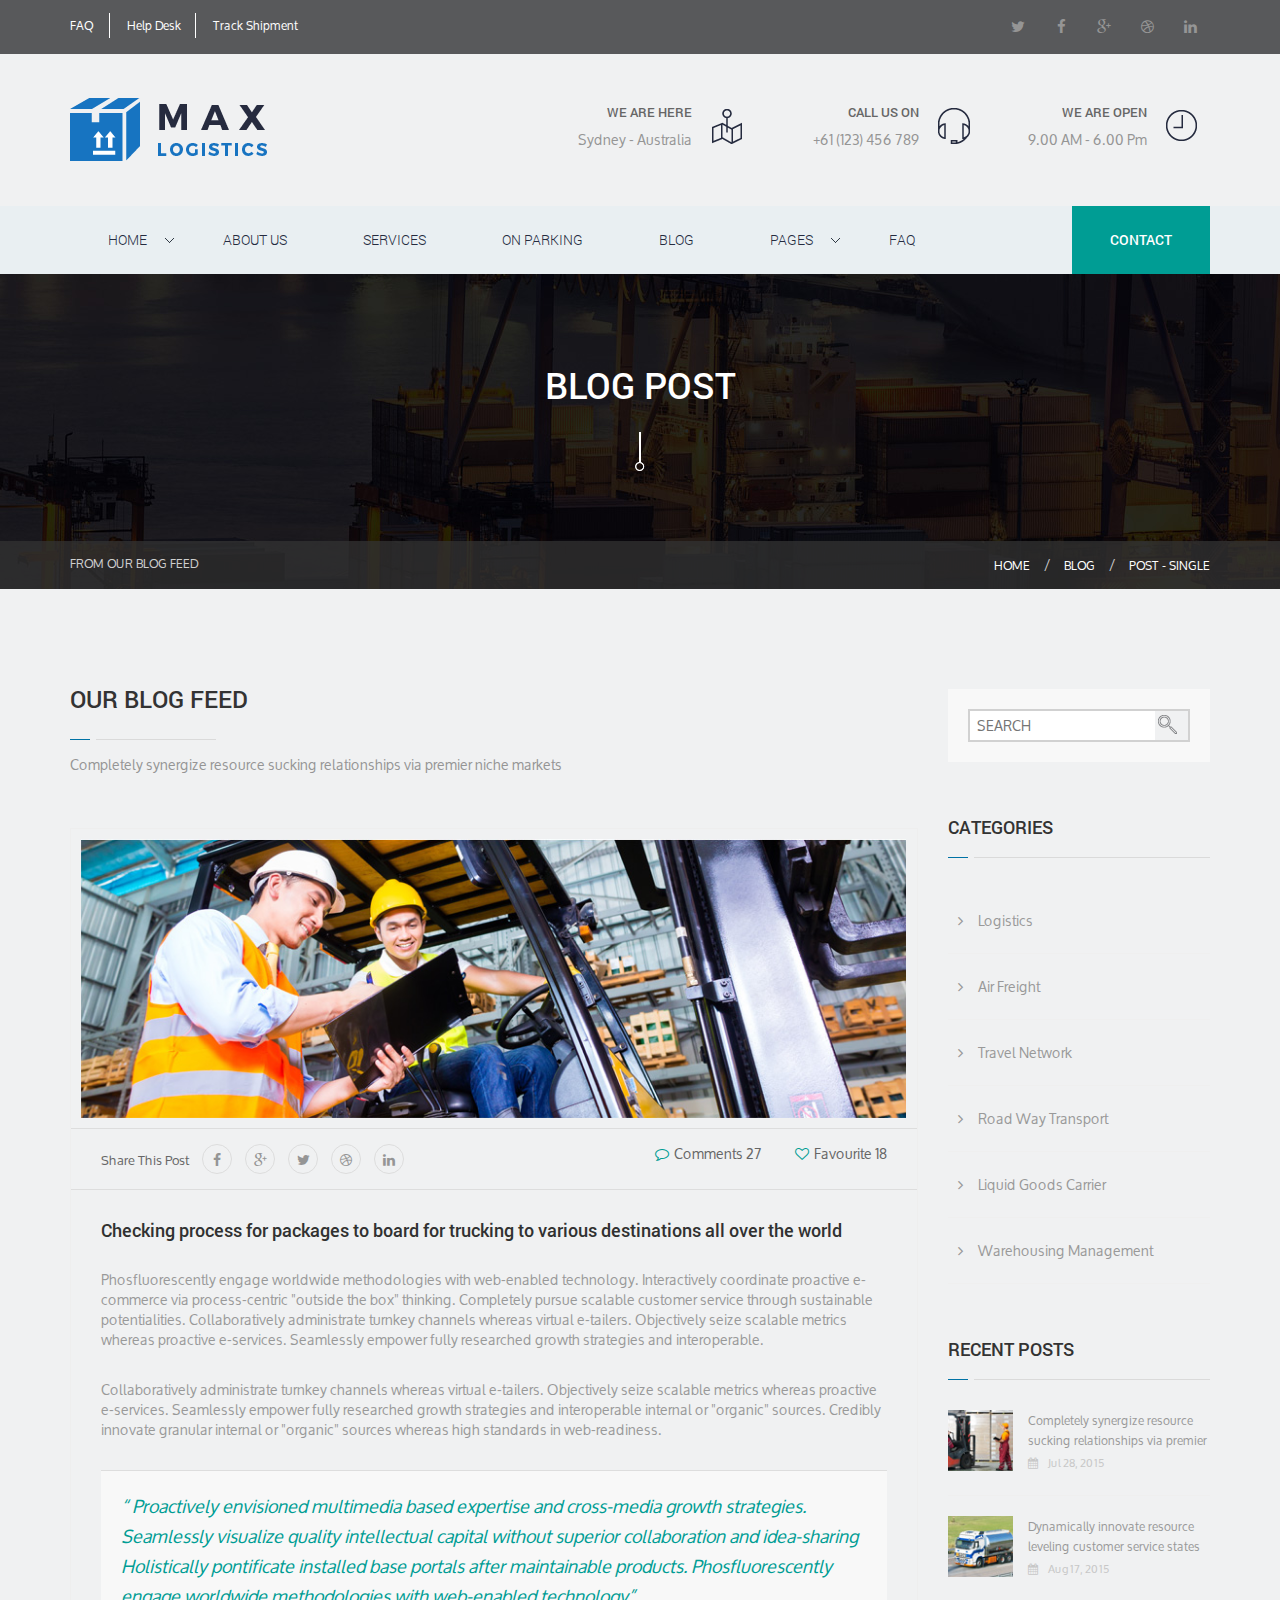
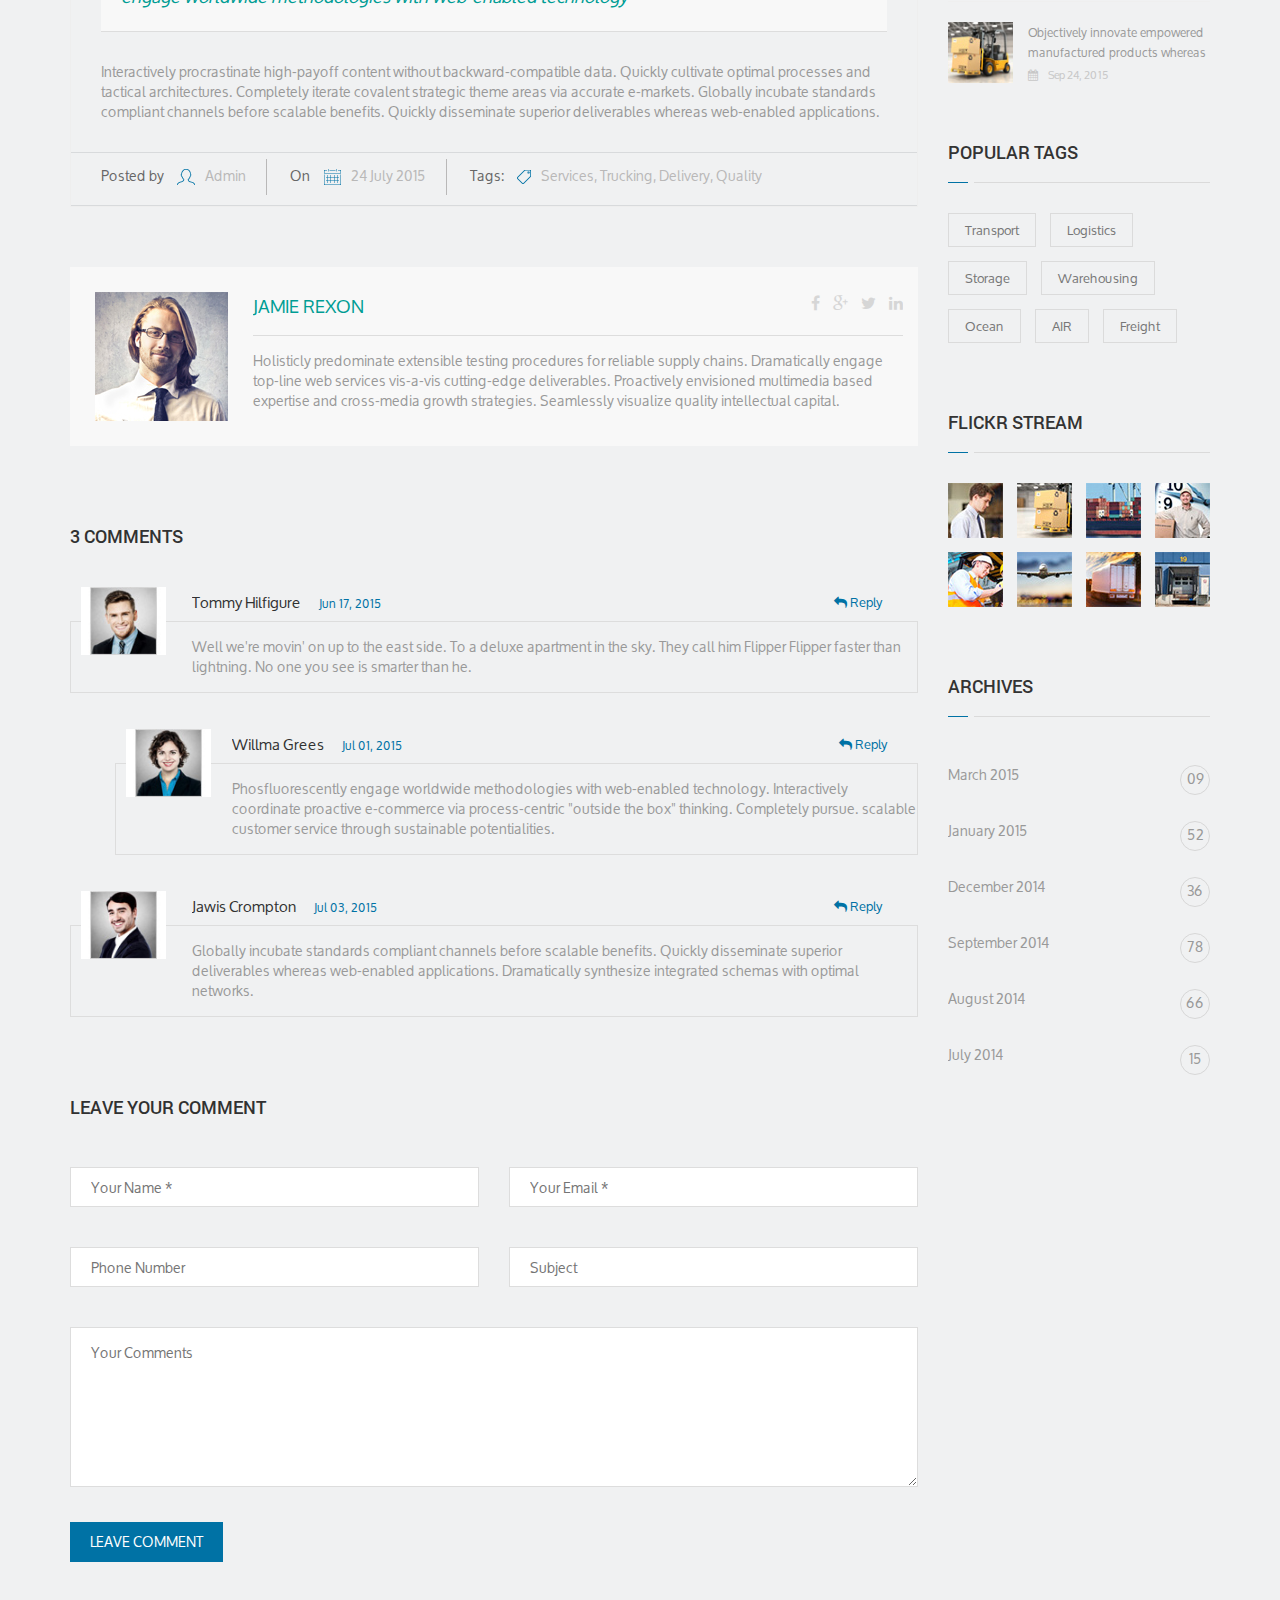
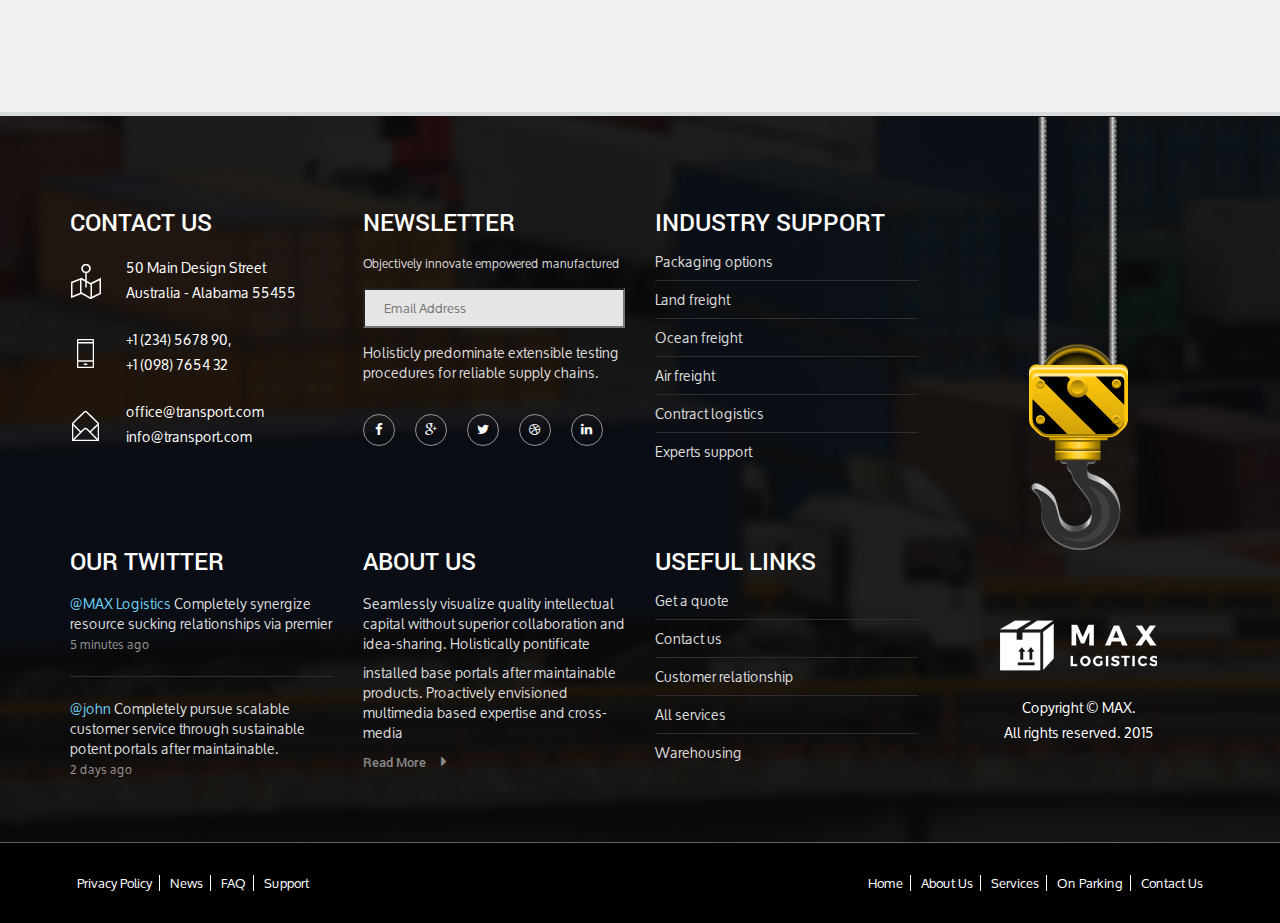
<file: single-blog.html>
<!DOCTYPE html>
<!--[if IE]><![endif]-->
<!--[if lt IE 7 ]> <html lang="en" class="ie6">    <![endif]-->
<!--[if IE 7 ]>    <html lang="en" class="ie7">    <![endif]-->
<!--[if IE 8 ]>    <html lang="en" class="ie8">    <![endif]-->
<!--[if IE 9 ]>    <html lang="en" class="ie9">    <![endif]-->
<!--[if (gt IE 9)|!(IE)]><!-->
<html lang="en"><!--<![endif]-->
 	<head>
	    <meta charset="utf-8">
	    <meta http-equiv="X-UA-Compatible" content="IE=edge">
	    <meta name="viewport" content="width=device-width, initial-scale=1">
	    <title>Max-Logistic</title>
		<!-- fonts files -->
		<link href='http://fonts.googleapis.com/css?family=Open+Sans:400,300,600,700,800' rel='stylesheet' type='text/css'>
		<link rel="stylesheet" href="fonts/fonts.css">
		
		<!-- CSS files -->

	    <!-- Bootstrap css -->
	    <link rel="stylesheet" href="css/bootstrap.min.css">
	    <!-- UIkit CSS -->
	    <link rel="stylesheet" href="css/uikit.min.css">

	    <!-- Owl carousel 2 css -->
	    <link rel="stylesheet" href="css/owl.carousel.css">

	    <!-- SLIDER REVOLUTION 4.x CSS SETTINGS -->
	    <link rel="stylesheet" type="text/css" href="js/rs-plugin/css/extralayers.css" media="screen" />	
		<link rel="stylesheet" type="text/css" href="js/rs-plugin/css/settings.css" media="screen" />

	    <!-- Theme -->
        <link rel="stylesheet" href="css/reset.css">

	    <!-- Custom css -->
	    <link rel="stylesheet" href="style.css">

	    <!-- Favicons -->
	    <link rel="apple-touch-icon-precomposed" href="images/apple-touch-icon-precomposed.png">
	    <link rel="shortcut icon" type="image/png" href="images/favicon.ico"/>

	    <!-- HTML5 shim and Respond.js for IE8 support of HTML5 elements and media queries -->
	    <!-- WARNING: Respond.js doesn't work if you view the page via file:// -->
	    <!--[if lt IE 9]>
	      <script src="js/html5shiv.min.js"></script>
	      <script src="js/respond.min.js"></script>
	    <![endif]-->

	</head>
  	<body id="single_blog_page">
    
		
		<!-- Start Header Area -->
		<header class="header_area">
			<div class="header_top_area">
				<div class="container">
					<div class="row">
						<div class="header_top clearfix">
							<div class="col-md-6 col-sm-6">
								<nav class="header_top_menu">
									<ul class="menu">
										<li><a href="#">Faq</a></li>
										<li><a href="#">Help Desk</a></li>
										<li><a href="#">Track Shipment</a></li>
									</ul>
								</nav>
							</div>
							<div class="col-md-6 col-sm-6">
								<div class="header_top_social floatright">
									<ul class="menu">
										<li><a href="#"><i class="fa fa-twitter"></i></a></li>
										<li><a href="#"><i class="fa fa-facebook"></i></a></li>
										<li><a href="#"><i class="fa fa-google-plus"></i></a></li>
										<li><a href="#"><i class="fa fa-dribbble"></i></a></li>
										<li><a href="#"><i class="fa fa-linkedin"></i></a></li>
									</ul>
								</div>
							</div>
						</div>
					</div>
				</div>
			</div>
			<div class="header_logo_area">
				<div class="container">
					<div class="row">
						<div class="header_logo clearfix">
							<div class="col-md-5 col-sm-3">
								<div class="site_logo">
									<a href="index.html"><img src="images/site-logo-one.png" alt="site logo"></a>
								</div>
							</div>
							<div class="col-md-7 col-sm-9">
								<div class="row">
									<div class="header_top_service clearfix">
										<div class="col-md-4 col-sm-4">
											<div class="header_we_are clearfix">
												<dl>
													<dt>We Are Here</dt>
													<dd>Sydney  -  Australia</dd>
												</dl>
												<i><img src="images/we-are-here.png" alt=""></i>
											</div>
										</div>
										<div class="col-md-4 col-sm-4">
											<div class="header_we_are clearfix">
												<dl>
													<dt>Call Us On</dt>
													<dd><a href="tel:+61-(123)-456-789">+61 (123) 456 789</a></dd>
												</dl>
												<i><img src="images/call-us-on.png" alt=""></i>
											</div>
										</div>
										<div class="col-md-4 col-sm-4">
											<div class="header_we_are clearfix">
												<dl>
													<dt>We Are Open</dt>
													<dd>9.00 AM  -  6.00 Pm</dd>
												</dl>
												<i><img src="images/we-are-open.png" alt=""></i>
											</div>
										</div>
									</div>
								</div>
							</div>
						</div>
					</div>
				</div>
			</div>
			<div class="header_bottom_area">
				<div class="container">
					<div class="row">
						<div class="main_menu">
				            <nav class="navbar navbar-default">
				                <!-- Brand and toggle get grouped for better mobile display -->
				                <div class="navbar-header">
				                  <button type="button" class="navbar-toggle collapsed" data-toggle="collapse" data-target="#bs-example-navbar-collapse-1">
				                    <span class="sr-only">Toggle navigation</span>
				                    <span class="icon-bar"></span>
				                    <span class="icon-bar"></span>
				                    <span class="icon-bar"></span>
				                  </button>
				                  <!-- <a class="navbar-brand" href="#"><img src="img/logo-seven.png" alt=""></a> -->
				                </div>

				                <!-- Collect the nav links, forms, and other content for toggling -->
				                <div class="collapse navbar-collapse" id="bs-example-navbar-collapse-1">
				                  <ul class="nav navbar-nav">
				                    <li role="presentation" class="dropdown">
                                        <a id="drop1" href="#" class="dropdown-toggle" data-toggle="dropdown" aria-haspopup="true" role="button" aria-expanded="false">
                                          Home
                                        </a>
										<ul id="menu1" class="dropdown-menu" role="menu">
                                          <li role="presentation"><a role="menuitem" tabindex="-1" href="index.html">Home Version One</a></li>
                                          <li role="presentation"><a role="menuitem" tabindex="-1" href="index-two.html">Home Version Two</a></li>
                                        </ul>
				                    </li>
				                    <li><a href="about-us.html">About us</a></li>
				                    <li><a href="services.html">Services</a></li>
				                    <li><a href="on-parking.html">On Parking</a></li>
				                    <li><a href="blog.html">Blog</a></li>
				                    <li role="presentation" class="dropdown">
                                        <a id="drop2" href="#" class="dropdown-toggle" data-toggle="dropdown" aria-haspopup="true" role="button" aria-expanded="false">
                                          Pages
                                        </a>
                                        <ul id="menu2" class="dropdown-menu" role="menu">
                                          <li role="presentation"><a role="menuitem" tabindex="-1" href="index.html">Home Version One</a></li>
                                          <li role="presentation"><a role="menuitem" tabindex="-1" href="index-two.html">Home Version Two</a></li>
                                          <li role="presentation"><a role="menuitem" tabindex="-1" href="about-us.html">About us</a></li>
                                          <li role="presentation"><a role="menuitem" tabindex="-1" href="blog.html">Blog</a></li>
                                          <li role="presentation"><a role="menuitem" tabindex="-1" href="single-blog.html">Single Blog</a></li>
                                          <li role="presentation"><a role="menuitem" tabindex="-1" href="contact.html">Contact Us</a></li>
                                          <li role="presentation"><a role="menuitem" tabindex="-1" href="faq.html">FAQ</a></li>
                                          <li role="presentation"><a role="menuitem" tabindex="-1" href="faq-accordion.html">Faq Accordion</a></li>
                                          <li role="presentation"><a role="menuitem" tabindex="-1" href="on-parking.html">On Parking</a></li>
                                          <li role="presentation"><a role="menuitem" tabindex="-1" href="services.html">Services</a></li>
                                          <li role="presentation"><a role="menuitem" tabindex="-1" href="404.html">404 Page</a></li>
                                        </ul>
                                    </li>
				                    <li><a href="faq.html">Faq</a></li>
				                    <li><a href="contact.html">Contact</a></li>
				                  </ul>
				                </div><!-- /.navbar-collapse -->
				            </nav>
				        </div>
					</div>
				</div>
			</div>
		</header>
		<!-- End Header Area -->


		<!-- start breadcrumb -->
        <section class="breadcrumb_main_area">
            <!-- <div class="container-fluid"> -->
                <div class="row">
                    <div class="breadcrumb_main nice_title content-center">
                        <h3>Blog Post</h3>
                        <img src="images/breadcrumb-nice-title-one.png" alt="">
                    </div>
                    <div class="breadcrumb_bg margin-top-70">
                    	<div class="container">
	                    	<div class="col-md-6 padding-left-0">
								<h6>From Our Blog Feed</h6>
	                    	</div>
	                    	<div class="col-md-6 padding-right-0">
			                    <ol class="breadcrumb floatright">
			                    	<li><a href="#">Home</a></li>
			                    	<li><a href="#">Blog</a></li>
			                    	<li><a href="#">Post - Single</a></li>
			                    </ol>
	                    	</div>
                    	</div>
                    </div>
                </div>
            <!-- </div>  -->
        </section>
        <!-- end breadcrunb -->
		
		
		<section class="blog_area">
			<div class="container">
				<div class="row section-padding">
					<div class="col-md-9">
						<div class="all_blog_posts">
							<div class="section_title nice_title left">
								<h4>Our Blog Feed</h4>
								<p>
									Completely synergize resource sucking relationships via premier niche markets
								</p>
							</div>
							<div class="single_blog_post margin-bottom-50">
								<figure>
									<img src="images/single-blog-one.jpg" alt="">	
									<div class="share-this">
										<div class="share-left">
											<span class="share-title">Share This Post</span>
											<span class="share-icon"><a href="#"><i class="fa fa-facebook"></i></a></span>
											<span class="share-icon"><a href="#"><i class="fa fa-google-plus"></i></a></span>
											<span class="share-icon"><a href="#"><i class="fa fa-twitter"></i></a></span>
											<span class="share-icon"><a href="#"><i class="fa fa-dribbble"></i></a></span>
											<span class="share-icon"><a href="#"><i class="fa fa-linkedin"></i></a></span>
										</div>
										<div class="share-right">
											<span><i class="fa fa-comment-o"></i><a href="#">Comments 27</a></span>
											<span><i class="fa fa-heart-o"></i><a href="#">Favourite 18</a></span>
										</div>
									</div>
									<!-- <figcaption>
										<div class="blog_comment content-center margin-bottom-10">
	                                        <i class="fa fa-comment-o"></i>
	                                        <span>28</span>
										</div>
                                        <div class="comment_num content-center">
	                                        <i class="fa fa-heart-o"></i>
	                                        <span>17</span>
                                        </div>
									</figcaption> -->
									<div class="blog_details">									
										<h5>Checking process for packages to board for trucking to various destinations all over the world</h5>
										<p>
											Phosfluorescently engage worldwide methodologies with web-enabled technology. Interactively coordinate proactive e-commerce via process-centric "outside the box" thinking. Completely pursue scalable customer service through sustainable potentialities. Collaboratively administrate turnkey channels whereas virtual e-tailers. Objectively seize scalable metrics whereas proactive e-services. Seamlessly empower fully researched growth strategies and interoperable.
										</p>
										<p>
											Collaboratively administrate turnkey channels whereas virtual e-tailers. Objectively seize scalable metrics whereas proactive e-services. Seamlessly empower fully researched growth strategies and interoperable internal or "organic" sources. Credibly innovate granular internal or "organic" sources whereas high standards in web-readiness. 
										</p>
										<span class="special-text-b">
										“ Proactively envisioned multimedia based expertise and cross-media growth strategies. Seamlessly visualize quality intellectual capital without superior collaboration and idea-sharing Holistically pontificate installed base portals after maintainable products. Phosfluorescently engage worldwide methodologies with web-enabled technology”
										</span>
										<p>Interactively procrastinate high-payoff content without backward-compatible data. Quickly cultivate optimal processes and tactical architectures. Completely iterate covalent strategic theme areas via accurate e-markets. Globally incubate standards compliant channels before scalable benefits. Quickly disseminate superior deliverables whereas web-enabled applications. </p>										
										<ul>
											<li><span>Posted by</span> <a href="#"><img src="images/admin-icon.png" alt="">Admin</a></li> 
											<li><span>On</span> <img src="images/calender-icon.png" alt="">24 July 2015</li>
											<li><span>Tags:</span> <a href="#"><img src="images/tag-icon.png" alt="">Services</a>, <a href="#">Trucking</a>, <a href="#">Delivery</a>, <a href="#">Quality</a></li>
										</ul>
									</div>
								</figure>
								<div class="super-user">
									<div class="s-user-img">
										<img src="images/blog/s-user.jpg" alt="" />
									</div>
									<div class="s-user-text">
										<div class="s-user-name">
											<span class="s-user-n">Jamie Rexon</span>
											<span class="s-user-icon">
												<a href="#"><i class="fa fa-facebook"></i></a>
												<a href="#"><i class="fa fa-google-plus"></i></a>
												<a href="#"><i class="fa fa-twitter"></i></a>
												<a href="#"><i class="fa fa-linkedin"></i></a>
											</span>
										</div>
										<p>Holisticly predominate extensible testing procedures for reliable supply chains. Dramatically engage top-line web services vis-a-vis cutting-edge deliverables. Proactively envisioned multimedia based expertise and cross-media growth strategies. Seamlessly visualize quality intellectual capital.
										</p>
									</div>
								</div>
								<div class="user-comments">
									<h2>3 Comments</h2>
									<div class="single-comments">
										<div class="inner-comments">
											<div class="comments-img">
												<img src="images/blog/comments4.jpg" alt="" />
											</div>
											<div class="comments-text">
												<div class="comments-user">
													<span class="comments-name">Tommy Hilfigure <span class="comments-date">Jun 17, 2015</span></span>
													<span class="comments-reply"><a href="#"><i class="fa fa-reply"></i> Reply</a></span>
												</div>											
												<p>Well we're movin' on up to the east side. To a deluxe apartment in the sky. They call him Flipper Flipper faster than lightning. No one you see is smarter than he.</p>
											</div>										
										</div>
									</div>
									<div class="single-comments middle-comment">
										<div class="inner-comments">
											<div class="comments-img">
												<img src="images/blog/comments5.jpg" alt="" />
											</div>
											<div class="comments-text">
												<div class="comments-user">
													<span class="comments-name">Willma Grees <span class="comments-date">Jul 01, 2015</span></span>
													<span class="comments-reply"><a href="#"><i class="fa fa-reply"></i> Reply</a></span>
												</div>											
												<p>Phosfluorescently engage worldwide methodologies with web-enabled technology. Interactively
												coordinate proactive e-commerce via process-centric "outside the box" thinking. Completely pursue.
												scalable customer service through sustainable potentialities.</p>
											</div>										
										</div>
									</div>
									<div class="single-comments">
										<div class="inner-comments">
											<div class="comments-img">
												<img src="images/blog/comments6.jpg" alt="" />
											</div>
											<div class="comments-text">
												<div class="comments-user">
													<span class="comments-name">Jawis Crompton <span class="comments-date">Jul 03, 2015</span></span>
													<span class="comments-reply"><a href="#"><i class="fa fa-reply"></i> Reply</a></span>
												</div>											
												<p>Globally incubate standards compliant channels before scalable benefits. Quickly disseminate superior deliverables whereas web-enabled applications. Dramatically synthesize integrated schemas with optimal networks.</p>
											</div>										
										</div>
									</div>
								</div>
								<div class="single-post-contact">
									<h2>Leave Your Comment</h2>
									<div class="row">
										<form action="#">
											<div class="col-md-6 col-sm-6">
												<input type="text" placeholder="Your Name *" />
											</div>
											<div class="col-md-6 col-sm-6">
												<input type="text" placeholder="Your Email *" />
											</div>
											<div class="col-md-6 col-sm-6">
												<input type="text" placeholder="Phone Number" />
											</div>
											<div class="col-md-6 col-sm-6">
												<input type="text" placeholder="Subject" />
											</div>
											<div class="col-md-12 col-sm-12">
												<textarea name="name" id="message" cols="30" rows="10" placeholder="Your Comments"></textarea>
												<input type="submit" value="Leave Comment" />
											</div>
										</form>										
									</div>
								</div>
							</div>
						</div>
					</div>
					<div class="col-md-3 col-sm-12">
						<div class="row">
							<aside class="right_sidebar">
								<!-- Single Widget Start -->
								<div class="col-md-12 col-sm-6 hidden-sm">
		                            <div class="single_widget">
		                                <div class="search_wid">
		                                    <form action="#">
		                                        <input type="text" placeholder="SEARCH">
		                                        <a href="#"><img src="images/widget-search-bg.png" alt=""></a>
		                                    </form>
		                                </div>
		                            </div>
								</div>
		                        <!-- Single Widget End -->
								<!-- Single Widget Start -->
								<div class="col-md-12 col-sm-6">
									<div class="single_widget">
										<div class="section_title nice_title left full">
		                                	<h4>Categories</h4>
										</div>
		                                <div class="category_wid">
		                                    <ul>
		                                        <li><a href="#"><i class="fa fa-angle-right"></i>Logistics</a></li>
		                                        <li class="current-cat"><a href="#"><i class="fa fa-angle-right"></i>Air Freight</a></li>
		                                        <li><a href="#"><i class="fa fa-angle-right"></i>Travel Network</a></li>
		                                        <li><a href="#"><i class="fa fa-angle-right"></i>Road Way Transport</a></li>
		                                        <li><a href="#"><i class="fa fa-angle-right"></i>Liquid Goods Carrier</a></li>
		                                        <li><a href="#"><i class="fa fa-angle-right"></i>Warehousing Management</a></li>
		                                    </ul>
		                                </div>
		                            </div>
								</div>
								<!-- Single Widget End -->
								<!-- Single Widget Start -->
								<div class="col-md-12 col-sm-6">
									<div class="single_widget">
										<div class="section_title nice_title left full">
		                                	<h4>Recent Posts</h4>
										</div>
		                                <div class="recent_posts_wid">
		                                    <ul>
		                                        <li class="clearfix">
		                                            <div class="col-xs-3 no-padding">
		                                                <a href="images/recent-post-wid-one.jpg" class="lightbox vbox-item" data-gall="gall-room"><img src="images/recent-post-wid-one.jpg" alt=""></a>
		                                            </div>
		                                            <div class="col-xs-9 padding-right-0">
		                                                <h6><a href="single-blog.html">Completely synergize resource sucking relationships via premier</a></h6>
		                                                <p><i class="fa fa-calendar"></i>Jul 28, 2015</p>
		                                            </div>
		                                        </li>
		                                        <li class="clearfix">
		                                            <div class="col-xs-3 no-padding">
		                                                <a href="images/recent-post-wid-two.jpg" class="lightbox vbox-item" data-gall="gall-room"><img src="images/recent-post-wid-two.jpg" alt=""></a>
		                                            </div>
		                                            <div class="col-xs-9 padding-right-0">
		                                                <h6><a href="single-blog.html">Dynamically innovate resource leveling customer service states</a></h6>
		                                                <p><i class="fa fa-calendar"></i>Aug 17, 2015</p>
		                                            </div>
		                                        </li>
		                                        <li class="clearfix">
		                                            <div class="col-xs-3 no-padding">
		                                                <a href="images/recent-post-wid-three.jpg" class="lightbox vbox-item" data-gall="gall-room"><img src="images/recent-post-wid-three.jpg" alt=""></a>
		                                            </div>
		                                            <div class="col-xs-9 padding-right-0">
		                                                <h6><a href="single-blog.html">Objectively innovate empowered manufactured products whereas</a></h6>
		                                                <p><i class="fa fa-calendar"></i>Sep 24, 2015</p>
		                                            </div>
		                                        </li>
		                                    </ul>
		                                </div>
		                            </div>
								</div>
								<!-- Single Widget End -->
								<!-- Single Widget Start -->
								<div class="col-md-12 col-sm-6">
									<div class="single_widget">
										<div class="section_title nice_title left full">
		                                	<h4>Popular Tags</h4>
										</div>
		                                <div class="popular_tag_wid">
		                                    <ul class="">
		                                        <li><a href="#">Transport</a></li>
		                                        <li><a href="#">Logistics</a></li>
		                                        <li><a href="#">Storage</a></li>
		                                        <li><a href="#">Warehousing</a></li>
		                                        <li><a href="#">Ocean</a></li>
		                                        <li><a href="#">AIR</a></li>
		                                        <li><a href="#">Freight</a></li>
		                                    </ul>
		                                </div>
		                            </div>
	                            </div>
								<!-- Single Widget End -->
								<!-- Single Widget Start -->
								<div class="col-md-12 col-sm-6">
									<div class="single_widget">
										<div class="section_title nice_title left full">
		                                	<h4>Flickr Stream</h4>
										</div>
		                                <div class="flickr_stream_wid">
		                                    <ul class="">
		                                        <li><a href="#"><img src="images/flickr-nine.jpg" alt=""></a></li>
		                                        <li><a href="#"><img src="images/flickr-ten.jpg" alt=""></a></li>
		                                        <li><a href="#"><img src="images/flickr-eleven.jpg" alt=""></a></li>
		                                        <li><a href="#"><img src="images/flickr-twelve.jpg" alt=""></a></li>
		                                        <li><a href="#"><img src="images/flickr-thirteen.jpg" alt=""></a></li>
		                                        <li><a href="#"><img src="images/flickr-fifteen.jpg" alt=""></a></li>
		                                        <li><a href="#"><img src="images/flickr-sixteen.jpg" alt=""></a></li>
		                                        <li><a href="#"><img src="images/flickr-fourteen.jpg" alt=""></a></li>
		                                    </ul>
		                                </div>
		                            </div>
	                            </div>
								<!-- Single Widget End -->
								<!-- Single Widget Start -->
								<div class="col-md-12 col-sm-6">
									<div class="single_widget">
										<div class="section_title nice_title left full">
		                                	<h4>Archives</h4>
										</div>
		                                <div class="archives_wid">
		                                    <ul class="">
		                                        <li><a href="#">March 2015 <span>09</span></a></li>
		                                        <li><a href="#">January 2015 <span>52</span></a></li>
		                                        <li><a href="#">December 2014 <span>36</span></a></li>
		                                        <li><a href="#">September 2014 <span>78</span></a></li>
		                                        <li><a href="#">August 2014 <span>66</span></a></li>
		                                        <li><a href="#">July 2014 <span>15</span></a></li>
		                                    </ul>
		                                </div>
		                            </div>
	                            </div>
								<!-- Single Widget End -->
							</aside>
						</div>
					</div>
				</div>
			</div>
		</section>

		
		<!-- Start Footer -->
		<footer class="footer_area">
			<div class="footer_top_area">
				<div class="container">
					<div class="footer_top_up">
						<div class="row">
							<div class="footer_widgets">
								<div class="col-md-3 col-sm-6">
									<div class="single_footer_widgets margin-top-95">
										<h4 class="widget_title">contact Us</h4>
										<ul class="address_list">
											<li>
												<i><img src="images/map-location.png" alt=""></i>
												<dl>
													<dt>50 Main Design Street</dt>
													<dd>Australia - Alabama 55455</dd>
												</dl>
											</li>
											<li>
												<i><img src="images/mobile-icon.png" alt=""></i>
												<dl>
													<dt>+1 (234) 5678 90,</dt>
													<dd>+1 (098) 7654 32</dd>
												</dl>
											</li>
											<li>
												<i><img src="images/message-icon.png" alt=""></i>
												<dl>
													<dt>office@transport.com</dt>
													<dd>info@transport.com</dd>
												</dl>
											</li>
										</ul>
									</div>
								</div>
								<div class="col-md-3 hidden-sm">
									<div class="single_footer_widgets margin-top-95">
										<h4 class="widget_title">Newsletter</h4>
										<p>
											Objectively innovate empowered manufactured
										</p>
										<form action="index.html" class="subscribe_form">
	                                        <input type="text" placeholder="Email Address">
	                                    </form>
	                                    <span>
	                                    	Holisticly predominate extensible testing procedures for reliable supply chains.
	                                    </span>
	                                    <ul class="footer_social_icons">
	                                    	<li><a href="#"><i class="fa fa-facebook"></i></a></li>
	                                    	<li><a href="#"><i class="fa fa-google-plus"></i></a></li>
	                                    	<li><a href="#"><i class="fa fa-twitter"></i></a></li>
	                                    	<li><a href="#"><i class="fa fa-dribbble"></i></a></li>
	                                    	<li><a href="#"><i class="fa fa-linkedin"></i></a></li>
	                                    </ul>
									</div>
								</div>
							</div>
							<div class="col-md-3 col-sm-6">
								<div class="single_footer_widgets margin-top-95">
									<h4 class="widget_title">Industry Support</h4>
									<ul class="industry_support">
										<li><a href="#">Packaging options</a></li>
										<li><a href="#">Land freight</a></li>
										<li><a href="#">Ocean freight</a></li>
										<li><a href="#">Air freight</a></li>
										<li><a href="#">Contract logistics</a></li>
										<li><a href="#">Experts support</a></li>
									</ul>
								</div>
							</div>
							<div class="col-md-3 hidden-sm hidden-xs">
								<div class="single_footer_widgets">
									<div class="footer_fixed_img">
										<img src="images/footer_fixed_img.png" alt="">
									</div>
								</div>
							</div>
						</div>
					</div>
					<div class="footer_top_bottom">
						<div class="row">
							<div class="col-md-3 hidden-sm">
								<div class="single_footer_widgets margin-bottom-65">
									<h4 class="widget_title">Our Twitter</h4>
									<ul class="our_twitter">
										<li>
											<a href="#">@MAX Logistics</a> Completely synergize resource sucking relationships via premier 
											<span>5 minutes ago</span>
										</li>
										<li>
											<a href="#">@john</a> Completely pursue scalable customer service through sustainable potent portals after maintainable.
											<span>2 days ago</span>
										</li>
									</ul>
								</div>
							</div>
							<div class="col-md-3 col-sm-6">
								<div class="single_footer_widgets margin-bottom-65">
									<h4 class="widget_title">About Us</h4>
									<ul class="about_us">
										<li>
											Seamlessly visualize quality intellectual capital without superior collaboration and idea-sharing. Holistically pontificate 
										</li>
										<li>
											installed base portals after maintainable products. Proactively envisioned multimedia based expertise and cross-media
										</li>
										<li><a href="#">Read More <i class="fa fa-caret-right"></i></a></li>
									</ul>
								</div>
							</div>
							<div class="col-md-3 col-sm-6">
								<div class="single_footer_widgets margin-bottom-65">
									<h4 class="widget_title">Useful Links</h4>
									<ul class="industry_support">
										<li><a href="#">Get a quote</a></li>
										<li><a href="#">Contact us</a></li>
										<li><a href="#">Customer relationship</a></li>
										<li><a href="#">All services</a></li>
										<li><a href="#">Warehousing</a></li>
									</ul>
								</div>
							</div>
							<div class="col-md-3 hidden-sm">
								<div class="single_footer_widgets margin-bottom-65">
									<img src="images/footer-logo.png" alt="footer logo">
									<ul class="footer_copyright">
										<li>Copyright © <a href="#">MAX.</a></li>
										<li>All rights reserved. 2015</li>
									</ul>
								</div>
							</div>
						</div>
					</div>
				</div>
			</div>
			<div class="footer_bottom_area">
				<div class="container">
					<div class="row">
						<div class="col-md-6 col-sm-6">
							<div class="footer_bottom_left">
								<nav>
									<ul>
										<li><a href="#">Privacy Policy</a></li>
										<li><a href="#">News</a></li>
										<li><a href="#">FAQ</a></li>
										<li><a href="#">Support</a></li>
									</ul>
								</nav>
							</div>
						</div>
						<div class="col-md-6 col-sm-6">
							<div class="footer_bottom_right floatright">
								<nav>
									<ul>
										<li><a href="#">Home</a></li>
										<li><a href="#">About Us</a></li>
										<li><a href="#">Services</a></li>
										<li><a href="#">On Parking</a></li>
										<li><a href="#">Contact Us</a></li>
									</ul>
								</nav>
							</div>
						</div>
					</div>
				</div>
			</div>
		</footer>
		<!-- End Footer -->


	
		<!-- jQuery Latest version -->
        <script src="js/vendor/jquery-1.11.3.min.js"></script>

        <!-- Bootstrap JS -->
        <script src="js/bootstrap.min.js"></script>
        <!-- UIKIT JS -->
        <script src="js/uikit.min.js"></script>

        <!-- revolution slider js -->
        <script src="js/rs-plugin/js/jquery.themepunch.plugins.min.js"></script>
		<script src="js/rs-plugin/js/jquery.themepunch.revolution.min.js"></script>

        <!-- jQuery Counterup -->
        <script src="js/jquery.counterup.min.js"></script>
		
		<!-- jQuery Waypoints -->
        <script src="js/waypoints.min.js"></script>

        <!-- jQuery owl carousel -->
        <script src="js/owl.carousel.min.js"></script>

        <!-- jQuery VenoBox -->
        <script src="js/venobox.min.js"></script>

        <!-- WOW Animation -->
        <script src="js/wow.js"></script>
           
        <!--Activating WOW Animation only for modern browser-->
        <!--[if !IE]><!-->
            <script type="text/javascript">new WOW().init();</script>
        <!--<![endif]-->

        <!--Oh Yes, IE 9+ Supports animation, lets activate for IE 9+-->
        <!--[if gte IE 9]>
            <script type="text/javascript">new WOW().init();</script>
        <![endif]-->		 

        <!--Opacity & Other IE fix for older browser-->
        <!--[if lte IE 8]>
            <script type="text/javascript" src="js/ie-opacity-polyfill.js"></script>
        <![endif]-->	    

        <!-- jQuery main script -->
        <script src="js/main.js"></script>
  </body>
</html>
</file>
<file: fonts/fonts.css>
@font-face{font-family:'Oxygen';src:url('Oxygen.eot');src:url('Oxygen.eot') format('embedded-opentype'),
url('Oxygen.woff2') format('woff2'),
url('Oxygen.woff') format('woff'),
url('Oxygen.ttf') format('truetype'),
url('Oxygen.svg#Oxygen') format('svg');}
@font-face{font-family:'RobotoMedium';src:url('RobotoMedium.eot');src:url('RobotoMedium.eot') format('embedded-opentype'),
url('RobotoMedium.woff2') format('woff2'),
url('RobotoMedium.woff') format('woff'),
url('RobotoMedium.ttf') format('truetype'),
url('RobotoMedium.svg#RobotoMedium') format('svg');}
@font-face{font-family:'RobotoLight';src:url('RobotoLight.eot');src:url('RobotoLight.eot') format('embedded-opentype'),
url('RobotoLight.woff2') format('woff2'),
url('RobotoLight.woff') format('woff'),
url('RobotoLight.ttf') format('truetype'),
url('RobotoLight.svg#RobotoLight') format('svg');}
@font-face{font-family:'Lato-Semibold';src:url('Lato-Semibold.eot?#iefix') format('embedded-opentype'),
url('Lato-Semibold.woff') format('woff'),
url('Lato-Semibold.ttf') format('truetype'),
url('Lato-Semibold.svg#Lato-Semibold') format('svg');font-weight:normal;font-style:normal;}
</file>
<file: js/rs-plugin/css/extralayers.css>
.tp-caption.medium_grey{position:absolute;color:#fff;text-shadow:0px 2px 5px rgba(0, 0, 0, 0.5);font-weight:700;font-size:20px;line-height:20px;font-family:Arial;padding:2px 4px;margin:0px;border-width:0px;border-style:none;background-color:#888;white-space:nowrap;}
.tp-caption.small_text{position:absolute;color:#fff;text-shadow:0px 2px 5px rgba(0, 0, 0, 0.5);font-weight:700;font-size:14px;line-height:20px;font-family:Arial;margin:0px;border-width:0px;border-style:none;white-space:nowrap;}
.tp-caption.medium_text{position:absolute;color:#fff;text-shadow:0px 2px 5px rgba(0, 0, 0, 0.5);font-weight:700;font-size:20px;line-height:20px;font-family:Arial;margin:0px;border-width:0px;border-style:none;white-space:nowrap;}
.tp-caption.large_text{position:absolute;color:#fff;text-shadow:0px 2px 5px rgba(0, 0, 0, 0.5);font-weight:700;font-size:40px;line-height:40px;font-family:Arial;margin:0px;border-width:0px;border-style:none;white-space:nowrap;}
.tp-caption.very_large_text{position:absolute;color:#fff;text-shadow:0px 2px 5px rgba(0, 0, 0, 0.5);font-weight:700;font-size:60px;line-height:60px;font-family:Arial;margin:0px;border-width:0px;border-style:none;white-space:nowrap;letter-spacing:-2px;}
.tp-caption.very_big_white{position:absolute;color:#fff;text-shadow:none;font-weight:800;font-size:60px;line-height:60px;font-family:Arial;margin:0px;border-width:0px;border-style:none;white-space:nowrap;padding:0px 4px;padding-top:1px;background-color:#000;}
.tp-caption.very_big_black{position:absolute;color:#000;text-shadow:none;font-weight:700;font-size:60px;line-height:60px;font-family:Arial;margin:0px;border-width:0px;border-style:none;white-space:nowrap;padding:0px 4px;padding-top:1px;background-color:#fff;}
.tp-caption.modern_medium_fat{position:absolute;color:#000;text-shadow:none;font-weight:800;font-size:24px;line-height:20px;font-family:"Open Sans", sans-serif;margin:0px;border-width:0px;border-style:none;white-space:nowrap;}
.tp-caption.modern_medium_fat_white{position:absolute;color:#fff;text-shadow:none;font-weight:800;font-size:24px;line-height:20px;font-family:"Open Sans", sans-serif;margin:0px;border-width:0px;border-style:none;white-space:nowrap;}
.tp-caption.modern_medium_light{position:absolute;color:#000;text-shadow:none;font-weight:300;font-size:24px;line-height:20px;font-family:"Open Sans", sans-serif;margin:0px;border-width:0px;border-style:none;white-space:nowrap;}
.tp-caption.modern_big_bluebg{position:absolute;color:#fff;text-shadow:none;font-weight:800;font-size:30px;line-height:36px;font-family:"Open Sans", sans-serif;padding:3px 10px;margin:0px;border-width:0px;border-style:none;background-color:#4e5b6c;letter-spacing:0;}
.tp-caption.modern_big_redbg{position:absolute;color:#fff;text-shadow:none;font-weight:300;font-size:30px;line-height:36px;font-family:"Open Sans", sans-serif;padding:3px 10px;padding-top:1px;margin:0px;border-width:0px;border-style:none;background-color:#de543e;letter-spacing:0;}
.tp-caption.modern_small_text_dark{position:absolute;color:#555;text-shadow:none;font-size:14px;line-height:22px;font-family:Arial;margin:0px;border-width:0px;border-style:none;white-space:nowrap;}
.tp-caption.boxshadow{-moz-box-shadow:0px 0px 20px rgba(0, 0, 0, 0.5);-webkit-box-shadow:0px 0px 20px rgba(0, 0, 0, 0.5);box-shadow:0px 0px 20px rgba(0, 0, 0, 0.5);}
.tp-caption.black{color:#000;text-shadow:none;}
.tp-caption.noshadow{text-shadow:none;}
.tp-caption.thinheadline_dark{position:absolute;color:rgba(0,0,0,0.85);text-shadow:none;font-weight:300;font-size:30px;line-height:30px;font-family:"Open Sans";background-color:transparent;}
.tp-caption.thintext_dark{position:absolute;color:rgba(0,0,0,0.85);text-shadow:none;font-weight:300;font-size:16px;line-height:26px;font-family:"Open Sans";background-color:transparent;}
.tp-caption.largeblackbg{position:absolute;color:#fff;text-shadow:none;font-weight:300;font-size:50px;line-height:70px;font-family:"Open Sans";background-color:#000;padding:0px 20px;-webkit-border-radius:0px;-moz-border-radius:0px;border-radius:0px;}
.tp-caption.largepinkbg{position:absolute;color:#fff;text-shadow:none;font-weight:300;font-size:50px;line-height:70px;font-family:"Open Sans";background-color:#db4360;padding:0px 20px;-webkit-border-radius:0px;-moz-border-radius:0px;border-radius:0px;}
.tp-caption.largewhitebg{position:absolute;color:#000;text-shadow:none;font-weight:300;font-size:50px;line-height:70px;font-family:"Open Sans";background-color:#fff;padding:0px 20px;-webkit-border-radius:0px;-moz-border-radius:0px;border-radius:0px;}
.tp-caption.largegreenbg{position:absolute;color:#fff;text-shadow:none;font-weight:300;font-size:50px;line-height:70px;font-family:"Open Sans";background-color:#67ae73;padding:0px 20px;-webkit-border-radius:0px;-moz-border-radius:0px;border-radius:0px;}
.tp-caption.excerpt{font-size:36px;line-height:36px;font-weight:700;font-family:Arial;color:#ffffff;text-decoration:none;background-color:rgba(0, 0, 0, 1);text-shadow:none;margin:0px;letter-spacing:-1.5px;padding:1px 4px 0px 4px;width:150px;white-space:normal !important;height:auto;border-width:0px;border-color:rgb(255, 255, 255);border-style:none;}
.tp-caption.large_bold_grey{font-size:60px;line-height:60px;font-weight:800;font-family:"Open Sans";color:rgb(102, 102, 102);text-decoration:none;background-color:transparent;text-shadow:none;margin:0px;padding:1px 4px 0px;border-width:0px;border-color:rgb(255, 214, 88);border-style:none;}
.tp-caption.medium_thin_grey{font-size:34px;line-height:30px;font-weight:300;font-family:"Open Sans";color:rgb(102, 102, 102);text-decoration:none;background-color:transparent;padding:1px 4px 0px;text-shadow:none;margin:0px;border-width:0px;border-color:rgb(255, 214, 88);border-style:none;}
.tp-caption.small_thin_grey{font-size:18px;line-height:26px;font-weight:300;font-family:"Open Sans";color:rgb(117, 117, 117);text-decoration:none;background-color:transparent;padding:1px 4px 0px;text-shadow:none;margin:0px;border-width:0px;border-color:rgb(255, 214, 88);border-style:none;}
.tp-caption.lightgrey_divider{text-decoration:none;background-color:rgba(235, 235, 235, 1);width:370px;height:3px;background-position:initial initial;background-repeat:initial initial;border-width:0px;border-color:rgb(34, 34, 34);border-style:none;}
.tp-caption.large_bold_darkblue{font-size:58px;line-height:60px;font-weight:800;font-family:"Open Sans";color:rgb(52, 73, 94);text-decoration:none;background-color:transparent;border-width:0px;border-color:rgb(255, 214, 88);border-style:none;}
.tp-caption.medium_bg_darkblue{font-size:20px;line-height:20px;font-weight:800;font-family:"Open Sans";color:rgb(255, 255, 255);text-decoration:none;background-color:rgb(52, 73, 94);padding:10px;border-width:0px;border-color:rgb(255, 214, 88);border-style:none;}
.tp-caption.medium_bold_red{font-size:24px;line-height:30px;font-weight:800;font-family:"Open Sans";color:rgb(227, 58, 12);text-decoration:none;background-color:transparent;padding:0px;border-width:0px;border-color:rgb(255, 214, 88);border-style:none;}
.tp-caption.medium_light_red{font-size:21px;line-height:26px;font-weight:300;font-family:"Open Sans";color:rgb(227, 58, 12);text-decoration:none;background-color:transparent;padding:0px;border-width:0px;border-color:rgb(255, 214, 88);border-style:none;}
.tp-caption.medium_bg_red{font-size:20px;line-height:20px;font-weight:800;font-family:"Open Sans";color:rgb(255, 255, 255);text-decoration:none;background-color:rgb(227, 58, 12);padding:10px;border-width:0px;border-color:rgb(255, 214, 88);border-style:none;}
.tp-caption.medium_bold_orange{font-size:24px;line-height:30px;font-weight:800;font-family:"Open Sans";color:rgb(243, 156, 18);text-decoration:none;background-color:transparent;border-width:0px;border-color:rgb(255, 214, 88);border-style:none;}
.tp-caption.medium_bg_orange{font-size:20px;line-height:20px;font-weight:800;font-family:"Open Sans";color:rgb(255, 255, 255);text-decoration:none;background-color:rgb(243, 156, 18);padding:10px;border-width:0px;border-color:rgb(255, 214, 88);border-style:none;}
.tp-caption.grassfloor{text-decoration:none;background-color:rgba(160, 179, 151, 1);width:4000px;height:150px;border-width:0px;border-color:rgb(34, 34, 34);border-style:none;}
.tp-caption.large_bold_white{font-size:58px;line-height:60px;font-weight:800;font-family:"Open Sans";color:rgb(255, 255, 255);text-decoration:none;background-color:transparent;border-width:0px;border-color:rgb(255, 214, 88);border-style:none;}
.tp-caption.medium_light_white{font-size:30px;line-height:36px;font-weight:300;font-family:"Open Sans";color:rgb(255, 255, 255);text-decoration:none;background-color:transparent;padding:0px;border-width:0px;border-color:rgb(255, 214, 88);border-style:none;}
.tp-caption.mediumlarge_light_white{font-size:34px;line-height:40px;font-weight:300;font-family:"Open Sans";color:rgb(255, 255, 255);text-decoration:none;background-color:transparent;padding:0px;border-width:0px;border-color:rgb(255, 214, 88);border-style:none;}
.tp-caption.mediumlarge_light_white_center{font-size:34px;line-height:40px;font-weight:300;font-family:"Open Sans";color:#ffffff;text-decoration:none;background-color:transparent;padding:0px 0px 0px 0px;text-align:center;border-width:0px;border-color:rgb(255, 214, 88);border-style:none;}
.tp-caption.medium_bg_asbestos{font-size:20px;line-height:20px;font-weight:800;font-family:"Open Sans";color:rgb(255, 255, 255);text-decoration:none;background-color:rgb(127, 140, 141);padding:10px;border-width:0px;border-color:rgb(255, 214, 88);border-style:none;}
.tp-caption.medium_light_black{font-size:30px;line-height:36px;font-weight:300;font-family:"Open Sans";color:rgb(0, 0, 0);text-decoration:none;background-color:transparent;padding:0px;border-width:0px;border-color:rgb(255, 214, 88);border-style:none;}
.tp-caption.large_bold_black{font-size:58px;line-height:60px;font-weight:800;font-family:"Open Sans";color:rgb(0, 0, 0);text-decoration:none;background-color:transparent;border-width:0px;border-color:rgb(255, 214, 88);border-style:none;}
.tp-caption.mediumlarge_light_darkblue{font-size:34px;line-height:40px;font-weight:300;font-family:"Open Sans";color:rgb(52, 73, 94);text-decoration:none;background-color:transparent;padding:0px;border-width:0px;border-color:rgb(255, 214, 88);border-style:none;}
.tp-caption.small_light_white{font-size:17px;line-height:28px;font-weight:300;font-family:"Open Sans";color:rgb(255, 255, 255);text-decoration:none;background-color:transparent;padding:0px;border-width:0px;border-color:rgb(255, 214, 88);border-style:none;}
.tp-caption.roundedimage{border-width:0px;border-color:rgb(34, 34, 34);border-style:none;}
.tp-caption.large_bg_black{font-size:40px;line-height:40px;font-weight:800;font-family:"Open Sans";color:rgb(255, 255, 255);text-decoration:none;background-color:rgb(0, 0, 0);padding:10px 20px 15px;border-width:0px;border-color:rgb(255, 214, 88);border-style:none;}
.tp-caption.mediumwhitebg{font-size:30px;line-height:30px;font-weight:300;font-family:"Open Sans";color:rgb(0, 0, 0);text-decoration:none;background-color:rgb(255, 255, 255);padding:5px 15px 10px;text-shadow:none;border-width:0px;border-color:rgb(0, 0, 0);border-style:none;}
.tp-caption.large_bold_white_25{font-size:55px;line-height:65px;font-weight:700;font-family:"Open Sans";color:#fff;text-decoration:none;background-color:transparent;text-align:center;text-shadow:#000 0px 5px 10px;border-width:0px;border-color:rgb(255, 255, 255);border-style:none;}
.tp-caption.medium_text_shadow{font-size:25px;line-height:25px;font-weight:600;font-family:"Open Sans";color:#fff;text-decoration:none;background-color:transparent;text-align:center;text-shadow:#000 0px 5px 10px;border-width:0px;border-color:rgb(255, 255, 255);border-style:none;}
.tp-caption.black_heavy_60{font-size:60px;line-height:60px;font-weight:900;font-family:Raleway;color:rgb(0, 0, 0);text-decoration:none;background-color:transparent;text-shadow:none;border-width:0px;border-color:rgb(0, 0, 0);border-style:none;}
.tp-caption.white_heavy_40{font-size:40px;line-height:40px;font-weight:900;font-family:Raleway;color:rgb(255, 255, 255);text-decoration:none;background-color:transparent;text-shadow:none;border-width:0px;border-color:rgb(0, 0, 0);border-style:none;}
.tp-caption.grey_heavy_72{font-size:72px;line-height:72px;font-weight:900;font-family:Raleway;color:rgb(213, 210, 210);text-decoration:none;background-color:transparent;text-shadow:none;border-width:0px;border-color:rgb(0, 0, 0);border-style:none;}
.tp-caption.grey_regular_18{font-size:18px;line-height:26px;font-family:"Open Sans";color:rgb(119, 119, 119);text-decoration:none;background-color:transparent;text-shadow:none;border-width:0px;border-color:rgb(0, 0, 0);border-style:none;}
.tp-caption.black_thin_34{font-size:35px;line-height:35px;font-weight:100;font-family:Raleway;color:rgb(0, 0, 0);text-decoration:none;background-color:transparent;text-shadow:none;border-width:0px;border-color:rgb(0, 0, 0);border-style:none;}
.tp-caption.arrowicon{line-height:1px;border-width:0px;border-color:rgb(34, 34, 34);border-style:none;}
.tp-caption.light_heavy_60{font-size:60px;line-height:60px;font-weight:900;font-family:Raleway;color:rgb(255, 255, 255);text-decoration:none;background-color:transparent;text-shadow:none;border-width:0px;border-color:rgb(0, 0, 0);border-style:none;}
.tp-caption.black_bold_40{font-size:40px;line-height:40px;font-weight:800;font-family:Raleway;color:rgb(0, 0, 0);text-decoration:none;background-color:transparent;text-shadow:none;border-width:0px;border-color:rgb(0, 0, 0);border-style:none;}
.tp-caption.light_heavy_70{font-size:70px;line-height:70px;font-weight:900;font-family:Raleway;color:rgb(255, 255, 255);text-decoration:none;background-color:transparent;text-shadow:none;border-width:0px;border-color:rgb(0, 0, 0);border-style:none;}
.tp-caption.black_heavy_70{font-size:70px;line-height:70px;font-weight:900;font-family:Raleway;color:rgb(0, 0, 0);text-decoration:none;background-color:transparent;text-shadow:none;border-width:0px;border-color:rgb(0, 0, 0);border-style:none;}
.tp-caption.black_bold_bg_20{font-size:20px;line-height:20px;font-weight:900;font-family:Raleway;color:rgb(255, 255, 255);text-decoration:none;background-color:rgb(0, 0, 0);padding:5px 8px;text-shadow:none;border-width:0px;border-color:rgb(0, 0, 0);border-style:none;}
.tp-caption.greenbox30{line-height:30px;text-decoration:none;background-color:rgb(134, 181, 103);padding:0px 14px;border-width:0px;border-color:rgb(34, 34, 34);border-style:none;}
.tp-caption.blue_heavy_60{font-size:60px;line-height:60px;font-weight:900;font-family:Raleway;color:rgb(255, 255, 255);text-decoration:none;background-color:rgb(49, 165, 203);padding:3px 10px;text-shadow:none;border-width:0px;border-color:rgb(0, 0, 0);border-style:none;}
.tp-caption.green_bold_bg_20{font-size:20px;line-height:20px;font-weight:900;font-family:Raleway;color:rgb(255, 255, 255);text-decoration:none;background-color:rgb(134, 181, 103);padding:5px 8px;text-shadow:none;border-width:0px;border-color:rgb(0, 0, 0);border-style:none;}
.tp-caption.whitecircle_600px{line-height:1px;width:800px;height:800px;text-decoration:none;background:linear-gradient(to bottom, rgba(238,238,238,1) 0%,rgba(255,255,255,1) 100%);filter:progid;background-color:transparent;border-radius:400px 400px 400px 400px;border-width:0px;border-color:rgb(34, 34, 34);border-style:none;}
.tp-caption.fullrounded{border-radius:400px 400px 400px 400px;border-width:0px;border-color:rgb(34, 34, 34);border-style:none;}
.tp-caption.light_heavy_40{font-size:40px;line-height:40px;font-weight:900;font-family:Raleway;color:rgb(255, 255, 255);text-decoration:none;background-color:transparent;text-shadow:none;border-width:0px;border-color:rgb(0, 0, 0);border-style:none;}
.tp-caption.white_thin_34{font-size:35px;line-height:35px;font-weight:200;font-family:Raleway;color:rgb(255, 255, 255);text-decoration:none;background-color:transparent;text-shadow:none;border-width:0px;border-color:rgb(0, 0, 0);border-style:none;}
.tp-caption.fullbg_gradient{width:100%;height:100%;text-decoration:none;background-color:#490202;border-width:0px;border-color:rgb(0, 0, 0);border-style:none;}
.tp-caption.light_medium_30{font-size:30px;line-height:40px;font-weight:700;font-family:Raleway;color:rgb(255, 255, 255);text-decoration:none;background-color:transparent;text-shadow:none;border-width:0px;border-color:rgb(0, 0, 0);border-style:none;}
.tp-caption.red_bold_bg_20{font-size:20px;line-height:20px;font-weight:900;font-family:Raleway;color:rgb(255, 255, 255);text-decoration:none;background-color:rgb(224, 51, 0);padding:5px 8px;text-shadow:none;border-width:0px;border-color:rgb(0, 0, 0);border-style:none;}
.tp-caption.blue_bold_bg_20{font-size:20px;line-height:20px;font-weight:900;font-family:Raleway;color:rgb(255, 255, 255);text-decoration:none;background-color:rgb(53, 152, 220);padding:5px 8px;text-shadow:none;border-width:0px;border-color:rgb(0, 0, 0);border-style:none;}
.tp-caption.white_bold_bg_20{font-size:20px;line-height:20px;font-weight:900;font-family:Raleway;color:rgb(0, 0, 0);text-decoration:none;background-color:rgb(255, 255, 255);padding:5px 8px;text-shadow:none;border-width:0px;border-color:rgb(0, 0, 0);border-style:none;}
.tp-caption.white_heavy_70{font-size:70px;line-height:70px;font-weight:900;font-family:Raleway;color:rgb(255, 255, 255);text-decoration:none;background-color:transparent;text-shadow:none;border-width:0px;border-color:rgb(0, 0, 0);border-style:none;}
.tp-caption.light_heavy_70_shadowed{font-size:70px;line-height:70px;font-weight:900;font-family:Raleway;color:#ffffff;text-decoration:none;background-color:transparent;text-shadow:0px 0px 7px rgba(0, 0, 0, 0.25);border-width:0px;border-color:rgb(0, 0, 0);border-style:none;}
.tp-caption.light_medium_30_shadowed{font-size:30px;line-height:40px;font-weight:700;font-family:Raleway;color:#ffffff;text-decoration:none;background-color:transparent;text-shadow:0px 0px 7px rgba(0, 0, 0, 0.25);border-width:0px;border-color:rgb(0, 0, 0);border-style:none;}
.tp-caption.blackboxed_heavy{font-size:70px;line-height:70px;font-weight:800;font-family:"Open Sans";color:rgb(255, 255, 255);text-decoration:none;background-color:rgb(0, 0, 0);padding:5px 20px;text-shadow:rgba(0, 0, 0, 0.14902) 0px 0px 7px;border-width:0px;border-color:rgb(0, 0, 0);border-style:none;}
.tp-caption.bignumbers_white{color:#ffffff;background-color:rgba(0, 0, 0, 0);font-size:84px;line-height:84px;font-weight:800;font-family:Raleway;text-decoration:none;padding:0px 0px 0px 0px;text-shadow:rgba(0, 0, 0, 0.247059) 0px 0px 7px;border-width:0px;border-color:rgb(255, 255, 255);border-style:none solid none none;}
.tp-caption.whiteline_long{line-height:1px;min-width:660px;background-color:transparent;text-decoration:none;border-width:2px 0px 0px 0px;border-color:rgb(255, 255, 255) rgb(34, 34, 34) rgb(34, 34, 34) rgb(34, 34, 34);border-style:solid none none none;}
.tp-caption.light_medium_20_shadowed{font-size:20px;line-height:30px;font-weight:700;font-family:Raleway;color:#ffffff;text-decoration:none;background-color:transparent;text-shadow:0px 0px 7px rgba(0, 0, 0, 0.25);border-width:0px;border-color:rgb(0, 0, 0);border-style:none;}
.tp-caption.fullgradient_overlay{background:linear-gradient(to bottom, rgba(0,0,0,0) 0%,rgba(0,0,0,0.5) 100%);filter:progid;width:100%;height:100%;border-width:0px;border-color:rgb(34, 34, 34);border-style:none;}
.tp-caption.light_medium_20{font-size:20px;line-height:30px;font-weight:700;font-family:Raleway;color:#ffffff;text-decoration:none;background-color:transparent;border-width:0px;border-color:rgb(0, 0, 0);border-style:none;}
.tp-caption.reddishbg_heavy_70{font-size:70px;line-height:70px;font-weight:900;font-family:Raleway;color:rgb(255, 255, 255);text-decoration:none;background-color:rgba(51, 154, 153, 0.8);padding:50px;text-shadow:none;border-width:0px;border-color:rgb(0, 0, 0);border-style:none;}
.tp-caption.borderbox_725x130{min-width:725px;min-height:130px;background-color:transparent;text-decoration:none;border-width:2px;border-color:rgb(255, 255, 255);border-style:solid;}
.tp-caption.light_heavy_34{font-size:34px;line-height:34px;font-weight:900;font-family:Raleway;color:rgb(255, 255, 255);text-decoration:none;background-color:transparent;text-shadow:none;border-width:0px;border-color:rgb(0, 0, 0);border-style:none;}
.tp-caption.black_thin_30{font-size:30px;line-height:30px;font-weight:100;font-family:Raleway;color:rgb(0, 0, 0);text-decoration:none;background-color:transparent;text-shadow:none;border-width:0px;border-color:rgb(0, 0, 0);border-style:none;}
.tp-caption.black_thin_whitebg_30{font-size:30px;line-height:30px;font-weight:300;font-family:Raleway;color:rgb(0, 0, 0);text-decoration:none;background-color:rgb(255, 255, 255);padding:5px 10px;text-shadow:none;border-width:0px;border-color:rgb(0, 0, 0);border-style:none;}
.tp-caption.white_heavy_60{font-size:60px;line-height:60px;font-weight:900;font-family:Raleway;color:rgb(255, 255, 255);text-decoration:none;background-color:transparent;text-shadow:none;border-width:0px;border-color:rgb(0, 0, 0);border-style:none;}
.tp-caption.black_thin_blackbg_30{font-size:30px;line-height:30px;font-weight:300;font-family:Raleway;color:rgb(255, 255, 255);text-decoration:none;background-color:rgb(0, 0, 0);padding:5px 10px;text-shadow:none;border-width:0px;border-color:rgb(0, 0, 0);border-style:none;}
.tp-caption.light_thin_60{font-size:60px;line-height:60px;font-weight:100;font-family:Raleway;color:rgb(255, 255, 255);text-decoration:none;background-color:transparent;text-shadow:none;border-width:0px;border-color:rgb(0, 0, 0);border-style:none;}
.tp-caption.greenbgfull{background-color:#85b85f;width:100%;height:100%;border-width:0px;border-color:rgb(34, 34, 34);border-style:none;}
.tp-caption.bluebgfull{text-decoration:none;width:100%;height:100%;background-color:rgb(61, 164, 207);border-width:0px;border-color:rgb(34, 34, 34);border-style:none;}
.tp-caption.blackbgfull{text-decoration:none;width:100%;height:100%;background-color:rgba(0, 0, 0, 0.247059);border-width:0px;border-color:rgb(34, 34, 34);border-style:none;}
.tp-caption.wave_repeat1{width:100%;height:600px;background-repeat:repeat-x;background-color:transparent;text-decoration:none;border-width:0px;border-color:rgb(34, 34, 34);border-style:none;}
.tp-caption.wavebg2{width:200%;height:300px;text-decoration:none;background-image:url(http://themepunch.com/revolution/wp-content/uploads/2014/05/wave21.png);border-width:0px;border-color:rgb(34, 34, 34);border-style:none;}
.tp-caption.wavebg1{width:200%;height:300px;text-decoration:none;background-image:url(http://themepunch.com/revolution/wp-content/uploads/2014/05/wave11.png);border-width:0px;border-color:rgb(34, 34, 34);border-style:none;}
.tp-caption.wavebg3{width:200%;height:300px;text-decoration:none;background-image:url(http://themepunch.com/revolution/wp-content/uploads/2014/05/wave3.png);border-width:0px;border-color:rgb(34, 34, 34);border-style:none;}
.tp-caption.wavebg4{width:200%;height:300px;text-decoration:none;background-image:url(http://themepunch.com/revolution/wp-content/uploads/2014/05/wave4.png);border-width:0px;border-color:rgb(34, 34, 34);border-style:none;}
.tp-caption.greenishbg_heavy_70{font-size:70px;line-height:70px;font-weight:900;font-family:Raleway;color:rgb(255, 255, 255);text-decoration:none;padding:50px;text-shadow:none;background-color:rgba(40, 67, 62, 0.8);border-width:0px;border-color:rgb(0, 0, 0);border-style:none;}
.tp-caption.wavebg5{width:200%;height:300px;text-decoration:none;background-image:url(http://themepunch.com/revolution/wp-content/uploads/2014/05/wave51.png);border-width:0px;border-color:rgb(34, 34, 34);border-style:none;}
.tp-caption.deepblue_sea{width:100%;height:1000px;background-color:rgba(30, 46, 59, 1);text-decoration:none;border-width:0px;border-color:rgb(34, 34, 34);border-style:none;}
.tp-caption a{color:#ff7302;text-shadow:none;-webkit-transition:all 0.2s ease-out;-moz-transition:all 0.2s ease-out;-o-transition:all 0.2s ease-out;-ms-transition:all 0.2s ease-out;}
.tp-caption a:hover{color:#ffa902;}
.largeredbtn{font-family:"Raleway", sans-serif;font-weight:900;font-size:16px;line-height:60px;color:#fff !important;text-decoration:none;padding-left:40px;padding-right:80px;padding-top:22px;padding-bottom:22px;background:rgb(234,91,31);background:-moz-linear-gradient(top, rgba(234,91,31,1) 0%, rgba(227,58,12,1) 100%);background:-webkit-gradient(linear, left top, left bottom, color-stop(0%,rgba(234,91,31,1)), color-stop(100%,rgba(227,58,12,1)));background:-webkit-linear-gradient(top, rgba(234,91,31,1) 0%,rgba(227,58,12,1) 100%);background:-o-linear-gradient(top, rgba(234,91,31,1) 0%,rgba(227,58,12,1) 100%);background:-ms-linear-gradient(top, rgba(234,91,31,1) 0%,rgba(227,58,12,1) 100%);background:linear-gradient(to bottom, rgba(234,91,31,1) 0%,rgba(227,58,12,1) 100%);filter:progid:DXImageTransform.Microsoft.gradient(startColorstr='#ea5b1f', endColorstr='#e33a0c',GradientType=0);}
.largeredbtn:hover{background:rgb(227,58,12);background:-moz-linear-gradient(top, rgba(227,58,12,1) 0%, rgba(234,91,31,1) 100%);background:-webkit-gradient(linear, left top, left bottom, color-stop(0%,rgba(227,58,12,1)), color-stop(100%,rgba(234,91,31,1)));background:-webkit-linear-gradient(top, rgba(227,58,12,1) 0%,rgba(234,91,31,1) 100%);background:-o-linear-gradient(top, rgba(227,58,12,1) 0%,rgba(234,91,31,1) 100%);background:-ms-linear-gradient(top, rgba(227,58,12,1) 0%,rgba(234,91,31,1) 100%);background:linear-gradient(to bottom, rgba(227,58,12,1) 0%,rgba(234,91,31,1) 100%);filter:progid:DXImageTransform.Microsoft.gradient(startColorstr='#e33a0c', endColorstr='#ea5b1f',GradientType=0);}
.fullrounded img{-webkit-border-radius:400px;-moz-border-radius:400px;border-radius:400px;}
</file>
<file: js/rs-plugin/css/settings.css>
.tp-static-layers{position:absolute;z-index:505;top:0px;left:0px;}
.tp-hide-revslider,.tp-caption.tp-hidden-caption{visibility:hidden !important;display:none !important;}
.tp-caption{z-index:1;white-space:nowrap}
.tp-caption-demo .tp-caption{position:relative !important;display:inline-block;margin-bottom:10px;margin-right:20px !important;}
.tp-caption.whitedivider3px{color:#000000;text-shadow:none;background-color:rgb(255, 255, 255);background-color:rgba(255, 255, 255, 1);text-decoration:none;min-width:408px;min-height:3px;background-position:initial initial;background-repeat:initial initial;border-width:0px;border-color:#000000;border-style:none;}
.tp-caption.finewide_large_white{color:#ffffff;text-shadow:none;font-size:60px;line-height:60px;font-weight:300;font-family:"Open Sans", sans-serif;background-color:transparent;text-decoration:none;text-transform:uppercase;letter-spacing:8px;border-width:0px;border-color:rgb(0, 0, 0);border-style:none;}
.tp-caption.whitedivider3px{color:#000000;text-shadow:none;background-color:rgb(255, 255, 255);background-color:rgba(255, 255, 255, 1);text-decoration:none;font-size:0px;line-height:0;min-width:468px;min-height:3px;border-width:0px;border-color:rgb(0, 0, 0);border-style:none;}
.tp-caption.finewide_medium_white{color:#ffffff;text-shadow:none;font-size:37px;line-height:37px;font-weight:300;font-family:"Open Sans", sans-serif;background-color:transparent;text-decoration:none;text-transform:uppercase;letter-spacing:5px;border-width:0px;border-color:rgb(0, 0, 0);border-style:none;}
.tp-caption.boldwide_small_white{font-size:25px;line-height:25px;font-weight:800;font-family:"Open Sans", sans-serif;color:rgb(255, 255, 255);text-decoration:none;background-color:transparent;text-shadow:none;text-transform:uppercase;letter-spacing:5px;border-width:0px;border-color:rgb(0, 0, 0);border-style:none;}
.tp-caption.whitedivider3px_vertical{color:#000000;text-shadow:none;background-color:rgb(255, 255, 255);background-color:rgba(255, 255, 255, 1);text-decoration:none;font-size:0px;line-height:0;min-width:3px;min-height:130px;border-width:0px;border-color:rgb(0, 0, 0);border-style:none;}
.tp-caption.finewide_small_white{color:#ffffff;text-shadow:none;font-size:25px;line-height:25px;font-weight:300;font-family:"Open Sans", sans-serif;background-color:transparent;text-decoration:none;text-transform:uppercase;letter-spacing:5px;border-width:0px;border-color:rgb(0, 0, 0);border-style:none;}
.tp-caption.finewide_verysmall_white_mw{font-size:13px;line-height:25px;font-weight:400;font-family:"Open Sans", sans-serif;color:#ffffff;text-decoration:none;background-color:transparent;text-shadow:none;text-transform:uppercase;letter-spacing:5px;max-width:470px;white-space:normal !important;border-width:0px;border-color:rgb(0, 0, 0);border-style:none;}
.tp-caption.lightgrey_divider{text-decoration:none;background-color:rgb(235, 235, 235);background-color:rgba(235, 235, 235, 1);width:370px;height:3px;background-position:initial initial;background-repeat:initial initial;border-width:0px;border-color:rgb(34, 34, 34);border-style:none;}
.tp-caption.finewide_large_white{color:#FFF;text-shadow:none;font-size:60px;line-height:60px;font-weight:300;font-family:"Open Sans", sans-serif;background-color:rgba(0, 0, 0, 0);text-decoration:none;text-transform:uppercase;letter-spacing:8px;border-width:0px;border-color:#000;border-style:none;}
.tp-caption.finewide_medium_white{color:#FFF;text-shadow:none;font-size:34px;line-height:34px;font-weight:300;font-family:"Open Sans", sans-serif;background-color:rgba(0, 0, 0, 0);text-decoration:none;text-transform:uppercase;letter-spacing:5px;border-width:0px;border-color:#000;border-style:none;}
.tp-caption.huge_red{position:absolute;color:rgb(223,75,107);font-weight:400;font-size:150px;line-height:130px;font-family:'Oswald', sans-serif;margin:0px;border-width:0px;border-style:none;white-space:nowrap;background-color:rgb(45,49,54);padding:0px;}
.tp-caption.middle_yellow{position:absolute;color:rgb(251,213,114);font-weight:600;font-size:50px;line-height:50px;font-family:'Open Sans', sans-serif;margin:0px;border-width:0px;border-style:none;white-space:nowrap;}
.tp-caption.huge_thin_yellow{position:absolute;color:rgb(251,213,114);font-weight:300;font-size:90px;line-height:90px;font-family:'Open Sans', sans-serif;margin:0px;letter-spacing:20px;border-width:0px;border-style:none;white-space:nowrap;}
.tp-caption.big_dark{position:absolute;color:#333;font-weight:700;font-size:70px;line-height:70px;font-family:"Open Sans";margin:0px;border-width:0px;border-style:none;white-space:nowrap;}
.tp-caption.medium_dark{position:absolute;color:#333;font-weight:300;font-size:40px;line-height:40px;font-family:"Open Sans";margin:0px;letter-spacing:5px;border-width:0px;border-style:none;white-space:nowrap;}
.tp-caption.medium_grey{position:absolute;color:#fff;text-shadow:0px 2px 5px rgba(0, 0, 0, 0.5);font-weight:700;font-size:20px;line-height:20px;font-family:Arial;padding:2px 4px;margin:0px;border-width:0px;border-style:none;background-color:#888;white-space:nowrap;}
.tp-caption.small_text{position:absolute;color:#fff;text-shadow:0px 2px 5px rgba(0, 0, 0, 0.5);font-weight:700;font-size:14px;line-height:20px;font-family:Arial;margin:0px;border-width:0px;border-style:none;white-space:nowrap;}
.tp-caption.medium_text{position:absolute;color:#fff;text-shadow:0px 2px 5px rgba(0, 0, 0, 0.5);font-weight:700;font-size:20px;line-height:20px;font-family:Arial;margin:0px;border-width:0px;border-style:none;white-space:nowrap;}
.tp-caption.large_bold_white_25{font-size:55px;line-height:65px;font-weight:700;font-family:"Open Sans";color:#fff;text-decoration:none;background-color:transparent;text-align:center;text-shadow:#000 0px 5px 10px;border-width:0px;border-color:rgb(255, 255, 255);border-style:none;}
.tp-caption.medium_text_shadow{font-size:25px;line-height:25px;font-weight:600;font-family:"Open Sans";color:#fff;text-decoration:none;background-color:transparent;text-align:center;text-shadow:#000 0px 5px 10px;border-width:0px;border-color:rgb(255, 255, 255);border-style:none;}
.tp-caption.large_text{position:absolute;color:#fff;text-shadow:0px 2px 5px rgba(0, 0, 0, 0.5);font-weight:700;font-size:40px;line-height:40px;font-family:Arial;margin:0px;border-width:0px;border-style:none;white-space:nowrap;}
.tp-caption.medium_bold_grey{font-size:30px;line-height:30px;font-weight:800;font-family:"Open Sans";color:rgb(102, 102, 102);text-decoration:none;background-color:transparent;text-shadow:none;margin:0px;padding:1px 4px 0px;border-width:0px;border-color:rgb(255, 214, 88);border-style:none;}
.tp-caption.very_large_text{position:absolute;color:#fff;text-shadow:0px 2px 5px rgba(0, 0, 0, 0.5);font-weight:700;font-size:60px;line-height:60px;font-family:Arial;margin:0px;border-width:0px;border-style:none;white-space:nowrap;letter-spacing:-2px;}
.tp-caption.very_big_white{position:absolute;color:#fff;text-shadow:none;font-weight:800;font-size:60px;line-height:60px;font-family:Arial;margin:0px;border-width:0px;border-style:none;white-space:nowrap;padding:0px 4px;padding-top:1px;background-color:#000;}
.tp-caption.very_big_black{position:absolute;color:#000;text-shadow:none;font-weight:700;font-size:60px;line-height:60px;font-family:Arial;margin:0px;border-width:0px;border-style:none;white-space:nowrap;padding:0px 4px;padding-top:1px;background-color:#fff;}
.tp-caption.modern_medium_fat{position:absolute;color:#000;text-shadow:none;font-weight:800;font-size:24px;line-height:20px;font-family:"Open Sans", sans-serif;margin:0px;border-width:0px;border-style:none;white-space:nowrap;}
.tp-caption.modern_medium_fat_white{position:absolute;color:#fff;text-shadow:none;font-weight:800;font-size:24px;line-height:20px;font-family:"Open Sans", sans-serif;margin:0px;border-width:0px;border-style:none;white-space:nowrap;}
.tp-caption.modern_medium_light{position:absolute;color:#000;text-shadow:none;font-weight:300;font-size:24px;line-height:20px;font-family:"Open Sans", sans-serif;margin:0px;border-width:0px;border-style:none;white-space:nowrap;}
.tp-caption.modern_big_bluebg{position:absolute;color:#fff;text-shadow:none;font-weight:800;font-size:30px;line-height:36px;font-family:"Open Sans", sans-serif;padding:3px 10px;margin:0px;border-width:0px;border-style:none;background-color:#4e5b6c;letter-spacing:0;}
.tp-caption.modern_big_redbg{position:absolute;color:#fff;text-shadow:none;font-weight:300;font-size:30px;line-height:36px;font-family:"Open Sans", sans-serif;padding:3px 10px;padding-top:1px;margin:0px;border-width:0px;border-style:none;background-color:#de543e;letter-spacing:0;}
.tp-caption.modern_small_text_dark{position:absolute;color:#555;text-shadow:none;font-size:14px;line-height:22px;font-family:Arial;margin:0px;border-width:0px;border-style:none;white-space:nowrap;}
.tp-caption.boxshadow{-moz-box-shadow:0px 0px 20px rgba(0, 0, 0, 0.5);-webkit-box-shadow:0px 0px 20px rgba(0, 0, 0, 0.5);box-shadow:0px 0px 20px rgba(0, 0, 0, 0.5);}
.tp-caption.black{color:#000;text-shadow:none;}
.tp-caption.noshadow{text-shadow:none;}
.tp-caption a{color:#ff7302;text-shadow:none;-webkit-transition:all 0.2s ease-out;-moz-transition:all 0.2s ease-out;-o-transition:all 0.2s ease-out;-ms-transition:all 0.2s ease-out;}
.tp-caption a:hover{color:#ffa902;}
.tp-caption.thinheadline_dark{position:absolute;color:rgba(0,0,0,0.85);text-shadow:none;font-weight:300;font-size:30px;line-height:30px;font-family:"Open Sans";background-color:transparent;}
.tp-caption.thintext_dark{position:absolute;color:rgba(0,0,0,0.85);text-shadow:none;font-weight:300;font-size:16px;line-height:26px;font-family:"Open Sans";background-color:transparent;}
.tp-caption.medium_bg_red a{color:#fff;text-decoration:none;}
.tp-caption.medium_bg_red a:hover{color:#fff;text-decoration:underline;}
.tp-caption.smoothcircle{font-size:30px;line-height:75px;font-weight:800;font-family:"Open Sans";color:rgb(255, 255, 255);text-decoration:none;background-color:rgb(0, 0, 0);background-color:rgba(0, 0, 0, 0.498039);padding:50px 25px;text-align:center;border-radius:500px 500px 500px 500px;border-width:0px;border-color:rgb(0, 0, 0);border-style:none;}
.tp-caption.largeblackbg{font-size:50px;line-height:70px;font-weight:300;font-family:"Open Sans";color:rgb(255, 255, 255);text-decoration:none;background-color:rgb(0, 0, 0);padding:0px 20px 5px;text-shadow:none;border-width:0px;border-color:rgb(255, 255, 255);border-style:none;}
.tp-caption.largepinkbg{position:absolute;color:#fff;text-shadow:none;font-weight:300;font-size:50px;line-height:70px;font-family:"Open Sans";background-color:#db4360;padding:0px 20px;-webkit-border-radius:0px;-moz-border-radius:0px;border-radius:0px;}
.tp-caption.largewhitebg{position:absolute;color:#000;text-shadow:none;font-weight:300;font-size:50px;line-height:70px;font-family:"Open Sans";background-color:#fff;padding:0px 20px;-webkit-border-radius:0px;-moz-border-radius:0px;border-radius:0px;}
.tp-caption.largegreenbg{position:absolute;color:#fff;text-shadow:none;font-weight:300;font-size:50px;line-height:70px;font-family:"Open Sans";background-color:#67ae73;padding:0px 20px;-webkit-border-radius:0px;-moz-border-radius:0px;border-radius:0px;}
.tp-caption.excerpt{font-size:36px;line-height:36px;font-weight:700;font-family:Arial;color:#ffffff;text-decoration:none;background-color:rgba(0, 0, 0, 1);text-shadow:none;margin:0px;letter-spacing:-1.5px;padding:1px 4px 0px 4px;width:150px;white-space:normal !important;height:auto;border-width:0px;border-color:rgb(255, 255, 255);border-style:none;}
.tp-caption.large_bold_grey{font-size:60px;line-height:60px;font-weight:800;font-family:"Open Sans";color:rgb(102, 102, 102);text-decoration:none;background-color:transparent;text-shadow:none;margin:0px;padding:1px 4px 0px;border-width:0px;border-color:rgb(255, 214, 88);border-style:none;}
.tp-caption.medium_thin_grey{font-size:34px;line-height:30px;font-weight:300;font-family:"Open Sans";color:rgb(102, 102, 102);text-decoration:none;background-color:transparent;padding:1px 4px 0px;text-shadow:none;margin:0px;border-width:0px;border-color:rgb(255, 214, 88);border-style:none;}
.tp-caption.small_thin_grey{font-size:18px;line-height:26px;font-weight:300;font-family:"Open Sans";color:rgb(117, 117, 117);text-decoration:none;background-color:transparent;padding:1px 4px 0px;text-shadow:none;margin:0px;border-width:0px;border-color:rgb(255, 214, 88);border-style:none;}
.tp-caption.lightgrey_divider{text-decoration:none;background-color:rgba(235, 235, 235, 1);width:370px;height:3px;background-position:initial initial;background-repeat:initial initial;border-width:0px;border-color:rgb(34, 34, 34);border-style:none;}
.tp-caption.large_bold_darkblue{font-size:58px;line-height:60px;font-weight:800;font-family:"Open Sans";color:rgb(52, 73, 94);text-decoration:none;background-color:transparent;border-width:0px;border-color:rgb(255, 214, 88);border-style:none;}
.tp-caption.medium_bg_darkblue{font-size:20px;line-height:20px;font-weight:800;font-family:"Open Sans";color:rgb(255, 255, 255);text-decoration:none;background-color:rgb(52, 73, 94);padding:10px;border-width:0px;border-color:rgb(255, 214, 88);border-style:none;}
.tp-caption.medium_bold_red{font-size:24px;line-height:30px;font-weight:800;font-family:"Open Sans";color:rgb(227, 58, 12);text-decoration:none;background-color:transparent;padding:0px;border-width:0px;border-color:rgb(255, 214, 88);border-style:none;}
.tp-caption.medium_light_red{font-size:21px;line-height:26px;font-weight:300;font-family:"Open Sans";color:rgb(227, 58, 12);text-decoration:none;background-color:transparent;padding:0px;border-width:0px;border-color:rgb(255, 214, 88);border-style:none;}
.tp-caption.medium_bg_red{font-size:20px;line-height:20px;font-weight:800;font-family:"Open Sans";color:rgb(255, 255, 255);text-decoration:none;background-color:rgb(227, 58, 12);padding:10px;border-width:0px;border-color:rgb(255, 214, 88);border-style:none;}
.tp-caption.medium_bold_orange{font-size:24px;line-height:30px;font-weight:800;font-family:"Open Sans";color:rgb(243, 156, 18);text-decoration:none;background-color:transparent;border-width:0px;border-color:rgb(255, 214, 88);border-style:none;}
.tp-caption.medium_bg_orange{font-size:20px;line-height:20px;font-weight:800;font-family:"Open Sans";color:rgb(255, 255, 255);text-decoration:none;background-color:rgb(243, 156, 18);padding:10px;border-width:0px;border-color:rgb(255, 214, 88);border-style:none;}
.tp-caption.grassfloor{text-decoration:none;background-color:rgba(160, 179, 151, 1);width:4000px;height:150px;border-width:0px;border-color:rgb(34, 34, 34);border-style:none;}
.tp-caption.large_bold_white{font-size:58px;line-height:60px;font-weight:800;font-family:"Open Sans";color:rgb(255, 255, 255);text-decoration:none;background-color:transparent;border-width:0px;border-color:rgb(255, 214, 88);border-style:none;}
.tp-caption.medium_light_white{font-size:30px;line-height:36px;font-weight:300;font-family:"Open Sans";color:rgb(255, 255, 255);text-decoration:none;background-color:transparent;padding:0px;border-width:0px;border-color:rgb(255, 214, 88);border-style:none;}
.tp-caption.mediumlarge_light_white{font-size:34px;line-height:40px;font-weight:300;font-family:"Open Sans";color:rgb(255, 255, 255);text-decoration:none;background-color:transparent;padding:0px;border-width:0px;border-color:rgb(255, 214, 88);border-style:none;}
.tp-caption.mediumlarge_light_white_center{font-size:34px;line-height:40px;font-weight:300;font-family:"Open Sans";color:#ffffff;text-decoration:none;background-color:transparent;padding:0px 0px 0px 0px;text-align:center;border-width:0px;border-color:rgb(255, 214, 88);border-style:none;}
.tp-caption.medium_bg_asbestos{font-size:20px;line-height:20px;font-weight:800;font-family:"Open Sans";color:rgb(255, 255, 255);text-decoration:none;background-color:rgb(127, 140, 141);padding:10px;border-width:0px;border-color:rgb(255, 214, 88);border-style:none;}
.tp-caption.medium_light_black{font-size:30px;line-height:36px;font-weight:300;font-family:"Open Sans";color:rgb(0, 0, 0);text-decoration:none;background-color:transparent;padding:0px;border-width:0px;border-color:rgb(255, 214, 88);border-style:none;}
.tp-caption.large_bold_black{font-size:58px;line-height:60px;font-weight:800;font-family:"Open Sans";color:rgb(0, 0, 0);text-decoration:none;background-color:transparent;border-width:0px;border-color:rgb(255, 214, 88);border-style:none;}
.tp-caption.mediumlarge_light_darkblue{font-size:34px;line-height:40px;font-weight:300;font-family:"Open Sans";color:rgb(52, 73, 94);text-decoration:none;background-color:transparent;padding:0px;border-width:0px;border-color:rgb(255, 214, 88);border-style:none;}
.tp-caption.small_light_white{font-size:17px;line-height:28px;font-weight:300;font-family:"Open Sans";color:rgb(255, 255, 255);text-decoration:none;background-color:transparent;padding:0px;border-width:0px;border-color:rgb(255, 214, 88);border-style:none;}
.tp-caption.roundedimage{border-width:0px;border-color:rgb(34, 34, 34);border-style:none;}
.tp-caption.large_bg_black{font-size:40px;line-height:40px;font-weight:800;font-family:"Open Sans";color:rgb(255, 255, 255);text-decoration:none;background-color:rgb(0, 0, 0);padding:10px 20px 15px;border-width:0px;border-color:rgb(255, 214, 88);border-style:none;}
.tp-caption.mediumwhitebg{font-size:30px;line-height:30px;font-weight:300;font-family:"Open Sans";color:rgb(0, 0, 0);text-decoration:none;background-color:rgb(255, 255, 255);padding:5px 15px 10px;text-shadow:none;border-width:0px;border-color:rgb(0, 0, 0);border-style:none;}
.tp-caption.medium_bg_orange_new1{font-size:20px;line-height:20px;font-weight:800;font-family:"Open Sans";color:rgb(255, 255, 255);text-decoration:none;background-color:rgb(243, 156, 18);padding:10px;border-width:0px;border-color:rgb(255, 214, 88);border-style:none;}
.tp-caption.boxshadow{-moz-box-shadow:0px 0px 20px rgba(0, 0, 0, 0.5);-webkit-box-shadow:0px 0px 20px rgba(0, 0, 0, 0.5);box-shadow:0px 0px 20px rgba(0, 0, 0, 0.5);}
.tp-caption.black{color:#000;text-shadow:none;font-weight:300;font-size:19px;line-height:19px;font-family:'Open Sans', sans;}
.tp-caption.noshadow{text-shadow:none;}
.tp_inner_padding{box-sizing:border-box;-webkit-box-sizing:border-box;-moz-box-sizing:border-box;max-height:none !important;}
.tp-caption .frontcorner{width:0;height:0;border-left:40px solid transparent;border-right:0px solid transparent;border-top:40px solid #00A8FF;position:absolute;left:-40px;top:0px;}
.tp-caption .backcorner{width:0;height:0;border-left:0px solid transparent;border-right:40px solid transparent;border-bottom:40px solid #00A8FF;position:absolute;right:0px;top:0px;}
.tp-caption .frontcornertop{width:0;height:0;border-left:40px solid transparent;border-right:0px solid transparent;border-bottom:40px solid #00A8FF;position:absolute;left:-40px;top:0px;}
.tp-caption .backcornertop{width:0;height:0;border-left:0px solid transparent;border-right:40px solid transparent;border-top:40px solid #00A8FF;position:absolute;right:0px;top:0px;}
.tp-simpleresponsive .button{padding:6px 13px 5px;border-radius:3px;-moz-border-radius:3px;-webkit-border-radius:3px;height:30px;cursor:pointer;color:#fff !important;text-shadow:0px 1px 1px rgba(0, 0, 0, 0.6) !important;font-size:15px;line-height:45px !important;background:url(../images/gradient/g30.png) repeat-x top;font-family:arial, sans-serif;font-weight:bold;letter-spacing:-1px;}
.tp-simpleresponsive .button.big{color:#fff;text-shadow:0px 1px 1px rgba(0, 0, 0, 0.6);font-weight:bold;padding:9px 20px;font-size:19px;line-height:57px !important;background:url(../images/gradient/g40.png) repeat-x top;}
.tp-simpleresponsive .purchase:hover,
.tp-simpleresponsive .button:hover,
.tp-simpleresponsive .button.big:hover{background-position:bottom, 15px 11px;}
@media only screen and (min-width:768px) and (max-width:959px){}
@media only screen and (min-width:480px) and (max-width:767px){.tp-simpleresponsive .button{padding:4px 8px 3px;line-height:25px !important;font-size:11px !important;font-weight:normal;}
.tp-simpleresponsive a.button{-webkit-transition:none;-moz-transition:none;-o-transition:none;-ms-transition:none;}
}
@media only screen and (min-width:0px) and (max-width:479px){.tp-simpleresponsive .button{padding:2px 5px 2px;line-height:20px !important;font-size:10px !important;}
.tp-simpleresponsive a.button{-webkit-transition:none;-moz-transition:none;-o-transition:none;-ms-transition:none;}
}
.tp-simpleresponsive .button.green, .tp-simpleresponsive .button:hover.green,
.tp-simpleresponsive .purchase.green, .tp-simpleresponsive .purchase:hover.green{background-color:#21a117;-webkit-box-shadow:0px 3px 0px 0px #104d0b;-moz-box-shadow:0px 3px 0px 0px #104d0b;box-shadow:0px 3px 0px 0px #104d0b;}
.tp-simpleresponsive .button.blue, .tp-simpleresponsive .button:hover.blue,
.tp-simpleresponsive .purchase.blue, .tp-simpleresponsive .purchase:hover.blue{background-color:#1d78cb;-webkit-box-shadow:0px 3px 0px 0px #0f3e68;-moz-box-shadow:0px 3px 0px 0px #0f3e68;box-shadow:0px 3px 0px 0px #0f3e68;}
.tp-simpleresponsive .button.red, .tp-simpleresponsive .button:hover.red,
.tp-simpleresponsive .purchase.red, .tp-simpleresponsive .purchase:hover.red{background-color:#cb1d1d;-webkit-box-shadow:0px 3px 0px 0px #7c1212;-moz-box-shadow:0px 3px 0px 0px #7c1212;box-shadow:0px 3px 0px 0px #7c1212;}
.tp-simpleresponsive .button.orange, .tp-simpleresponsive .button:hover.orange,
.tp-simpleresponsive .purchase.orange, .tp-simpleresponsive .purchase:hover.orange{background-color:#ff7700;-webkit-box-shadow:0px 3px 0px 0px #a34c00;-moz-box-shadow:0px 3px 0px 0px #a34c00;box-shadow:0px 3px 0px 0px #a34c00;}
.tp-simpleresponsive .button.darkgrey, .tp-simpleresponsive .button.grey,
.tp-simpleresponsive .button:hover.darkgrey, .tp-simpleresponsive .button:hover.grey,
.tp-simpleresponsive .purchase.darkgrey, .tp-simpleresponsive .purchase:hover.darkgrey{background-color:#555;-webkit-box-shadow:0px 3px 0px 0px #222;-moz-box-shadow:0px 3px 0px 0px #222;box-shadow:0px 3px 0px 0px #222;}
.tp-simpleresponsive .button.lightgrey, .tp-simpleresponsive .button:hover.lightgrey,
.tp-simpleresponsive .purchase.lightgrey, .tp-simpleresponsive .purchase:hover.lightgrey{background-color:#888;-webkit-box-shadow:0px 3px 0px 0px #555;-moz-box-shadow:0px 3px 0px 0px #555;box-shadow:0px 3px 0px 0px #555;}
.fullscreen-container{width:100%;position:relative;padding:0;}
.fullwidthbanner-container{width:100%;position:relative;padding:0;overflow:hidden;}
.fullwidthbanner-container .fullwidthbanner{width:100%;position:relative;}
.tp-simpleresponsive .caption,
.tp-simpleresponsive .tp-caption{position:absolute;visibility:hidden;-webkit-font-smoothing:antialiased !important;}
.tp-simpleresponsive img{max-width:none;}
.noFilterClass{filter:none !important;}
.tp-bannershadow{position:absolute;margin-left:auto;margin-right:auto;-moz-user-select:none;-khtml-user-select:none;-webkit-user-select:none;-o-user-select:none;}
.tp-bannershadow.tp-shadow1{background:url(../assets/shadow1.png) no-repeat;background-size:100% 100%;width:890px;height:60px;bottom:-60px;}
.tp-bannershadow.tp-shadow2{background:url(../assets/shadow2.png) no-repeat;background-size:100% 100%;width:890px;height:60px;bottom:-60px;}
.tp-bannershadow.tp-shadow3{background:url(../assets/shadow3.png) no-repeat;background-size:100% 100%;width:890px;height:60px;bottom:-60px;}
.caption.fullscreenvideo{left:0px;top:0px;position:absolute;width:100%;height:100%;}
.caption.fullscreenvideo iframe,
.caption.fullscreenvideo video{width:100% !important;height:100% !important;display:none}
.tp-caption.fullscreenvideo{left:0px;top:0px;position:absolute;width:100%;height:100%;}
.tp-caption.fullscreenvideo iframe,
.tp-caption.fullscreenvideo iframe video{width:100% !important;height:100% !important;display:none;}
.fullcoveredvideo video,
.fullscreenvideo video{background:#000;}
.fullcoveredvideo .tp-poster{background-position:center center;background-size:cover;width:100%;height:100%;top:0px;left:0px;}
.html5vid.videoisplaying .tp-poster{display:none}
.tp-video-play-button{background:#000;background:rgba(0,0,0,0.3);padding:5px;border-radius:5px;-moz-border-radius:5px;-webkit-border-radius:5px;position:absolute;top:50%;left:50%;font-size:40px;color:#FFF;z-index:3;margin-top:-27px;margin-left:-28px;text-align:center;cursor:pointer;}
.html5vid .tp-revstop{width:6px;height:20px;border-left:5px solid #fff;border-right:5px solid #fff;position:relative;margin:10px 20px;}
.html5vid .tp-revstop{display:none;}
.html5vid.videoisplaying .revicon-right-dir{display:none}
.html5vid.videoisplaying .tp-revstop{display:block}
.html5vid.videoisplaying .tp-video-play-button{display:none}
.html5vid:hover .tp-video-play-button{display:block}
.fullcoveredvideo .tp-video-play-button{display:none !important}
.tp-dottedoverlay{background-repeat:repeat;width:100%;height:100%;position:absolute;top:0px;left:0px;z-index:1;}
.tp-dottedoverlay.twoxtwo{background:url(../assets/gridtile.png)}
.tp-dottedoverlay.twoxtwowhite{background:url(../assets/gridtile_white.png)}
.tp-dottedoverlay.threexthree{background:url(../assets/gridtile_3x3.png)}
.tp-dottedoverlay.threexthreewhite{background:url(../assets/gridtile_3x3_white.png)}
.tpclear{clear:both;}
.tp-bullets{z-index:1000;position:absolute;-ms-filter:"progid:DXImageTransform.Microsoft.Alpha(Opacity=100)";-moz-opacity:1;-khtml-opacity:1;opacity:1;-webkit-transition:opacity 0.2s ease-out;-moz-transition:opacity 0.2s ease-out;-o-transition:opacity 0.2s ease-out;-ms-transition:opacity 0.2s ease-out;-webkit-transform:translateZ(5px);}
.tp-bullets.hidebullets{-ms-filter:"progid:DXImageTransform.Microsoft.Alpha(Opacity=0)";-moz-opacity:0;-khtml-opacity:0;opacity:0;}
.tp-bullets.simplebullets.navbar{border:1px solid #666;border-bottom:1px solid #444;background:url(../assets/boxed_bgtile.png);height:40px;padding:0px 10px;-webkit-border-radius:5px;-moz-border-radius:5px;border-radius:5px;}
.tp-bullets.simplebullets.navbar-old{background:url(../assets/navigdots_bgtile.png);height:35px;padding:0px 10px;-webkit-border-radius:5px;-moz-border-radius:5px;border-radius:5px;}
.tp-bullets.simplebullets.round .bullet{cursor:pointer;position:relative;background:url(../assets/bullet.png) no-Repeat top left;width:20px;height:20px;margin-right:0px;float:left;margin-top:0px;margin-left:3px;}
.tp-bullets.simplebullets.round .bullet.last{margin-right:3px;}
.tp-bullets.simplebullets.round-old .bullet{cursor:pointer;position:relative;background:url(../assets/bullets.png) no-Repeat bottom left;width:23px;height:23px;margin-right:0px;float:left;margin-top:0px;}
.tp-bullets.simplebullets.round-old .bullet.last{margin-right:0px;}
.tp-bullets.simplebullets.square .bullet{cursor:pointer;position:relative;background:url(../assets/bullets2.png) no-Repeat bottom left;width:19px;height:19px;margin-right:0px;float:left;margin-top:0px;}
.tp-bullets.simplebullets.square .bullet.last{margin-right:0px;}
.tp-bullets.simplebullets.square-old .bullet{cursor:pointer;position:relative;background:url(../assets/bullets2.png) no-Repeat bottom left;width:19px;height:19px;margin-right:0px;float:left;margin-top:0px;}
.tp-bullets.simplebullets.square-old .bullet.last{margin-right:0px;}
.tp-bullets.simplebullets.navbar .bullet{cursor:pointer;position:relative;background:url(../assets/bullet_boxed.png) no-Repeat top left;width:18px;height:19px;margin-right:5px;float:left;margin-top:0px;}
.tp-bullets.simplebullets.navbar .bullet.first{margin-left:0px !important;}
.tp-bullets.simplebullets.navbar .bullet.last{margin-right:0px !important;}
.tp-bullets.simplebullets.navbar-old .bullet{cursor:pointer;position:relative;background:url(../assets/navigdots.png) no-Repeat bottom left;width:15px;height:15px;margin-left:5px !important;margin-right:5px !important;float:left;margin-top:10px;}
.tp-bullets.simplebullets.navbar-old .bullet.first{margin-left:0px !important;}
.tp-bullets.simplebullets.navbar-old .bullet.last{margin-right:0px !important;}
.tp-bullets.simplebullets .bullet:hover,
.tp-bullets.simplebullets .bullet.selected{background-position:top left;}
.tp-bullets.simplebullets.round .bullet:hover,
.tp-bullets.simplebullets.round .bullet.selected,
.tp-bullets.simplebullets.navbar .bullet:hover,
.tp-bullets.simplebullets.navbar .bullet.selected{background-position:bottom left;}
.tparrows{-ms-filter:"progid:DXImageTransform.Microsoft.Alpha(Opacity=100)";-moz-opacity:1;-khtml-opacity:1;opacity:1;-webkit-transition:opacity 0.2s ease-out;-moz-transition:opacity 0.2s ease-out;-o-transition:opacity 0.2s ease-out;-ms-transition:opacity 0.2s ease-out;-webkit-transform:translateZ(5000px);-webkit-transform-style:flat;-webkit-backface-visibility:hidden;z-index:600;position:relative;}
.tparrows.hidearrows{-ms-filter:"progid:DXImageTransform.Microsoft.Alpha(Opacity=0)";-moz-opacity:0;-khtml-opacity:0;opacity:0;}
.tp-leftarrow{z-index:100;cursor:pointer;position:relative;background:url(../assets/large_left.png) no-Repeat top left;width:40px;height:40px;}
.tp-rightarrow{z-index:100;cursor:pointer;position:relative;background:url(../assets/large_right.png) no-Repeat top left;width:40px;height:40px;}
.tp-leftarrow.round{z-index:100;cursor:pointer;position:relative;background:url(../assets/small_left.png) no-Repeat top left;width:19px;height:14px;margin-right:0px;float:left;margin-top:0px;}
.tp-rightarrow.round{z-index:100;cursor:pointer;position:relative;background:url(../assets/small_right.png) no-Repeat top left;width:19px;height:14px;margin-right:0px;float:left;margin-top:0px;}
.tp-leftarrow.round-old{z-index:100;cursor:pointer;position:relative;background:url(../assets/arrow_left.png) no-Repeat top left;width:26px;height:26px;margin-right:0px;float:left;margin-top:0px;}
.tp-rightarrow.round-old{z-index:100;cursor:pointer;position:relative;background:url(../assets/arrow_right.png) no-Repeat top left;width:26px;height:26px;margin-right:0px;float:left;margin-top:0px;}
.tp-leftarrow.navbar{z-index:100;cursor:pointer;position:relative;background:url(../assets/small_left_boxed.png) no-Repeat top left;width:20px;height:15px;float:left;margin-right:6px;margin-top:12px;}
.tp-rightarrow.navbar{z-index:100;cursor:pointer;position:relative;background:url(../assets/small_right_boxed.png) no-Repeat top left;width:20px;height:15px;float:left;margin-left:6px;margin-top:12px;}
.tp-leftarrow.navbar-old{z-index:100;cursor:pointer;position:relative;background:url(../assets/arrowleft.png) no-Repeat top left;width:9px;height:16px;float:left;margin-right:6px;margin-top:10px;}
.tp-rightarrow.navbar-old{z-index:100;cursor:pointer;position:relative;background:url(../assets/arrowright.png) no-Repeat top left;width:9px;height:16px;float:left;margin-left:6px;margin-top:10px;}
.tp-leftarrow.navbar-old.thumbswitharrow{margin-right:10px;}
.tp-rightarrow.navbar-old.thumbswitharrow{margin-left:0px;}
.tp-leftarrow.square{z-index:100;cursor:pointer;position:relative;background:url(../assets/arrow_left2.png) no-Repeat top left;width:12px;height:17px;float:left;margin-right:0px;margin-top:0px;}
.tp-rightarrow.square{z-index:100;cursor:pointer;position:relative;background:url(../assets/arrow_right2.png) no-Repeat top left;width:12px;height:17px;float:left;margin-left:0px;margin-top:0px;}
.tp-leftarrow.square-old{z-index:100;cursor:pointer;position:relative;background:url(../assets/arrow_left2.png) no-Repeat top left;width:12px;height:17px;float:left;margin-right:0px;margin-top:0px;}
.tp-rightarrow.square-old{z-index:100;cursor:pointer;position:relative;background:url(../assets/arrow_right2.png) no-Repeat top left;width:12px;height:17px;float:left;margin-left:0px;margin-top:0px;}
.tp-leftarrow.default{z-index:100;cursor:pointer;position:relative;background:url(../assets/large_left.png) no-Repeat 0 0;width:40px;height:40px;}
.tp-rightarrow.default{z-index:100;cursor:pointer;position:relative;background:url(../assets/large_right.png) no-Repeat 0 0;width:40px;height:40px;}
.tp-leftarrow:hover,
.tp-rightarrow:hover{background-position:bottom left;}
.tp-bullets.tp-thumbs{z-index:1000;position:absolute;padding:3px;background-color:#fff;width:500px;height:50px;margin-top:-50px;}
.fullwidthbanner-container .tp-thumbs{padding:3px;}
.tp-bullets.tp-thumbs .tp-mask{width:500px;height:50px;overflow:hidden;position:relative;}
.tp-bullets.tp-thumbs .tp-mask .tp-thumbcontainer{width:5000px;position:absolute;}
.tp-bullets.tp-thumbs .bullet{width:100px;height:50px;cursor:pointer;overflow:hidden;background:none;margin:0;float:left;-ms-filter:"progid:DXImageTransform.Microsoft.Alpha(Opacity=50)";-moz-opacity:0.5;-khtml-opacity:0.5;opacity:0.5;-webkit-transition:all 0.2s ease-out;-moz-transition:all 0.2s ease-out;-o-transition:all 0.2s ease-out;-ms-transition:all 0.2s ease-out;}
.tp-bullets.tp-thumbs .bullet:hover,
.tp-bullets.tp-thumbs .bullet.selected{-ms-filter:"progid:DXImageTransform.Microsoft.Alpha(Opacity=100)";-moz-opacity:1;-khtml-opacity:1;opacity:1;}
.tp-thumbs img{width:100%;}
.tp-bannertimer{width:100%;height:10px;background:url(../assets/timer.png);position:absolute;z-index:200;top:0px;}
.tp-bannertimer.tp-bottom{bottom:0px;height:5px;top:auto;}
@media only screen and (min-width:0px) and (max-width:479px){.responsive .tp-bullets{display:none}
.responsive .tparrows{display:none;}
}
.tp-simpleresponsive img{-moz-user-select:none;-khtml-user-select:none;-webkit-user-select:none;-o-user-select:none;}
.tp-simpleresponsive a{text-decoration:none;}
.tp-simpleresponsive ul{list-style:none;padding:0;margin:0;}
.tp-simpleresponsive >ul >li{list-stye:none;position:absolute;visibility:hidden;}
.caption.slidelink a div,
.tp-caption.slidelink a div{width:3000px;height:1500px;background:url(../assets/coloredbg.png) repeat;}
.tparrows .tp-arr-imgholder{display:none}
.tparrows .tp-arr-titleholder{display:none}
.tparrows.preview1{width:100px;height:100px;-webkit-transform-style:preserve-3d;-webkit-perspective:1000;-moz-perspective:1000;-webkit-backface-visibility:hidden;-moz-backface-visibility:hidden;background:transparent;}
.tparrows.preview1:after{position:absolute;left:0px;top:0px;font-family:"revicons";color:#fff;font-size:30px;width:100px;height:100px;text-align:center;background:#fff;background:rgba(0,0,0,0.15);z-index:2;line-height:100px;-webkit-transition:background 0.3s, color 0.3s;-moz-transition:background 0.3s, color 0.3s;transition:background 0.3s, color 0.3s;}
.tp-rightarrow.preview1:after{content:'\e825';}
.tp-leftarrow.preview1:after{content:'\e824';}
.tparrows.preview1:hover:after{background:rgba(255,255,255,1);color:#aaa;}
.tparrows.preview1 .tp-arr-imgholder{background-size:cover;background-position:center center;display:block;width:100%;height:100%;position:absolute;top:0px;-webkit-transition:-webkit-transform 0.3s;transition:transform 0.3s;-webkit-backface-visibility:hidden;backface-visibility:hidden;}
.tp-rightarrow.preview1 .tp-arr-imgholder{right:100%;-webkit-transform:rotateY(-90deg);transform:rotateY(-90deg);-webkit-transform-origin:100% 50%;transform-origin:100% 50%;}
.tp-leftarrow.preview1 .tp-arr-imgholder{left:100%;-webkit-transform:rotateY(90deg);transform:rotateY(-90deg);-webkit-transform-origin:0% 50%;transform-origin:0% 50%;}
.tparrows.preview1:hover .tp-arr-imgholder{-webkit-transform:rotateY(0deg);transform:rotateY(0deg);}
@media only screen and (min-width:768px) and (max-width:979px){.tparrows.preview1,
.tparrows.preview1:after{width:80px;height:80px;line-height:80px;font-size:24px;}
}
@media only screen and (min-width:480px) and (max-width:767px){.tparrows.preview1,
.tparrows.preview1:after{width:60px;height:60px;line-height:60px;font-size:20px;}
}
@media only screen and (min-width:0px) and (max-width:479px){.tparrows.preview1,
.tparrows.preview1:after{width:40px;height:40px;line-height:40px;font-size:12px;}
}
.tp-bullets.preview1{height:21px;}
.tp-bullets.preview1 .bullet{cursor:pointer;position:relative !important;background:rgba(0, 0, 0, 0.15) !important;-webkit-box-shadow:none;-moz-box-shadow:none;box-shadow:none;width:5px !important;height:5px !important;border:8px solid rgba(0, 0, 0, 0) !important;display:inline-block;margin-right:5px !important;margin-bottom:0px !important;-webkit-transition:background-color 0.2s, border-color 0.2s;-moz-transition:background-color 0.2s, border-color 0.2s;-o-transition:background-color 0.2s, border-color 0.2s;-ms-transition:background-color 0.2s, border-color 0.2s;transition:background-color 0.2s, border-color 0.2s;float:none !important;box-sizing:content-box;-moz-box-sizing:content-box;-webkit-box-sizing:content-box;}
.tp-bullets.preview1 .bullet.last{margin-right:0px;}
.tp-bullets.preview1 .bullet:hover,
.tp-bullets.preview1 .bullet.selected{-webkit-box-shadow:none;-moz-box-shadow:none;box-shadow:none;background:#aaa !important;width:5px !important;height:5px !important;border:8px solid rgba(255, 255, 255, 1) !important;}
.tparrows.preview2{min-width:60px;min-height:60px;background:#fff;;border-radius:30px;-moz-border-radius:30px;-webkit-border-radius:30px;overflow:hidden;-webkit-transition:-webkit-transform 1.3s;-webkit-transition:width 0.3s, background-color 0.3s, opacity 0.3s;transition:width 0.3s, background-color 0.3s, opacity 0.3s;backface-visibility:hidden;}
.tparrows.preview2:after{position:absolute;top:50%;font-family:"revicons";color:#aaa;font-size:25px;margin-top:-12px;-webkit-transition:color 0.3s;-moz-transition:color 0.3s;transition:color 0.3s;}
.tp-rightarrow.preview2:after{content:'\e81e';right:18px;}
.tp-leftarrow.preview2:after{content:'\e81f';left:18px;}
.tparrows.preview2 .tp-arr-titleholder{background-size:cover;background-position:center center;display:block;width:auto;position:absolute;top:0px;-webkit-transition:-webkit-transform 0.3s;transition:transform 0.3s;-webkit-backface-visibility:hidden;backface-visibility:hidden;white-space:nowrap;color:#000;text-transform:uppercase;white-space:nowrap;letter-spacing:1px;font-weight:400;font-size:14px;line-height:60px;padding:0px 10px;box-sizing:border-box;-moz-box-sizing:border-box;-webkit-box-sizing:border-box;}
.tp-rightarrow.preview2 .tp-arr-titleholder{right:50px;-webkit-transform:translateX(-100%);transform:translateX(-100%);}
.tp-leftarrow.preview2 .tp-arr-titleholder{left:50px;-webkit-transform:translateX(100%);transform:translateX(100%);}
.tparrows.preview2.hovered{width:300px}
.tparrows.preview2:hover{background:#fff;}
.tparrows.preview2:hover:after{color:#000}
.tparrows.preview2:hover .tp-arr-titleholder{-webkit-transform:translateX(0px);transform:translateX(0px);}
.tp-bullets.preview2{height:17px;}
.tp-bullets.preview2 .bullet{cursor:pointer;position:relative !important;background:rgba(0, 0, 0, 0.5) !important;-webkit-border-radius:10px;border-radius:10px;-webkit-box-shadow:none;-moz-box-shadow:none;box-shadow:none;width:6px !important;height:6px !important;border:5px solid rgba(0, 0, 0, 0) !important;display:inline-block;margin-right:2px !important;margin-bottom:0px !important;-webkit-transition:background-color 0.2s, border-color 0.2s;-moz-transition:background-color 0.2s, border-color 0.2s;-o-transition:background-color 0.2s, border-color 0.2s;-ms-transition:background-color 0.2s, border-color 0.2s;transition:background-color 0.2s, border-color 0.2s;float:none !important;box-sizing:content-box;-moz-box-sizing:content-box;-webkit-box-sizing:content-box;}
.tp-bullets.preview2 .bullet.last{margin-right:0px;}
.tp-bullets.preview2 .bullet:hover,
.tp-bullets.preview2 .bullet.selected{-webkit-box-shadow:none;-moz-box-shadow:none;box-shadow:none;background:rgba(255, 255, 255, 1) !important;width:6px !important;height:6px !important;border:5px solid rgba(0, 0, 0, 1) !important;}
@media only screen and (min-width:768px) and (max-width:979px){.tparrows.preview2{min-width:40px;min-height:40px;width:40px;height:40px;border-radius:20px;-moz-border-radius:20px;-webkit-border-radius:20px;}
.tparrows.preview2:after{position:absolute;top:50%;font-family:"revicons";font-size:20px;margin-top:-12px;}
.tp-rightarrow.preview2:after{content:'\e81e';right:11px;}
.tp-leftarrow.preview2:after{content:'\e81f';left:11px;}
.tparrows.preview2 .tp-arr-titleholder{font-size:12px;line-height:40px;letter-spacing:0px;}
.tp-rightarrow.preview2 .tp-arr-titleholder{right:35px;}
.tp-leftarrow.preview2 .tp-arr-titleholder{left:35px;}
}
@media only screen and (min-width:480px) and (max-width:767px){.tparrows.preview2{min-width:30px;min-height:30px;width:30px;height:30px;border-radius:15px;-moz-border-radius:15px;-webkit-border-radius:15px;}
.tparrows.preview2:after{position:absolute;top:50%;font-family:"revicons";font-size:14px;margin-top:-12px;}
.tp-rightarrow.preview2:after{content:'\e81e';right:8px;}
.tp-leftarrow.preview2:after{content:'\e81f';left:8px;}
.tparrows.preview2 .tp-arr-titleholder{font-size:10px;line-height:30px;letter-spacing:0px;}
.tp-rightarrow.preview2 .tp-arr-titleholder{right:25px;}
.tp-leftarrow.preview2 .tp-arr-titleholder{left:25px;}
}
@media only screen and (min-width:0px) and (max-width:479px){.tparrows.preview2{min-width:30px;min-height:30px;width:30px;height:30px;border-radius:15px;-moz-border-radius:15px;-webkit-border-radius:15px;}
.tparrows.preview2:after{position:absolute;top:50%;font-family:"revicons";font-size:14px;margin-top:-12px;}
.tp-rightarrow.preview2:after{content:'\e81e';right:8px;}
.tp-leftarrow.preview2:after{content:'\e81f';left:8px;}
.tparrows.preview2 .tp-arr-titleholder{display:none;visibility:none;}
.tparrows.preview2:hover{width:30px !important;height:30px !important}
}
.tparrows.preview3{width:70px;height:70px;background:#fff;background:rgba(255,255,255,1);-webkit-transform-style:flat;}
.tparrows.preview3:after{position:absolute;line-height:70px;text-align:center;font-family:"revicons";color:#aaa;font-size:30px;top:0px;left:0px;;background:#fff;z-index:100;width:70px;height:70px;-webkit-transition:color 0.3s;-moz-transition:color 0.3s;transition:color 0.3s;}
.tparrows.preview3:hover:after{color:#000;}
.tp-rightarrow.preview3:after{content:'\e825';}
.tp-leftarrow.preview3:after{content:'\e824';}
.tparrows.preview3 .tp-arr-iwrapper{-webkit-transform:scale(0,1);transform:scale(0,1);-webkit-transform-origin:100% 50%;transform-origin:100% 50%;-webkit-transition:-webkit-transform 0.2s;transition:transform 0.2s;z-index:0;position:absolute;background:#000;background:rgba(0,0,0,0.75);display:table;min-height:90px;top:-10px;}
.tp-leftarrow.preview3 .tp-arr-iwrapper{-webkit-transform:scale(0,1);transform:scale(0,1);-webkit-transform-origin:0% 50%;transform-origin:0% 50%;}
.tparrows.preview3 .tp-arr-imgholder{display:block;background-size:cover;background-position:center center;display:table-cell;min-width:90px;height:90px;position:relative;top:0px;}
.tp-rightarrow.preview3 .tp-arr-iwrapper{right:0px;padding-right:70px;}
.tp-leftarrow.preview3 .tp-arr-iwrapper{left:0px;direction:rtl;padding-left:70px;}
.tparrows.preview3 .tp-arr-titleholder{display:table-cell;padding:30px;font-size:16px;color:#fff;white-space:nowrap;position:relative;clear:right;vertical-align:middle;}
.tparrows.preview3:hover .tp-arr-iwrapper{-webkit-transform:scale(1,1);transform:scale(1,1);}
.tp-bullets.preview3{height:17px;}
.tp-bullets.preview3 .bullet{cursor:pointer;position:relative !important;background:rgba(0, 0, 0, 0.5) !important;-webkit-border-radius:10px;border-radius:10px;-webkit-box-shadow:none;-moz-box-shadow:none;box-shadow:none;width:6px !important;height:6px !important;border:5px solid rgba(0, 0, 0, 0) !important;display:inline-block;margin-right:2px !important;margin-bottom:0px !important;-webkit-transition:background-color 0.2s, border-color 0.2s;-moz-transition:background-color 0.2s, border-color 0.2s;-o-transition:background-color 0.2s, border-color 0.2s;-ms-transition:background-color 0.2s, border-color 0.2s;transition:background-color 0.2s, border-color 0.2s;float:none !important;box-sizing:content-box;-moz-box-sizing:content-box;-webkit-box-sizing:content-box;}
.tp-bullets.preview3 .bullet.last{margin-right:0px;}
.tp-bullets.preview3 .bullet:hover,
.tp-bullets.preview3 .bullet.selected{-webkit-box-shadow:none;-moz-box-shadow:none;box-shadow:none;background:rgba(255, 255, 255, 1) !important;width:6px !important;height:6px !important;border:5px solid rgba(0, 0, 0, 1) !important;}
@media only screen and (min-width:768px) and (max-width:979px){.tparrows.preview3:after,
.tparrows.preview3{width:50px;height:50px;line-height:50px;font-size:20px;}
.tparrows.preview3 .tp-arr-iwrapper{min-height:70px;}
.tparrows.preview3 .tp-arr-imgholder{min-width:70px;height:70px;}
.tp-rightarrow.preview3 .tp-arr-iwrapper{padding-right:50px;}
.tp-leftarrow.preview3 .tp-arr-iwrapper{padding-left:50px;}
.tparrows.preview3 .tp-arr-titleholder{padding:10px;font-size:16px;}
}
@media only screen and (max-width:767px){.tparrows.preview3:after,
.tparrows.preview3{width:50px;height:50px;line-height:50px;font-size:20px;}
.tparrows.preview3 .tp-arr-iwrapper{min-height:70px;}
}
.tparrows.preview4{width:30px;height:110px;background:transparent;-webkit-transform-style:preserve-3d;-webkit-perspective:1000;-moz-perspective:1000;}
.tparrows.preview4:after{position:absolute;line-height:110px;text-align:center;font-family:"revicons";color:#fff;font-size:20px;top:0px;left:0px;z-index:0;width:30px;height:110px;background:#000;background:rgba(0,0,0,0.25);-webkit-transition:all 0.2s ease-in-out;-moz-transition:all 0.2s ease-in-out;-o-transition:all 0.2s ease-in-out;transition:all 0.2s ease-in-out;-ms-filter:"progid:DXImageTransform.Microsoft.Alpha(Opacity=100)";filter:alpha(opacity=100);-moz-opacity:1;-khtml-opacity:1;opacity:1;}
.tp-rightarrow.preview4:after{content:'\e825';}
.tp-leftarrow.preview4:after{content:'\e824';}
.tparrows.preview4 .tp-arr-allwrapper{visibility:hidden;width:180px;position:absolute;z-index:1;min-height:120px;top:0px;left:-150px;overflow:hidden;-webkit-perspective:1000px;-webkit-transform-style:flat;}
.tp-leftarrow.preview4 .tp-arr-allwrapper{left:0px;}
.tparrows.preview4 .tp-arr-iwrapper{position:relative;}
.tparrows.preview4 .tp-arr-imgholder{display:block;background-size:cover;background-position:center center;width:180px;height:110px;position:relative;top:0px;-webkit-backface-visibility:hidden;backface-visibility:hidden;}
.tparrows.preview4 .tp-arr-imgholder2{display:block;background-size:cover;background-position:center center;width:180px;height:110px;position:absolute;top:0px;left:180px;-webkit-backface-visibility:hidden;backface-visibility:hidden;}
.tp-leftarrow.preview4 .tp-arr-imgholder2{left:-180px;}
.tparrows.preview4 .tp-arr-titleholder{display:block;font-size:12px;line-height:25px;padding:0px 10px;text-align:left;color:#fff;position:relative;background:#000;color:#FFF;text-transform:uppercase;white-space:nowrap;letter-spacing:1px;font-weight:700;font-size:11px;line-height:2.75;-webkit-transition:all 0.3s;transition:all 0.3s;-webkit-transform:rotateX(-90deg);transform:rotateX(-90deg);-webkit-transform-origin:50% 0;transform-origin:50% 0;-webkit-backface-visibility:hidden;backface-visibility:hidden;-ms-filter:"progid:DXImageTransform.Microsoft.Alpha(Opacity=0)";filter:alpha(opacity=0);-moz-opacity:0.0;-khtml-opacity:0.0;opacity:0.0;}
.tparrows.preview4:after{transform-origin:100% 100%;-webkit-transform-origin:100% 100%;}
.tp-leftarrow.preview4:after{transform-origin:0% 0%;-webkit-transform-origin:0% 0%;}
@media only screen and (min-width:768px){.tparrows.preview4:hover:after{-webkit-transform:rotateY(-90deg);transform:rotateY(-90deg);}
.tp-leftarrow.preview4:hover:after{-webkit-transform:rotateY(90deg);transform:rotateY(90deg);}
.tparrows.preview4:hover .tp-arr-titleholder{-webkit-transition-delay:0.4s;transition-delay:0.4s;-webkit-transform:rotateX(0deg);transform:rotateX(0deg);-ms-filter:"progid:DXImageTransform.Microsoft.Alpha(Opacity=100)";filter:alpha(opacity=100);-moz-opacity:1;-khtml-opacity:1;opacity:1;}
}
.tp-bullets.preview4{height:17px;}
.tp-bullets.preview4 .bullet{cursor:pointer;position:relative !important;background:rgba(0, 0, 0, 0.5) !important;-webkit-border-radius:10px;border-radius:10px;-webkit-box-shadow:none;-moz-box-shadow:none;box-shadow:none;width:6px !important;height:6px !important;border:5px solid rgba(0, 0, 0, 0) !important;display:inline-block;margin-right:2px !important;margin-bottom:0px !important;-webkit-transition:background-color 0.2s, border-color 0.2s;-moz-transition:background-color 0.2s, border-color 0.2s;-o-transition:background-color 0.2s, border-color 0.2s;-ms-transition:background-color 0.2s, border-color 0.2s;transition:background-color 0.2s, border-color 0.2s;float:none !important;box-sizing:content-box;-moz-box-sizing:content-box;-webkit-box-sizing:content-box;}
.tp-bullets.preview4 .bullet.last{margin-right:0px;}
.tp-bullets.preview4 .bullet:hover,
.tp-bullets.preview4 .bullet.selected{-webkit-box-shadow:none;-moz-box-shadow:none;box-shadow:none;background:rgba(255, 255, 255, 1) !important;width:6px !important;height:6px !important;border:5px solid rgba(0, 0, 0, 1) !important;}
@media only screen and (max-width:767px){.tparrows.preview4{width:20px;height:80px;}
.tparrows.preview4:after{width:20px;height:80px;line-height:80px;font-size:14px;}
.tparrows.preview1 .tp-arr-allwrapper,
.tparrows.preview2 .tp-arr-allwrapper,
.tparrows.preview3 .tp-arr-allwrapper,
.tparrows.preview4 .tp-arr-allwrapper{display:none !important}
}
.tp-loader{top:50%;left:50%;z-index:10000;position:absolute;}
.tp-loader.spinner0{width:40px;height:40px;background:url(../assets/loader.gif) no-repeat center center;background-color:#fff;box-shadow:0px 0px 20px 0px rgba(0,0,0,0.15);-webkit-box-shadow:0px 0px 20px 0px rgba(0,0,0,0.15);margin-top:-20px;margin-left:-20px;-webkit-animation:tp-rotateplane 1.2s infinite ease-in-out;animation:tp-rotateplane 1.2s infinite ease-in-out;border-radius:3px;-moz-border-radius:3px;-webkit-border-radius:3px;}
.tp-loader.spinner1{width:40px;height:40px;background-color:#fff;box-shadow:0px 0px 20px 0px rgba(0,0,0,0.15);-webkit-box-shadow:0px 0px 20px 0px rgba(0,0,0,0.15);margin-top:-20px;margin-left:-20px;-webkit-animation:tp-rotateplane 1.2s infinite ease-in-out;animation:tp-rotateplane 1.2s infinite ease-in-out;border-radius:3px;-moz-border-radius:3px;-webkit-border-radius:3px;}
.tp-loader.spinner5{background:url(../assets/loader.gif) no-repeat 10px 10px;background-color:#fff;margin:-22px -22px;width:44px;height:44px;border-radius:3px;-moz-border-radius:3px;-webkit-border-radius:3px;}
@-webkit-keyframes tp-rotateplane{0%{-webkit-transform:perspective(120px)}
50%{-webkit-transform:perspective(120px) rotateY(180deg)}
100%{-webkit-transform:perspective(120px) rotateY(180deg) rotateX(180deg)}
}
@keyframes tp-rotateplane{0%{transform:perspective(120px) rotateX(0deg) rotateY(0deg);-webkit-transform:perspective(120px) rotateX(0deg) rotateY(0deg)}
50%{transform:perspective(120px) rotateX(-180.1deg) rotateY(0deg);-webkit-transform:perspective(120px) rotateX(-180.1deg) rotateY(0deg)}
100%{transform:perspective(120px) rotateX(-180deg) rotateY(-179.9deg);-webkit-transform:perspective(120px) rotateX(-180deg) rotateY(-179.9deg);}
}
.tp-loader.spinner2{width:40px;height:40px;margin-top:-20px;margin-left:-20px;background-color:#ff0000;box-shadow:0px 0px 20px 0px rgba(0,0,0,0.15);-webkit-box-shadow:0px 0px 20px 0px rgba(0,0,0,0.15);border-radius:100%;-webkit-animation:tp-scaleout 1.0s infinite ease-in-out;animation:tp-scaleout 1.0s infinite ease-in-out;}
@-webkit-keyframes tp-scaleout{0%{-webkit-transform:scale(0.0)}
100%{-webkit-transform:scale(1.0);opacity:0;}
}
@keyframes tp-scaleout{0%{transform:scale(0.0);-webkit-transform:scale(0.0);}
100%{transform:scale(1.0);-webkit-transform:scale(1.0);opacity:0;}
}
.tp-loader.spinner3{margin:-9px 0px 0px -35px;width:70px;text-align:center;}
.tp-loader.spinner3 .bounce1,
.tp-loader.spinner3 .bounce2,
.tp-loader.spinner3 .bounce3{width:18px;height:18px;background-color:#fff;box-shadow:0px 0px 20px 0px rgba(0,0,0,0.15);-webkit-box-shadow:0px 0px 20px 0px rgba(0,0,0,0.15);border-radius:100%;display:inline-block;-webkit-animation:tp-bouncedelay 1.4s infinite ease-in-out;animation:tp-bouncedelay 1.4s infinite ease-in-out;-webkit-animation-fill-mode:both;animation-fill-mode:both;}
.tp-loader.spinner3 .bounce1{-webkit-animation-delay:-0.32s;animation-delay:-0.32s;}
.tp-loader.spinner3 .bounce2{-webkit-animation-delay:-0.16s;animation-delay:-0.16s;}
@-webkit-keyframes tp-bouncedelay{0%, 80%, 100%{-webkit-transform:scale(0.0)}
40%{-webkit-transform:scale(1.0)}
}
@keyframes tp-bouncedelay{0%, 80%, 100%{transform:scale(0.0);-webkit-transform:scale(0.0);}
40%{transform:scale(1.0);-webkit-transform:scale(1.0);}
}
.tp-loader.spinner4{margin:-20px 0px 0px -20px;width:40px;height:40px;text-align:center;-webkit-animation:tp-rotate 2.0s infinite linear;animation:tp-rotate 2.0s infinite linear;}
.tp-loader.spinner4 .dot1,
.tp-loader.spinner4 .dot2{width:60%;height:60%;display:inline-block;position:absolute;top:0;background-color:#fff;border-radius:100%;-webkit-animation:tp-bounce 2.0s infinite ease-in-out;animation:tp-bounce 2.0s infinite ease-in-out;box-shadow:0px 0px 20px 0px rgba(0,0,0,0.15);-webkit-box-shadow:0px 0px 20px 0px rgba(0,0,0,0.15);}
.tp-loader.spinner4 .dot2{top:auto;bottom:0px;-webkit-animation-delay:-1.0s;animation-delay:-1.0s;}
@-webkit-keyframes tp-rotate{100%{-webkit-transform:rotate(360deg)}}
@keyframes tp-rotate{100%{transform:rotate(360deg);-webkit-transform:rotate(360deg)}}
@-webkit-keyframes tp-bounce{0%, 100%{-webkit-transform:scale(0.0)}
50%{-webkit-transform:scale(1.0)}
}
@keyframes tp-bounce{0%, 100%{transform:scale(0.0);-webkit-transform:scale(0.0);}
50%{transform:scale(1.0);-webkit-transform:scale(1.0);}
}
.tp-transparentimg{content:"url(../assets/transparent.png)"}
.tp-3d{-webkit-transform-style:preserve-3d;-webkit-transform-origin:50% 50%;}
.tp-caption img{background:transparent;-ms-filter:"progid:DXImageTransform.Microsoft.gradient(startColorstr=#00FFFFFF,endColorstr=#00FFFFFF)";filter:progid:DXImageTransform.Microsoft.gradient(startColorstr=#00FFFFFF,endColorstr=#00FFFFFF);zoom:1;}
@font-face{font-family:'revicons';src:url('../font/revicons.eot?5510888');src:url('../font/revicons.eot?5510888#iefix') format('embedded-opentype'),
url('../font/revicons.woff?5510888') format('woff'),
url('../font/revicons.ttf?5510888') format('truetype'),
url('../font/revicons.svg?5510888#revicons') format('svg');font-weight:normal;font-style:normal;}
[class^="revicon-"]:before, [class*=" revicon-"]:before{font-family:"revicons";font-style:normal;font-weight:normal;speak:none;display:inline-block;text-decoration:inherit;width:1em;margin-right:.2em;text-align:center;font-variant:normal;text-transform:none;line-height:1em;margin-left:.2em;}
.revicon-search-1:before{content:'\e802';}
.revicon-pencil-1:before{content:'\e831';}
.revicon-picture-1:before{content:'\e803';}
.revicon-cancel:before{content:'\e80a';}
.revicon-info-circled:before{content:'\e80f';}
.revicon-trash:before{content:'\e801';}
.revicon-left-dir:before{content:'\e817';}
.revicon-right-dir:before{content:'\e818';}
.revicon-down-open:before{content:'\e83b';}
.revicon-left-open:before{content:'\e819';}
.revicon-right-open:before{content:'\e81a';}
.revicon-angle-left:before{content:'\e820';}
.revicon-angle-right:before{content:'\e81d';}
.revicon-left-big:before{content:'\e81f';}
.revicon-right-big:before{content:'\e81e';}
.revicon-magic:before{content:'\e807';}
.revicon-picture:before{content:'\e800';}
.revicon-export:before{content:'\e80b';}
.revicon-cog:before{content:'\e832';}
.revicon-login:before{content:'\e833';}
.revicon-logout:before{content:'\e834';}
.revicon-video:before{content:'\e805';}
.revicon-arrow-combo:before{content:'\e827';}
.revicon-left-open-1:before{content:'\e82a';}
.revicon-right-open-1:before{content:'\e82b';}
.revicon-left-open-mini:before{content:'\e822';}
.revicon-right-open-mini:before{content:'\e823';}
.revicon-left-open-big:before{content:'\e824';}
.revicon-right-open-big:before{content:'\e825';}
.revicon-left:before{content:'\e836';}
.revicon-right:before{content:'\e826';}
.revicon-ccw:before{content:'\e808';}
.revicon-arrows-ccw:before{content:'\e806';}
.revicon-palette:before{content:'\e829';}
.revicon-list-add:before{content:'\e80c';}
.revicon-doc:before{content:'\e809';}
.revicon-left-open-outline:before{content:'\e82e';}
.revicon-left-open-2:before{content:'\e82c';}
.revicon-right-open-outline:before{content:'\e82f';}
.revicon-right-open-2:before{content:'\e82d';}
.revicon-equalizer:before{content:'\e83a';}
.revicon-layers-alt:before{content:'\e804';}
.revicon-popup:before{content:'\e828';}
</file>
<file: style.css>
/*===========================================================

Template Name: Max Logistics
Author: Hastech
Author URI: http://hastech.company/
Version: 1.0
Description: This Template is created for Logistic supports
    
-------------------------------------------------------------
    
CSS INDEX
=========

    Base CSS or Common CSS are in reset.css


  1. 	Start Header CSS
	2. 	Start Main Slider CSS
	3. 	Start Why Us CSS
	4. 	start we are best
	5. 	Start Get Quote Area
	6. 	Start Counter Area
	7. 	Start Transport Features Area
	8. 	Start Client Says Area
	9. 	Start From Our Blog Area
	10. Start We Are Best At Area
	11. Start Breadcrumd Area
	12. start About Us Page Area
	13. Start Blog Page Area
	14. Start Footer CSS
	15. Start Single Blog Page
	16. Start Services Page
	17. Start Faq Page Area
	18. Start Faq-Accordion Page Area
	19. Start Contact Page Area
	20. Start 404 page Area
	21. Start On Parking Page Area
	22. Start 2nd Home page Area
  23. start contact us page CSS
  24. Start Responsive CSS


==============================================*/


/* ============================================
1.               Start Header CSS
===============================================*/

.header_top {
  margin: 7px 0;
}
/* ================================
   AJUSTE DA LOGO DO HEADER
================================ */

.site_logo {
  display: flex;
  align-items: center;
  height: 100%;
}

.site_logo img {
  max-width: 100%;
  max-height: 90px; /* ajuste fino se quiser menor/maior */
  height: auto;
  width: auto;
}

/* Ajustes para tablets */
@media (max-width: 991px) {
  .site_logo img {
    max-height: 70px;
  }
}

/* Ajustes para mobile */
@media (max-width: 767px) {
  .site_logo {
    justify-content: center;
    margin-bottom: 15px;
  }

  .site_logo img {
    max-height: 60px;
  }
}

.header_top_area {
  background: #252b3f none repeat scroll 0 0;
}
.main_menu .navbar-default{
  background: transparent;
  border: none;
}
.header_bottom_area {
  background: #e9eff2 none repeat scroll 0 0;
}
.header_top_menu {
  margin: 8px 0;
}
.header_top_menu a {
  border-right: 1px solid #fff;
  color: #fff;
  font-family: "Oxygen";
  font-size: 12px;
  padding: 0 14px;
  -moz-transition: 0.5s;
  -o-transition: 0.5s;
  -webkit-transition: 0.5s;
  transition: 0.5s;
}
.header_top_menu a:hover{
  color: #017cc0;
}
.header_top_menu ul li:first-child a{
  padding: 0 16px 0 0;
  text-transform: uppercase;
}
.header_top_menu ul li:last-child a{
  border-right: none;
}
.header_top_social i {
  color: #959595;
  display: block;
  height: 40px;
  line-height: 40px;
  text-align: center;
  width: 40px;
  font-size: 15px;
  -moz-transition: 0.5s;
  -o-transition: 0.5s;
  -webkit-transition: 0.5s;
  transition: 0.5s;
}
.header_top_social a:hover i{
  color: #fff;
}
.header_top_social a:hover i.fa-twitter{
  background: #55acee;
}
.header_top_social a:hover i.fa-facebook{
  background: #3b5998;
}
.header_top_social a:hover i.fa-google-plus{
  background: #e51c23;
}
.header_top_social a:hover i.fa-dribbble{
  background: #EA4C89;
}
.header_top_social a:hover i.fa-linkedin{
  background: #007BB6;
}


.header_logo {
  margin: 44px 0;
}
.header_we_are > dl {
  float: left;
  margin-bottom: 0;
  margin-right: 9px;
  text-align: right;
  width: 68%;
}
.header_we_are i {
  line-height: 54px;
  text-align: center;
  width: 27%;
  display: inline-block;
}
.header_we_are dt {
  color: #666666;
  font-family: "RobotoMedium";
  font-size: 13px;
  font-weight: 400;
  text-transform: uppercase;
}
.header_we_are dt, .header_we_are dd{
  line-height: 28px;
}
.header_we_are dd, .header_we_are dd a {
  color: #959595;
}
.header_we_are dd a:hover{
  color: #017cc0;
}


.main_menu .navbar-default .navbar-nav{
  width: 100%;
}
.main_menu .navbar-default .navbar-nav > li > a{
  color: #252b3f;
  font-family: "RobotoLight";
  padding: 24px 38px;
  text-transform: uppercase;
  display: block;
}
.main_menu .nav.navbar-nav li:hover > a {
  background: #f1f5f7;
}
.main_menu .nav.navbar-nav li.dropdown > a {
  background: url("images/dropdown_bg.png") no-repeat scroll 90% center;
}
.main_menu .nav.navbar-nav li.dropdown:hover > a {
  background: #f1f5f7 url("images/dropdown_bg.png") no-repeat scroll 90% center;
}
.main_menu .navbar-nav > li > .dropdown-menu{
  top: 99%;
  min-width: 200px;
  background-color: #f1f5f7;
  text-transform: uppercase;
}
.main_menu .navbar-nav > li > .dropdown-menu li:hover a{
  background-color: #e9eff2;
}
.main_menu .dropdown-menu > li > a{
  border-bottom: 1px solid #e4e4e4;
  font-family: "RobotoLight";
  padding: 10px 25px;
}
.main_menu .dropdown-menu > li:last-child > a{
  border-bottom: none;
}
.main_menu .navbar-default .navbar-nav > li:last-child{
  float: right;
}
.main_menu .navbar-default .navbar-nav > li:last-child > a{
  background: #1874c1;
  color: #fff;
  font-family: 'RobotoMedium';
}
.main_menu .navbar-default .navbar-nav > li.active:last-child > a{
  background-color: #0060b1;
  color: #fff;
}
.main_menu .navbar-default .navbar-nav > li:last-child > a:hover{
  background: #0060b1;
}
.main_menu .navbar-default .navbar-nav > li > a:hover{
  background: #f1f5f7;
}
.main_menu .navbar {
  margin: 0;
}
.main_menu .navbar-default .navbar-nav > li.active > a{
  color: #252b3f;
  background: #f1f5f7;
}



/* ============================================
                End Header CSS
===============================================*/


/* ============================================
2.              Start Main Slider CSS
===============================================*/

.main_slider_area {
  position: relative;
}

/* ============================================
                End Main Slider CSS
===============================================*/

/* ============================================
3.              Start Why Us CSS
===============================================*/
.single_why_us {
  position: relative;
  z-index: 1;
  background: #fff;
  -moz-transition: 0.5s;
  -o-transition: 0.5s;
  -webkit-transition: 0.5s;
  transition: 0.5s;
  padding: 30px;
  overflow: hidden;
}
.single_why_hover {
  background: rgb(48, 141, 199) none repeat scroll 0 0;
  height: 100%;
  position: absolute;
  width: 100%;
  z-index: -1;
  opacity: 0;
  left: 0;
  top: 0;
  -moz-transition: 0.5s;
  -o-transition: 0.5s;
  -webkit-transition: 0.5s;
  transition: 0.5s;

}
.single_why_us:hover .single_why_hover{
  opacity: 0.75;
  animation-name: fadeInUp;
  backface-visibility: visible !important;
  animation-duration: 1s;
  animation-fill-mode: both;
}
.single_why_us h5 {
  margin-top: 22px;
  margin-bottom: 21px;
}
.single_why_us:hover h5, .single_why_us:hover  p{
  color: #fff;
}
.single_why_us .icon_one{
  display: inline-block;
  width: 74px;
  height: 114px;
  background: url(images/logistic-service.png) no-repeat center center;
  -moz-transition: 0.5s;
  -o-transition: 0.5s;
  -webkit-transition: 0.5s;
  transition: 0.5s;
}
.single_why_us:hover .icon_one{
  background: url(images/logistic-service-hover.png) no-repeat center center; ;
}
.single_why_us .icon_two{
  display: inline-block;
  width: 74px;
  height: 114px;
  background: url(images/warehousing.png) no-repeat center center; 
  -moz-transition: 0.5s;
  -o-transition: 0.5s;
  -webkit-transition: 0.5s;
  transition: 0.5s;
}
.single_why_us:hover .icon_two{
  background: url(images/warehousing-hover.png) no-repeat center center;
}
.single_why_us .icon_three{
  display: inline-block;
  width: 74px;
  height: 114px;
  background: url(images/customer-service.png) no-repeat center center; 
  -moz-transition: 0.5s;
  -o-transition: 0.5s;
  -webkit-transition: 0.5s;
  transition: 0.5s;
}
.single_why_us:hover .icon_three{
  background: url(images/customer-service-hover.png) no-repeat center center; ;
}

/* ============================================
              End Why Us CSS
===============================================*/


/* ============================================
4.            start we are best
===============================================*/

.weare_best_left_service .single_weare_best > dl {
  float: left;
  text-align: right;
}
.weare_best_right_service .single_weare_best > dl {
  float: right;
  text-align: left;
}
.single_weare_best > dl {
  margin-bottom: 0;
  margin-right: 9px;
  width: 68%;
}
.single_weare_best i {
  line-height: 54px;
  text-align: center;
  width: 23%;
  display: inline-block;
}
.single_weare_best dt {
  color: #313131;
  font-family: "RobotoMedium";
  font-size: 18px;
  font-weight: 400;
  margin-bottom: 10px;
}
.single_weare_best dt, .single_weare_best dd{
  line-height: 25px;
}
.single_weare_best dd{
  color: #959595;
}
.weare_best_area .section_title {
  margin-bottom: 105px;
}



/* ============================================
                End we are best
===============================================*/



/* ============================================
5.              Start Get Quote Area
===============================================*/

.get_quote_area {
  background: rgba(0, 0, 0, 0) url("images/get-a-quote.jpg") no-repeat scroll 67% center / cover ;
  color: #fff;
  padding: 90px 0;
}
.get_quote_area .section_title > h4 {
  color: #fff;
}
.get_quote_area .section_title > p {
  color: #cdcdcd;
}
.get_quote_area .form-group select {
  width: 100%;
  -moz-appearance: none;
  -webkit-appearance: none;
  margin-bottom: 17px;
  height: 43px;
  font-family: "Open Sans",sans-serif;
  font-size: 14px;
  font-weight: 400;
  color: #959595;
  text-indent: 2px;
  border: 1px solid #ececec;
}
.get_quote_area .input-group {
  width: 100%;
}
.get_quote_area .form-group input[type="text"] {
  color: #959595;
  font-family: "Open Sans",sans-serif;
  font-size: 14px;
  font-weight: 400;
  height: 43px;
  margin-bottom: 17px;
  width: 100%;
  text-indent: 17px;
  border: 1px solid #ececec;
}
.get_quote_area .form-group input[type="submit"] {
  margin-bottom: 0;
}
.get_quote_area .form-group.submit{
  margin: 0;
}
.icon_arrow:after{
  color: #959595;
  content: "";
  font-family: "FontAwesome";
  font-size: 14px;
  line-height: 42px;
  position: absolute;
  right: 11%;
  top: 0%;
  z-index: 10;
}
.get_quote_area .form-group textarea{
  border: 1px solid #ececec;
  color: #959595;
  height: 133px;
  padding: 12px 20px;
  width: 100%;
  margin-bottom: 22px;
}


/* ============================================
              End Get Quote Area
===============================================*/


/* ============================================
6.              Start Counter Area
===============================================*/

.logistic_counter_area{
  background: rgba(0, 0, 0, 0) url("images/counter-bg.jpg") no-repeat scroll center center / cover ;
}
.single-counter{
  text-align: center;
  padding: 90px 0;
}
.single-counter img{
  display: inline-block;
}
.single-counter > h4 {
  color: #222222;
  font-size: 14px;
  font-family: 'RobotoMedium';
}
.single-counter span{
  color: #333333;
  display: block;
  font-family: "RobotoBold";
  font-size: 36px;
  font-weight: 700;
  line-height: 30px;
  margin-bottom: 22px;
  margin-top: 36px;
}

/* ============================================
              End Counter Area
===============================================*/


/* ============================================
7.            Start Transport Features Area
===============================================*/

.transport_features .section_title p {
  color: #fff;
}
.transport_features_area {
  background: rgba(0, 0, 0, 0) url("images/transport-features.jpg") no-repeat scroll 55% center / cover ;
  overflow: hidden;
}
body#home_two .transport_features_area {
  background: rgba(0, 0, 0, 0) url("images/transport-features-two.jpg") no-repeat scroll center center / cover ;
  overflow: hidden;
}
.transport_features_area .panel-title span {
  background: #2f364f url("images/transport-features-open.png") no-repeat scroll center center;
  padding: 30px 8px;
  float: left;
  height: 50px;
  width: 50px;
}
.transport_features_area .panel-title a.collapsed span {
  background-image: url("images/transport-features-lock.png");
}
.transport_features {
  min-height: 800px;
  padding-bottom: 120px;
  padding-top: 135px;
}
.transport_features_area .panel-default > .panel-heading {
  padding: 0;
  background: none;
  border-radius: 0px;
}
.transport_features_area .panel-default .panel-body p{
  color: #999;
}
.transport_features_area .panel-default > .panel-heading .panel-title a {
  background: #252b3f none repeat scroll 0 0;
  border-bottom: 1px solid #dee8ec;
  color: #fff;
  display: block;
  line-height: 60px;
  text-indent: 20px;
  border-bottom: none;
}
.transport_features_area .panel-group .panel{
  border: medium none;
  border-radius: 0;
  box-shadow: none;
}
.transport_features_area .panel-group .panel-body, .transport_features_area .panel-collapse, .transport_features_area .panel-default > .panel-heading + .panel-collapse > .panel-body, .transport_features_area .panel-group .panel-heading + .panel-collapse > .panel-body, .transport_features_area .panel-group .panel-heading + .panel-collapse > .list-group{
  background-color: #1874c1;
  border: medium none;
  color: #fff;
}
.transport_features_area .panel-group .panel-heading + .panel-collapse > .panel-body{
  border-bottom: none;
}

/* ============================================
          End Transport Features Area
===============================================*/


/* ============================================
8.        Start Client Says Area
===============================================*/

.all_testimonial_area {
  background: rgba(0, 0, 0, 0) url("images/client-says-bg.jpg") no-repeat scroll center center / cover ;
}
body#home_two .all_testimonial_area {
  background: rgba(0, 0, 0, 0) url("images/client-says-bg-2.jpg") no-repeat scroll center center / cover ;
}
.all_testimonial_area .section_title > p {
  color: #fff;
}
.all_testimonial_container{
    position: relative;
}
.testimonial_area .section_heading{
    margin-bottom: 60px;
}
.single_testi_slider{
    text-align: center;
}
.testi_studient_txt p{
  color: #fff;
  font-family: "RobotoLightItalic";
  font-size: 18px;
  font-style: italic;
  line-height: 32px;
  margin-bottom: 55px;
}
.testi_studient_txt h3{
  color: #fff;
  font-family: "RobotoMedium";
  font-size: 20px;
  margin-bottom: 8px;
}
.testi_studient_txt span{
  color: #fff;
  display: block;
  font-family: "OxygenBold";
  font-size: 14px;
  margin-bottom: 15px;
}
.testi_slider_nav .testi_prev{
  position: absolute;
  left: 0;
  top: 80%;
  z-index: 9;
}
.testi_slider_nav .testi_next{
  position: absolute;
  right: 0;
  top: 80%;
  z-index: 9;
}
.testi_slider_nav .testi_prev, .testi_slider_nav .testi_next{
    line-height: 51px;
    width: 51px;
    text-align: center;
    color: #fff;
    font-size: 26px;
    cursor: pointer;
}
.all_testimonial_area .section_title {
  margin-bottom: 39px;
}

/* ============================================
            End Client Says Area
===============================================*/


/* ============================================
9.          Start From Our Blog Area
===============================================*/

.single_blog_comment ul {
  margin: 0;
  padding: 0;
  list-style: none;
}
.single_blog_comment li a {
  border: 1px solid #4690cd;
  border-radius: 5px;
  display: inline-block;
  line-height: 35px;
  margin-bottom: 13px;
  text-align: center;
  width: 35px;
}
.single_blog_comment li figure{
  margin: 0;
  position: relative;
}
.single_blog_comment li figure figcaption{
  background: #1874c1 none repeat scroll 0 0;
  border-radius: 5px;
  color: #fff;
  left: 2px;
  padding: 1px 20px;
  position: absolute;
  top: 2px;
  width: 158px;
  opacity: 0;
  -moz-transition: 0.5s;
  -o-transition: 0.5s;
  -webkit-transition: 0.5s;
  transition: 0.5s;
}
.single_blog_comment li figure:hover figcaption{
  opacity: 1;
  left: -1px;
  top: -1px;
  z-index: 9;
}
.single_blog_comment figcaption img {
  margin-left: -15px;
}
.single_blog_comment figcaption span {
  margin-left: 20px;
}
.single_blog_info a {
  color: #222222;
  display: block;
  text-align: left;
  font-size: 16px;
}
.single_blog_info a:hover{
  color: #017cc0;
}
.single_blog_info > img {
  margin-bottom: 25px;
}
.single_blog_info > span {
  color: #959595;
  display: block;
  margin-top: 8px;
  text-align: left;
  font-size: 13px;
}
.single_blog_info span i {
  color: #999999;
  font-size: 15px;
  margin-right: 17px;
}
.single_blog_info > p {
  border-top: 1px solid #ecf0f1;
  color: #959595;
  margin-top: 20px;
  padding-top: 20px;
  text-align: left;
}



/* ============================================
            End From Our Blog Area
===============================================*/



/* ============================================
10.         Start We Are Best At Area
===============================================*/

.weare_best_at_area {
  background: rgba(0, 0, 0, 0) url("images/we-are-best-1.jpg") no-repeat scroll center center;
  background-size: cover;
}

/* ============================================
            End We Are Best At Area
===============================================*/


/* ============================================
11.         Start Breadcrumd Area
===============================================*/


.breadcrumb_main_area{
  background: url(images/breadcrumb-one.jpg) no-repeat center center / cover #000000;
  position: relative;
}
.breadcrumb_bg {
  background: rgba(51, 51, 51, 0.75) none repeat scroll 0 0;
  padding: 14px 0;
}
.breadcrumb_main_area .breadcrumb {
  background: rgba(0, 0, 0, 0) none repeat scroll 0 0;
  border-radius: 0;
  margin: 0;
  padding: 0;
}
.breadcrumb_bg h6 {
  color: #cfcfcf;
  font-family: 'Oxygen';
  font-size: 12px;
}
.breadcrumb_main_area .breadcrumb a {
  color: #fff;
  font-size: 12px;
  padding: 6px;
  text-transform: uppercase;
}
.breadcrumb_main_area .breadcrumb li:last-child a{
  padding-right: 0;
}
.breadcrumb_main_area .breadcrumb a:hover{
  color: #017cc0;
}
.breadcrumb_main h3 {
  color: #fff;
  font-family: "RobotoMedium";
  font-size: 36px;
  line-height: 30px;
  margin: 96px 0 32px;
}


/* ============================================
            End Breadcrumd Area
===============================================*/


/* ============================================
12.         start About Us Page Area
===============================================*/


.single_who.first > figure {
  background: rgba(0, 0, 0, 0) url("images/our_vision_bg.jpg") no-repeat scroll 0 0;
  margin: 0;
}
.single_who.second > figure{
  background: rgba(0, 0, 0, 0) url("images/our_mision_bg.jpg") no-repeat scroll 0 0;
  margin: 0;
}
.single_who figure h5, .single_who figure p{
  color: #fff;
}
.single_who figure h5 {
  margin-bottom: 4px;
  padding-left: 30px;
  padding-top: 37px;
}
/* ================================
   CORREÇÃO: TEXTO CORTADO - QUEM SOMOS
================================ */

body#about_us .single_who figure {
  margin: 0;
  height: auto;
  min-height: auto;
  overflow: visible;
}

body#about_us .single_who figure p {
  max-height: none;
  height: auto;
  overflow: visible;
  padding-bottom: 30px;
}

.why_choose_us_area .section_title h4 {
  padding-bottom: 20px;
  margin: 0;
}
.why_choose_us_area .section_title p{
  margin: 35px 0;
}

.about_client_area .client_border {
  border-bottom: 1px solid #ddd;
  border-right: 1px solid #ddd;
}
.about_client_area .client_border:nth-child(3), .about_client_area .client_border:nth-child(6){
  border-right: none;
}
.about_client_area .client_border:nth-child(4), .about_client_area .client_border:nth-child(5), .about_client_area .client_border:nth-child(6){
  border-bottom: none;
}
.about_client_area .client_box > a {
  -webkit-filter: grayscale(100%);
  -o-filter: grayscale(100%);
  filter: grayscale(100%);
  -moz-transition: 0.5s;
  -o-transition: 0.5s;
  -webkit-transition: 0.5s;
  transition: 0.5s;
}
.about_client_area .client_box > a:hover{
  -webkit-filter: grayscale(0%);
  -o-filter: grayscale(0%);
  filter: grayscale(0%);
}
.about_client_area .section_title{
  margin-bottom: 63px;
}

body#about_us .all_testimonial_area {
  background: rgba(0, 0, 0, 0) url("images/about-client-says-bg.jpg") no-repeat scroll center center / cover ;
}
body#about_us .single_weare_best_at > dl, body#home_two .single_weare_best_at > dl {
  float: right;
  margin-bottom: 0;
  margin-right: 9px;
  text-align: left;
  width: 73%;
  color: #fff;
}
body#about_us .single_weare_best_at > dl > dt, body#home_two .single_weare_best_at > dl > dt {
  font-family: "RobotoMedium";
  font-size: 18px;
  font-weight: 500;
  line-height: 18px;
  margin-bottom: 15px;
}
body#about_us .single_weare_best_at i, body#home_two .single_weare_best_at i {
  display: inline-block;
  line-height: 54px;
  text-align: center;
  width: 21%;
}
body#about_us .single_weare_best_at, body#home_two .single_weare_best_at {
  margin-bottom: 35px;
}
.single_on_parking figure{
  position: relative;
}
.single_on_parking figcaption {
  background: #fff none repeat scroll 0 0;
  bottom: calc(0% - 25px);
  margin: 0 20px;
  position: absolute;
  width: 85%;
  padding: 0 23px;
  text-align: left; 
  -moz-transition: 0.5s;
  -o-transition: 0.5s;
  -webkit-transition: 0.5s;
  transition: 0.5s;
}
.single_on_parking figure:hover figcaption{
  bottom: calc(0% - 20px);
}
.single_on_parking figcaption p{
  display: inline-block;
  margin-left: 23px;
}
.on_parking_area .section_title {
  margin-bottom: 0;
}
.on_parking_area .section_title p:last-child{
  margin-bottom: 0;
}



/* ============================================
          End About Us Page Area
===============================================*/


/* ============================================
13.       Start Blog Page Area
===============================================*/

body#blog_page .breadcrumb_bg h6{
  text-transform: none;
}
.single_blog_post{
  border: 1px solid #eeeeee;
}
.single_blog_post figure {
  position: relative;
  margin: 0;
}
.single_blog_post img {
  padding: 10px;
}
.single_blog_post figcaption {
  position: absolute;
  right: calc(0px + 17px);
  top: calc(0px + 17px);
}
.single_blog_post .blog_comment, .single_blog_post .comment_num {
  background: #fff none repeat scroll 0 0;
  padding: 10px;
}
.blog_comment i, .comment_num i {
  display: block;
  font-size: 20px;
  margin-bottom: 5px;
  color: #0072a5;
}
.single_blog_post span {
  color: #0072a5;
}
.single_blog_post h5 {
  margin-bottom: 22px;
  margin-top: 30px;
  padding-left: 30px;
  text-transform: none;
  color: #313131;
}
.single_blog_post ul{
  border-bottom: 1px solid #ecf0f1;
  border-top: 1px solid #ecf0f1;
  list-style: outside none none;
  margin: 0;
  padding: 6px 0 10px 30px;
}
.single_blog_post ul li{
  border-right: 1px solid #b9b8b8;
  display: inline-block;
  padding: 0 20px;
  color: #b9b8b8;
}
.single_blog_post ul li a{
  color: #b9b8b8;
}
.single_blog_post ul li a:hover{
  color: #017cc0;
}
.single_blog_post ul li span{
  color: #666666;
}
.single_blog_post ul li:last-child{
  border-right: none;
}
.single_blog_post ul li:first-child{
  padding-left: 0px;
}
.single_blog_post .blog_details > p {
  color: #999999;
  margin: 30px 0;
  padding-left: 30px;
  padding-right: 30px;
}
.single_blog_post .blog_details > a {
  display: block;
  text-align: right;
  padding: 0 30px 30px 0;
  color: #313131;
  font-size: 13px;
  font-family: 'RobotoMedium';
}
.single_blog_post .blog_details > a:hover{
  color: #017cc0;
}
.single_blog_post .blog_details i {
  margin-right: 7px;
  -moz-transition: 0.5s;
  -o-transition: 0.5s;
  -webkit-transition: 0.5s;
  transition: 0.5s;
}
.single_blog_post .blog_details > a:hover i{
  margin-right: 3px;
}
.single_widget {
  margin-bottom: 55px;
  overflow: hidden;
}
.single_widget .search_wid {
  border: 20px solid #f8f8f8;
}
.single_widget .search_wid > form {
  border: 2px solid #d1d1d1;
}
.single_widget .search_wid input[type="text"] {
  border: 0 none;
  height: 29px;
  line-height: 29px;
  width: calc(100% - 33px);
  text-indent: 5px;
}
.single_widget .search_wid a {
  display: inline-block;
  margin-right: 10px;
}
.single_widget .search_wid img {
  padding-bottom: 5px;
}
.single_widget .category_wid > ul, .single_widget .recent_posts_wid ul, .single_widget .popular_tag_wid ul, .single_widget .flickr_stream_wid ul, .single_widget .archives_wid ul, .all_frequent_queries ul {
  list-style: outside none none;
  margin: 0;
  padding: 0;
}
.single_widget .section_title{
  margin-bottom: 0;
}
.single_widget .section_title h4 {
  margin-bottom: 30px;
  padding-bottom: 20px;
}
.single_widget h4{
  color: #313131;
  font-size: 18px;
}
.single_widget .category_wid > ul > li > a {
  color: #999;
}
.single_widget .category_wid > ul > li > a:hover{
  color: #0072a5;
}
.single_widget .category_wid li {
  border-bottom: 1px solid #efefef;
  line-height: 65px;
  padding-left: 10px;
}
.single_widget .category_wid i {
  font-size: 15px;
  margin-right: 15px;
}
.single_widget .recent_posts_wid h6 a {
  text-transform: none;
  font-size: 12px;
  color: #999;
  font-family: 'Oxygen';
}
.single_widget .recent_posts_wid h6 a:hover{
  color: #0072a5;
}
.single_widget .recent_posts_wid p {
  color: #c7c7c7;
  font-size: 11px;
  line-height: 25px;
  margin-bottom: 0;
  margin-top: 0;
}
.single_widget .recent_posts_wid p i{
  margin-right: 10px;
}
.single_widget .recent_posts_wid li {
  border-bottom: 1px solid #efefef;
  margin-bottom: 20px;
  padding-bottom: 20px;
}
.single_widget .recent_posts_wid li:last-child{
  border-bottom: none;
  margin-bottom: 0;
  padding-bottom: 0;
}
.single_widget .popular_tag_wid ul li{
  float: left;
  margin-bottom: 14px;
  margin-right: 14px;
}
.single_widget .flickr_stream_wid ul li{
  float: left;
  margin-right: 14px;
  margin-bottom: 14px;
}
.single_widget .flickr_stream_wid ul li:nth-child(4), .single_widget .flickr_stream_wid ul li:nth-child(8){
  margin-right: 0px
}
.single_widget .popular_tag_wid ul li a{
  border: 1px solid #dbdbdb;
  color: #777777;
  display: block;
  font-size: 13px;
  line-height: 32px;
  padding: 0 16px;
  -moz-transition: 0.5s;
  -o-transition: 0.5s;
  -webkit-transition: 0.5s;
  transition: 0.5s;
}
.single_widget .popular_tag_wid ul li a:hover{
  color: #017cc0;
  border: 1px solid #017cc0;
}
.single_widget .archives_wid li {
  padding: 18px 0;
  -moz-transition: 0.5s;
  -o-transition: 0.5s;
  -webkit-transition: 0.5s;
  transition: 0.5s;
}
.single_widget .archives_wid li a{
  display: block;
  color: #999999;
  -moz-transition: 0.5s;
  -o-transition: 0.5s;
  -webkit-transition: 0.5s;
  transition: 0.5s;
}
.single_widget .archives_wid li a:hover{
  color: #017cc0;
  -moz-transition: 0.5s;
  -o-transition: 0.5s;
  -webkit-transition: 0.5s;
  transition: 0.5s;
}
.single_widget .archives_wid span {
  border: 1px solid #d7d7d7;
  border-radius: 50%;
  display: inline-block;
  float: right;
  height: 30px;
  line-height: 26px;
  text-align: center;
  width: 30px;
  -moz-transition: 0.5s;
  -o-transition: 0.5s;
  -webkit-transition: 0.5s;
  transition: 0.5s;
}
.single_widget .archives_wid li:hover span{
  border: 1px solid #017cc0;
  color: #017cc0;
  -moz-transition: 0.5s;
  -o-transition: 0.5s;
  -webkit-transition: 0.5s;
  transition: 0.5s;
}


/* ============================================
            End Blog Page Area
===============================================*/



/* ============================================
14.         Start Footer CSS
===============================================*/


.footer_area {
  border-top: 4px solid #dcdcdc;
}
.footer_top_area {
  background: url(images/footer-top.jpg) no-repeat center center /cover;
}

.single_footer_widgets ul {
  margin: 0;
  padding: 0;
  list-style: none;
}
.single_footer_widgets ul li, .single_footer_widgets ul li a, .single_footer_widgets p, .widget_title, .single_footer_widgets span{
  color: #fff;
}
.single_footer_widgets ul li{
  color: #fff;
}
.single_footer_widgets ul li a{
  color: #fff;
}
.address_list i {
  display: inline-block;
  float: left;
  line-height: 49px;
  margin-right: 24px;
  width: 12%;
}
.address_list dl {
  width: 88%;
}
.single_footer_widgets h4 {
  margin-bottom: 22px;
}
.address_list dt, .address_list dd {
  font-family: "Oxygen";
  font-size: 14px;
  font-weight: 400;
  line-height: 25px;
}
.address_list > li {
  margin-bottom: 22px;
}
.single_footer_widgets p {
  font-size: 12px;
  color: #dcdcdc;
}
.single_footer_widgets input {
  background: #e6e6e6 none repeat scroll 0 0;
  display: block;
  font-size: 13px;
  height: 40px;
  line-height: 40px;
  margin-bottom: 15px;
  text-indent: 17px;
  width: 100%;
}
.single_footer_widgets span{
  color: #dcdcdc;
  margin-bottom: 31px;
  display: block;
}
.footer_social_icons > li {
  display: inline-block;
}
.footer_social_icons a{
  display: block;
  -moz-transition: 0.5s;
  -o-transition: 0.5s;
  -webkit-transition: 0.5s;
  transition: 0.5s;
}
.footer_social_icons i {
  border: 1px solid #959595;
  border-radius: 50%;
  display: block;
  height: 32px;
  line-height: 30px;
  text-align: center;
  width: 32px;
  margin-right: 17px;
  font-size: 13px;
  -moz-transition: 0.5s;
  -o-transition: 0.5s;
  -webkit-transition: 0.5s;
  transition: 0.5s;
}
.footer_social_icons a:hover i.fa-facebook{
  border: 1px solid #3b5998;
  color: #3b5998;
}
.footer_social_icons a:hover i.fa-google-plus{
  border: 1px solid #e51c23;
  color: #e51c23;
}
.footer_social_icons a:hover i.fa-twitter{
  border: 1px solid #55acee;
  color: #55acee;
}
.footer_social_icons a:hover i.fa-dribbble{
  border: 1px solid #EA4C89;
  color: #EA4C89;
}
.footer_social_icons a:hover i.fa-linkedin{
  border: 1px solid #007BB6;
  color: #007BB6;
}
.industry_support > li {
  border-bottom: 1px solid #2d2d2d;
  padding: 12px 0;
}
.industry_support > li:first-child{
  padding-top: 0;
}
.industry_support > li:last-child{
  border-bottom: none;
}
.single_footer_widgets .industry_support a {
  color: #dcdcdc;
  display: block;
  line-height: 13px;
}
.industry_support a:hover{
  color: #017cc0;
}
.single_footer_widgets .our_twitter a {
  color: #6dcff6;
}
.single_footer_widgets .our_twitter > li {
  border-bottom: 1px solid #2d2d2d;
  color: #dcdcdc;
  padding-bottom: 22px;
  padding-top: 22px;
}
.single_footer_widgets .our_twitter > li:first-child{
  padding-top: 0;
}
.single_footer_widgets .our_twitter > li:last-child{
  padding-bottom: 0;
  border-bottom: none;
}
.our_twitter span {
  color: #959595;
  font-size: 12px;
  margin-top: 2px;
  margin-bottom: 0;
}
.single_footer_widgets .about_us > li {
  color: #dcdcdc;
  margin-bottom: 9px;
}
.single_footer_widgets .about_us a {
  color: #898989;
  font-size: 13px;
  font-family: 'RobotoMedium';
}
.about_us i {
  display: inline-block;
  margin-left: 12px;
  font-size: 16px;
}
.single_footer_widgets .about_us a:hover i{
  margin-left: 16px;
  -moz-transition: 0.5s;
  -o-transition: 0.5s;
  -webkit-transition: 0.5s;
  transition: 0.5s;
}
.single_footer_widgets > img {
  display: block;
  margin: 70px auto 23px;
}
.footer_fixed_img > img {
  display: block;
  margin: 0 auto;
}
.footer_copyright > li {
  line-height: 25px;
  text-align: center;
}

.footer_bottom_area {
  background: #000;
  padding: 30px 0;
}
.footer_bottom_left ul, .footer_bottom_right ul {
  margin: 0;
  padding: 0;
  list-style: none;
}
.footer_bottom_left ul li, .footer_bottom_right ul li {
  display: inline-block;
}
.footer_bottom_left ul li a, .footer_bottom_right ul li a {
  color: #fff;
  display: block;
  font-size: 13px;
  line-height: 16px;
  padding: 0 7px;
}
.footer_bottom_left ul li a:hover, .footer_bottom_right ul li a:hover{
  color: #017cc0;
}
.footer_bottom_left ul li a{
  border-right: 1px solid #fff;
}
.footer_bottom_left ul li:last-child a{
  border-right: none;
}
.footer_bottom_right ul li{
  border-right: 1px solid #fff;
}
.footer_bottom_right ul li:last-child{
  border-right: none;
}
.single_footer_widgets .industry_support {
  margin-bottom: 50px;
}

/* ============================================
               End Footer CSS
===============================================*/


/* ============================================
15.            Start Single Blog Page
===============================================*/


.share-this{
  border-bottom: 1px solid #ddd;
  border-top: 1px solid #ddd;
  overflow: hidden;
  padding: 15px 30px;
}
.share-left{float: left;}
.share-left span.share-title{color: #666666;
font-size: 13px;}
.share-left span.share-icon a{display: inline-block;
margin-left: 10px;}
.share-left span.share-icon a i{
  border: 1px solid #ddd;
  border-radius: 50%;
  color: #959595;
  height: 30px;
  padding-top: 8px;
  text-align: center;
  width: 30px;
  -moz-transition: 0.5s;
  -o-transition: 0.5s;
  -webkit-transition: 0.5s;
  transition: 0.5s;
}
.share-left span.share-icon a i:hover{border-color:#017cc0;color:#017cc0}
.share-right{float: right;}
.share-right span{margin-left: 30px;}
.share-right span i{color: #0072a5;}
.share-right span a{
  color: #666666;
  font-size: 14px;
  margin-left: 5px;
}
span.special-text-b{background: #f8f8f8 none repeat scroll 0 0;
border-bottom: 1px solid #ddd;
border-top: 1px solid #ddd;
color: #616161;
display: block;
font-size: 18px;
font-style: italic;
line-height: 30px;
margin: 30px;
padding: 20px;}
.super-user{background: #f8f8f8 none repeat scroll 0 0;
margin-top: 60px;
overflow: hidden;
padding: 15px;
}
.s-user-img{float: left;}
.s-user-img img{float: left;
margin-right: 15px;}
.s-user-name{
  border-bottom: 1px solid #ddd;
  margin-top: 12px;
  overflow: hidden;
  padding-bottom: 15px;
}
span.s-user-n{
  color: #313131;
  float: left;
  font-size: 18px;
  text-transform: uppercase;
}
span.s-user-icon{
  float:right;
}
span.s-user-icon a i{
  color: #d6d6d6;
  font-size: 16px;
  margin-left: 10px;
  -moz-transition: 0.5s;
  -o-transition: 0.5s;
  -webkit-transition: 0.5s;
  transition: 0.5s;
}
span.s-user-icon a i:hover{color:#017cc0}
.s-user-text p{color: #999999;
font-size: 14px;}
.user-comments{margin-top: 75px;}
.user-comments h2{color: #313131;
font-size: 18px;}
.single-comments{margin-top: 70px;}
.comments-user{margin-top: -30px;
overflow: hidden;
position: absolute;
width: 82%;}
.comments-user span.comments-name{color: #313131;
float: left;
font-size: 15px;
width: 50%;}
.comments-user span.comments-date{color: #0072a5;
font-size: 12px;
padding-left: 15px;}
.comments-user span.comments-reply{float: right;
padding-right: 30px;
text-align: right;
width: 50%;}
.comments-user span.comments-reply a{color: #0072a5;
font-size: 13px;}
.comments-user span.comments-reply a i{}
.inner-comments{border: 1px solid #ddd;
overflow: hidden;}
.comments-img{float: left;
margin-top: -45px;
position: absolute;
width: 12%;
z-index: 9999;}
.comments-text{float: right;
overflow: hidden;
padding-left: 20px;
width: 88%;}
.comments-text p{color: #999999;}
.middle-comment{padding-left: 45px;}
.middle-comment .comments-user {
  width: 78%;
}
.single-post-contact{margin-top: 75px;}
.single-post-contact h2{color: #313131;
font-size: 18px;
margin-bottom: 45px;}
.single-post-contact input[type=text], .leave_message input[type=text]{
  border: 1px solid #ddd;
  height: 40px;
  margin-bottom: 40px;
  padding-left: 20px;
  width: 100%;
}
.single-post-contact textarea#message,  .leave_message textarea#message{
  border: 1px solid #ddd;
  height: 160px;
  margin-bottom: 30px;
  padding-left: 20px;
  width: 100%;padding-top: 15px;
}
.single-post-contact input[type=submit]{
  background: #0072a5 none repeat scroll 0 0;
  border: medium none;
  color: #fff;
  font-size: 14px;
  font-weight: 500;
  padding: 10px 20px;
  text-transform: uppercase;
}
body#single_blog_page .single_blog_post{
  border: none;
}
body#single_blog_page .single_blog_post figure{
  border: 1px solid #eeeeee;
}

/* ============================================
            End Single Blog Page
===============================================*/



/* ============================================
16.         Start Services Page
===============================================*/


body#services_page .get_quote_area {
  background: rgba(0, 0, 0, 0) url("images/get-a-quote-services.jpg") no-repeat scroll 50% center / cover ;
  color: #fff;
}
body#services_page .single_weoffer_best > dl {
  float: right;
  margin-bottom: 0;
  text-align: left;
  width: 73%;
}
body#services_page .single_weoffer_best > dl > dt {
  font-family: 'Raleway', sans-serif;
  font-weight: 600;
  font-size: 18px;
  line-height: 18px;
  margin-bottom: 16px;
  color: #313131;
}
body#services_page .single_weoffer_best > dl > dd{
  color: #a6a3a3;
}
body#services_page .single_weoffer_best i {
  display: inline-block;
  line-height: 54px;
  margin-right: 20px;
  text-align: center;
  width: 21%;
}
.watch_video_area{
  background: rgba(0, 0, 0, 0) url("images/watch-video.jpg") no-repeat scroll 50% center / cover ;
}
.watch_video_area h3 {
  color: #fff;
}
.industry_support_area .nav.nav-tabs {
  margin: 0 auto;
  text-align: center;
  border-bottom: none;
  margin-bottom: 40px;
}
.industry_support_area .nav.nav-tabs li{
  display: inline-block;
  float: none;
  margin-right: 24px;
}
.industry_support_area .nav.nav-tabs li a{
  border: 1px solid #017cc0;
  border-radius: 80px;
  color: #017cc0;
  font-family: "RobotoMedium";
  letter-spacing: 0.9px;
  line-height: 35px;
  padding: 6px 34px;
  text-transform: uppercase;
}
.industry_support_area .nav.nav-tabs li.active a{
  background: #0072a5;
  color: #fff;
}
.nav-tabs > li.active > a, .nav-tabs > li.active > a:hover, .nav-tabs > li.active > a:focus{
  cursor: pointer;
}
.industry_support_area .tab-content img {
  float: left;
  margin-right: 40px;
}
.industry_support_area .tab-content p{
  color: #777777;
  line-height: 28px;
}
.performance_area .single_perform {
  border: 1px solid #eaeaea;
  -moz-transition: 0.5s;
  -o-transition: 0.5s;
  -webkit-transition: 0.5s;
  transition: 0.5s;
}
.performance_area .single_perform:hover{
  border: 1px solid #0072a5;
}
.performance_area .single_perform > img {
  margin-top: -32px;
}
.performance_area .single_perform > h5 {
  margin-bottom: 29px;
  margin-top: 26px;
}
.performance_area .single_perform > p {
  color: #999999;
  line-height: 24px;
  margin-bottom: 39px;
}


/* ============================================
                End Services Page
===============================================*/


/* ============================================
17.             Start Faq Page Area
===============================================*/


.all_frequent_queries a {
  color: #313131;
  display: block;
  font-family: "RobotoMedium";
  font-size: 16px;
  line-height: 60px;
}
.all_frequent_queries a:hover{
  color: #017cc0;
}
body#faq_main_page .section_title{
  margin-bottom: 30px;
}
.single_why_chose_truck > a {
  color: #999999;
  float: right;
  font-family: "Lato",sans-serif;
  font-size: 14px;
  font-weight: 400;
  line-height: 39px;
}
.single_why_chose_truck > p {
  color: #999;
  font-size: 15px;
  line-height: 30px;
}
.all_frequent_queries ul{
  margin-bottom: 75px;
}
.single_why_chose_truck > h4 {
  letter-spacing: 1px;
  margin-bottom: 23px;
  text-transform: none;
  line-height: 40px;
}
.single_why_chose_truck{

}


/* ============================================
                End Faq Page Area
===============================================*/


/* ============================================
18.         Start Faq-Accordion Page Area
===============================================*/


.all_frequent_accordion_queries .panel-title span {
  background: rgba(0, 0, 0, 0) url("images/faq-accordion-lock.png") no-repeat scroll center center;
  padding: 30px 8px;
  float: right
}
.all_frequent_accordion_queries .panel-title a.collapsed span {
  background-image: url("images/faq-accordion-lock-click.png");
}
.all_frequent_accordion_queries .panel-default > .panel-heading {
  padding: 0;
  background: none;
  border-radius: 0px;
}
.all_frequent_accordion_queries .panel-default .panel-body p{
  color: #999;
}
.all_frequent_accordion_queries .panel-default > .panel-heading .panel-title a {
  border-bottom: 1px solid #dee8ec;
  display: block;
  line-height: 60px;
}
.all_frequent_accordion_queries .panel-group .panel{
  border: medium none;
  border-radius: 0;
  box-shadow: none;
}
.all_frequent_accordion_queries .panel-group .panel-body, .all_frequent_accordion_queries .panel-collapse, .all_frequent_accordion_queries .panel-default > .panel-heading + .panel-collapse > .panel-body, .all_frequent_accordion_queries .panel-group .panel-heading + .panel-collapse > .panel-body, .all_frequent_accordion_queries .panel-group .panel-heading + .panel-collapse > .list-group{
  border: none;
}
.all_frequent_accordion_queries .panel-group .panel-heading + .panel-collapse > .panel-body{
  border-bottom: 1px solid #dee8ec;
}


/* ============================================
            End Faq-Accordion Page Area
===============================================*/


/* ============================================
19.         Start Contact Page Area
===============================================*/


.our_address_contact .section_title {
  margin-bottom: 36px;
}
.our_address_contact .section_title h4{
  padding-bottom: 20px;
}
.our_branches ul{
  list-style: outside none none;
  margin: -8px 0 0;
  padding: 0;
}
.our_branches ul li i{
  color: #2f8bb5;
  margin-right: 20px;
}
.our_branches ul li{
  color: #999999;
  line-height: 45px;
}
.keep_quick dl, .keep_contact dl{
  float: right;
  margin-bottom: 0;
  text-align: left;
  width: 73%;
}
.keep_quick dl dt, .keep_contact dl dt {
  color: #313131;
  font-family: "Oxygen";
  font-size: 15px;
  font-weight: 600;
  line-height: 31px;
  letter-spacing: 1px;
}
.keep_quick dl dd, .keep_contact dl dd{
  color: #999;
}
.keep_quick i, .keep_contact i {
  display: inline-block;
  line-height: 54px;
  margin-right: 20px;
  text-align: center;
  width: 21%;
}
.keep_in_touch p {
  color: #959595;
  font-size: 15px;
  line-height: 27px;
}
.leave_message  input[type="submit"]{
  background: #0072a5 none repeat scroll 0 0;
  border: medium none;
  color: #fff;
  font-family: 'RobotoMedium';
  font-size: 16px;
  /*font-weight: 600;*/
  padding: 13px 68px;
  text-transform: uppercase;
  letter-spacing: 1px;
}
.leave_message .section_title {
  margin-bottom: 80px;
}


/* ============================================
            End Contact Page Area
===============================================*/


/* ============================================
20.         Start 404 page Area
===============================================*/

.error_mail{
  background: #f1f1f1 none repeat scroll 0 0;
  padding: 60px 0;
}
.error_section input[type="submit"]{
  -moz-border-bottom-colors: none;
  -moz-border-left-colors: none;
  -moz-border-right-colors: none;
  -moz-border-top-colors: none;
  background: #363636 none repeat scroll 0 0;
  border-color: -moz-use-text-color -moz-use-text-color #252525;
  border-image: none;
  border-style: none none solid;
  border-width: medium medium 3px;
  color: #fff;
  font-family: "RobotoMedium";
  font-size: 14px;
  letter-spacing: 1px;
  padding: 17px 34px;
  text-transform: uppercase;
  -moz-transition: 0.5s;
  -o-transition: 0.5s;
  -webkit-transition: 0.5s;
  transition: 0.5s;
}
.error_section input[type="submit"]:hover{
  background: #222 none repeat scroll 0 0;
}
.error_mail input[type="text"] {
  border: 0 none;
  border-radius: 0;
  height: 53px;
  line-height: 29px;
  margin-right: -3px;
  text-indent: 30px;
  width: calc(100% - 163px);
}
.error_mail input[type="submit"] {
  background: #0072a5 none repeat scroll 0 0;
  border: 0 none;
  color: #fff;
  float: right;
  font-family: "RobotoMedium";
  font-size: 14px;
  font-weight: 600;
  line-height: 29px;
  padding: 12px 52px;
  text-transform: uppercase;
  letter-spacing: 1px;
  -moz-transition: 0.5s;
  -o-transition: 0.5s;
  -webkit-transition: 0.5s;
  transition: 0.5s;
}
.error_mail input[type="submit"]:hover{
  background: #004d6f;
}


/* ============================================
              End 404 page Area
===============================================*/



/* ============================================
21.         Start On Parking Page Area
===============================================*/

.all_parking_trucks .nav.nav-tabs {
  border-bottom: medium none;
  margin: 0 auto 40px;
  text-align: center;
}
.all_parking_trucks .nav.nav-tabs li {
  display: inline-block;
  float: none;
  margin-right: 24px;
}
.all_parking_trucks .nav.nav-tabs li a {
  color: #6b6b6b;
  font-family: "RobotoMedium";
  letter-spacing: 0.9px;
  line-height: 30px;
  padding: 0 20px;
  text-transform: none;
  border-radius: 0px;
}
.all_parking_trucks .nav.nav-tabs li.active a, .all_parking_trucks .nav.nav-tabs li:hover a {
  color: #0072a5;
  border: 1px solid #0072a5;
}
.all_parking_trucks .tab-content .single_truck{
  margin-bottom: 30px;
}
.all_parking_trucks .tab-content figure {
  position: relative;
  overflow: hidden;
  margin: 0;
}
.single_truck .truck_photo_caption {
  background: rgba(0, 0, 0, 0.6) none repeat scroll 0 0;
  height: 100%;
  left: 0;
  opacity: 0;
  position: absolute;
  text-align: center;
  top: 0;
  width: 100%;
  -moz-transition: all 0.5s ease 0s;
  -o-transition: all 0.5s ease 0s;
  -webkit-transition: all 0.5s ease 0s;
  transition: all 0.5s ease 0s;
}
.single_truck:hover .truck_photo_caption {
  opacity: 1;
}
.single_truck .truck_photo_caption a.lightbox {
  color: #fff;
  display: block;
  font-size: 90px;
  height: 30px;
  left: 50%;
  line-height: 30px;
  margin-left: -40px;
  margin-top: -40px;
  position: absolute;
  top: 50%;
  width: 30px;
  -moz-transition: all 0.5s ease 0s;
  -o-transition: all 0.5s ease 0s;
  -webkit-transition: all 0.5s ease 0s;
  transition: all 0.5s ease 0s;
}
.single_truck:hover .truck_photo_caption a.lightbox {
  font-size: 30px;
  margin-left: -15px;
  margin-top: -15px;
}
.single_truck .truck_photo_caption span {
  background: #0072a5 none repeat scroll 0 0;
  bottom: 0;
  color: #fff;
  font-family: "RobotoMedium";
  font-size: 18px;
  left: 0;
  padding: 15px 0;
  position: absolute;
  text-transform: uppercase;
  width: 100%;
}
.pagination_number nav ul{
  margin: 0;
}
.pagination_number nav ul li a{
  font-size: 15px;
  color: #999999;
  border: 1px solid #eeeeee;
  margin-right: 5px;
}
.pagination_number nav ul li a:hover{
  background-color: #fff;
}
.pagination_number nav ul li.active a {
  background-color: #0072a5;
}
.pagination_number nav ul li:last-child a, .pagination_number nav ul li:first-child a{
  border-radius: 0px;
}
.pagination_number nav ul li a, .pagination_number nav ul li.active a{
  padding: 9px 17px;
}


/* ============================================
            End On Parking Page Area
===============================================*/



/* ============================================
22.         Start 2nd Home page Area
===============================================*/


.main_two_slider_area {
  background: rgba(0, 0, 0, 0) url("images/main-slider-four.jpg") no-repeat scroll center center / cover ;
  min-height: 800px;
}

.main_two_slider_area h1, .main_two_slider_area p{
  color: #fff;
}
.main_two_slider_area h1{
  font-weight: 400;
  text-transform: none;
  font-size: 45px;
  line-height: 55px
}
.main_two_slider_area p {
  font-size: 20px;
  line-height: 32px;
  margin-bottom: 29px;
  text-transform: none;
}
.why_choose_home_two .section_title h4{
  font-family: Roboto Medium;
  font-size:24px;
  color:#333333;
  line-height: 30px;
}
.why_choose_home_two h4{
  font-family: Oxygen;
  font-size:14px;
  color:#959595;
}
.single_whyhome_two_img:hover figure figcaption {
  left: 1%;
  bottom: 1%;
}
.single_whyhome_two_img figure{
  position: relative;
  overflow: hidden;
}
.single_whyhome_two_img figcaption {
  background-color: #017cc0;
  border-radius: 50%;
  bottom: -6%;
  left: -3%;
  padding: 20px;
  position: absolute;
  -moz-transition: 0.5s;
  -o-transition: 0.5s;
  -webkit-transition: 0.5s;
  transition: 0.5s;
}
.single_blog_info h6{
    font-size: 17px;
    color:#313131;
}
.single_blog_info p{
    font-family: Oxygen;
    font-size: 14px;
    color:#777777;
    line-height: 26px
}
body#home_two .logistic_counter_area{
  background: rgba(0, 0, 0, 0) url("images/counter-bg-home-two.jpg") no-repeat scroll center center / cover ;
}
body#home_two .single-counter span {
  color: #0a8fc7;
}
body#home_two .single-counter > h4{
  color: #fff;
}
body#home_two .single-counter{
  padding: 0;
}
body#home_two .logistic_counter_area .section_title{
  margin-bottom: 70px;
}
body#home_two .logistic_counter_area .section_title p{
  color: #fcfcfc;
}
body#home_two .transport_features .section-content ul {
  list-style: outside none none;
  margin: 0 0 51px;
  padding: 0;
}
body#home_two .transport_features .section-content ul li{
  color: #fff;
  line-height: 42px;
}
body#home_two .transport_features .section-content ul li img{
  margin-right: 23px;
}
body#home_two .transport_features .section-content a.btn{
  font-size: 15px;
  color: #252b3f;
  background: #fff;
  border-radius: 0px;
  border-bottom: 2px solid #eeeaea;
}
body#home_two .owl-carousel .owl-item img {
  width: auto;
}
.client_home_two_txt {
  background: #fff none repeat scroll 0 0;
  margin: 0 auto;
  width: 84%;
}
.client_home_two_txt > img {
  float: left;
  margin-right: 35px;
}
.client_home_two_txt h3 {
  color: #017cc0;
  font-family: "Oxygen";
  font-size: 14px;
  padding: 15px 0;
}
.client_home_two_txt p {
  color: #999;
  padding-bottom: 21px;
  line-height: 28px;
  margin: 0;
}
body#home_two .testi_prev, body#home_two .testi_next {
  color: #36383f;
  font-size: 40px;
  top: 62%;
}
.blog_feed_home > ul {
  list-style: outside none none;
  margin: 0;
  padding: 0;
}
.blog_feed_home li {
  border-right: 1px solid #b0b0b0;
  color: #999999;
  display: inline-block;
  font-size: 13px;
  margin-right: 20px;
  padding-right: 20px;
}
.blog_feed_home li:last-child{
  border-right: none;
}
.blog_feed_home li img {
  padding: 0 15px;
}
.blog_feed_home {
  padding: 10px;
  border: 1px solid #eeeeee;
}
.blog_feed_home h6{
  margin: 26px 0 7px;
}
.blog_feed_home h6 a{
  font-size: 17px;
}
.blog_feed_home > p {
  color: #777777;
  line-height: 28px;
}
.header-contact{background: #fff none repeat scroll 0 0;
overflow: hidden;
padding: 30px;}
h2.header-contact-title{background: #0072a5 none repeat scroll 0 0;
color: #fff;
font-size: 24px;
font-weight: 500;
padding: 17px 0;
text-align: center;
text-transform: capitalize;
width: 100%;}
.header-form-left{float: left;
padding-right: 15px;
width: 50%;}
.header-form-right{float: right;
width: 50%;padding-left: 15px;}
.header-contact p{color: #313131;
font-size: 14px;
margin-bottom: 5px;}
.form-h-name {
  margin-bottom: 20px;
}
.form-h-name > input {
border: 1px solid #ddd;
height: 40px;
padding-left: 10px;
width: 100%;
}
.form-h-select select{ border: 1px solid #ddd;
height: 40px;
padding-left: 10px;
width: 100%;}
.text-area-h{margin-bottom: 20px;}
.text-area-h textarea#message-h{border: 1px solid #ddd;
height: 83px;
padding-left: 10px;
padding-top: 10px;
width: 100%;}
.text-area-h input[type=submit]{background: #0072a5 none repeat scroll 0 0;
border: medium none;
color: #fff;
font-weight: 700;
height: 40px;
letter-spacing: 1px;
margin-top: 30px;
text-transform: uppercase;
width: 100%;}
.header-form-top{margin-top: 145px;}
.about_transport .btn.btn-see:hover{
  color: #fff;
}
.about_transport .btn.btn-see {
  border-radius: 0;
  background-color: #0072a5;
  margin-right: 10px;
}
.about_transport .btn.btn-see.btn-white {
  background-color: #fff;
  color: #0072a5;
}
.single_whyhome_two_img > p {
  color: #777;
}
.single_whyhome_two_img h5 {
  margin: 26px 0 16px;
}


/* ============================================
            End 2nd Home page Area
===============================================*/


/* --------------------------------------------------------
23.           start contact us page CSS
-----------------------------------------------------------*/
.send_mail .section_title h4, .contact_info .section_title h4{
  color: #515151;
  font-size: 18px;
}
.send_mail input, .send_mail textarea {
  border: 1px solid #e0e1e5;
  color: #666666;
  display: inline;
  font-size: 14px;
  line-height: 20px;
  padding: 20px;
  margin-bottom: 30px;
  outline: none;
  width: 100%;
  text-transform: uppercase;
}
.send_mail a.btn{
  text-transform: none;
}
.contact_info > ul > li{
  line-height: 25px;
  margin-bottom: 29px;
  font-size: 16px;
}
.contact_info > ul > li > i {
  float: left;
  font-size: 20px;
  margin-right: 15px;
  min-height: 40px;
  padding-top: 3px;
}
body#contact_us_page .contact_info .social_icons > ul > li > a, .contact_info > ul > li{
  color: #999999;
}
body#contact_us_page .contact_info .social_icons > ul > li > a{
  font-size: 20px;
  padding-right: 30px;
}
body#contact_us_page .contact_info .social_icons > ul > li > a:hover{
  color: #313a45;
}
.submit_btn {
  margin-top: 16px;
}
.thank_box {
  background: none repeat scroll 0 0 #eee;
  border-bottom: 5px solid #1774c1;
  font-size: 20px;
  height: 271px;
  margin: 100px auto 0;
  padding-top: 90px;
  text-align: center;
  width: 55%;
}
.thank_box a {
  background: #1774c1 none repeat scroll 0 0;
  border: 2px solid #fff;
  color: #fff;
  display: block;
  font-size: 13px;
  margin: 25px auto 0;
  padding: 15px 30px;
  text-decoration: none;
  text-transform: uppercase;
  width: 250px;
}
.thank_box a:hover {
  background: none repeat scroll 0 0 #fff;
  color: #1774c1;
  border:2px solid #1774c1;
  text-decoration:none;
}
.thank_box i {
  font-size: 12px;
  margin-right: 5px;
}
.send_mail .btn{
  text-transform: none;
}

/* --------------------------------------------------------
                End contact us page CSS
-----------------------------------------------------------*/       



/* --------------------------------------------------------
24.                Start Responsive CSS
-----------------------------------------------------------*/


/* ============================================
          Start Medium Layout: 1280px
===============================================*/

@media only screen and (min-width: 992px) and (max-width: 1199px) {
.container{
  width: 970px;
}
.header_we_are > dl {
  width: 67%;
}
.main_menu .navbar-default .navbar-nav > li > a {
  padding: 24px 31px;
}
.header_we_are dd, .header_we_are dd a {
  font-size: 12px;
}
.transport_features_area .panel-default > .panel-heading .panel-title a {
  font-size: 14px;
}
.transport_features {
  min-height: 850px;
}
.single_footer_widgets h4 {
  font-size: 22px;
}
.footer_social_icons i {
  margin-right: 7px;
}
.address_list dt, .address_list dd {
  font-size: 11px;
}
.single_who figure p {
  padding: 10px 30px 10px;
}
.single_on_parking figcaption {
  margin: 0 16px;
  padding: 0 10px;
}
.single_on_parking figcaption p {
  margin-left: 14px;
}
.keep_quick i, .keep_contact i {
  margin-right: 10px;
}
body#services_page .single_weoffer_best i {
  margin-right: 10px;
  width: 22%;
}
body#services_page .single_weoffer_best > dl > dt {
  font-size: 16px;
}
body#services_page .get_quote_area {
  background-position: 61.5% center;
}
.industry_support_area .tab-content p {
  line-height: 25px;
}
.single_blog_post ul li {
  padding: 0 10px;
}
.blog_feed_home li {
  margin-right: 15px;
  padding-right: 15px;
}
.blog_feed_home h6 a {
  font-size: 15px;
}
body#home_two .transport_features .section-content ul li {
  font-size: 13px;
}
body#home_two .transport_features .section-content ul li img {
  margin-right: 3px;
}


}
/* ============================================
          End Medium Layout: 1280px
===============================================*/


/* ============================================
          Start Tablet Layout: 768px
===============================================*/

@media only screen and (min-width: 768px) and (max-width: 991px) {
 .container{
  width:750px;
}
.header_we_are i {
  width: 22%;
}
.main_menu .navbar-default .navbar-nav > li > a {
  padding: 24px 21px;
}
.main_menu .dropdown-menu > li > a {
  font-size: 12px;
}
.transport_features_area .panel-default > .panel-heading .panel-title a {
  text-indent: 3px;
  font-size: 10px;
}
.single_footer_widgets {
  margin-bottom: 30px;
}
.single_who figure p {
  padding: 0 11px 5px;
}
.transport_features {
  min-height: 850px;
}
.get_quote_area {
  background: #000;
}
/*start about-us on parking*/
.single_on_parking {
  margin-bottom: 50px;
}
.single_on_parking figcaption {
  margin: 0 52px;
  padding: 0 29px;
  width: 70%;
}
/*End about-us on parking*/
.our_branches ul li i {
  margin-right: 1px;
}
.keep_quick i, .keep_contact i {
  margin-right: 10px;
}
.keep_in_touch p {
  font-size: 13px;
  line-height: 20px;
}
body#services_page .single_weoffer_best {
  margin-bottom: 60px;
}
body#services_page .single_perform{
  margin-bottom: 60px;
}
body#services_page .get_quote_area{
  background: #000;
}
.weare_best_at_area {
  background: #000 none repeat scroll 0 0;
}
.client_home_two_txt p {
  line-height: 19px;
  padding-bottom: 10px;
}
.blog_feed_home {
  margin-bottom: 30px;
}




}

/* ============================================
          Start Mobile Layout: 320px
===============================================*/

@media only screen and (max-width: 767px) {
.container {
  width:320px;
}
.why_us_area .single_why_us{
  margin-bottom: 30px;
}
.transport_features_area {
  background: #1874C1;
}
.transport_features_area .panel-title span {
  height: 40px;
  padding: 30px 5px;
  width: 40px;
}
.transport_features_area .panel-default > .panel-heading .panel-title a {
  font-size: 9px;
  text-indent: 4px;
}
.get_quote_area {
  background: #000;
}
.error_mail input[type="submit"] {
  padding: 12px 6px;
}
.error_mail input[type="text"] {
  text-indent: 5px;
  width: calc(100% - 75px);
}
.single_who figure p {
  margin-bottom: 30px;
  padding: 5px 30px;
}
.weare_best_at_area {
  background: #1D1C21;
}
.on_parking_area .single_on_parking {
  margin-top: 50px;
}
.about_client_area .client_border{
  border: none;
}
.all_parking_trucks .nav.nav-tabs li {
  margin-bottom: 20px;
  margin-right: 5px;
}
.all_parking_trucks .nav.nav-tabs li a {
  padding: 0 5px;
}
.pagination_number nav ul li a, .pagination_number nav ul li.active a {
  padding: 2px 11px;
}
.share-right span {
  margin-left: 5px;
}
.share-this {
  padding: 10px;
}
.share-left span.share-icon a {
  margin-left: 2px;
}
.single_blog_post ul li {
  border-right: none;
}
.single_blog_post figcaption{
  display: none;
}
.keep_quick i, .keep_contact i {
  margin-right: 10px;
}
.our_branches{
  margin-bottom: 30px;
  margin-top: 30px;
}
.all_frequent_accordion_queries .panel-default > .panel-heading .panel-title a{
  font-size: 14px;
  line-height: 50px;
}
body#services_page .single_weoffer_best i {
  margin-right: 10px;
}
body#services_page .single_weoffer_best > dl > dt {
  line-height: 23px;
}
body#services_page .single_weoffer_best{
  margin-bottom: 50px;
}
.industry_support_area .nav.nav-tabs li{
  margin-bottom: 30px;
}
.performance_area .single_perform{
  margin-bottom: 60px;
}
span.s-user-icon {
  float: left;
}
span.s-user-icon a i {
  margin-left: 5px;
}
.single_blog_post img {
  padding: 0; 
}
.comments-img {
  margin-left: 5px;
  margin-top: -18px;
}
.comments-user span.comments-name {
  font-size: 12px;
  width: 60%;
}
.comments-user span.comments-date {
  padding-left: 5px;
}
.comments-user span.comments-reply {
  text-align: left;
  width: 40%;
  padding: 0 5px;
}
.blog_details ul li img {
  padding: 0 10px;
}
.about_transport .btn.btn-see {
  font-size: 17px;
  padding: 10px;
}
body#home_two .single_whyhome_two_img {
  margin-bottom: 50px;
}
body#home_two .transport_features_area {
  background: #262b3f none repeat scroll 0 0;
}
body#home_two .owl-carousel .owl-item img {
  margin: 0 35px auto;
}
.client_home_two_txt h3 {
  margin: 10px;
}
.blog_feed_home li {
  margin-right: 15px;
  padding-right: 15px;
}
.blog_feed_home{
  margin-bottom: 30px;
}
body#home_two .single-counter {
  margin-bottom: 30px;
}


}
/* ============================================
          End Mobile Layout: 320px
===============================================*/


/* ============================================
          Start Wide Mobile Layout: 480px
===============================================*/

@media only screen and (min-width: 480px) and (max-width: 767px) {
.container {
  width:450px;
}


}


/* ===========================================================
   CUSTOMIZAÇÕES - TRÍPLICE ALIANÇA (PALETA + AJUSTES)
   Cores:
   - Teal (primária): #009D94
   - Cinza escuro:    #58595B
   - Marrom (destaque):#996F37
   - Cinza claro:     #D8DADC
   - Fundo:           #F0F1F2
=========================================================== */

:root{
  --ta-primary: #009D94;
  --ta-dark: #58595B;
  --ta-accent: #996F37;
  --ta-muted: #D8DADC;
  --ta-bg: #F0F1F2;
  --ta-white: #ffffff;
}

/* ===== Base / Links ===== */
body{
  background: var(--ta-bg);
  color: var(--ta-dark);
}
a{ color: var(--ta-primary); }
a:hover, a:focus{ color: var(--ta-accent); }

/* ===== Header ===== */
.header_top_area{
  background: var(--ta-dark) none repeat scroll 0 0;
}
.header_top_menu a:hover{
  color: var(--ta-primary);
}

/* Barra do menu (itens) */
.main_menu .navbar-default .navbar-nav > li > a:hover{
  background: var(--ta-bg);
}

/* Botão do menu (último item / CTA) */
.main_menu .navbar-default .navbar-nav > li:last-child > a{
  background: var(--ta-primary);
  color: var(--ta-white);
}
.main_menu .navbar-default .navbar-nav > li:last-child > a:hover,
.main_menu .navbar-default .navbar-nav > li.active:last-child > a{
  background: var(--ta-accent);
  color: var(--ta-white);
}

/* ===== Botões gerais ===== */
.btn,
a.btn,
input[type="submit"],
button{
  background: var(--ta-primary);
  border-color: var(--ta-primary);
  color: var(--ta-white);
}
.btn:hover,
a.btn:hover,
input[type="submit"]:hover,
button:hover{
  background: var(--ta-accent);
  border-color: var(--ta-accent);
  color: var(--ta-white);
}

/* ===== Seções que eram azuis no template ===== */
.transport_features_area .panel-group .panel-body,
.transport_features_area .panel-collapse,
.transport_features_area .panel-default > .panel-heading + .panel-collapse > .panel-body{
  background-color: var(--ta-primary);
}

/* Ícones / detalhes que eram azul */
.blog_comment i, .comment_num i,
.single_blog_post span,
.our_branches ul li i,
.share-right span i{
  color: var(--ta-primary);
}

/* Bordas e separadores mais suaves */
.footer_area{ border-top-color: var(--ta-muted); }
.single_blog_info > p{ border-top-color: var(--ta-muted); }
.single_blog_post ul{ border-top-color: var(--ta-muted); border-bottom-color: var(--ta-muted); }

/* ===========================================================
   FIX: QUEM SOMOS (About Us) - texto não pode ser cortado
=========================================================== */

/* Garante que o container cresça com o conteúdo */
body#about_us .single_who figure{
  height: auto !important;
  min-height: 0 !important;
  overflow: visible !important;
}

/* Mantém padding bonito + evita corte */
body#about_us .single_who figure p,
.single_who figure p{
  margin: 0;
  padding: 25px 30px 30px;
  height: auto !important;
  max-height: none !important;
  overflow: visible !important;
}

/* ===========================================================
   AJUSTE: Botão "FALE COM UM REPRESENTANTE" (rodapé)
   - deixa proporcional e bem enquadrado sem centralizar o rodapé todo
=========================================================== */

.footer_top_up .single_footer_widgets{
  text-align: left;
}

/* Coluna "Atendimento" (col-md-3 hidden-sm no topo do rodapé) */
.footer_top_up .footer_widgets > .col-md-3.hidden-sm .single_footer_widgets a.btn{
  display: inline-flex;
  align-items: center;
  justify-content: center;

  width: 100%;
  max-width: 280px;
  padding: 10px 14px;
  font-size: 13px;
  line-height: 1.2;

  margin: 14px auto 12px;
  white-space: normal;
}

/* ===== Pequenos ajustes de leitura no rodapé ===== */
.single_footer_widgets ul li a:hover,
.industry_support a:hover{
  color: var(--ta-primary);
}
.footer_bottom_left ul li a:hover,
.footer_bottom_right ul li a:hover{
  color: var(--ta-primary);
}


/* --------------------------------------------------------
                End Responsive CSS
-----------------------------------------------------------*/
</file>
